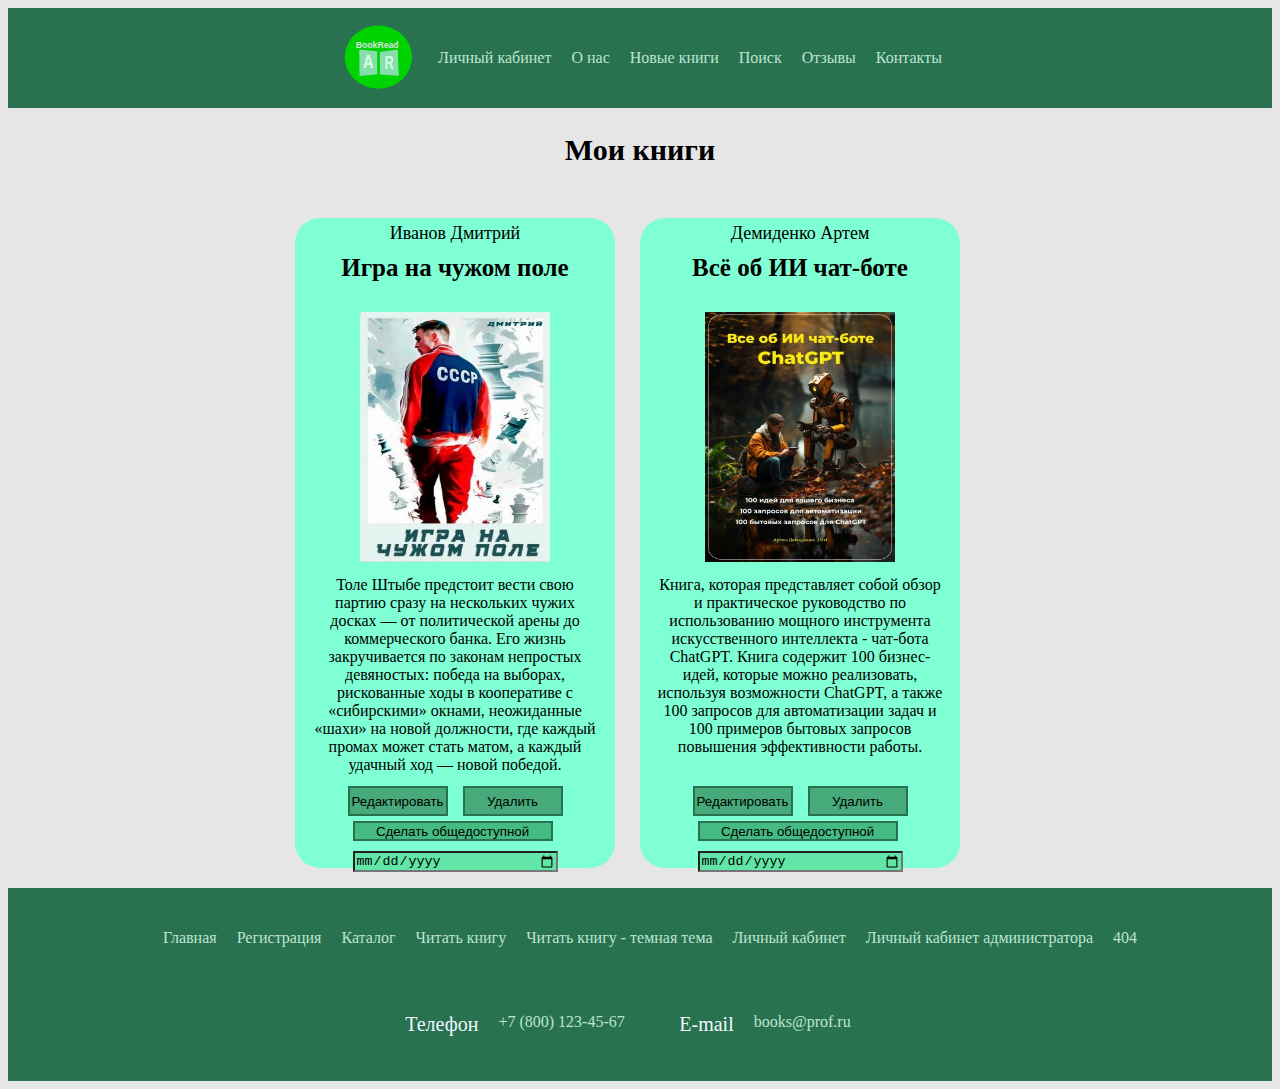
<file: admin.html>
<!DOCTYPE html>
<html lang="en">
<head>
    <meta charset="UTF-8">
    <meta name="viewport" content="width=device-width, initial-scale=1.0">
    <link rel="stylesheet" href="style/style.css">
    <title>Личный кабинет администратора</title>
</head>
<body>
    <nav class="navTop">
        <div class="navTop2">
        <div class="linknavTop"><img class="logoImgNav" src="logo.svg" alt="logo"></div>
        <div class="linknavTop">
            <a class="alinknavTop" href="profile.html">Личный кабинет</a>
            <a class="alinknavTop" href="index.html#AboutUs">О нас</a>
            <a class="alinknavTop" href="index.html#NewBooks">Новые книги</a>
            <a class="alinknavTop" href="index.html#Search">Поиск</a>
            <a class="alinknavTop" href="index.html#Reviews">Отзывы</a>
            <a class="alinknavTop" href="index.html#Contacts">Контакты</a>
        </div>                
        </div>
    </nav>
    <div class="zagrBooksConyeiner" style="margin-bottom: 20px;">
        <div class="zagrBooks">
            <div><h2  class="conteinerh2" style="font-size: 30px;">Мои книги</h2></div>
            <div class="blockWithBook">
                <div class="author">Иванов Дмитрий</div>
                <div class="nameNewBook">Игра на чужом поле</div>
                
                <div class="imgNewBookConteiner"><img class="imgNewBook" src="media А/img/Игра на чужом поле.jpg" alt="book1"></div>
                <div class="descriptionNewBook">Толе Штыбе предстоит вести свою партию сразу на нескольких чужих досках — от политической арены до 
                    коммерческого банка. Его жизнь закручивается по законам непростых девяностых: победа на выборах, рискованные ходы 
                    в кооперативе с «сибирскими» окнами, неожиданные «шахи» на новой должности, где каждый промах может стать матом, 
                    а каждый удачный ход — новой победой.
                </div>
                    <div class="conteinerLinkAndButtonNewBook">
                        <button class="linkButtonNewBook" style="margin-right: 15px;">Редактировать</button>
                        <button class="linkButtonNewBook">Удалить</button>
                        <div>
                            <button class="buttonDostypn">Сделать общедоступной</button>
                            <div><input class="inpDate" type="date" min="2025-02-26"></div>
                        </div>
                    </div>
            </div>
            <div class="blockWithBook">
                <div class="author">Демиденко Артем</div>
                <div class="nameNewBook">Всё об ИИ чат-боте</div>
                <div class="imgNewBookConteiner"><img class="imgNewBook" src="media А/img/Всё об ИИ чат-боте ChatGPT.jpg" alt="book2"></div>
                <div class="descriptionNewBook">Книга, которая представляет собой обзор и практическое руководство по использованию 
                    мощного инструмента искусственного интеллекта - чат-бота ChatGPT. Книга содержит 100 бизнес-	идей, которые можно 
                    реализовать, используя возможности ChatGPT, а также 100 запросов для автоматизации задач и 100 примеров бытовых 
                    запросов повышения эффективности 	работы.
                </div>
                            <button style="margin-right: 15px;" class="linkButtonNewBook">Редактировать</button>
                            <button class="linkButtonNewBook">Удалить</button>
                            <div>
                                <button class="buttonDostypn">Сделать общедоступной</button>
                                <div><input class="inpDate" type="date" min="2025-02-26"></div>
                            </div>
                        </div>

            </div>
        </div>
    <footer id="Contacts">
        <div class="navigationFootert">
            <a class="alinknavTop" href="index.html">Главная</a>
            <a class="alinknavTop" href="registration.html">Регистрация</a>
            <a class="alinknavTop" href="catalog.html">Каталог</a>
            <a class="alinknavTop" href="read.html">Читать книгу</a>
            <a class="alinknavTop" href="read-dark.html">Читать книгу - темная тема</a>
            <a class="alinknavTop" href="profile.html">Личный кабинет</a>
            <a class="alinknavTop" href="admin.html">Личный кабинет администратора</a>
            <a class="alinknavTop" href="not-found.html">404</a>
        </div>
        <div class="conteinerContacts">
            <div class="conteinerContacts1">
                <div class="titleConteinerContacts">Телефон</div>
                <a class="alinknavTop" href="#">+7 (800) 123-45-67</a>            
            </div>
            <div class="conteinerContacts1">
                <div class="titleConteinerContacts">E-mail</div>
                <a class="alinknavTop" href="#">books@prof.ru</a>              
            </div>
        </div>
    </footer>
</body>
</html>
</file>
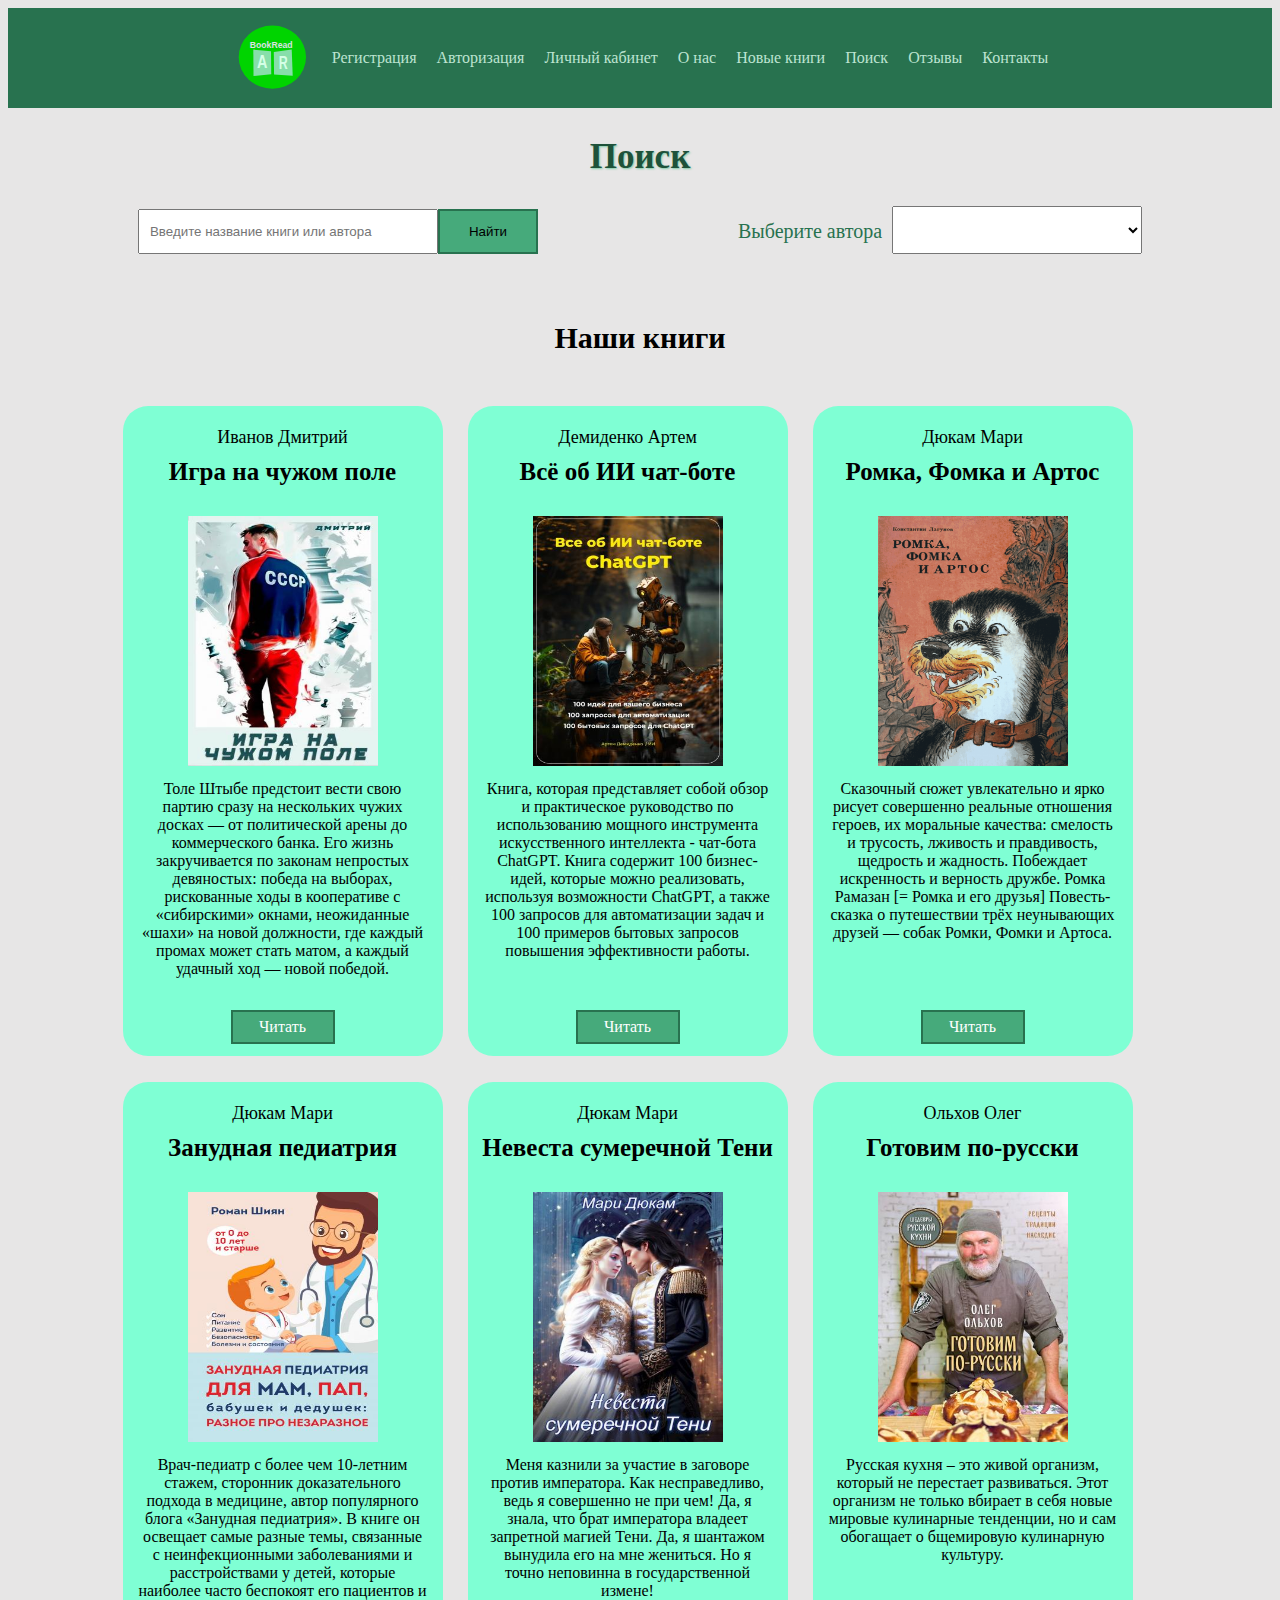
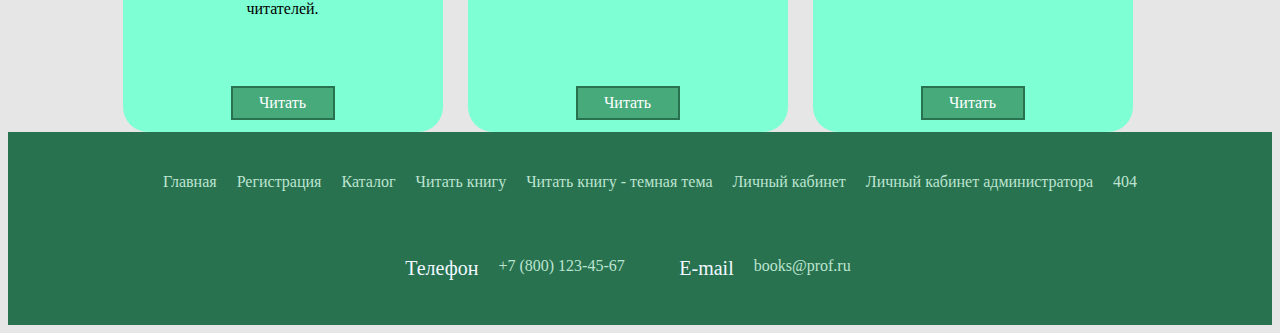
<file: catalog.html>
<!DOCTYPE html>
<html lang="en">
<head>
    <meta charset="UTF-8">
    <meta name="viewport" content="width=device-width, initial-scale=1.0">
    <link rel="stylesheet" href="style/style.css">
    <title>Каталог книг</title>
</head>
<body>
    <nav class="navTop">
        <div class="navTop2">
        <div class="linknavTop"><img class="logoImgNav" src="logo.svg" alt="logo"></div>
        <div class="linknavTop">
            <a class="alinknavTop" href="registration.html">Регистрация</a>
            <a class="alinknavTop" href="index.html#authorization">Авторизация</a>
            <a class="alinknavTop" href="profile.html">Личный кабинет</a>
            <a class="alinknavTop" href="index.html#AboutUs">О нас</a>
            <a class="alinknavTop" href="index.html#NewBooks">Новые книги</a>
            <a class="alinknavTop" href="index.html#Search">Поиск</a>
            <a class="alinknavTop" href="index.html#Reviews">Отзывы</a>
            <a class="alinknavTop" href="index.html#Contacts">Контакты</a>
        </div>                
        </div>
    </nav>
    <div class="conteinerSearchElementCatalog">
        <div class="searchElementCatalog">
            <div><h2 class="titleSearchFast">Поиск</h2></div>
            <div class="searchFast">
                <div class="conteinerButtonSearch">
                    <div class="conteinerButtonSearch"><input class="inputSearch" type="search" placeholder="Введите название книги или автора"></div>
                    <div class="conteinerButtonSearch"><button class="buttonSearch">Найти</button></div>                    
                </div>
                <div class="searchAuthors">
                    <div class="labelRegistrationSearchFast">Выберите автора</div>  
                        <div><select name="authors" class="inputRegistrationSearchFast" required>
                            <option value="Не выбрано" disabled selected></option>
                            <option value="s1">Пушкин</option>
                            <option value="s2">Лермонтов</option>
                            <option value="s3">Блок</option>
                            <option value="s4">Толстой</option>
                        </select>
                    </div>
                </div>
            </div>
        </div>
    </div>

    <div class="conteinerVainNewBooks" id="NewBooks">
        <div class="newBooks">
            <div><h2  class="conteinerh2" style="font-size: 30px;">Наши книги</h2></div>
            <div class="blockWithBook">
                <div class="author">Иванов Дмитрий</div>
                <div class="nameNewBook">Игра на чужом поле</div>
                
                <div class="imgNewBookConteiner"><img class="imgNewBook" src="media А/img/Игра на чужом поле.jpg" alt="book1"></div>
                <div class="descriptionNewBook">Толе Штыбе предстоит вести свою партию сразу на нескольких чужих досках — от политической арены до 
                    коммерческого банка. Его жизнь закручивается по законам непростых девяностых: победа на выборах, рискованные ходы 
                    в кооперативе с «сибирскими» окнами, неожиданные «шахи» на новой должности, где каждый промах может стать матом, 
                    а каждый удачный ход — новой победой.
                </div>
                    <div class="conteinerLinkAndButtonNewBooks">
                        <div class="linkButtonNewBook"><a class="linkButtonNewBooks" href="read.html">Читать</a></div>
                     
                    </div>
            </div>
            <div class="blockWithBook">
                <div class="author">Демиденко Артем</div>
                <div class="nameNewBook">Всё об ИИ чат-боте</div>
                <div class="imgNewBookConteiner"><img class="imgNewBook" src="media А/img/Всё об ИИ чат-боте ChatGPT.jpg" alt="book2"></div>
                <div class="descriptionNewBook">Книга, которая представляет собой обзор и практическое руководство по использованию 
                    мощного инструмента искусственного интеллекта - чат-бота ChatGPT. Книга содержит 100 бизнес-	идей, которые можно 
                    реализовать, используя возможности ChatGPT, а также 100 запросов для автоматизации задач и 100 примеров бытовых 
                    запросов повышения эффективности 	работы.
                </div>
                    <div class="conteinerLinkAndButtonNewBooks">
                        <div class="linkButtonNewBook"><a class="linkButtonNewBooks" href="read.html">Читать</a></div>
                   
                    </div>
            </div>
            <div class="blockWithBook">
                <div class="author">Дюкам Мари</div>
                <div class="nameNewBook">Ромка, Фомка и Артос</div>
                <div class="imgNewBookConteiner"><img class="imgNewBook" src="media А/img/Ромка, Фомка и Артос.jpg" alt="book3"></div>
                <div class="descriptionNewBook">Сказочный сюжет увлекательно и ярко рисует совершенно реальные отношения героев, 
                    их моральные качества: смелость и трусость, лживость и правдивость, щедрость и жадность. Побеждает 	искренность и верность дружбе.
                    Ромка Рамазан [= Ромка и его друзья]
                    Повесть-сказка о путешествии трёх неунывающих друзей — собак Ромки, Фомки и Артоса.
                </div>
                    <div class="conteinerLinkAndButtonNewBooks">
                        <div class="linkButtonNewBook"><a class="linkButtonNewBooks" href="read.html">Читать</a></div>
                       
                    </div>
            </div>
            <div class="blockWithBook">
                <div class="author">Дюкам Мари</div>
                <div class="nameNewBook">Занудная педиатрия</div>
                <div class="imgNewBookConteiner"><img class="imgNewBook" src="media А/img/Занудная педиатрия для мам, пап, бабушек и дедушек_Разное про незаразное.jpg" alt="book4"></div>
                <div class="descriptionNewBook">Врач-педиатр с более чем 10-летним стажем, сторонник доказательного подхода 
                    в медицине, автор популярного блога «Занудная педиатрия». В книге он освещает самые разные 	темы, связанные
                     с неинфекционными заболеваниями и расстройствами у детей, которые наиболее часто беспокоят его пациентов и 
                     читателей. 
                </div>
                    <div class="conteinerLinkAndButtonNewBooks">
                        <div class="linkButtonNewBook"><a class="linkButtonNewBooks" href="read.html">Читать</a></div>
                       
                    </div>
            </div>
            <div class="blockWithBook">
                <div class="author">Дюкам Мари</div>
                <div class="nameNewBook">Невеста сумеречной Тени</div>
                <div class="imgNewBookConteiner"><img class="imgNewBook" src="media А/img/Невеста сумеречной Тени.jpg" alt="book5"></div>
                <div class="descriptionNewBook">Меня казнили за участие в заговоре против императора. Как несправедливо, 
                    ведь я совершенно не при чем! Да, я знала, что брат императора владеет запретной магией Тени. Да, я 
                    шантажом вынудила его на мне жениться. Но я точно неповинна в государственной измене!
                </div>
                    <div class="conteinerLinkAndButtonNewBooks">
                        <div class="linkButtonNewBook"><a class="linkButtonNewBooks" href="read.html">Читать</a></div>
                     
                    </div>
            </div>
            <div class="blockWithBook">
                <div class="author">Ольхов Олег</div>
                <div class="nameNewBook">Готовим по-русски</div>
                <div class="imgNewBookConteiner"><img class="imgNewBook" src="media А/img/Готовим по-русски. Рецепты, традиции, наследие.jpg" alt="book5"></div>
                <div class="descriptionNewBook">Русская кухня – это живой организм, который не перестает развиваться.
                     Этот организм не только вбирает в себя новые мировые кулинарные тенденции, но и сам обогащает о
                     бщемировую 	кулинарную культуру.
                </div>
                    <div class="conteinerLinkAndButtonNewBooks">
                        <div class="linkButtonNewBook"><a class="linkButtonNewBooks" href="read.html">Читать</a></div>
                     
                    </div>
            </div>
        </div>
        </div>
    <footer id="Contacts">
        <div class="navigationFootert">
            <a class="alinknavTop" href="index.html">Главная</a>
            <a class="alinknavTop" href="registration.html">Регистрация</a>
            <a class="alinknavTop" href="catalog.html">Каталог</a>
            <a class="alinknavTop" href="read.html">Читать книгу</a>
            <a class="alinknavTop" href="read-dark.html">Читать книгу - темная тема</a>
            <a class="alinknavTop" href="profile.html">Личный кабинет</a>
            <a class="alinknavTop" href="admin.html">Личный кабинет администратора</a>
            <a class="alinknavTop" href="not-found.html">404</a>
        </div>
        <div class="conteinerContacts">
            <div class="conteinerContacts1">
                <div class="titleConteinerContacts">Телефон</div>
                <a class="alinknavTop" href="#">+7 (800) 123-45-67</a>            
            </div>
            <div class="conteinerContacts1">
                <div class="titleConteinerContacts">E-mail</div>
                <a class="alinknavTop" href="#">books@prof.ru</a>              
            </div>
        </div>
    </footer>
</body>
</html>
</file>
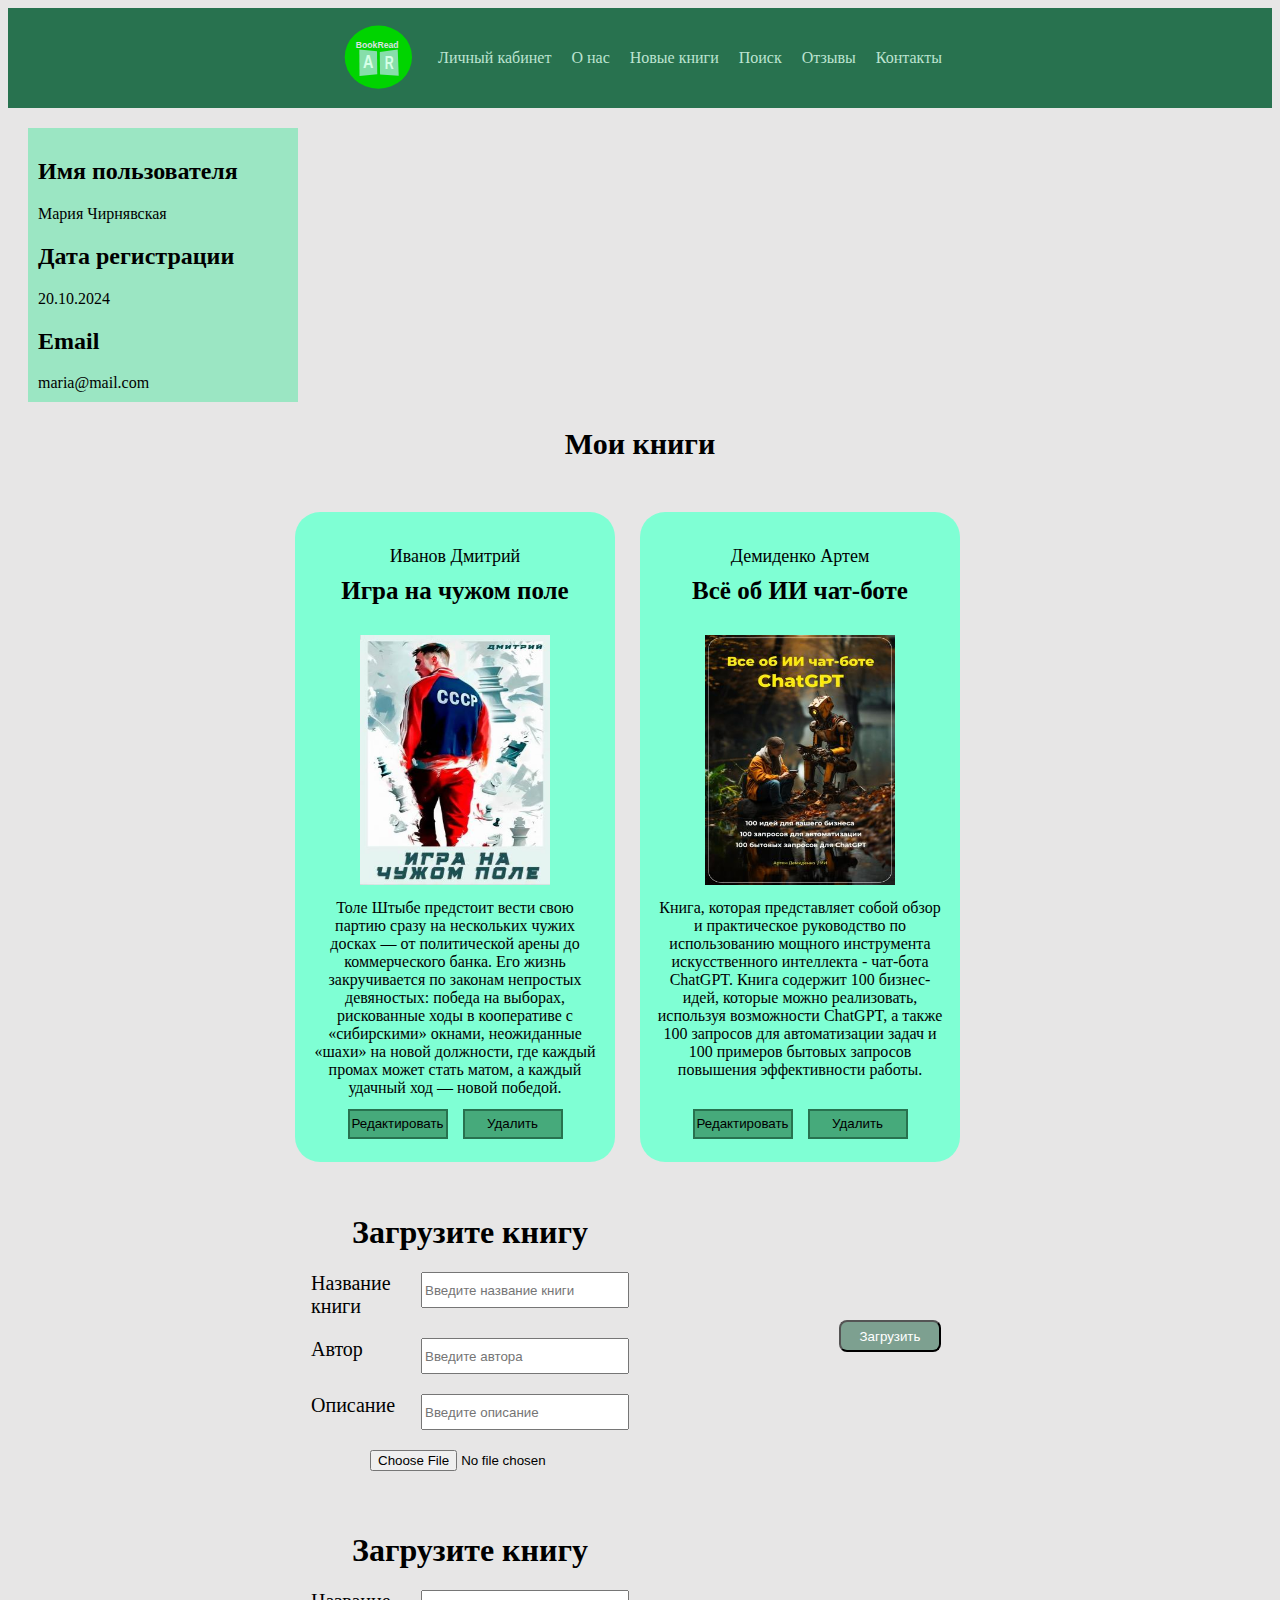
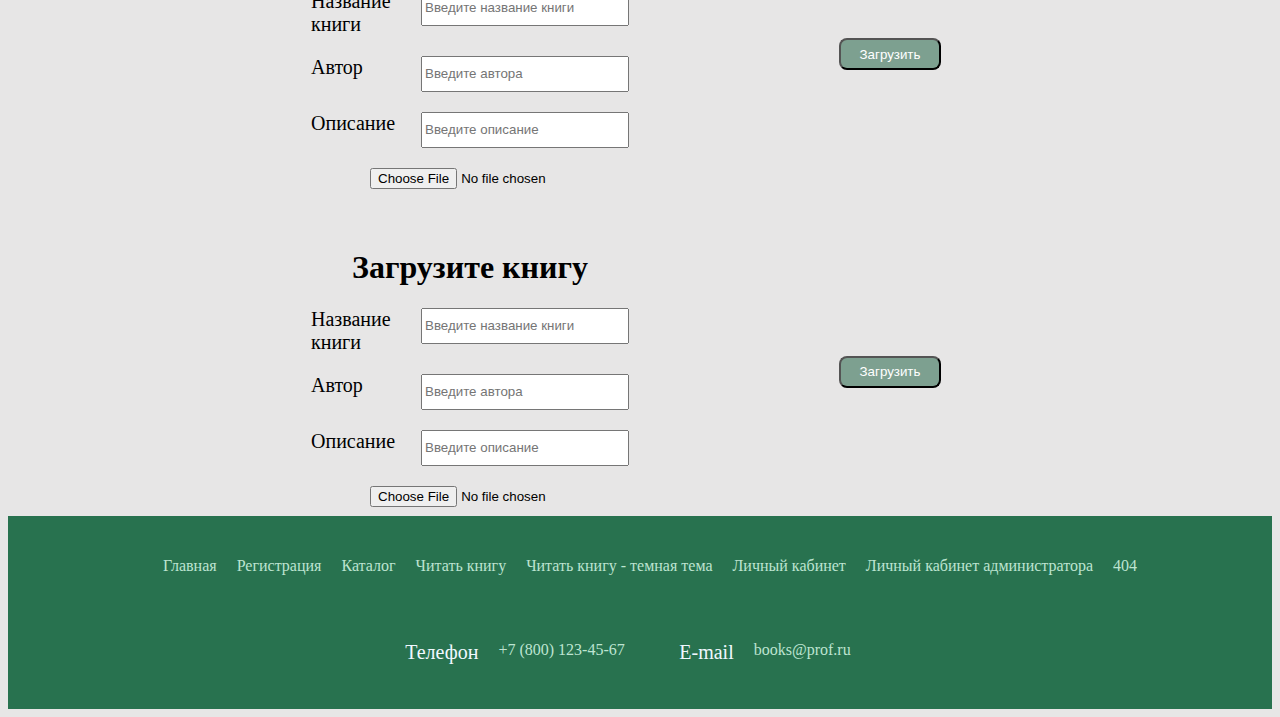
<file: profile.html>
<!DOCTYPE html>
<html lang="en">
<head>
    <meta charset="UTF-8">
    <meta name="viewport" content="width=device-width, initial-scale=1.0">
    <link rel="stylesheet" href="style/style.css">
    <title>Личный кабинет пользователя</title>
</head>
<body>
    <nav class="navTop">
        <div class="navTop2">
        <div class="linknavTop"><img class="logoImgNav" src="logo.svg" alt="logo"></div>
        <div class="linknavTop">
            <a class="alinknavTop" href="profile.html">Личный кабинет</a>
            <a class="alinknavTop" href="index.html#AboutUs">О нас</a>
            <a class="alinknavTop" href="index.html#NewBooks">Новые книги</a>
            <a class="alinknavTop" href="index.html#Search">Поиск</a>
            <a class="alinknavTop" href="index.html#Reviews">Отзывы</a>
            <a class="alinknavTop" href="index.html#Contacts">Контакты</a>
        </div>                
        </div>
    </nav>
    <div class="profile">
        <div><h2>Имя пользователя</h2> </div>
        <div>Мария Чирнявская</div>
        <div><h2>Дата регистрации</h2> </div>
        <div>20.10.2024</div>
        <div><h2>Email</h2> </div>
        <div>maria@mail.com</div>
    </div>

    <div class="zagrBooksConyeiner">
        <div class="zagrBooks">
            <div><h2  class="conteinerh2" style="font-size: 30px;">Мои книги</h2></div>
            <div class="blockWithBook">
                <div class="author">Иванов Дмитрий</div>
                <div class="nameNewBook">Игра на чужом поле</div>
                
                <div class="imgNewBookConteiner"><img class="imgNewBook" src="media А/img/Игра на чужом поле.jpg" alt="book1"></div>
                <div class="descriptionNewBook">Толе Штыбе предстоит вести свою партию сразу на нескольких чужих досках — от политической арены до 
                    коммерческого банка. Его жизнь закручивается по законам непростых девяностых: победа на выборах, рискованные ходы 
                    в кооперативе с «сибирскими» окнами, неожиданные «шахи» на новой должности, где каждый промах может стать матом, 
                    а каждый удачный ход — новой победой.
                </div>
                    <div class="conteinerLinkAndButtonNewBook">
                        <button class="linkButtonNewBook" style="margin-right: 15px;">Редактировать</button>
                        <button class="linkButtonNewBook">Удалить</button>
                    </div>
            </div>
            <div class="blockWithBook">
                <div class="author">Демиденко Артем</div>
                <div class="nameNewBook">Всё об ИИ чат-боте</div>
                <div class="imgNewBookConteiner"><img class="imgNewBook" src="media А/img/Всё об ИИ чат-боте ChatGPT.jpg" alt="book2"></div>
                <div class="descriptionNewBook">Книга, которая представляет собой обзор и практическое руководство по использованию 
                    мощного инструмента искусственного интеллекта - чат-бота ChatGPT. Книга содержит 100 бизнес-	идей, которые можно 
                    реализовать, используя возможности ChatGPT, а также 100 запросов для автоматизации задач и 100 примеров бытовых 
                    запросов повышения эффективности 	работы.
                </div>
                            <button style="margin-right: 15px;" class="linkButtonNewBook">Редактировать</button>
                            <button class="linkButtonNewBook">Удалить</button>
                        </div>
            </div>
        </div>

        <div class="conteinerzagrKnigi">
            <div class="ZagrKnigi">
                <h1 class="titleRegistrationForm">Загрузите книгу</h1>
                <div class="continputRegistration">
                    <div class="labelRegistration">Название книги</div>
                    <div><input class="inputRegistration" type="text" placeholder="Введите название книги" required>
                    </div>
                </div>
                <div class="continputRegistration">
                    <div class="labelRegistration">Автор</div>
                    <div><input class="inputRegistration" type="text" placeholder="Введите автора" required>   
                    </div>
                </div>
                <div class="continputRegistration">
                    <div class="labelRegistration">Описание</div>
                    <div><input class="inputRegistration" type="text" placeholder="Введите описание" required>
                    </div> 
                </div>
                <input class="inputRegistration" type="file">
            </div>
            <div class="conteinerbuttonFormSubmit"><button class="buttonFormSubmit">Загрузить</button></div>
        </div>

        <div class="conteinerzagrKnigi">
            <div class="ZagrKnigi">
                <h1 class="titleRegistrationForm">Загрузите книгу</h1>
                <div class="continputRegistration">
                    <div class="labelRegistration">Название книги</div>
                    <div><input class="inputRegistration" type="text" placeholder="Введите название книги" required>
                    </div>
                </div>
                <div class="continputRegistration">
                    <div class="labelRegistration">Автор</div>
                    <div><input class="inputRegistration" type="text" placeholder="Введите автора" required>   
                    </div>
                </div>
                <div class="continputRegistration">
                    <div class="labelRegistration">Описание</div>
                    <div><input class="inputRegistration" type="text" placeholder="Введите описание" required>
                    </div> 
                </div>
                <input class="inputRegistration" type="file">
            </div>
            <div class="conteinerbuttonFormSubmit"><button class="buttonFormSubmit">Загрузить</button></div>
        </div>
        <div class="conteinerzagrKnigi">
            <div class="ZagrKnigi">
                <h1 class="titleRegistrationForm">Загрузите книгу</h1>
                <div class="continputRegistration">
                    <div class="labelRegistration">Название книги</div>
                    <div><input class="inputRegistration" type="text" placeholder="Введите название книги" required>
                    </div>
                </div>
                <div class="continputRegistration">
                    <div class="labelRegistration">Автор</div>
                    <div><input class="inputRegistration" type="text" placeholder="Введите автора" required>   
                    </div>
                </div>
                <div class="continputRegistration">
                    <div class="labelRegistration">Описание</div>
                    <div><input class="inputRegistration" type="text" placeholder="Введите описание" required>
                    </div> 
                </div>
                <input class="inputRegistration" type="file">
            </div>
            <div class="conteinerbuttonFormSubmit"><button class="buttonFormSubmit">Загрузить</button></div>
        </div>
    <footer id="Contacts">
        <div class="navigationFootert">
            <a class="alinknavTop" href="index.html">Главная</a>
            <a class="alinknavTop" href="registration.html">Регистрация</a>
            <a class="alinknavTop" href="catalog.html">Каталог</a>
            <a class="alinknavTop" href="read.html">Читать книгу</a>
            <a class="alinknavTop" href="read-dark.html">Читать книгу - темная тема</a>
            <a class="alinknavTop" href="profile.html">Личный кабинет</a>
            <a class="alinknavTop" href="admin.html">Личный кабинет администратора</a>
            <a class="alinknavTop" href="not-found.html">404</a>
        </div>
        <div class="conteinerContacts">
            <div class="conteinerContacts1">
                <div class="titleConteinerContacts">Телефон</div>
                <a class="alinknavTop" href="#">+7 (800) 123-45-67</a>            
            </div>
            <div class="conteinerContacts1">
                <div class="titleConteinerContacts">E-mail</div>
                <a class="alinknavTop" href="#">books@prof.ru</a>              
            </div>
        </div>
    </footer>
</body>
</html>
</file>
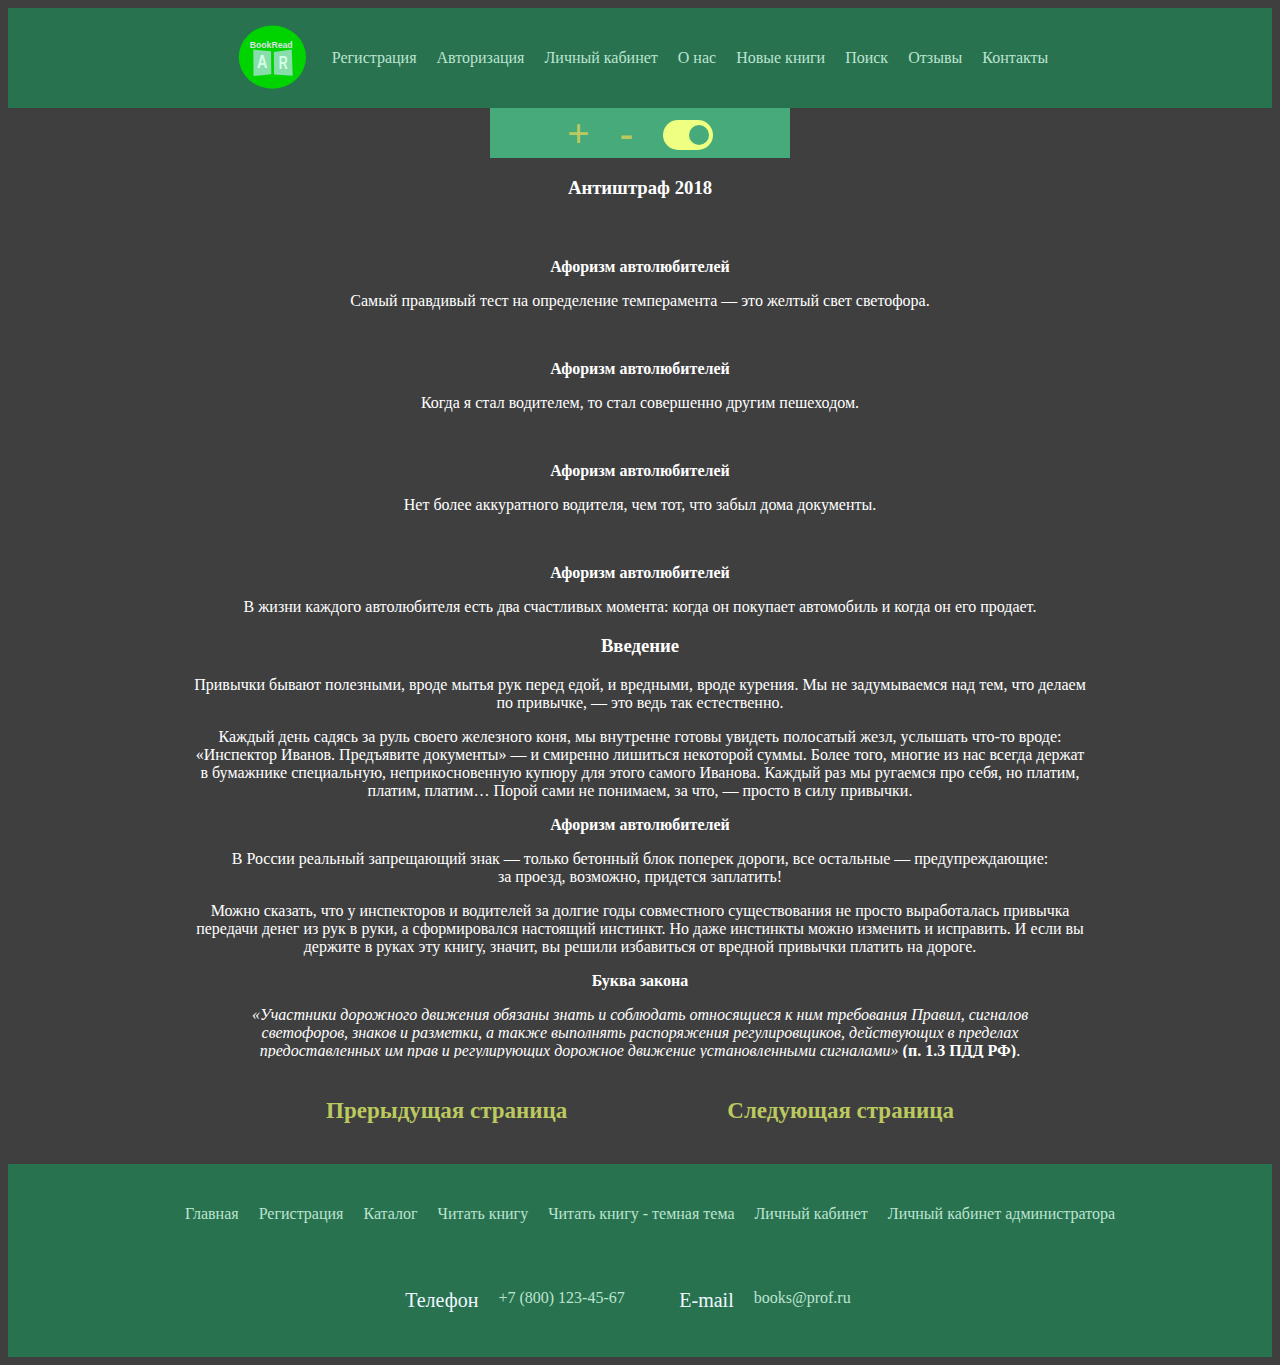
<file: read-dark.html>
<!DOCTYPE html>
<html lang="en">
<head>
    <meta charset="UTF-8">
    <meta name="viewport" content="width=device-width, initial-scale=1.0">
    <link rel="stylesheet" href="style/style.css">
    <title>Чтение книги-темная тема</title>
</head>
<body class="dark">
    <nav class="navTop">
        <div class="navTop2">
        <div class="linknavTop"><img class="logoImgNav" src="logo.svg" alt="logo"></div>
        <div class="linknavTop">
            <a class="alinknavTop" href="registration.html">Регистрация</a>
            <a class="alinknavTop" href="index.html#authorization">Авторизация</a>
            <a class="alinknavTop" href="profile.html">Личный кабинет</a>
            <a class="alinknavTop" href="index.html#AboutUs">О нас</a>
            <a class="alinknavTop" href="index.html#NewBooks">Новые книги</a>
            <a class="alinknavTop" href="index.html#Search">Поиск</a>
            <a class="alinknavTop" href="index.html#Reviews">Отзывы</a>
            <a class="alinknavTop" href="index.html#Contacts">Контакты</a>
        </div>                
        </div>
    </nav>
    <div class="conteinerElementsReadPage">
        <div class="elementsReadPage">
            <div class="elementReadPage">+</div>
            <div class="elementReadPage">-</div>
            <div class="square" style="margin-top: 10px;">
                <div class="rectangle"></div>
            </div>
        </div>
    </div>
    <div class="mainTextConteiner">
        <div class="textConteiner">
            <h3 class=book>
                Антиштраф 2018<br/>
               </h3>
               
                <a name=t1></a><h3 class=book>
                 <br>
                </h3>
                <blockquote class=book>
                 <p class="book"><b>Афоризм автолюбителей</b></p>
                 <p class="book">Самый правдивый тест на определение темперамента — это желтый свет светофора.</p>
                </blockquote>
                <br>
                <blockquote class=book>
                 <p class="book"><b>Афоризм автолюбителей</b></p>
                 <p class="book">Когда я стал водителем, то стал совершенно другим пешеходом.</p>
                </blockquote>
                <br>
                <blockquote class=book>
                 <p class="book"><b>Афоризм автолюбителей</b></p>
                 <p class="book">Нет более аккуратного водителя, чем тот, что забыл дома документы.</p>
                </blockquote>
                <br>
                <blockquote class=book>
                 <p class="book"><b>Афоризм автолюбителей</b></p>
                 <p class="book">В жизни каждого автолюбителя есть два счастливых момента: когда он покупает автомобиль и когда он его продает.</p>
                </blockquote>
               
               
                <a name=t2></a><h3 class=book>
                 <b>Введение</b><br/>
                </h3>
                <p class="book">Привычки бывают полезными, вроде мытья рук перед едой, и вредными, вроде курения. Мы не задумываемся над тем, что делаем по привычке, — это ведь так естественно.</p>
                <p class="book">Каждый день садясь за руль своего железного коня, мы внутренне готовы увидеть полосатый жезл, услышать что-то вроде: «Инспектор Иванов. Предъявите документы» — и смиренно лишиться некоторой суммы. Более того, многие из нас всегда держат в бумажнике специальную, неприкосновенную купюру для этого самого Иванова. Каждый раз мы ругаемся про себя, но платим, платим, платим… Порой сами не понимаем, за что, — просто в силу привычки.</p>
                <blockquote class=book>
                 <p class="book"><b>Афоризм автолюбителей</b></p>
                 <p class="book">В России реальный запрещающий знак — только бетонный блок поперек дороги, все остальные — предупреждающие: за проезд, возможно, придется заплатить!</p>
                </blockquote>
                <p class="book">Можно сказать, что у инспекторов и водителей за долгие годы совместного существования не просто выработалась привычка передачи денег из рук в руки, а сформировался настоящий инстинкт. Но даже инстинкты можно изменить и исправить. И если вы держите в руках эту книгу, значит, вы решили избавиться от вредной привычки платить на дороге.</p>
                <blockquote class=book>
                 <p class="book"><b>Буква закона</b></p>
                 <p class="book"><i>«Участники дорожного движения обязаны знать и соблюдать относящиеся к ним требования Правил, сигналов светофоров, знаков и разметки, а также выполнять распоряжения регулировщиков, действующих в пределах предоставленных им прав и регулирующих дорожное движение установленными сигналами»</i><b> (п. 1.3 ПДД РФ)</b>.</p>
                </blockquote>
                <p class="book">Вместо набившего оскомину «Незнание закона не освобождает от ответственности» мы предлагаем другой девиз: «Знание закона бережет ваши силы и средства!» Мы не хотим заставить вас изучать множество законов и инструкций — это уже сделано. Для вас выбраны и разложены по полочкам все необходимые сведения, которые максимально умерят аппетиты дорожного инспектора и помогут побороть вашу общую привычку вступать в денежные отношения. Иметь с собой такого карманного адвоката не помешает никому.</p>
                <p class="book">Давайте же окончательно разберемся с полезными и вредными привычками на дороге.</p>
               
               
                <a name=t3></a><h3 class=book>
                 <b>Поговорим о главном</b><br/>
                 <b>или Что нyжно знать в любой ситуации</b><br/>
                </h3>
                
                 <a name=t4></a><h3 class=book>
                  <b>Что должно быть у водителя в соответствии с ПДД</b><br/>
                 </h3>
                 <p class="book">Итак, прежде чем сесть за руль, давайте вспомним, что у вас всегда должны быть с собой оригиналы следующих документов.</p>
                 <p class="book">1. <i>Водительское удостоверение</i> или <i>временное разрешение</i> на право управления транспортным средством соответствующей категории или подкатегории.</p>
                 <p class="book">2. <i>Регистрационные документы на транспортное средство (кроме мопедов), а при наличии прицепа — и на прицеп (кроме прицепов к мопедам)</i>.</p>
                 <blockquote class=book>
                  <p class="book"><b>Буква закона</b></p>
                  <p class="book"><i>«Управление транспортным средством водителем, не имеющим при себе регистрационных документов на транспортное средство, а в установленных случаях документов, предусмотренных таможенным законодательством Таможенного союза, с отметками таможенных органов, подтверждающими временный ввоз транспортного средства, влечет предупреждение или наложение административного штрафа в размере пятисот рублей»</i><b> (ч. 1 ст. 12.3 КоАП)</b>.</p>
                 </blockquote>
                 <p class="book">Если вы только что купили машину, то их заменят все документы по сделке, которые вам вручили в магазине.</p>
                 <blockquote class=book>
                  <p class="book"><b>Aнeкдoт в тему</b></p>
                  <p class="book">Среди новых знаков ГИБДД предусмотрела и знак «Конец действия ПДД».</p>
                  <br>
                 </blockquote>
                 <p class="book"><i>Страховое свидетельство ОСАГО.</i> Обратите внимание на то, чтобы на бланке стояли все необходимые подписи, включая вашу собственную, — в противном случае страховое свидетельство считается недействительным. И не забывайте вовремя продлевать полис. Если вы управляете чужой машиной, ваша фамилия должна быть вписана в ОСАГО. Будьте уверены, что инспектор ГИБДД обязательно заметит, если это не будет сделано. Согласно ч. 2 ст. 12.37 КоАП, если водитель не вписан в полис ОСАГО, на него налагается штраф в размере 800 руб. С 1 января 2017 года все страховые компании обязаны оформлять полисы ОСАГО в электронном виде.</p>
                 <p class="book">Для этого потребуется: 1) заполнить заявление по предлагаемой форме; 2) ввести все необходимые сведения; 3) дождаться проверки сведений и регистрации договора в АИС; 4) оплатить счет; 5) получить полис в электронном виде; 6) распечатать и возить с собой.</p>
                 <p class="book">Полезным будет распечатать и положить в автомобиль бланки извещения о ДТП.</p>
                 <blockquote class=book>
                  <p class="book"><b>Обратите внимание!</b></p>
                  <p class="book">Диагностическая карта дает право на участие в дорожном движении не только на территории РФ, но и за ее пределами: отныне при поездке за границу получать международный сертификат техосмотра не потребуется.</p>
                 </blockquote>
                 <p class="book">Официальным документом о прохождении техосмотра является диагностическая карта. Она считается действующей до указанного в ней срока, даже если в течение этого срока сменился владелец автомобиля. При проверке документов вы не обязаны предъявлять карту инспектору ДПС, однако без нее вы не сможете оформить полис ОСАГО. Таким образом, наличие у вас полиса и является подтверждением того, что техосмотр пройден.</p>
                 <p class="book">Диагностическая карта составляется в письменном виде в 2 экземплярах, один выдается вам на руки, второй — хранится в течение 3 лет у оператора. Электронный вариант отправляется в единую информационную систему технического осмотра (ЕАИСТО), где хранится в течение 5 лет. Дубликат при потере или утрате можно получить у любого аккредитованного оператора ТО в день обращения на основании сведений, которые содержатся в электронной базе данных, и после уплаты госпошлины. Срок действия карты зависит от возраста автомобиля.</p>
                 <blockquote class=book>
                  <p class="book"><b>Буква закона</b></p>
                  <p class="book"><i>«Управление транспортным средством водителем, не имеющим при себе документов на право управления им, страхового полиса обязательного страхования гражданской ответственности владельцев транспортного средства, за исключением случая, предусмотренного частью 2 статьи 12.37 Кодекса, а в случаях, предусмотренных законодательством, путевого листа или товарно-транспортных документов, влечет предупреждение или наложение административного штрафа в размере пятисот рублей» </i><b>(ч. 2 ст. 12.3 КоАП)</b>.</p>
                 </blockquote>
                 <p class="book">Если вы управляете автомобилем, не являясь его собственником, помните, что вам не обойтись без рукописной доверенности от владельца при осуществлении нижеперечисленных действий:</p>
                 <p class="book">• прохождение техосмотра;</p>
                 <p class="book">• снятие и постановка автомобиля на учет;</p>
                 <p class="book">• вызволение машины со штрафстоянки.</p>
                 <p class="book">Если нужно оформить полис ОСАГО на себя и чужой автомобиль, у владельца потребуется взять доверенность на представление его интересов в страховой компании.</p>
                 <p class="book">Нотариально заверенная доверенность потребуется в следующих случаях:</p>
                 <p class="book">• при поездке на чужом автомобиле за границу (кроме стран Таможенного союза — Беларуси и Казахстана);</p>
                 <p class="book">• при получении в страховой компании денежной компенсации ущерба, причиненного транспортному средству владельца, указанного в полисе ОСАГО.</p>
                 <blockquote class=book>
                  <p class="book"><b>На заметку</b></p>
                  <p class="book">В полисе ОСАГО без ограничения допущенных к управлению лиц перечисление всех возможных водителей не делается.</p>
                  <p class="book">Инспектор не вправе применить к вам санкции за отсутствие вашей фамилии в таком полисе, если вы не являетесь владельцем автомобиля.</p>
                  <p class="book">Однако стоит полис ОСАГО без ограничения допущенных к управлению лиц почтив два раза дороже обычного.</p>
                 </blockquote>
                 <p class="book">Кроме того, в автомобиле, осуществляющем маршрутные перевозки, должна быть схема маршрута и передвижения, а в случае перевозки крупногабаритных или опасных грузов — разрешение на их перевозку и движение, а также свидетельство о допуске водителя к дорожной перевозке.</p>
                 <blockquote class=book>
                  <p class="book"><b>Буква закона</b></p>
                  <p class="book"><i>«Водитель механического транспортного средства обязан иметь при себе и по требованию сотрудников полиции передавать им для проверки: в установленных случаях разрешение на осуществление деятельности по перевозке пассажиров и багажа легковым такси, путевой лист, лицензионную карточку и документы на перевозимый груз, а при перевозке крупногабаритных, тяжеловесных и опасных грузов — документы, предусмотренные правилами перевозки этих грузов»</i><b> (п. 2.1.1 ПДД).</b></p>
                 </blockquote>
                 <p class="book">Если говорить о коммерческих перевозках, то к указанному списку прибавится путевой лист. Но если вы везете к себе домой или на дачу диван, стол или пару мешков картошки с садового участка, то в этом случае ни о каком путевом листе не может быть и речи. Смело сообщайте, что перевозите личные вещи, для которых путевых листов не требуется.</p>

                 <br>
                 <p class="book">При управлении автомобилем, на котором установлен опознавательный знак «Инвалид», вы обязаны иметь при себе документ, подтверждающий инвалидность.</p>
                 <h5 class=book><b>Что подсказывает иметь с собой здравый смысл</b></h5>
                 <p class="book">Теперь о том, что должно постоянно находиться в вашей машине, — и не из-за того, что так предписывает закон, а потому, что так подсказывает здравый смысл.</p>
                 <p class="book">• Блокнот.</p>
                 <p class="book">• Карандаш.</p>
                 <p class="book">• Диктофон (он может быть встроенным в ваш мобильный телефон, а еще лучше, если у вас есть встроенная в телефон видеокамера).</p>
                 <p class="book">• Действующая редакция Правил дорожного движения.</p>
                 <p class="book">• И на самом видном месте — приведенная ниже таблица.</p>
                 <blockquote class=book>
                  <p class="book"><b>История из жизни</b></p>
                  <p class="book">Еду как-то летом на велосипеде, изрядно навеселе. Впереди перекресток, на нем автоинспектор. Стараюсь ехать как можно ровнее, чтобы не привлекать его внимания. Тут слышу:</p>
                  <p class="book">— Молодой человек!</p>
                  <p class="book">Ну, думаю, все, попался…</p>
                  <p class="book">— Молодой человек, подойдите! Именно «подойдите»! Ладно, в лучшем случае он выпустит воздух из колес, а что в худшем? Подхожу, опираясь на своего «коня», чтобы не очень качаться…</p>
                  <p class="book">— Так!.. Ваши фамилия, имя… Распишитесь вот здесь!</p>
                  <p class="book">Вздохнув, расписываюсь.</p>
                  <p class="book">Спрашиваю:</p>
                  <p class="book">— И что мне теперь будет?</p>
                  <p class="book">— Вам? Ничего.</p>
                  <p class="book">— Ничего?</p>
                  <p class="book">— Видите «Жигули» и парня?</p>
                  <p class="book">Он ехал пьяным за рулем, а вы — свидетель…</p>
                 </blockquote>
                 <p class="book"><b>Телефоны, которые пригодятся водителю</b></p>
                 <p class="book"><b>Служба Номер телефона</b></p>
                 <p class="book">Экстренный вызов с мобильного телефона 112 (круглосуточно)</p>
                 <p class="book">Управление ГИБДД ГУ МВД России по г. Москве 8 (495) 623-70-70</p>
                 <p class="book">Телефон доверия ГИБДД Московской области 8 (495) 692-70-66</p>
                 <p class="book">Единый телефон доверия ГУВД г. Москвы 8 (495) 694-92-29 (круглосуточно)</p>
                 <p class="book">Главное управление собственной безопасности ГУВД г. Москвы 8 (495) 667-07-30</p>
                 <p class="book">Телефон доверия ФСБ России 8 (800) 224-22-228 (495) 224-22-22 для СМС сообщений: 8-916-240-24-84</p>
                 <blockquote class=book>
                  <p class="book"><b>Буква закона</b></p>
                  <p class="book"><i>«Взаимоотношения сотрудников с участниками дорожного движения должны основываться на строгом соблюдении законности, четком исполнении своих обязанностей, сочетании решительности и принципиальности в предупреждении и пресечении правонарушений с внимательным и уважительным отношением к участникам дорожного движения»</i></p>
                  <p class="book"><b>(п. 42 Административного регламента)</b>.</p>
                 </blockquote>
                 <p class="book">Эти данные будут полезны жителям Москвы и Московской области. Если вы живете в другом регионе, сделайте такую же табличку для своего города, а отправляясь в дальнюю дорогу, внесите в нее аналогичные телефоны каждого региона, через который собираетесь проезжать.</p>
                 <p class="book">При остановке вне зоны стационарного поста вы сами имеете полное право потребовать у инспектора предъявить личное служебное удостоверение и карту. Последний документ особенно интересен тем, что там указан не только маршрут наряда, но и его продолжительность, границы перемещения, время несения службы и графики передвижения. Такие карты в обязательном порядке выдаются перед выходом на дежурство и сдаются сразу после его окончания.</p>
                 <blockquote class=book>
                  <p class="book"><b>Помните!</b></p>
                  <p class="book">Требовать у вас талоны токсичности, различные лицензии, сертификаты, свидетельства налогоплательщика, экологические паспорта, военный билет или свидетельство о рождении и т. д. при всем своем желании инспектор не имеет права.</p>
                 </blockquote>
                 <p class="book">Карты нет или информация в ней не совпадает с местом вашей остановки? Скорее всего, экипаж просто решил поживиться. В этом случае сообщите инспекторам, что собираетесь немедленно позвонить по вышеуказанным телефонам и сообщить о необходимости принять меры к конкретному экипажу, занимающемуся вымогательством.</p>
                 <blockquote class=book>
                  <p class="book"><b>Aнeкдoт в тему</b></p>
                  <p class="book">Древнерусское ГИБДД: — Водитель сивой кобылы, 13–14 лет от роду, прижмите телегу к обочине! Так, почему в аптечке нет подорожника? Где драконотушитель? Все — телегу на штрафконюшню!</p>
                 </blockquote>
                 <p class="book">Однако мы полагаем, что, если с картой у наряда не все в порядке, вы сразу после того, как ее потребуете, услышите: «Проезжайте». А звонить по этому поводу или нет — ваше личное дело. Но разве не стоит лишний раз проучить обнаглевших вымогателей?</p>
                 <blockquote class=book>
                  <p class="book"><b>Буква закона</b></p>
                  <p class="book"><i>«При подаче сигналов об остановке должно быть указано место остановки транспортного средства»</i></p>
                  <p class="book"><b>(п. 86 Административного регламента)</b>.</p>
                 </blockquote>
                
                
                 <a name=t5></a><h3 class=book>
                  <b>Как лучше вести разговор с представителем ГИБДД</b><br/>
                 </h3>
                 <p class="book">Полностью избежать общения с дорожными инспекторами не удалось еще никому. Вот только у одного водителя при этом возникает масса неприятностей, а другой, разговаривая с тем же инспектором, уезжает без каких-либо последствий. Попробуем разобраться, в чем же здесь секрет. При общении с инспектором нужно придерживаться элементарных правил вежливости. Даже если вы совершенно уверены в собственной непогрешимости, не стоит опускаться до грубости и хамства. Такое поведение может повлечь серьезные последствия, например инспектор сгоряча решит применить к вам ст. 319 Уголовного кодекса РФ «Оскорбление представителя власти».</p>
                 <blockquote class=book>
                  <p class="book"><b>Буква закона</b></p>
                  <p class="book"><i>«В разговоре с участниками дорожного движения сотрудник обязан быть вежливым, тактичным, обращаться к ним на «Вы», проявлять спокойствие и выдержку, свои требования и замечания излагать в убедительной и понятной форме, исключая возможность ошибочного или двоякого их понимания»</i></p>
                  <p class="book"><b>(п. 43 Административного регламента)</b>.</p>
                 </blockquote>
                 <p class="book">Запомните один важный момент. Еще до того как инспектор подойдет к вашей машине, приготовьте к работе диктофон (вот он и пригодился). Еще лучше, если вы попросите своего пассажира вести видеозапись происходящего.</p>
                 <p class="book">Не выходите из машины. Не вы должны идти к остановившему вас инспектору, а он обязан подойти к вам.</p>
                 <blockquote class=book>
                  <p class="book"><b>Буква закона</b></p>
                  <p class="book"><i>«Остановив транспортное средство, сотрудник должен без промедления подойти к водителю, представиться в соответствии с требованиями пункта 45 Административного регламента, кратко сообщить причину остановки, изложить требование о передаче необходимых для проверки или оформления правонарушения документов, при привлечении водителя или пассажира в качестве свидетеля либо понятого — разъяснить им права и обязанности, предусмотренные законодательством Российской Федерации»</i></p>
                  <p class="book"><b>(п. 89 Административного регламента)</b>.</p>
                 </blockquote>
                 <p class="book">Более того, опустите фиксаторы дверей. <i>До тех пор пока человек с жезлом не представится по полной форме, вы не можете быть уверены в том, что это не мошенник.</i></p>
                 <p class="book">Лучше всего начать общение с инспектором с вежливого требования показать удостоверение. Помните, что свое служебное удостоверение сотрудник ДПС обязан предъявить вам по первому требованию. Новый Административный регламент (п. 45; приказ МВД РФ от 23 августа 2017 г. N 664) не запрещает сотруднику ДПС передавать удостоверение вам.</p>
                 <p class="book">Однако не стоит брать удостоверение в руки — пусть инспектор держит «корочку» сам, пока вы не перепишете все данные, включая номер удостоверения (вот и карандаш с блокнотом пригодились).</p>
                 <blockquote class=book>
                  <p class="book"><b>Буква закона</b></p>
                  <p class="book"><i>«При обращении к участнику дорожного движения сотрудник обязан представиться, назвав свою должность, звание и фамилию, предъявить по требованию гражданина служебное удостоверение, после чего сообщить причину и цель обращения. Во всех случаях применения мер, ограничивающих права и свободы участника дорожного движения, сотрудник обязан разъяснить ему причину и основание применения таких мер, а также возникающие в связи с этим права и обязанности участника дорожного движения»</i></p>
                  <p class="book"><b>(п. 45 Административного регламента)</b>.</p>
                 </blockquote>
                 <p class="book">Теперь инспектор перестал быть абстрактным сотрудником ГИБДД, а стал конкретным человеком. И поэтому, будьте уверены, общаться с вами он будет уже иначе, так как в данный момент вы имеете возможность обжаловать действия не ГИБДД вообще, а ее конкретного сотрудника.</p>
                 <p class="book">Обязательно обратите внимание на наличие у сотрудника ГИБДД нагрудного знака. Если его нет, то остановивший вас инспектор, скорее всего, не исполняет служебные обязанности, а уже сдал смену и просто решил поправить свое материальное положение. Поэтому мило поинтересуйтесь, куда подевалась нагрудная бляха с номером. Скорее всего, на этом ваше знакомство закончится коротким «Проезжайте!».</p>
                 <p class="book">Инспектор не сообщил вам причину остановки? Он обязан сделать это сразу же. Напомните ему о том, что нехорошо нарушать п. 89 Административного регламента, и попросите исправить ошибку (о возможных причинах остановки мы поговорим чуть позже).</p>
                 <blockquote class=book>
                  <p class="book"><b>Буква закона</b></p>
                  <p class="book"><i>«Во всех случаях применения мер, ограничивающих права и свободы участника дорожного движения, сотрудник обязан разъяснить ему причину и основание применения таких мер, а также возникающие в связи с этим права и обязанности участника дорожного движения»</i></p>
                  <p class="book"><b>(п. 45 Административного регламента)</b>.</p>
                 </blockquote>
                 <p class="book">А вот если инспектор сообщил вам о том, что причина остановки — нарушение ПДД, то тут нам пригодится собственный свежий выпуск ПДД, лежащий в автомобиле. Дело в том, что инспектор ДПС при остановке транспортного средства обязан не просто буркнуть что-то типа «Нарушаете», а указать, какой конкретно пункт ПДД вы нарушили и по какой статье КоАП он собирается привлечь вас к административной ответственности.</p>
                 <p class="book">Поскольку ПДД у вас под рукой, необязательно помнить все номера пунктов — просто возьмите свой экземпляр и проверьте, в чем конкретно вас обвиняют. А то ведь может сложиться курьезная ситуация: вы за рулем, а инспектор собирается обвинить вас в переходе улицы в неположенном месте. Получилось именно так? Вежливо сообщите инспектору о недостатках в его работе.</p>
                 <blockquote class=book>
                  <p class="book"><b>История из жизни</b></p>
                  <p class="book">Еду как-то в своей тонированной BMW домой с работы. Останавливают сотрудники ГИБДД (один машет палкой, а другой в машине сидит), на улице проверяют документы. Поводом для остановки послужили передние тонированные стекла. Тот гибэдэдэшник, что был на улице, говорит:</p>
                  <p class="book">— Пройдите, пожалуйста, в машину…</p>
                  <p class="book">Сажусь в автомобиль инспектора. Сотрудник, который был на улице, также садится и отдает молча документы второму. Тот смотрит документы и, не отрываясь, говорит:</p>
                  <p class="book">— Так, Иван Иванович, почему за рулем не пристегнутый?</p>
                  <p class="book">Первый гибэдэдэшник толкает его в бок и говорит:</p>
                  <p class="book">— Я его за тонировку остановил.</p>
                 </blockquote>
                 <p class="book">В результате этих нехитрых действий вы можете завершить общение с инспектором без последствий или получить великолепную аудио- или видеозапись, которая потом может послужить весомым приложением к жалобе или дополнительным материалом при рассмотрении дела в суде.</p>
                
                
                 <a name=t6></a><h3 class=book>
                  <b>Запись беседы, или Сам себе режиссер</b><br/>
                 </h3>
                 <p class="book">К сожалению, в России водители должны сами доказывать свою невиновность в суде и при общении с ГИБДД. Облегчить этот процесс поможет аудио- или видеозапись вашего разговора с инспектором. Сделать ее можно с помощью установленного в автомобиле видеорегистратора с функцией аудиозаписи либо используя MP3-плеер, мобильный телефон, диктофон, фотоаппарат, видеокамеру. Для этого подходит практически любое устройство, главное, правильно выбрать ракурс, чтобы было понятно, где и когда была сделана съемка или запись и что именно происходило в этот момент.</p>
                 <blockquote class=book>
                  <p class="book"><b>Aнeкдoт в тему</b></p>
                  <p class="book">Московские власти наконец-то придумали, как с помощью эвакуаторов бороться с неправильно припаркованными автомобилями: в местах, где запрещена парковка, теперь стоят эвакуаторы!</p>
                 </blockquote>
                 <p class="book">Итак, небольшой экскурс в секреты режиссерского мастерства.</p>
                 <p class="book">• Независимо от того, нарушали вы ПДД или нет, <i>включайте записывающее устройство сразу после остановки</i>. Начать запись можно словами о времени и месте происходящего («Сейчас 13 часов 25 минут, 15 января 2018 года. Мы находимся на перекрестке улиц Пушкинской и Гоголя. Инспектор ДПС, нагрудный знак…»).</p>
                 <p class="book">• Во время записи <i>проговаривайте каждое действие</i>, свое и инспектора («Инспектор, передаю вам для проверки водительское удостоверение, страховку, свидетельство о регистрации»).</p>
                 <p class="book">• <i>Записывайте беседу от начала до конца</i>, без пропусков. При этом сами решайте, стоит ли демонстрировать сотруднику ГИБДД, что вы ведете запись.</p>
                 <p class="book">• <i>Сохраняйте оригинал записи на аппарате до окончательного решения вашего дела</i>, а для суда или органа ГИБДД скопируйте данные на диск.</p>
                 <p class="book">• При рассмотрении дела в суде <i>вы можете записывать и само судебное заседание</i>: закон предоставляет всем присутствующим в суде право вести аудиозапись и протокол без дополнительных разрешений, а фото-и видеосъемку — с разрешения судьи <b>(ч. 3 ст. 24.3 КоАП)</b>.</p>
                 <blockquote class=book>
                  <p class="book"><b>Буква закона</b></p>
                  <p class="book"><i>«Лица, участвующие в производстве по делу об административном правонарушении, и граждане, присутствующие при открытом рассмотрении дела об административном правонарушении, имеют право в письменной форме, а также с помощью средств аудиозаписи фиксировать ход рассмотрения дела об административном правонарушении. Фотосъемка, видеозапись, трансляция открытого рассмотрения дела об административном правонарушении по радио, телевидению и в информационно-телекоммуникационной сети «Интернет» допускаются с разрешения судьи, органа, должностного лица, рассматривающих дело об административном правонарушении»</i><b> (ч. 3 ст. 24.3 КоАП)</b>.</p>
                 </blockquote>
                 <p class="book">Может ли сотрудник ГИБДД запретить водителю записывать разговор? Может, но только если сошлется на конкретный закон, запрещающий вести запись в конкретных обстоятельствах (это его пояснение также должно быть записано). Если же инспектору сослаться не на что, вступает в силу принцип: «Разрешено все, кроме прямо запрещенного законом».</p>
                 <blockquote class=book>
                  <p class="book"><b>Буква закона</b></p>
                  <p class="book"><i>«Правовое регулирование отношений, возникающих в сфере информации, информационных технологий и защиты информации, основывается на следующих принципах:</i></p>
                  <p class="book"><i>&lt;…&gt;</i></p>
                  <p class="book"><i>открытость информации о деятельности государственных органов и органов местного самоуправления и свободный доступ к такой информации, кроме случаев, установленных федеральными законами»</i></p>
                  <p class="book"><b>(ст. 3 Федерального закона от 27.07.2006 № 149-ФЗ)</b>.</p>
                 </blockquote>
                 <p class="book">Возможно, ГИБДД попытается оспорить законность записи на основании того, что водитель не продемонстрировал инспектору записывающее устройство и вел запись скрыто. Однако этот случай подпадает под действие ст. 3 Федерального закона от 27.07.2006 № 149-ФЗ «Об информации, информационных технологиях и о защите информации». Согласно этой статье информация о деятельности государственных органов считается открытой и к ней должен быть обеспечен свободный доступ, кроме случаев, установленных федеральными законами.</p>
                 <p class="book">Защита водителей от самоуправства работников ГИБДД давно стала заботой самих водителей, и вовремя предупредить фальсификации и подлоги помогает именно грамотное ведение записи.</p>
                
                
                 <a name=t7></a><h3 class=book>
                  <b>Постановление и протокол: смотри, что подписываешь</b><br/>
                 </h3>
                 <p class="book">Итак, инспектор сообщает вам о том, что вы нарушили ПДД, и вы с этим полностью соглашаетесь. Только в этом случае сотрудник ГИБДД имеет право выписывать постановление. Но помните, что сколь бы незначительным ни было правонарушение, если вы с ним не согласны, выписывая постановление, инспектор ДПС нарушает ваши гражданские права — как минимум право на защиту, предусмотренное ст. 25.5 КоАП. Более того, в этой ситуации нарушается и ст. 48 Конституции РФ, гарантирующая право на юридическую помощь, ведь инспектор, признавая вас виновным на месте, фактически лишает вас этого конституционного права. Это связано с тем, что постановление по делу означает фактическое признание вашей вины.</p>
                 <blockquote class=book>
                  <p class="book"><b>Буква закона</b></p>
                  <p class="book"><i>«Участнику дорожного движения должна быть предоставлена возможность дать объяснение по поводу его действий, после чего сотрудником дополнительно разъясняется суть правонарушения и осуществляется производство по делу об административном правонарушении»</i></p>
                  <p class="book"><b>(п. 51 Административного регламента)</b>.</p>
                  <p class="book"><b>Буква закона</b></p>
                  <p class="book"><i>«Защитник и представитель допускаются к участию в производстве по делу об административном правонарушении с момента возбуждения дела об административном правонарушении»</i><b> (ч. 4 ст. 25.5 КоАП).</b></p>
                 </blockquote>

                 <br>
                 <h5 class=book><b>Выражаем нecoглacиe</b></h5>
                 <p class="book">Вынося постановление, инспектор обязан выяснить, правильно ли составлен документ <b>(ч. 3 ст. 29.1 КоАП)</b>. Ваше несогласие с фактом нарушения ПДД уже является основанием для сомнений в правильности постановления. Такое несогласие прямо указывает на нарушение установленного порядка рассмотрения дела и может стать причиной отмены решения о наказании.</p>
                 <p class="book">Поэтому, если вы оспариваете постановление и намерены обжаловать его, в графе «С нарушением согласен» напишите фразу: <i>«ПДД не нарушал»</i> — и поставьте подпись рядом с этой фразой, а не на соответствующей линии.</p>
                 <blockquote class=book>

                 </blockquote>
                 <p class="book">Обращаем ваше внимание на то, что протокол об административном правонарушении, составленный с существенными ошибками, не только может быть обжалован, но и в некоторых случаях автоматически аннулируется.</p>
                 <blockquote class=book>
                  <p class="book"><b>Анекдот в тему</b></p>
                  <p class="book">Гибэдэдэшник останавливает блондинку:</p>
                  <p class="book">— Вы проехали на красный свет. — Ну и что? Зато сколько раз я на зеленый останавливалась!</p>
                 </blockquote>
                 <p class="book">При составлении протокола необходимо помнить, что: лицо, привлекаемое к ответственности, подлежит ответственности только за те административные правонарушения, в отношении которых установлена его вина. Лицо считается невиновным, пока его вина не будет доказана. Кроме случаев, когда нарушения были зафиксированы «работающими в автоматическом режиме специальными техническими средствами, имеющими функции фото- и киносъемки, видеозаписи, или средствами фото- и киносъемки, видеозаписи» <b>(примечание к ст. 1.5 КоАП)</b>. Также необходимо вспомнить уже упомянутую ст. 29.1 КоАП.</p>
                 <h5 class=book><b>Оформление протокола</b></h5>
                 <p class="book">Полный перечень требований к оформлению протокола об административном правонарушении можно найти в ч. 2 ст. 28.2 КоАП. Подробнее о правилах составления протокола мы поговорим позднее, но отметим любопытную деталь: зачастую произвести на месте все предписанные законом действия практически невозможно, поэтому большинство сотрудников ДПС заполняют протокол автоматически, рассчитывая на то, что водитель не будет оспаривать принятое решение.</p>
                 <p class="book">Однако мы советуем обращать внимание на любое несоответствие протокола КоАП, но не сообщать об этом инспектору. Забыл указать пункт Правил или статью Кодекса — хорошо. Ошибся в вашей фамилии или имени — отлично! В результате вы получаете на руки крупный козырь: протокол, оформленный с процессуальными нарушениями, то есть недействительный протокол.</p>
                 <blockquote class=book>
                  <p class="book"><b>Обратите внимание!</b></p>
                  <p class="book">Важно помнить и о том, что достаточным основанием для отмены наказания является постановление, вынесенное с нарушением процессуальных норм.</p>
                 </blockquote>
                 <p class="book">И последнее. Инспектор, составивший административный протокол или постановление, обязан вручить вам копии этих документов.</p>
                 <blockquote class=book>
                  <p class="book"><b>Aнeкдoт в тему</b></p>
                  <p class="book">Тридцать три года без штрафа ездит по дорогам Владимир Федоров, генерал-лейтенант полиции, начальник Главного управления ГИБДД МВД России.</p>
                 </blockquote>
                 <p class="book">Однако ставить свою подпись в графе «Копию получил» следует только после того, как вы действительно получите копию, — это позволит избежать возможных фальсификаций со стороны инспектора.</p>
                
                
                 <a name=t8></a><h3 class=book>
                  <b>Составление протокола: тонкости</b><br/>
                 </h3>
                 <p class="book">Каждый водитель может нарушить правила — это факт. Что же делать, если вы действительно совершили правонарушение и вас остановил патруль ДПС? Как в этом случае обойтись минимальными последствиями?</p>
                 <p class="book">Как мы уже советовали, сразу после остановки начинайте вести запись беседы с инспектором.</p>
                 <p class="book">Если речь идет о незначительном правонарушении, предложите сотруднику ГИБДД ограничиться замечанием — возможно, получится обойтись без составления протокола. Если же инспектор не идет на компромисс и горит желанием наказать нарушителя, возьмите себя в руки и старайтесь следовать нашим рекомендациям.</p>
                 <p class="book">В соответствии со ст. 28.1 КоАП составлять протокол вправе не только должностное лицо, которое обнаружило правонарушение, но и другое должностное лицо, уполномоченное составлять такие протоколы. Поэтому инспектор, остановивший вас на дороге, может передать своему коллеге в патрульной машине все обвинительные материалы, например видеозапись или рапорт <b>(чч. 1–2 ст. 28.1 КоАП)</b>. Сразу же после этого должен быть составлен протокол.</p>
                 <blockquote class=book>
                  <p class="book"><b>Буква закона</b></p>
                  <p class="book"><i>«Физическому лицу или законному представителю юридического лица, в отношении которых возбуждено дело об административном правонарушении, а также потерпевшему вручается под расписку копия протокола об административном правонарушении»</i><b> (ч. 6 ст. 28.2 КоАП)</b>.</p>
                 </blockquote>
                 <p class="book">При этом учтите, что инспектор, который будет составлять протокол, также должен быть свидетелем вашего нарушения. Однако на практике это требование практически никогда не выполняется: один сотрудник ГИБДД сидит в машине и составляет протоколы, не обращая внимания на происходящее на дороге, а второй в это время ловит нарушителей.</p>
                 <blockquote class=book>
                  <p class="book"><b>Буква закона</b></p>
                  <p class="book"><i>«Дело об административном правонарушении может быть возбуждено должностным лицом, уполномоченным составлять протоколы об административных правонарушениях, только при наличии хотя бы одного из поводов, предусмотренных чч. 1, 1.1 и 1.3 настоящей статьи, и достаточных данных, указывающих на наличие события административного правонарушения»</i></p>
                  <p class="book"><b>(ч. 3 ст. 28.1 КоАП)</b>.</p>
                 </blockquote>
                 <p class="book">Если так и было в вашем случае, обязательно обратите внимание ваших пассажиров или других свидетелей (напоминаем: запись всего сказанного уже ведется) на то, что инспектор не видел вашего нарушения, ведь он был занят составлением протокола на другого водителя.</p>
                 <h5 class=book><b>Садиться ли в машину ДПС при оформлении протокола?</b></h5>
                 <p class="book">Вы сами вправе решать это — обязать вас никто не может. Более того, если в машине есть пассажир, пусть он присутствует при вашем общении с инспектором в качестве свидетеля. Если вы все же решите сесть в машину к инспектору, оставьте открытой ее дверь или окно, чтобы свидетель слышал весь разговор.</p>
                 <p class="book">Сотрудник ГИБДД может предложить «посторонним» удалиться — тут-то вы можете и напомнить ему, что в соответствии с Указом от 31.12.1993 № 2334 «О дополнительных гарантиях права граждан на информацию» (в ред. указа Президента РФ от 01.09.2000 № 1606) вы имеете право на присутствие свидетеля. Присутствие третьего лица заставит инспектора ДПС лишний раз подумать, прежде чем что-либо сказать. Более того, таким образом вы можете избежать наказания даже за совершенное мелкое правонарушение.</p>
                 <h5 class=book><b>Презумпция нeвинoвнocти</b></h5>
                 <p class="book">В соответствии с принципом презумпции невиновности государственные органы и должностные лица обязаны доказать вашу вину. При этом «неустранимые сомнения в виновности лица, привлекаемого к административной ответственности, толкуются в пользу этого лица» <b>(ч. 4 ст. 1.5 КоАП)</b>.</p>
                 <blockquote class=book>
                  <p class="book"><b>Буква закона</b></p>
                  <p class="book"><i>«При малозначительности совершенного административного правонарушения судья, орган, должностное лицо, уполномоченные решить дело об административном правонарушении, могут освободить лицо, совершившее административное правонарушение, от административной ответственности и ограничиться устным замечанием»</i><b> (ст. 2.9 КоАП)</b>.</p>
                 </blockquote>
                 <p class="book">Однако на практике довольно часто свидетелями по делу проходят инспекторы ДПС, в том числе и инспектор, составивший протокол. В связи с этим положение водителя в суде настолько шаткое, что стало предметом поговорки: «Презумпция невиновности — это право гражданина доказывать свою невиновность в суде». Однако от того, как составлен протокол, во многом зависит, какое наказание вы понесете и понесете ли его вообще.</p>
                 <blockquote class=book>
                  <p class="book"><b>Буква закона</b></p>
                  <p class="book"><i>«Протокол об административном правонарушении составляется немедленно после выявления совершения административного правонарушения» </i><b>(ч. 1 ст. 28.5 КоАП)</b>.</p>
                 </blockquote>
                 <h5 class=book><b>Что обязательно должно входить в протокол об административном правонарушении</b></h5>
                 <p class="book">Статья 28.2 КоАП подробно описывает основные реквизиты протокола об административном правонарушении:</p>
                 <p class="book">• дата и место составления протокола;</p>
                 <p class="book">• должность, фамилия и инициалы лица, составившего протокол;</p>
                 <p class="book">• сведения о лице, в отношении которого возбуждается дело об административном правонарушении;</p>
                 <p class="book">• фамилии, имена, отчества, адреса свидетелей и потерпевших (всех без исключения);</p>
                 <p class="book">• место, время совершения и суть правонарушения (нормативный акт, который был вами нарушен);</p>
                 <p class="book">• статья КоАП или закона, в которой предусмотрена административная ответственность за данное правонарушение;</p>
                 <p class="book">• объяснение физического лица или законного представителя юридического лица, в отношении которых возбуждено дело;</p>
                 <p class="book">• другие сведения, необходимые для рассмотрения дела.</p>
                 <p class="book">Как видите, в числе обязательных реквизитов протокола нет даты и времени рассмотрения дела в ГИБДД.</p>
                 <blockquote class=book>
                  <p class="book"><b>Aнeкдoт в тему</b></p>
                  <p class="book">На перекрестке столкнулись три автомобиля: автомобиль ГИБДД, автомобиль ФСБ, автомобиль администрации Президента. Все автомобили ехали с включенными проблесковыми маячками и сиренами.</p>
                  <p class="book">Вопрос. Водитель какого транспортного средства нарушил ПДД?</p>
                  <p class="book">Варианты ответов.</p>
                  <p class="book">1. Автомобиля ГИБДД.</p>
                  <p class="book">2. Автомобиля ФСБ.</p>
                  <p class="book">3. Автомобиля администрации Президента.</p>
                  <p class="book">4. Правила нарушились сами.</p>
                 </blockquote>
                 <p class="book">Связано это с тем, что конкретное время определяется на этапе подготовки к рассмотрению дела, и имеют на это право лишь инспекторы, находящиеся на определенных должностях, и только по конкретным статьям (должности и статьи перечислены в ч. 2 ст. 23.3 КоАП).</p>
                 <blockquote class=book>
                  <p class="book"><b>Анекдоты в тему</b></p>
                  <p class="book">В Москве вводится четвертый сегмент светофора — очень красный свет.</p>
                  <p class="book">Он означает «все-таки стоп!».</p>
                  <p class="book">***</p>
                  <p class="book">Водитель нервно говорит полицейскому, который проверяет его документы:</p>
                  <p class="book">— Только быстрее, пожалуйста, за мной гонятся Ваши коллеги!</p>
                 </blockquote>
                 <p class="book">Возможно, должность инспектора, составляющего протокол, указана в этом перечне — тогда он вправе совместить составление протокола с подготовкой к рассмотрению правонарушения и сразу же установить время рассмотрения. В ином случае орган ГИБДД должен будет уведомить вас о дате и сроке рассмотрения позднее.</p>
                 <h5 class=book><b>Пишем объяснения</b></h5>
                 <p class="book">У вас есть два способа заполнить графу «Объяснения лица». Если вы пока не знаете, что туда вписать, просто отметьте: <i>«Не согласен»</i>. Позже вместе с адвокатом разберетесь, какие объяснения лучше представить. Если же вы можете очень подробно объяснить свои действия и для ваших объяснений не хватает места, напишите их на отдельном листе (желательно под копирку, она также должна быть в машине), а в самом протоколе в графе «Объяснения лица» напишите: <i>«Не согласен. Объяснения прилагаются на отдельном листе»</i>. Но учтите — вы должны быть полностью уверены в своих словах и действиях, ведь что написано пером… При заполнении протокола никогда и ничего не пишите под диктовку сотрудника ГИБДД.</p>
                 <blockquote class=book>
                  <p class="book"><b>Буква закона</b></p>
                  <p class="book"><i>«При подготовке к рассмотрению дела об административном правонарушении разрешаются следующие вопросы, по которым в случае необходимости выносится определение:</i></p>
 о вызове лиц, указанных в ст. 25.1-25.10 настоящего Кодекса, об истребовании необходимых дополнительных материалов по делу, о назначении экспертизы &lt;…&gt;»</i></p>
                  <p class="book"><b>(ч. 1 ст. 29.4 КоАП)</b>.</p>
                 </blockquote>
                 <p class="book">Если к протоколу не прилагаются никакие схемы или рисунки, припишите: <i>«Схема не составлялась»</i>. В результате органы ГИБДД не смогут приложить к протоколу составленные позже схемы с надписью «Водитель от подписи отказался». Если схемы составлялись, вы имеете право получить копию. Этого не произошло? Так и пишите: <i>«Копия схемы не выдана»</i>.</p>
                 <blockquote class=book>
                  <p class="book"><b>Обратите внимание!</b></p>
                  <p class="book">КоАП допускает применение сотрудниками ГИБДД видеозаписи для фиксации совершения процессуальных действий, например при задержании транспортного средства, освидетельствовании водителя на предмет опьянения.</p>
                  <p class="book">Исключение составляет лишь личный досмотр. Если процессуальные действия совершаются с применением видеозаписи, необходимость в привлечении понятых отпадает, и об этом делается запись в соответствующем протоколе либо акте освидетельствования на состояние алкогольного опьянения. Материалы, полученные при совершении процессуальных действий с применением видеозаписи, прилагаются к соответствующему протоколу либо акту освидетельствования.</p>
                 </blockquote>
                 <p class="book">Перед тем как подписать схему, напишите на ней: <i>«Не согласен»</i>, ведь такие схемы составляются «на глазок», без привязки к местности и соблюдения масштаба. В результате погрешность в расстояниях на рисунке может составлять десятки метров, и это может стать важным доказательством вашей невиновности.</p>
                 <h5 class=book><b>Свидетели</b></h5>
                 <p class="book">Проследите, чтобы инспектор внес в протокол данные свидетелей, например ваших пассажиров. Если сотрудник ГИБДД отказывается делать это, ссылаясь на то, что ваши пассажиры — заинтересованные лица, впишите свидетелей в протокол самостоятельно, поскольку заинтересованность не является основанием для отвода свидетеля. В графе с объяснениями отметьте, что инспектор отказался вносить свидетелей в протокол. Если же вы в автомобиле один и свидетелей нет, поставьте в соответствующей графе Z, чтобы потом не встретиться на суде с нежданными очевидцами. Советуем вам поставить <i>Z и во всех пустых графах</i>.</p>
                 <blockquote class=book>
                  <p class="book"><b>Буква закона</b></p>
                  <p class="book"><i>«В качестве свидетеля по делу об административном правонарушении может быть вызвано лицо, которому могут быть известны обстоятельства дела, подлежащие установлению.</i></p>
                  <p class="book"><i>Свидетель обязан явиться по вызову судьи, органа, должностного лица, в производстве которых находится дело об административном право нарушении, и дать правдивые показания: сообщить все известное ему по делу, ответить на поставленные вопросы и удостоверить своей подписью в соответствующем протоколе правильность занесения его показаний»</i></p>
                  <p class="book"><b>(чч. 1–2 ст. 25.6 КоАП)</b>.</p>
                 </blockquote>
                 <h5 class=book><b>Вы нaxoдитecь в чужом городе или дальней поездке</b></h5>
                 <p class="book">При составлении протокола вы можете ходатайствовать, чтобы дело рассматривалось по месту регистрации автомобиля или по месту вашего жительства, — для этого используются специальные бланки ходатайства, которые лучше возить с собой. Рассмотрение дела по месту регистрации автомобиля и по месту жительства водителя имеет различия, подробнее о них мы расскажем чуть позже.</p>
                 <h5 class=book><b>Ваши права и обязанности</b></h5>
                 <p class="book">Если перед составлением протокола инспектор не разъяснил вам ваши права и обязанности, в соответствующем месте протокола не расписывайтесь, а напишите <i>«Нет»</i> или поставьте прочерк. При этом учтите, что предложение инспектора прочитать ваши права на обороте бланка протокола разъяснением не считается. Если инспектор зачитал права по памяти или с листка, вы можете поинтересоваться, что именно входит в перечень «иных процессуальных прав», а также вписать в протокол <i>«Требую защитника»</i>.</p>
                 <blockquote class=book>
                  <p class="book"><b>Буква закона</b></p>
                  <p class="book"><i>«Лицо, в отношении которого ведется производство по делу об административном правонарушении, вправе знакомиться со всеми материалами дела, давать объяснения, представлять доказательства, заявлять ходатайства и отводы, пользоваться юридической помощью защитника, а также иными процессуальными правами в соответствии с настоящим Кодексом»</i><b> (ч. 1 ст. 25.1 КоАП)</b>.</p>
                 </blockquote>
                 <p class="book">Требовать защитника можно лишь в том случае, если инспектор разъяснил ваши права, фраза об этом поможет оспорить в суде постановление. Этот документ может выписать второй инспектор в машине, прочитав ваши пометки к протоколу. <i>Учтите, протокол должен составлять один инспектор, а выписывать постановление — другой.</i></p>
                 <h5 class=book><b>Прилагаем документы</b></h5>
                 <p class="book">Водитель имеет право приложить к протоколу любые документы: собственную схему, показания свидетелей, ходатайства, в том числе и о переносе сроков рассмотрения дела в отделе административной практики ГИБДД. Для того чтобы эти документы потом не «затерялись», перечислите в протоколе все прилагаемые документы. Отметим, что опытный инспектор может сразу же написать отказ в ходатайстве с соблюдением формы, установленной ст. 29.12 КоАП. Если этого не произойдет, водитель должен ждать письменного уведомления либо об отказе в удовлетворении ходатайства, либо о новой дате рассмотрения дела об административном правонарушении.</p>
                 <blockquote class=book>
                  <p class="book"><b>Aнeкдoт в тему</b></p>
                  <p class="book">Разговаривают два водителя:</p>
                  <p class="book">— Слушай, — говорит один, — чего это ты покрасил свою машину с одной стороны в красный цвет, а с другой — в синий?</p>
                  <p class="book">— А ты бы послушал показания свидетелей, когда я попадаю в аварию.</p>
                 </blockquote>
                 <h5 class=book><b>Подписываем протокол</b></h5>
                 <p class="book">Внимательно прочитайте протокол, даже если инспектор вас торопит и спешит выхватить документ из рук. Спокойно объясните сотруднику ГИБДД, что такие его действия являются нарушением ваших законных прав. При чтении исправляйте любые неправильно записанные сведения — чем больше исправлений, тем лучше.</p>
                 <blockquote class=book>
                  <p class="book"><b>Анекдот в тему</b></p>
                  <p class="book">Экзамен на получение прав, инспектор спрашивает будущего водителя:</p>
                  <p class="book">— Какое из колес меньше всего поворачивается во время поворота налево?</p>
                  <p class="book">Тот, задумавшись: — Наверное, запасное!</p>
                 </blockquote>
                 <p class="book">Подписав документ, вы имеете право забрать его копию. Если вам отказываются отдать протокол, уточните, почему нельзя это сделать, ведь документ уже составлен и подписан вами и самим инспектором.</p>
                 <p class="book">Найдите на обороте протокола слова «Объяснение нарушителя» и исправьте «нарушителя» на <i>«водителя»</i>. Таким образом вы официально дадите понять, что не считаете себя виновным. В словах «Подпись нарушителя» также замените «нарушителя» на <i>«водителя»</i> и только после этого ставьте свою подпись.</p>
                 <blockquote class=book>
                  <p class="book"><b>История из жизни</b></p>
                  <p class="book">Иду по двору. Вижу — грязная машина. На ней — стандартная надпись: «Помой меня!» Ничего интересного. На следующий день вижу тот же автомобиль, а на месте надписи белеет одно чистое пятно. Надпись рядом: «Нет! Помой меня всю!»</p>
                 </blockquote>
                 <p class="book">И последний совет. Помните, каким бы ни было мнение инспектора ГИБДД, ваша подпись под протоколом совсем не означает, что вы признаете свою вину, особенно если в самом протоколе нет слов <i>«Нарушение признаю»</i>. Вы вообще имеете право не подписывать протокол, а если обнаружите, что подпись подделана, то должны обратиться с заявлением в прокуратуру, чтобы к сотруднику ГИБДД, расписавшемуся за вас, было применено уголовное наказание.</p>
                 <blockquote class=book>
                  <p class="book"><b>Буква закона</b></p>
                  <p class="book"><i>«Поскольку лицу, в отношении которого ведется производство по делу об административном правонарушении, законом предоставлено право на рассмотрение дела по месту его жительства, а по делу об административном правонарушении, влекущем лишение права управления транспортным средством, — также право на рассмотрение дела по месту учета транспортного средства, право лица должно быть реализовано и соответству ющее ходатайство лица должно быть судом удовлетворено»</i><b>(обзор судебной практики Верховного Суда Российской Федерации за III квартал 2006 г.)</b>.</p>
                 </blockquote>
                
                
                 <a name=t9></a><h3 class=book>
                  <b>Что делать, если вас остановили вдалеке от дома</b><br/>
                 </h3>
                 <p class="book">Что чаще всего происходит, когда инспектор останавливает водителя вдалеке от дома? Мы стараемся как можно скорее откупиться, так как твердо уверены в том, что в любом случае рассматривать дело об административном правонарушении будут здесь же. А ездить лишний раз за три-четыре сотни километров по столь неприятному поводу совершенно не хочется. Не этим ли нашим заблуждением пользуются инспекторы ДПС, когда вылавливают в потоке машины с номерами другого региона с одной целью — выявить любое, даже самое незначительное нарушение, доведя ситуацию до составления административного протокола? И вот уже звучит долгожданное: «Может, решим вопрос на месте?», а водитель достает заветную купюру, чтобы не ездить в суд за тридевять земель.</p>
                 <p class="book">А между тем ваше право на рассмотрение дела об административном правонарушении по месту жительства предусмотрено законом.</p>
                 <blockquote class=book>
                  <p class="book"><b>Буква закона</b></p>
                  <p class="book"><i>«Дело об административном правонарушении рассматривается по месту его совершения. По ходатайству лица, в отношении которого ведется производство по делу об административном правонарушении, дело может быть рассмотрено по месту жительства данного лица»</i><b> (ч. 1 ст. 29.5 КоАП)</b>.</p>
                 </blockquote>
                 <p class="book">Сотрудник ГИБДД может сам переслать дело для рассмотрения в соответствующий суд.</p>
                 <p class="book">Таким образом, в случае остановки и составления протокола в другом городе нужно обязательно заявить ходатайство о рассмотрении дела в суде по месту жительства, чтобы избавиться от необходимости ездить туда для разбирательства. Однако инспектор ДПС может сослаться на п. 14 «О сроках рассмотрения судами Российской Федерации уголовных, гражданских дел и дел об административных правонарушениях», в котором установлено, что ходатайство, которое приводит к переносу даты рассмотрения дела с пропуском срока давности, не должно быть удовлетворено. Но это уже личное мнение инспектора — и только.</p>
                 <blockquote class=book>
                  <p class="book"><b>Буква закона</b></p>
                  <p class="book"><i>«Лица, участвующие в производстве по делу об административном правонарушении, имеют право заявлять ходатайства, подлежащие обязательному рассмотрению судьей, органом, должностным лицом, в производстве которых находится данное дело»</i></p>
                  <p class="book"><b>(ч. 1 ст. 24.4 КоАП)</b>.</p>
                 </blockquote>
                 <p class="book">Отметим, что рассматривать ваше ходатайство может только должностное лицо, имеющее право рассматривать административное дело по вменяемой вам статье. В случае штрафа это может быть только командир или заместитель командира роты, батальона или полка. Если же речь идет о лишении водительских прав, то рассматривать ваше ходатайство может только суд.</p>
                 <p class="book">А вот <i>инспектор ДПС не имеет права решать, удовлетворить ваше ходатайство или отклонить его</i>. Так что, если он вдруг решит вручить вам определение об отказе рассмотрения дела по месту жительства (месту регистрации транспортного средства), обязательно отметьте это в протоколе (или на листе с вашими объяснениями) с пометкой о превышении инспектором своих должностных полномочий.</p>
                 <blockquote class=book>
                  <p class="book"><b>Aнeкдoты в тему</b></p>
                  <p class="book">У железнодорожного переезда пробка. Машины сигналят, водители волнуются. Из будки выходит дедуля:</p>
                  <p class="book">— Наберитесь терпения, мужики! Поезд опаздывает на пять часов.</p>
                  <p class="book">***</p>
                  <p class="book">Инспектор останавливает автомобиль и спрашивает:</p>
                  <p class="book">— Вы любите водить машину? — Люблю.</p>
                  <p class="book">— А почему не научитесь?</p>
                 </blockquote>
                 <p class="book">Вполне вероятно, что в бланке протокола вы не найдете графы для ходатайства. В таком случае его следует написать на отдельных листах в двух экземплярах (один оставить себе), а в графе с перечислением приложений к протоколу указать, что ходатайство прилагается. Существуют стандартные бланки ходатайств, вы можете распечатать их и возить с собой. В любом случае <i>при написании ходатайства следует обязательно делать ссылку на ч. 1 ст. 29.5 КоАП</i>. При этом лучше указать, что рассмотрение дела по месту жительства необходимо для обеспечения вашего права на защиту.</p>
                 <p class="book">Итак, вы заявили ходатайство о переносе рассмотрения дела по месту жительства. Помните, что ходатайство должно быть рассмотрено, и если в нем отказано, то сообщить об этом вам обязаны <b>(ч. 2 ст. 24.4, ч. 3 ст. 29.12 КоАП)</b>, и исключительно в письменной форме.</p>
                 <blockquote class=book>
                  <p class="book"><b>Буква закона</b></p>
                  <p class="book"><i>«Ходатайство заявляется в письменной форме и подлежит немедленному рассмотрению.</i></p>
                  <p class="book"><i>Решение об отказе в удовлетворении ходатайства выносится судьей, органом, должностным лицом, в производстве которых находится дело об административном правонарушении, в виде определения»</i></p>
                  <p class="book"><b>(ч. 2 ст. 24.4 КоАП)</b>.</p>
                 </blockquote>
                 <p class="book">Данное ходатайство может быть удовлетворено или в нем может быть отказано. Соответствующее определение вам должны выдать на руки или выслать почтой. Заметим, что, если вы не получили почтового уведомления об отказе, это автоматически означает, что ходатайство было удовлетворено и дело о вашем административном правонарушении передано для рассмотрения в суд по месту жительства или регистрации транспортного средства (туда, куда вы и просили его перенести в своем ходатайстве).</p>
                 <p class="book">Если вы получите отказ в рассмотрении ходатайства, то, скорее всего, он будет состоять из переписанных из КоАП стандартных фраз. В таком случае вы имеете полное право направить повторное ходатайство. Это лучше всего сделать телеграммой, чтобы вас не могли уличить в преднамеренном затягивании сроков рассмотрения дела.</p>
                 <blockquote class=book>
                  <p class="book"><b>Буква закона</b></p>
                  <p class="book"><i>«Дело об административном правонарушении, предусмотренном главой 12 КоАП &lt;…&gt;, совершенном с использованием транспортного средства &lt;…&gt;, зафиксированном с применением работающих в автоматическом режиме специальных технических средств, имеющих функции фото- и кино съемки, видеозаписи, или средств фото- и киносъемки, видеозаписи, рассматривается по месту нахождения органа, в который поступили материалы, полученные с применением работающих в автоматическом режиме специальных технических средств, имеющих функции фото- и киносъемки, видеозаписи, или средств фото-и кино съемки, видеозаписи»</i></p>
                  <p class="book"><b>(ч. 5 ст. 29.5 КоАП)</b>.</p>
                 </blockquote>
                 <p class="book">Возможна ситуация, когда дело будет рассмотрено по месту совершения правонарушения без вас. Но этот вариант при наличии ходатайства и отсутствии письменного определения о его отклонении является совершенно проигрышным для ГИБДД.</p>
                
                
                 <a name=t10></a><h3 class=book>
                  <b>Что считать повесткой в суд</b><br/>
                 </h3>
                 <p class="book">Инспектор ГИБДД, остановивший ваш автомобиль, может попытаться сразу же вручить вам повестку в суд. Давайте разберемся, каким должен быть этот документ, а также кто и когда имеет право его вручать.</p>
                 <p class="book">Какой должна быть повестка? Этот документ должен соответствовать форме 52, утвержденной Временной инструкцией по делопроизводству в районном суде от 29.01.1999 № 8, и лицо, вручившее повестку, должно вернуть ее корешок в суд. Разумеется, <i>повесткой не считается запись в протоколе о самом правонарушении, а также времени и месте его судебного рассмотрения</i>.</p>
                 <blockquote class=book>
                  <p class="book"><b>История из жизни</b></p>
                  <p class="book">Иду недавно по городу, вижу, стоит маленький старенький «Опель» с большой вмятиной сбоку. И в этой вмятине надпись: «Здесь была “Хонда”».</p>
                 </blockquote>
                 <p class="book">Кто же имеет право вручать повестки? С одной стороны, Верховный Суд РФ подтверждает, что инспектор ГИБДД вправе вручать повестки в суд на дороге. Однако вручается повестка лишь после того, как в ГИБДД принято решение о передаче дела в суд, а принять такое решение может как минимум заместитель командира роты. Поэтому, если простой инспектор вначале получит в суде пачку повесток, а затем начнет раздавать их водителям, он превысит свои полномочия, и такую повестку после указания в ней времени и места получения можно будет признать недействительной.</p>
                 <p class="book">Обратите внимание, что серьезным поводом для жалобы будет и тот случай, когда во всех повестках у инспектора ГИБДД указано одинаковое время.</p>
                 <p class="book">Однако даже если вам сразу после остановки на дороге повестку вручает заместитель командира роты или начальник ГИБДД области, эти действия противоречат Инструкции по работе судов и подпадают под определение ненадлежащего уведомления. Действительно, согласно судебной практике повестку может выписать не только судья или по его поручению секретарь, но и другое должностное лицо. Однако касается это лишь дел, которые уже находятся на рассмотрении в суде. Само собой разумеется, что, если водитель только что остановлен на дороге, дело по его правонарушению еще никак не может находиться у судьи.</p>
                 <blockquote class=book>
                  <p class="book"><b>Буква закона</b></p>
                  <p class="book"><i>«Судья, орган, должностное лицо при подготовке к рассмотрению дела об административном правонарушении выясняют, относится ли к их компетенции рассмотрение данного дела»</i></p>
                  <p class="book"><b>(ч. 1 ст. 29.1 КоАП)</b>.</p>
                 </blockquote>
                 <p class="book">Именно поэтому, если сотрудник ДПС вручает вам повестку или настаивает на том, чтобы такой повесткой считалось указание в протоколе времени и места рассмотрения дела, вы имеете все основания для обжалования протокола.</p>
                 <blockquote class=book>
                  <p class="book"><b>Буква закона</b></p>
                  <p class="book"><i>«Несовместимы с требованиями закона и профессиональной этики назначение в судах первой инстанции рассмотрения нескольких дел на одно и то же время, а также безосновательные отложения рассмотрения дел, в том числе в связи с их ненадлежащей подготовкой к судебному разбирательству»</i><b>(п. 8 постановления Пленума Верховного Суда РФ от 31.05.2007 № 27)</b>.</p>
                 </blockquote>
                 <p class="book">Рассмотрим конкретные ситуации.</p>
                 <p class="book"><i>Ситуация 1.</i> Инспектор ГИБДД в должности не ниже заместителя командира роты прямо на дороге вписывает вашу фамилию в повестку и вручает ее вам. В этом случае вы, обжалуя протокол, можете ходатайствовать о выяснении следующих обстоятельств:</p>
                 <p class="book">• у инспектора ГИБДД — откуда у него повестка, если ваше дело еще не передано на рассмотрение в суд;</p>
                 <p class="book">• у подписавшего повестку секретаря суда — как он мог подписать повестку без данных водителя.</p>
                 <p class="book"><i>Ситуация 2.</i> Повестку вручает простой инспектор до принятия ГИБДД решения о передаче дела в суд. В этом случае на повестке будет указана более ранняя дата, чем на определении о передаче дела, и, соответственно, это также будет нарушением правил уведомления.</p>
                 <p class="book"><i>Ситуация 3.</i> Вам не вручают повестку, а дают ознакомиться со штампом на обратной стороне протокола, где указана дата рассмотрения дела. Такая форма уведомления также не считается надлежащей, поскольку к делу невозможно приложить корешок повестки.</p>
                 <blockquote class=book>
                  <p class="book"><b>Буква закона</b></p>
                  <p class="book"><i>«Судья, орган, должностное лицо при подготовке к рассмотрению дела об административном правонарушении выясняют, имеются ли обстоятельства, исключающие производство по делу»</i><b> (ч. 4 ст. 29.1 КоАП)</b>.</p>
                 </blockquote>
                 <p class="book">Существует единственный случай, когда инспектор ГИБДД имеет право законным образом вручить вам повестку в суд. Ваш автомобиль подъезжает к стационарному посту ДПС, номер авто сканируется, определяются фамилия и адрес его владельца, и эти данные сопоставляются с базой данных о выписанных повестках. В случае совпадения вас останавливают, например для проверки документов, и тут же вручают повестку в суд.</p>
                
                
        </div>
    </div>

    <div class="conteinerElementsRead">
        <div class="elementsRead">
            <div class="elementRea">Прерыдущая страница</div>
            <div class="elementRea1">Следующая страница</div>
            </div>
        </div>
    <footer id="Contacts">
        <div class="navigationFootert">
            <a class="alinknavTop" href="index.html">Главная</a>
            <a class="alinknavTop" href="registration.html">Регистрация</a>
            <a class="alinknavTop" href="catalog.html">Каталог</a>
            <a class="alinknavTop" href="read.html">Читать книгу</a>
            <a class="alinknavTop" href="read-dark.html">Читать книгу - темная тема</a>
            <a class="alinknavTop" href="profile.html">Личный кабинет</a>
            <a class="alinknavTop" href="admin.html">Личный кабинет администратора</a>
        </div>
        <div class="conteinerContacts">
            <div class="conteinerContacts1">
                <div class="titleConteinerContacts">Телефон</div>
                <a class="alinknavTop" href="#">+7 (800) 123-45-67</a>            
            </div>
            <div class="conteinerContacts1">
                <div class="titleConteinerContacts">E-mail</div>
                <a class="alinknavTop" href="#">books@prof.ru</a>              
            </div>
        </div>
    </footer>
</body>
</html>
</file>
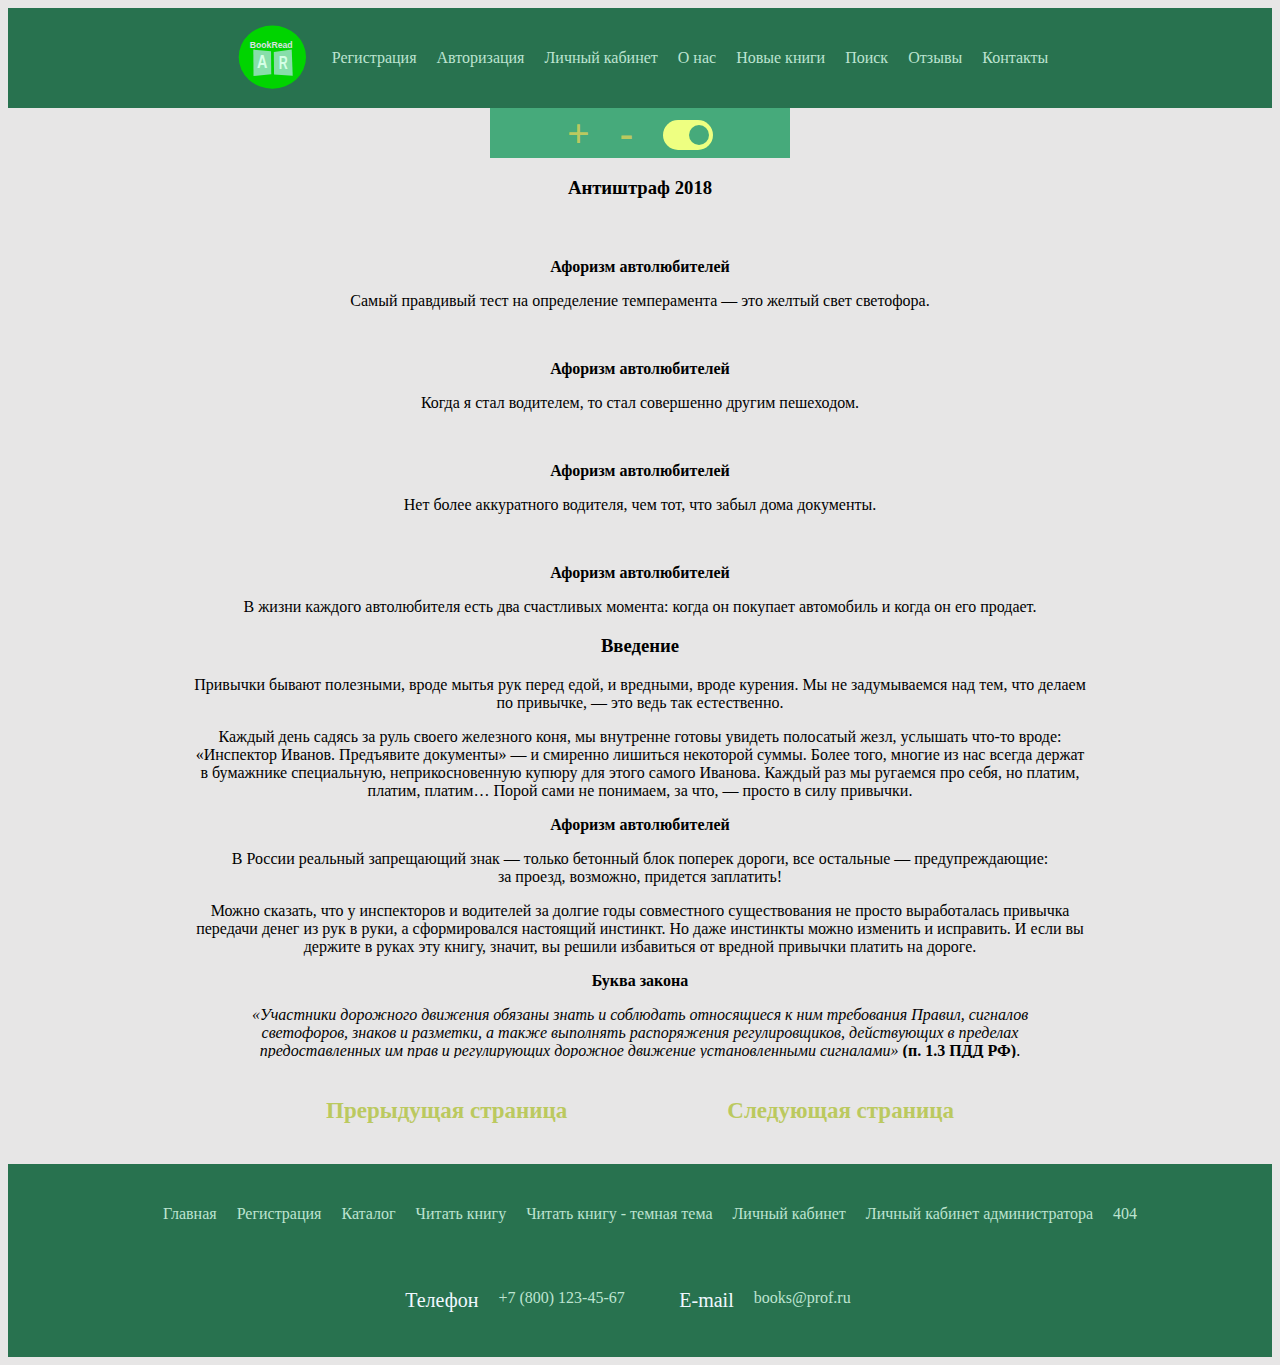
<file: read.html>
<!DOCTYPE html>
<html lang="en">
<head>
    <meta charset="UTF-8">
    <meta name="viewport" content="width=device-width, initial-scale=1.0">
    <link rel="stylesheet" href="style/style.css">
    <title>Чтение книги</title>
</head>
<body>
    <nav class="navTop">
        <div class="navTop2">
        <div class="linknavTop"><img class="logoImgNav" src="logo.svg" alt="logo"></div>
        <div class="linknavTop">
            <a class="alinknavTop" href="registration.html">Регистрация</a>
            <a class="alinknavTop" href="index.html#authorization">Авторизация</a>
            <a class="alinknavTop" href="profile.html">Личный кабинет</a>
            <a class="alinknavTop" href="index.html#AboutUs">О нас</a>
            <a class="alinknavTop" href="index.html#Newbooks">Новые книги</a>
            <a class="alinknavTop" href="index.html#Search">Поиск</a>
            <a class="alinknavTop" href="index.html#Reviews">Отзывы</a>
            <a class="alinknavTop" href="index.html#Contacts">Контакты</a>
        </div>                
        </div>
    </nav>
    <div class="conteinerElementsReadPage">
        <div class="elementsReadPage">
            <div class="elementReadPage">+</div>
            <div class="elementReadPage">-</div>
            <div class="square" style="margin-top: 10px;">
                <div class="rectangle"></div>
            </div>
        </div>
    </div>
    <div class="mainTextConteiner">
        <div class="textConteiner">
            <h3 class=books>
                Антиштраф 2018<br/>
               </h3>
               
                <a name=t1></a><h3 class=books>
                 <br>
                </h3>
                <blockquote class=books>
                 <p class="books"><b>Афоризм автолюбителей</b></p>
                 <p class="books">Самый правдивый тест на определение темперамента — это желтый свет светофора.</p>
                </blockquote>
                <br>
                <blockquote class=books>
                 <p class="books"><b>Афоризм автолюбителей</b></p>
                 <p class="books">Когда я стал водителем, то стал совершенно другим пешеходом.</p>
                </blockquote>
                <br>
                <blockquote class=books>
                 <p class="books"><b>Афоризм автолюбителей</b></p>
                 <p class="books">Нет более аккуратного водителя, чем тот, что забыл дома документы.</p>
                </blockquote>
                <br>
                <blockquote class=books>
                 <p class="books"><b>Афоризм автолюбителей</b></p>
                 <p class="books">В жизни каждого автолюбителя есть два счастливых момента: когда он покупает автомобиль и когда он его продает.</p>
                </blockquote>
               
               
                <a name=t2></a><h3 class=books>
                 <b>Введение</b><br/>
                </h3>
                <p class="books">Привычки бывают полезными, вроде мытья рук перед едой, и вредными, вроде курения. Мы не задумываемся над тем, что делаем по привычке, — это ведь так естественно.</p>
                <p class="books">Каждый день садясь за руль своего железного коня, мы внутренне готовы увидеть полосатый жезл, услышать что-то вроде: «Инспектор Иванов. Предъявите документы» — и смиренно лишиться некоторой суммы. Более того, многие из нас всегда держат в бумажнике специальную, неприкосновенную купюру для этого самого Иванова. Каждый раз мы ругаемся про себя, но платим, платим, платим… Порой сами не понимаем, за что, — просто в силу привычки.</p>
                <blockquote class=books>
                 <p class="books"><b>Афоризм автолюбителей</b></p>
                 <p class="books">В России реальный запрещающий знак — только бетонный блок поперек дороги, все остальные — предупреждающие: за проезд, возможно, придется заплатить!</p>
                </blockquote>
                <p class="books">Можно сказать, что у инспекторов и водителей за долгие годы совместного существования не просто выработалась привычка передачи денег из рук в руки, а сформировался настоящий инстинкт. Но даже инстинкты можно изменить и исправить. И если вы держите в руках эту книгу, значит, вы решили избавиться от вредной привычки платить на дороге.</p>
                <blockquote class=books>
                 <p class="books"><b>Буква закона</b></p>
                 <p class="books"><i>«Участники дорожного движения обязаны знать и соблюдать относящиеся к ним требования Правил, сигналов светофоров, знаков и разметки, а также выполнять распоряжения регулировщиков, действующих в пределах предоставленных им прав и регулирующих дорожное движение установленными сигналами»</i><b> (п. 1.3 ПДД РФ)</b>.</p>
                </blockquote>
                <p class="books">Вместо набившего оскомину «Незнание закона не освобождает от ответственности» мы предлагаем другой девиз: «Знание закона бережет ваши силы и средства!» Мы не хотим заставить вас изучать множество законов и инструкций — это уже сделано. Для вас выбраны и разложены по полочкам все необходимые сведения, которые максимально умерят аппетиты дорожного инспектора и помогут побороть вашу общую привычку вступать в денежные отношения. Иметь с собой такого карманного адвоката не помешает никому.</p>
                <p class="books">Давайте же окончательно разберемся с полезными и вредными привычками на дороге.</p>
               
               
                <a name=t3></a><h3 class=books>
                 <b>Поговорим о главном</b><br/>
                 <b>или Что нyжно знать в любой ситуации</b><br/>
                </h3>
                
                 <a name=t4></a><h3 class=books>
                  <b>Что должно быть у водителя в соответствии с ПДД</b><br/>
                 </h3>
                 <p class="books">Итак, прежде чем сесть за руль, давайте вспомним, что у вас всегда должны быть с собой оригиналы следующих документов.</p>
                 <p class="books">1. <i>Водительское удостоверение</i> или <i>временное разрешение</i> на право управления транспортным средством соответствующей категории или подкатегории.</p>
                 <p class="books">2. <i>Регистрационные документы на транспортное средство (кроме мопедов), а при наличии прицепа — и на прицеп (кроме прицепов к мопедам)</i>.</p>
                 <blockquote class=books>
                  <p class="books"><b>Буква закона</b></p>
                  <p class="books"><i>«Управление транспортным средством водителем, не имеющим при себе регистрационных документов на транспортное средство, а в установленных случаях документов, предусмотренных таможенным законодательством Таможенного союза, с отметками таможенных органов, подтверждающими временный ввоз транспортного средства, влечет предупреждение или наложение административного штрафа в размере пятисот рублей»</i><b> (ч. 1 ст. 12.3 КоАП)</b>.</p>
                 </blockquote>
                 <p class="books">Если вы только что купили машину, то их заменят все документы по сделке, которые вам вручили в магазине.</p>
                 <blockquote class=books>
                  <p class="books"><b>Aнeкдoт в тему</b></p>
                  <p class="books">Среди новых знаков ГИБДД предусмотрела и знак «Конец действия ПДД».</p>
                  <br>
                 </blockquote>
                 <p class="books"><i>Страховое свидетельство ОСАГО.</i> Обратите внимание на то, чтобы на бланке стояли все необходимые подписи, включая вашу собственную, — в противном случае страховое свидетельство считается недействительным. И не забывайте вовремя продлевать полис. Если вы управляете чужой машиной, ваша фамилия должна быть вписана в ОСАГО. Будьте уверены, что инспектор ГИБДД обязательно заметит, если это не будет сделано. Согласно ч. 2 ст. 12.37 КоАП, если водитель не вписан в полис ОСАГО, на него налагается штраф в размере 800 руб. С 1 января 2017 года все страховые компании обязаны оформлять полисы ОСАГО в электронном виде.</p>
                 <p class="books">Для этого потребуется: 1) заполнить заявление по предлагаемой форме; 2) ввести все необходимые сведения; 3) дождаться проверки сведений и регистрации договора в АИС; 4) оплатить счет; 5) получить полис в электронном виде; 6) распечатать и возить с собой.</p>
                 <p class="books">Полезным будет распечатать и положить в автомобиль бланки извещения о ДТП.</p>
                 <blockquote class=books>
                  <p class="books"><b>Обратите внимание!</b></p>
                  <p class="books">Диагностическая карта дает право на участие в дорожном движении не только на территории РФ, но и за ее пределами: отныне при поездке за границу получать международный сертификат техосмотра не потребуется.</p>
                 </blockquote>
                 <p class="books">Официальным документом о прохождении техосмотра является диагностическая карта. Она считается действующей до указанного в ней срока, даже если в течение этого срока сменился владелец автомобиля. При проверке документов вы не обязаны предъявлять карту инспектору ДПС, однако без нее вы не сможете оформить полис ОСАГО. Таким образом, наличие у вас полиса и является подтверждением того, что техосмотр пройден.</p>
                 <p class="books">Диагностическая карта составляется в письменном виде в 2 экземплярах, один выдается вам на руки, второй — хранится в течение 3 лет у оператора. Электронный вариант отправляется в единую информационную систему технического осмотра (ЕАИСТО), где хранится в течение 5 лет. Дубликат при потере или утрате можно получить у любого аккредитованного оператора ТО в день обращения на основании сведений, которые содержатся в электронной базе данных, и после уплаты госпошлины. Срок действия карты зависит от возраста автомобиля.</p>
                 <blockquote class=books>
                  <p class="books"><b>Буква закона</b></p>
                  <p class="books"><i>«Управление транспортным средством водителем, не имеющим при себе документов на право управления им, страхового полиса обязательного страхования гражданской ответственности владельцев транспортного средства, за исключением случая, предусмотренного частью 2 статьи 12.37 Кодекса, а в случаях, предусмотренных законодательством, путевого листа или товарно-транспортных документов, влечет предупреждение или наложение административного штрафа в размере пятисот рублей» </i><b>(ч. 2 ст. 12.3 КоАП)</b>.</p>
                 </blockquote>
                 <p class="books">Если вы управляете автомобилем, не являясь его собственником, помните, что вам не обойтись без рукописной доверенности от владельца при осуществлении нижеперечисленных действий:</p>
                 <p class="books">• прохождение техосмотра;</p>
                 <p class="books">• снятие и постановка автомобиля на учет;</p>
                 <p class="books">• вызволение машины со штрафстоянки.</p>
                 <p class="books">Если нужно оформить полис ОСАГО на себя и чужой автомобиль, у владельца потребуется взять доверенность на представление его интересов в страховой компании.</p>
                 <p class="books">Нотариально заверенная доверенность потребуется в следующих случаях:</p>
                 <p class="books">• при поездке на чужом автомобиле за границу (кроме стран Таможенного союза — Беларуси и Казахстана);</p>
                 <p class="books">• при получении в страховой компании денежной компенсации ущерба, причиненного транспортному средству владельца, указанного в полисе ОСАГО.</p>
                 <blockquote class=books>
                  <p class="books"><b>На заметку</b></p>
                  <p class="books">В полисе ОСАГО без ограничения допущенных к управлению лиц перечисление всех возможных водителей не делается.</p>
                  <p class="books">Инспектор не вправе применить к вам санкции за отсутствие вашей фамилии в таком полисе, если вы не являетесь владельцем автомобиля.</p>
                  <p class="books">Однако стоит полис ОСАГО без ограничения допущенных к управлению лиц почтив два раза дороже обычного.</p>
                 </blockquote>
                 <p class="books">Кроме того, в автомобиле, осуществляющем маршрутные перевозки, должна быть схема маршрута и передвижения, а в случае перевозки крупногабаритных или опасных грузов — разрешение на их перевозку и движение, а также свидетельство о допуске водителя к дорожной перевозке.</p>
                 <blockquote class=books>
                  <p class="books"><b>Буква закона</b></p>
                  <p class="books"><i>«Водитель механического транспортного средства обязан иметь при себе и по требованию сотрудников полиции передавать им для проверки: в установленных случаях разрешение на осуществление деятельности по перевозке пассажиров и багажа легковым такси, путевой лист, лицензионную карточку и документы на перевозимый груз, а при перевозке крупногабаритных, тяжеловесных и опасных грузов — документы, предусмотренные правилами перевозки этих грузов»</i><b> (п. 2.1.1 ПДД).</b></p>
                 </blockquote>
                 <p class="books">Если говорить о коммерческих перевозках, то к указанному списку прибавится путевой лист. Но если вы везете к себе домой или на дачу диван, стол или пару мешков картошки с садового участка, то в этом случае ни о каком путевом листе не может быть и речи. Смело сообщайте, что перевозите личные вещи, для которых путевых листов не требуется.</p>

                 <br>
                 <p class="books">При управлении автомобилем, на котором установлен опознавательный знак «Инвалид», вы обязаны иметь при себе документ, подтверждающий инвалидность.</p>
                 <h5 class=books><b>Что подсказывает иметь с собой здравый смысл</b></h5>
                 <p class="books">Теперь о том, что должно постоянно находиться в вашей машине, — и не из-за того, что так предписывает закон, а потому, что так подсказывает здравый смысл.</p>
                 <p class="books">• Блокнот.</p>
                 <p class="books">• Карандаш.</p>
                 <p class="books">• Диктофон (он может быть встроенным в ваш мобильный телефон, а еще лучше, если у вас есть встроенная в телефон видеокамера).</p>
                 <p class="books">• Действующая редакция Правил дорожного движения.</p>
                 <p class="books">• И на самом видном месте — приведенная ниже таблица.</p>
                 <blockquote class=books>
                  <p class="books"><b>История из жизни</b></p>
                  <p class="books">Еду как-то летом на велосипеде, изрядно навеселе. Впереди перекресток, на нем автоинспектор. Стараюсь ехать как можно ровнее, чтобы не привлекать его внимания. Тут слышу:</p>
                  <p class="books">— Молодой человек!</p>
                  <p class="books">Ну, думаю, все, попался…</p>
                  <p class="books">— Молодой человек, подойдите! Именно «подойдите»! Ладно, в лучшем случае он выпустит воздух из колес, а что в худшем? Подхожу, опираясь на своего «коня», чтобы не очень качаться…</p>
                  <p class="books">— Так!.. Ваши фамилия, имя… Распишитесь вот здесь!</p>
                  <p class="books">Вздохнув, расписываюсь.</p>
                  <p class="books">Спрашиваю:</p>
                  <p class="books">— И что мне теперь будет?</p>
                  <p class="books">— Вам? Ничего.</p>
                  <p class="books">— Ничего?</p>
                  <p class="books">— Видите «Жигули» и парня?</p>
                  <p class="books">Он ехал пьяным за рулем, а вы — свидетель…</p>
                 </blockquote>
                 <p class="books"><b>Телефоны, которые пригодятся водителю</b></p>
                 <p class="books"><b>Служба Номер телефона</b></p>
                 <p class="books">Экстренный вызов с мобильного телефона 112 (круглосуточно)</p>
                 <p class="books">Управление ГИБДД ГУ МВД России по г. Москве 8 (495) 623-70-70</p>
                 <p class="books">Телефон доверия ГИБДД Московской области 8 (495) 692-70-66</p>
                 <p class="books">Единый телефон доверия ГУВД г. Москвы 8 (495) 694-92-29 (круглосуточно)</p>
                 <p class="books">Главное управление собственной безопасности ГУВД г. Москвы 8 (495) 667-07-30</p>
                 <p class="books">Телефон доверия ФСБ России 8 (800) 224-22-228 (495) 224-22-22 для СМС сообщений: 8-916-240-24-84</p>
                 <blockquote class=books>
                  <p class="books"><b>Буква закона</b></p>
                  <p class="books"><i>«Взаимоотношения сотрудников с участниками дорожного движения должны основываться на строгом соблюдении законности, четком исполнении своих обязанностей, сочетании решительности и принципиальности в предупреждении и пресечении правонарушений с внимательным и уважительным отношением к участникам дорожного движения»</i></p>
                  <p class="books"><b>(п. 42 Административного регламента)</b>.</p>
                 </blockquote>
                 <p class="books">Эти данные будут полезны жителям Москвы и Московской области. Если вы живете в другом регионе, сделайте такую же табличку для своего города, а отправляясь в дальнюю дорогу, внесите в нее аналогичные телефоны каждого региона, через который собираетесь проезжать.</p>
                 <p class="books">При остановке вне зоны стационарного поста вы сами имеете полное право потребовать у инспектора предъявить личное служебное удостоверение и карту. Последний документ особенно интересен тем, что там указан не только маршрут наряда, но и его продолжительность, границы перемещения, время несения службы и графики передвижения. Такие карты в обязательном порядке выдаются перед выходом на дежурство и сдаются сразу после его окончания.</p>
                 <blockquote class=books>
                  <p class="books"><b>Помните!</b></p>
                  <p class="books">Требовать у вас талоны токсичности, различные лицензии, сертификаты, свидетельства налогоплательщика, экологические паспорта, военный билет или свидетельство о рождении и т. д. при всем своем желании инспектор не имеет права.</p>
                 </blockquote>
                 <p class="books">Карты нет или информация в ней не совпадает с местом вашей остановки? Скорее всего, экипаж просто решил поживиться. В этом случае сообщите инспекторам, что собираетесь немедленно позвонить по вышеуказанным телефонам и сообщить о необходимости принять меры к конкретному экипажу, занимающемуся вымогательством.</p>
                 <blockquote class=books>
                  <p class="books"><b>Aнeкдoт в тему</b></p>
                  <p class="books">Древнерусское ГИБДД: — Водитель сивой кобылы, 13–14 лет от роду, прижмите телегу к обочине! Так, почему в аптечке нет подорожника? Где драконотушитель? Все — телегу на штрафконюшню!</p>
                 </blockquote>
                 <p class="books">Однако мы полагаем, что, если с картой у наряда не все в порядке, вы сразу после того, как ее потребуете, услышите: «Проезжайте». А звонить по этому поводу или нет — ваше личное дело. Но разве не стоит лишний раз проучить обнаглевших вымогателей?</p>
                 <blockquote class=books>
                  <p class="books"><b>Буква закона</b></p>
                  <p class="books"><i>«При подаче сигналов об остановке должно быть указано место остановки транспортного средства»</i></p>
                  <p class="books"><b>(п. 86 Административного регламента)</b>.</p>
                 </blockquote>
                
                
                 <a name=t5></a><h3 class=books>
                  <b>Как лучше вести разговор с представителем ГИБДД</b><br/>
                 </h3>
                 <p class="books">Полностью избежать общения с дорожными инспекторами не удалось еще никому. Вот только у одного водителя при этом возникает масса неприятностей, а другой, разговаривая с тем же инспектором, уезжает без каких-либо последствий. Попробуем разобраться, в чем же здесь секрет. При общении с инспектором нужно придерживаться элементарных правил вежливости. Даже если вы совершенно уверены в собственной непогрешимости, не стоит опускаться до грубости и хамства. Такое поведение может повлечь серьезные последствия, например инспектор сгоряча решит применить к вам ст. 319 Уголовного кодекса РФ «Оскорбление представителя власти».</p>
                 <blockquote class=books>
                  <p class="books"><b>Буква закона</b></p>
                  <p class="books"><i>«В разговоре с участниками дорожного движения сотрудник обязан быть вежливым, тактичным, обращаться к ним на «Вы», проявлять спокойствие и выдержку, свои требования и замечания излагать в убедительной и понятной форме, исключая возможность ошибочного или двоякого их понимания»</i></p>
                  <p class="books"><b>(п. 43 Административного регламента)</b>.</p>
                 </blockquote>
                 <p class="books">Запомните один важный момент. Еще до того как инспектор подойдет к вашей машине, приготовьте к работе диктофон (вот он и пригодился). Еще лучше, если вы попросите своего пассажира вести видеозапись происходящего.</p>
                 <p class="books">Не выходите из машины. Не вы должны идти к остановившему вас инспектору, а он обязан подойти к вам.</p>
                 <blockquote class=books>
                  <p class="books"><b>Буква закона</b></p>
                  <p class="books"><i>«Остановив транспортное средство, сотрудник должен без промедления подойти к водителю, представиться в соответствии с требованиями пункта 45 Административного регламента, кратко сообщить причину остановки, изложить требование о передаче необходимых для проверки или оформления правонарушения документов, при привлечении водителя или пассажира в качестве свидетеля либо понятого — разъяснить им права и обязанности, предусмотренные законодательством Российской Федерации»</i></p>
                  <p class="books"><b>(п. 89 Административного регламента)</b>.</p>
                 </blockquote>
                 <p class="books">Более того, опустите фиксаторы дверей. <i>До тех пор пока человек с жезлом не представится по полной форме, вы не можете быть уверены в том, что это не мошенник.</i></p>
                 <p class="books">Лучше всего начать общение с инспектором с вежливого требования показать удостоверение. Помните, что свое служебное удостоверение сотрудник ДПС обязан предъявить вам по первому требованию. Новый Административный регламент (п. 45; приказ МВД РФ от 23 августа 2017 г. N 664) не запрещает сотруднику ДПС передавать удостоверение вам.</p>
                 <p class="books">Однако не стоит брать удостоверение в руки — пусть инспектор держит «корочку» сам, пока вы не перепишете все данные, включая номер удостоверения (вот и карандаш с блокнотом пригодились).</p>
                 <blockquote class=books>
                  <p class="books"><b>Буква закона</b></p>
                  <p class="books"><i>«При обращении к участнику дорожного движения сотрудник обязан представиться, назвав свою должность, звание и фамилию, предъявить по требованию гражданина служебное удостоверение, после чего сообщить причину и цель обращения. Во всех случаях применения мер, ограничивающих права и свободы участника дорожного движения, сотрудник обязан разъяснить ему причину и основание применения таких мер, а также возникающие в связи с этим права и обязанности участника дорожного движения»</i></p>
                  <p class="books"><b>(п. 45 Административного регламента)</b>.</p>
                 </blockquote>
                 <p class="books">Теперь инспектор перестал быть абстрактным сотрудником ГИБДД, а стал конкретным человеком. И поэтому, будьте уверены, общаться с вами он будет уже иначе, так как в данный момент вы имеете возможность обжаловать действия не ГИБДД вообще, а ее конкретного сотрудника.</p>
                 <p class="books">Обязательно обратите внимание на наличие у сотрудника ГИБДД нагрудного знака. Если его нет, то остановивший вас инспектор, скорее всего, не исполняет служебные обязанности, а уже сдал смену и просто решил поправить свое материальное положение. Поэтому мило поинтересуйтесь, куда подевалась нагрудная бляха с номером. Скорее всего, на этом ваше знакомство закончится коротким «Проезжайте!».</p>
                 <p class="books">Инспектор не сообщил вам причину остановки? Он обязан сделать это сразу же. Напомните ему о том, что нехорошо нарушать п. 89 Административного регламента, и попросите исправить ошибку (о возможных причинах остановки мы поговорим чуть позже).</p>
                 <blockquote class=books>
                  <p class="books"><b>Буква закона</b></p>
                  <p class="books"><i>«Во всех случаях применения мер, ограничивающих права и свободы участника дорожного движения, сотрудник обязан разъяснить ему причину и основание применения таких мер, а также возникающие в связи с этим права и обязанности участника дорожного движения»</i></p>
                  <p class="books"><b>(п. 45 Административного регламента)</b>.</p>
                 </blockquote>
                 <p class="books">А вот если инспектор сообщил вам о том, что причина остановки — нарушение ПДД, то тут нам пригодится собственный свежий выпуск ПДД, лежащий в автомобиле. Дело в том, что инспектор ДПС при остановке транспортного средства обязан не просто буркнуть что-то типа «Нарушаете», а указать, какой конкретно пункт ПДД вы нарушили и по какой статье КоАП он собирается привлечь вас к административной ответственности.</p>
                 <p class="books">Поскольку ПДД у вас под рукой, необязательно помнить все номера пунктов — просто возьмите свой экземпляр и проверьте, в чем конкретно вас обвиняют. А то ведь может сложиться курьезная ситуация: вы за рулем, а инспектор собирается обвинить вас в переходе улицы в неположенном месте. Получилось именно так? Вежливо сообщите инспектору о недостатках в его работе.</p>
                 <blockquote class=books>
                  <p class="books"><b>История из жизни</b></p>
                  <p class="books">Еду как-то в своей тонированной BMW домой с работы. Останавливают сотрудники ГИБДД (один машет палкой, а другой в машине сидит), на улице проверяют документы. Поводом для остановки послужили передние тонированные стекла. Тот гибэдэдэшник, что был на улице, говорит:</p>
                  <p class="books">— Пройдите, пожалуйста, в машину…</p>
                  <p class="books">Сажусь в автомобиль инспектора. Сотрудник, который был на улице, также садится и отдает молча документы второму. Тот смотрит документы и, не отрываясь, говорит:</p>
                  <p class="books">— Так, Иван Иванович, почему за рулем не пристегнутый?</p>
                  <p class="books">Первый гибэдэдэшник толкает его в бок и говорит:</p>
                  <p class="books">— Я его за тонировку остановил.</p>
                 </blockquote>
                 <p class="books">В результате этих нехитрых действий вы можете завершить общение с инспектором без последствий или получить великолепную аудио- или видеозапись, которая потом может послужить весомым приложением к жалобе или дополнительным материалом при рассмотрении дела в суде.</p>
                
                
                 <a name=t6></a><h3 class=books>
                  <b>Запись беседы, или Сам себе режиссер</b><br/>
                 </h3>
                 <p class="books">К сожалению, в России водители должны сами доказывать свою невиновность в суде и при общении с ГИБДД. Облегчить этот процесс поможет аудио- или видеозапись вашего разговора с инспектором. Сделать ее можно с помощью установленного в автомобиле видеорегистратора с функцией аудиозаписи либо используя MP3-плеер, мобильный телефон, диктофон, фотоаппарат, видеокамеру. Для этого подходит практически любое устройство, главное, правильно выбрать ракурс, чтобы было понятно, где и когда была сделана съемка или запись и что именно происходило в этот момент.</p>
                 <blockquote class=books>
                  <p class="books"><b>Aнeкдoт в тему</b></p>
                  <p class="books">Московские власти наконец-то придумали, как с помощью эвакуаторов бороться с неправильно припаркованными автомобилями: в местах, где запрещена парковка, теперь стоят эвакуаторы!</p>
                 </blockquote>
                 <p class="books">Итак, небольшой экскурс в секреты режиссерского мастерства.</p>
                 <p class="books">• Независимо от того, нарушали вы ПДД или нет, <i>включайте записывающее устройство сразу после остановки</i>. Начать запись можно словами о времени и месте происходящего («Сейчас 13 часов 25 минут, 15 января 2018 года. Мы находимся на перекрестке улиц Пушкинской и Гоголя. Инспектор ДПС, нагрудный знак…»).</p>
                 <p class="books">• Во время записи <i>проговаривайте каждое действие</i>, свое и инспектора («Инспектор, передаю вам для проверки водительское удостоверение, страховку, свидетельство о регистрации»).</p>
                 <p class="books">• <i>Записывайте беседу от начала до конца</i>, без пропусков. При этом сами решайте, стоит ли демонстрировать сотруднику ГИБДД, что вы ведете запись.</p>
                 <p class="books">• <i>Сохраняйте оригинал записи на аппарате до окончательного решения вашего дела</i>, а для суда или органа ГИБДД скопируйте данные на диск.</p>
                 <p class="books">• При рассмотрении дела в суде <i>вы можете записывать и само судебное заседание</i>: закон предоставляет всем присутствующим в суде право вести аудиозапись и протокол без дополнительных разрешений, а фото-и видеосъемку — с разрешения судьи <b>(ч. 3 ст. 24.3 КоАП)</b>.</p>
                 <blockquote class=books>
                  <p class="books"><b>Буква закона</b></p>
                  <p class="books"><i>«Лица, участвующие в производстве по делу об административном правонарушении, и граждане, присутствующие при открытом рассмотрении дела об административном правонарушении, имеют право в письменной форме, а также с помощью средств аудиозаписи фиксировать ход рассмотрения дела об административном правонарушении. Фотосъемка, видеозапись, трансляция открытого рассмотрения дела об административном правонарушении по радио, телевидению и в информационно-телекоммуникационной сети «Интернет» допускаются с разрешения судьи, органа, должностного лица, рассматривающих дело об административном правонарушении»</i><b> (ч. 3 ст. 24.3 КоАП)</b>.</p>
                 </blockquote>
                 <p class="books">Может ли сотрудник ГИБДД запретить водителю записывать разговор? Может, но только если сошлется на конкретный закон, запрещающий вести запись в конкретных обстоятельствах (это его пояснение также должно быть записано). Если же инспектору сослаться не на что, вступает в силу принцип: «Разрешено все, кроме прямо запрещенного законом».</p>
                 <blockquote class=books>
                  <p class="books"><b>Буква закона</b></p>
                  <p class="books"><i>«Правовое регулирование отношений, возникающих в сфере информации, информационных технологий и защиты информации, основывается на следующих принципах:</i></p>
                  <p class="books"><i>&lt;…&gt;</i></p>
                  <p class="books"><i>открытость информации о деятельности государственных органов и органов местного самоуправления и свободный доступ к такой информации, кроме случаев, установленных федеральными законами»</i></p>
                  <p class="books"><b>(ст. 3 Федерального закона от 27.07.2006 № 149-ФЗ)</b>.</p>
                 </blockquote>
                 <p class="books">Возможно, ГИБДД попытается оспорить законность записи на основании того, что водитель не продемонстрировал инспектору записывающее устройство и вел запись скрыто. Однако этот случай подпадает под действие ст. 3 Федерального закона от 27.07.2006 № 149-ФЗ «Об информации, информационных технологиях и о защите информации». Согласно этой статье информация о деятельности государственных органов считается открытой и к ней должен быть обеспечен свободный доступ, кроме случаев, установленных федеральными законами.</p>
                 <p class="books">Защита водителей от самоуправства работников ГИБДД давно стала заботой самих водителей, и вовремя предупредить фальсификации и подлоги помогает именно грамотное ведение записи.</p>
                
                
                 <a name=t7></a><h3 class=books>
                  <b>Постановление и протокол: смотри, что подписываешь</b><br/>
                 </h3>
                 <p class="books">Итак, инспектор сообщает вам о том, что вы нарушили ПДД, и вы с этим полностью соглашаетесь. Только в этом случае сотрудник ГИБДД имеет право выписывать постановление. Но помните, что сколь бы незначительным ни было правонарушение, если вы с ним не согласны, выписывая постановление, инспектор ДПС нарушает ваши гражданские права — как минимум право на защиту, предусмотренное ст. 25.5 КоАП. Более того, в этой ситуации нарушается и ст. 48 Конституции РФ, гарантирующая право на юридическую помощь, ведь инспектор, признавая вас виновным на месте, фактически лишает вас этого конституционного права. Это связано с тем, что постановление по делу означает фактическое признание вашей вины.</p>
                 <blockquote class=books>
                  <p class="books"><b>Буква закона</b></p>
                  <p class="books"><i>«Участнику дорожного движения должна быть предоставлена возможность дать объяснение по поводу его действий, после чего сотрудником дополнительно разъясняется суть правонарушения и осуществляется производство по делу об административном правонарушении»</i></p>
                  <p class="books"><b>(п. 51 Административного регламента)</b>.</p>
                  <p class="books"><b>Буква закона</b></p>
                  <p class="books"><i>«Защитник и представитель допускаются к участию в производстве по делу об административном правонарушении с момента возбуждения дела об административном правонарушении»</i><b> (ч. 4 ст. 25.5 КоАП).</b></p>
                 </blockquote>

                 <br>
                 <h5 class=books><b>Выражаем нecoглacиe</b></h5>
                 <p class="books">Вынося постановление, инспектор обязан выяснить, правильно ли составлен документ <b>(ч. 3 ст. 29.1 КоАП)</b>. Ваше несогласие с фактом нарушения ПДД уже является основанием для сомнений в правильности постановления. Такое несогласие прямо указывает на нарушение установленного порядка рассмотрения дела и может стать причиной отмены решения о наказании.</p>
                 <p class="books">Поэтому, если вы оспариваете постановление и намерены обжаловать его, в графе «С нарушением согласен» напишите фразу: <i>«ПДД не нарушал»</i> — и поставьте подпись рядом с этой фразой, а не на соответствующей линии.</p>
                 <blockquote class=books>

                 </blockquote>
                 <p class="books">Обращаем ваше внимание на то, что протокол об административном правонарушении, составленный с существенными ошибками, не только может быть обжалован, но и в некоторых случаях автоматически аннулируется.</p>
                 <blockquote class=books>
                  <p class="books"><b>Анекдот в тему</b></p>
                  <p class="books">Гибэдэдэшник останавливает блондинку:</p>
                  <p class="books">— Вы проехали на красный свет. — Ну и что? Зато сколько раз я на зеленый останавливалась!</p>
                 </blockquote>
                 <p class="books">При составлении протокола необходимо помнить, что: лицо, привлекаемое к ответственности, подлежит ответственности только за те административные правонарушения, в отношении которых установлена его вина. Лицо считается невиновным, пока его вина не будет доказана. Кроме случаев, когда нарушения были зафиксированы «работающими в автоматическом режиме специальными техническими средствами, имеющими функции фото- и киносъемки, видеозаписи, или средствами фото- и киносъемки, видеозаписи» <b>(примечание к ст. 1.5 КоАП)</b>. Также необходимо вспомнить уже упомянутую ст. 29.1 КоАП.</p>
                 <h5 class=books><b>Оформление протокола</b></h5>
                 <p class="books">Полный перечень требований к оформлению протокола об административном правонарушении можно найти в ч. 2 ст. 28.2 КоАП. Подробнее о правилах составления протокола мы поговорим позднее, но отметим любопытную деталь: зачастую произвести на месте все предписанные законом действия практически невозможно, поэтому большинство сотрудников ДПС заполняют протокол автоматически, рассчитывая на то, что водитель не будет оспаривать принятое решение.</p>
                 <p class="books">Однако мы советуем обращать внимание на любое несоответствие протокола КоАП, но не сообщать об этом инспектору. Забыл указать пункт Правил или статью Кодекса — хорошо. Ошибся в вашей фамилии или имени — отлично! В результате вы получаете на руки крупный козырь: протокол, оформленный с процессуальными нарушениями, то есть недействительный протокол.</p>
                 <blockquote class=books>
                  <p class="books"><b>Обратите внимание!</b></p>
                  <p class="books">Важно помнить и о том, что достаточным основанием для отмены наказания является постановление, вынесенное с нарушением процессуальных норм.</p>
                 </blockquote>
                 <p class="books">И последнее. Инспектор, составивший административный протокол или постановление, обязан вручить вам копии этих документов.</p>
                 <blockquote class=books>
                  <p class="books"><b>Aнeкдoт в тему</b></p>
                  <p class="books">Тридцать три года без штрафа ездит по дорогам Владимир Федоров, генерал-лейтенант полиции, начальник Главного управления ГИБДД МВД России.</p>
                 </blockquote>
                 <p class="books">Однако ставить свою подпись в графе «Копию получил» следует только после того, как вы действительно получите копию, — это позволит избежать возможных фальсификаций со стороны инспектора.</p>
                
                
                 <a name=t8></a><h3 class=books>
                  <b>Составление протокола: тонкости</b><br/>
                 </h3>
                 <p class="books">Каждый водитель может нарушить правила — это факт. Что же делать, если вы действительно совершили правонарушение и вас остановил патруль ДПС? Как в этом случае обойтись минимальными последствиями?</p>
                 <p class="books">Как мы уже советовали, сразу после остановки начинайте вести запись беседы с инспектором.</p>
                 <p class="books">Если речь идет о незначительном правонарушении, предложите сотруднику ГИБДД ограничиться замечанием — возможно, получится обойтись без составления протокола. Если же инспектор не идет на компромисс и горит желанием наказать нарушителя, возьмите себя в руки и старайтесь следовать нашим рекомендациям.</p>
                 <p class="books">В соответствии со ст. 28.1 КоАП составлять протокол вправе не только должностное лицо, которое обнаружило правонарушение, но и другое должностное лицо, уполномоченное составлять такие протоколы. Поэтому инспектор, остановивший вас на дороге, может передать своему коллеге в патрульной машине все обвинительные материалы, например видеозапись или рапорт <b>(чч. 1–2 ст. 28.1 КоАП)</b>. Сразу же после этого должен быть составлен протокол.</p>
                 <blockquote class=books>
                  <p class="books"><b>Буква закона</b></p>
                  <p class="books"><i>«Физическому лицу или законному представителю юридического лица, в отношении которых возбуждено дело об административном правонарушении, а также потерпевшему вручается под расписку копия протокола об административном правонарушении»</i><b> (ч. 6 ст. 28.2 КоАП)</b>.</p>
                 </blockquote>
                 <p class="books">При этом учтите, что инспектор, который будет составлять протокол, также должен быть свидетелем вашего нарушения. Однако на практике это требование практически никогда не выполняется: один сотрудник ГИБДД сидит в машине и составляет протоколы, не обращая внимания на происходящее на дороге, а второй в это время ловит нарушителей.</p>
                 <blockquote class=books>
                  <p class="books"><b>Буква закона</b></p>
                  <p class="books"><i>«Дело об административном правонарушении может быть возбуждено должностным лицом, уполномоченным составлять протоколы об административных правонарушениях, только при наличии хотя бы одного из поводов, предусмотренных чч. 1, 1.1 и 1.3 настоящей статьи, и достаточных данных, указывающих на наличие события административного правонарушения»</i></p>
                  <p class="books"><b>(ч. 3 ст. 28.1 КоАП)</b>.</p>
                 </blockquote>
                 <p class="books">Если так и было в вашем случае, обязательно обратите внимание ваших пассажиров или других свидетелей (напоминаем: запись всего сказанного уже ведется) на то, что инспектор не видел вашего нарушения, ведь он был занят составлением протокола на другого водителя.</p>
                 <h5 class=books><b>Садиться ли в машину ДПС при оформлении протокола?</b></h5>
                 <p class="books">Вы сами вправе решать это — обязать вас никто не может. Более того, если в машине есть пассажир, пусть он присутствует при вашем общении с инспектором в качестве свидетеля. Если вы все же решите сесть в машину к инспектору, оставьте открытой ее дверь или окно, чтобы свидетель слышал весь разговор.</p>
                 <p class="books">Сотрудник ГИБДД может предложить «посторонним» удалиться — тут-то вы можете и напомнить ему, что в соответствии с Указом от 31.12.1993 № 2334 «О дополнительных гарантиях права граждан на информацию» (в ред. указа Президента РФ от 01.09.2000 № 1606) вы имеете право на присутствие свидетеля. Присутствие третьего лица заставит инспектора ДПС лишний раз подумать, прежде чем что-либо сказать. Более того, таким образом вы можете избежать наказания даже за совершенное мелкое правонарушение.</p>
                 <h5 class=books><b>Презумпция нeвинoвнocти</b></h5>
                 <p class="books">В соответствии с принципом презумпции невиновности государственные органы и должностные лица обязаны доказать вашу вину. При этом «неустранимые сомнения в виновности лица, привлекаемого к административной ответственности, толкуются в пользу этого лица» <b>(ч. 4 ст. 1.5 КоАП)</b>.</p>
                 <blockquote class=books>
                  <p class="books"><b>Буква закона</b></p>
                  <p class="books"><i>«При малозначительности совершенного административного правонарушения судья, орган, должностное лицо, уполномоченные решить дело об административном правонарушении, могут освободить лицо, совершившее административное правонарушение, от административной ответственности и ограничиться устным замечанием»</i><b> (ст. 2.9 КоАП)</b>.</p>
                 </blockquote>
                 <p class="books">Однако на практике довольно часто свидетелями по делу проходят инспекторы ДПС, в том числе и инспектор, составивший протокол. В связи с этим положение водителя в суде настолько шаткое, что стало предметом поговорки: «Презумпция невиновности — это право гражданина доказывать свою невиновность в суде». Однако от того, как составлен протокол, во многом зависит, какое наказание вы понесете и понесете ли его вообще.</p>
                 <blockquote class=books>
                  <p class="books"><b>Буква закона</b></p>
                  <p class="books"><i>«Протокол об административном правонарушении составляется немедленно после выявления совершения административного правонарушения» </i><b>(ч. 1 ст. 28.5 КоАП)</b>.</p>
                 </blockquote>
                 <h5 class=books><b>Что обязательно должно входить в протокол об административном правонарушении</b></h5>
                 <p class="books">Статья 28.2 КоАП подробно описывает основные реквизиты протокола об административном правонарушении:</p>
                 <p class="books">• дата и место составления протокола;</p>
                 <p class="books">• должность, фамилия и инициалы лица, составившего протокол;</p>
                 <p class="books">• сведения о лице, в отношении которого возбуждается дело об административном правонарушении;</p>
                 <p class="books">• фамилии, имена, отчества, адреса свидетелей и потерпевших (всех без исключения);</p>
                 <p class="books">• место, время совершения и суть правонарушения (нормативный акт, который был вами нарушен);</p>
                 <p class="books">• статья КоАП или закона, в которой предусмотрена административная ответственность за данное правонарушение;</p>
                 <p class="books">• объяснение физического лица или законного представителя юридического лица, в отношении которых возбуждено дело;</p>
                 <p class="books">• другие сведения, необходимые для рассмотрения дела.</p>
                 <p class="books">Как видите, в числе обязательных реквизитов протокола нет даты и времени рассмотрения дела в ГИБДД.</p>
                 <blockquote class=books>
                  <p class="books"><b>Aнeкдoт в тему</b></p>
                  <p class="books">На перекрестке столкнулись три автомобиля: автомобиль ГИБДД, автомобиль ФСБ, автомобиль администрации Президента. Все автомобили ехали с включенными проблесковыми маячками и сиренами.</p>
                  <p class="books">Вопрос. Водитель какого транспортного средства нарушил ПДД?</p>
                  <p class="books">Варианты ответов.</p>
                  <p class="books">1. Автомобиля ГИБДД.</p>
                  <p class="books">2. Автомобиля ФСБ.</p>
                  <p class="books">3. Автомобиля администрации Президента.</p>
                  <p class="books">4. Правила нарушились сами.</p>
                 </blockquote>
                 <p class="books">Связано это с тем, что конкретное время определяется на этапе подготовки к рассмотрению дела, и имеют на это право лишь инспекторы, находящиеся на определенных должностях, и только по конкретным статьям (должности и статьи перечислены в ч. 2 ст. 23.3 КоАП).</p>
                 <blockquote class=books>
                  <p class="books"><b>Анекдоты в тему</b></p>
                  <p class="books">В Москве вводится четвертый сегмент светофора — очень красный свет.</p>
                  <p class="books">Он означает «все-таки стоп!».</p>
                  <p class="books">***</p>
                  <p class="books">Водитель нервно говорит полицейскому, который проверяет его документы:</p>
                  <p class="books">— Только быстрее, пожалуйста, за мной гонятся Ваши коллеги!</p>
                 </blockquote>
                 <p class="books">Возможно, должность инспектора, составляющего протокол, указана в этом перечне — тогда он вправе совместить составление протокола с подготовкой к рассмотрению правонарушения и сразу же установить время рассмотрения. В ином случае орган ГИБДД должен будет уведомить вас о дате и сроке рассмотрения позднее.</p>
                 <h5 class=books><b>Пишем объяснения</b></h5>
                 <p class="books">У вас есть два способа заполнить графу «Объяснения лица». Если вы пока не знаете, что туда вписать, просто отметьте: <i>«Не согласен»</i>. Позже вместе с адвокатом разберетесь, какие объяснения лучше представить. Если же вы можете очень подробно объяснить свои действия и для ваших объяснений не хватает места, напишите их на отдельном листе (желательно под копирку, она также должна быть в машине), а в самом протоколе в графе «Объяснения лица» напишите: <i>«Не согласен. Объяснения прилагаются на отдельном листе»</i>. Но учтите — вы должны быть полностью уверены в своих словах и действиях, ведь что написано пером… При заполнении протокола никогда и ничего не пишите под диктовку сотрудника ГИБДД.</p>
                 <blockquote class=books>
                  <p class="books"><b>Буква закона</b></p>
                  <p class="books"><i>«При подготовке к рассмотрению дела об административном правонарушении разрешаются следующие вопросы, по которым в случае необходимости выносится определение:</i></p>
 о вызове лиц, указанных в ст. 25.1-25.10 настоящего Кодекса, об истребовании необходимых дополнительных материалов по делу, о назначении экспертизы &lt;…&gt;»</i></p>
                  <p class="books"><b>(ч. 1 ст. 29.4 КоАП)</b>.</p>
                 </blockquote>
                 <p class="books">Если к протоколу не прилагаются никакие схемы или рисунки, припишите: <i>«Схема не составлялась»</i>. В результате органы ГИБДД не смогут приложить к протоколу составленные позже схемы с надписью «Водитель от подписи отказался». Если схемы составлялись, вы имеете право получить копию. Этого не произошло? Так и пишите: <i>«Копия схемы не выдана»</i>.</p>
                 <blockquote class=books>
                  <p class="books"><b>Обратите внимание!</b></p>
                  <p class="books">КоАП допускает применение сотрудниками ГИБДД видеозаписи для фиксации совершения процессуальных действий, например при задержании транспортного средства, освидетельствовании водителя на предмет опьянения.</p>
                  <p class="books">Исключение составляет лишь личный досмотр. Если процессуальные действия совершаются с применением видеозаписи, необходимость в привлечении понятых отпадает, и об этом делается запись в соответствующем протоколе либо акте освидетельствования на состояние алкогольного опьянения. Материалы, полученные при совершении процессуальных действий с применением видеозаписи, прилагаются к соответствующему протоколу либо акту освидетельствования.</p>
                 </blockquote>
                 <p class="books">Перед тем как подписать схему, напишите на ней: <i>«Не согласен»</i>, ведь такие схемы составляются «на глазок», без привязки к местности и соблюдения масштаба. В результате погрешность в расстояниях на рисунке может составлять десятки метров, и это может стать важным доказательством вашей невиновности.</p>
                 <h5 class=books><b>Свидетели</b></h5>
                 <p class="books">Проследите, чтобы инспектор внес в протокол данные свидетелей, например ваших пассажиров. Если сотрудник ГИБДД отказывается делать это, ссылаясь на то, что ваши пассажиры — заинтересованные лица, впишите свидетелей в протокол самостоятельно, поскольку заинтересованность не является основанием для отвода свидетеля. В графе с объяснениями отметьте, что инспектор отказался вносить свидетелей в протокол. Если же вы в автомобиле один и свидетелей нет, поставьте в соответствующей графе Z, чтобы потом не встретиться на суде с нежданными очевидцами. Советуем вам поставить <i>Z и во всех пустых графах</i>.</p>
                 <blockquote class=books>
                  <p class="books"><b>Буква закона</b></p>
                  <p class="books"><i>«В качестве свидетеля по делу об административном правонарушении может быть вызвано лицо, которому могут быть известны обстоятельства дела, подлежащие установлению.</i></p>
                  <p class="books"><i>Свидетель обязан явиться по вызову судьи, органа, должностного лица, в производстве которых находится дело об административном право нарушении, и дать правдивые показания: сообщить все известное ему по делу, ответить на поставленные вопросы и удостоверить своей подписью в соответствующем протоколе правильность занесения его показаний»</i></p>
                  <p class="books"><b>(чч. 1–2 ст. 25.6 КоАП)</b>.</p>
                 </blockquote>
                 <h5 class=books><b>Вы нaxoдитecь в чужом городе или дальней поездке</b></h5>
                 <p class="books">При составлении протокола вы можете ходатайствовать, чтобы дело рассматривалось по месту регистрации автомобиля или по месту вашего жительства, — для этого используются специальные бланки ходатайства, которые лучше возить с собой. Рассмотрение дела по месту регистрации автомобиля и по месту жительства водителя имеет различия, подробнее о них мы расскажем чуть позже.</p>
                 <h5 class=books><b>Ваши права и обязанности</b></h5>
                 <p class="books">Если перед составлением протокола инспектор не разъяснил вам ваши права и обязанности, в соответствующем месте протокола не расписывайтесь, а напишите <i>«Нет»</i> или поставьте прочерк. При этом учтите, что предложение инспектора прочитать ваши права на обороте бланка протокола разъяснением не считается. Если инспектор зачитал права по памяти или с листка, вы можете поинтересоваться, что именно входит в перечень «иных процессуальных прав», а также вписать в протокол <i>«Требую защитника»</i>.</p>
                 <blockquote class=books>
                  <p class="books"><b>Буква закона</b></p>
                  <p class="books"><i>«Лицо, в отношении которого ведется производство по делу об административном правонарушении, вправе знакомиться со всеми материалами дела, давать объяснения, представлять доказательства, заявлять ходатайства и отводы, пользоваться юридической помощью защитника, а также иными процессуальными правами в соответствии с настоящим Кодексом»</i><b> (ч. 1 ст. 25.1 КоАП)</b>.</p>
                 </blockquote>
                 <p class="books">Требовать защитника можно лишь в том случае, если инспектор разъяснил ваши права, фраза об этом поможет оспорить в суде постановление. Этот документ может выписать второй инспектор в машине, прочитав ваши пометки к протоколу. <i>Учтите, протокол должен составлять один инспектор, а выписывать постановление — другой.</i></p>
                 <h5 class=books><b>Прилагаем документы</b></h5>
                 <p class="books">Водитель имеет право приложить к протоколу любые документы: собственную схему, показания свидетелей, ходатайства, в том числе и о переносе сроков рассмотрения дела в отделе административной практики ГИБДД. Для того чтобы эти документы потом не «затерялись», перечислите в протоколе все прилагаемые документы. Отметим, что опытный инспектор может сразу же написать отказ в ходатайстве с соблюдением формы, установленной ст. 29.12 КоАП. Если этого не произойдет, водитель должен ждать письменного уведомления либо об отказе в удовлетворении ходатайства, либо о новой дате рассмотрения дела об административном правонарушении.</p>
                 <blockquote class=books>
                  <p class="books"><b>Aнeкдoт в тему</b></p>
                  <p class="books">Разговаривают два водителя:</p>
                  <p class="books">— Слушай, — говорит один, — чего это ты покрасил свою машину с одной стороны в красный цвет, а с другой — в синий?</p>
                  <p class="books">— А ты бы послушал показания свидетелей, когда я попадаю в аварию.</p>
                 </blockquote>
                 <h5 class=books><b>Подписываем протокол</b></h5>
                 <p class="books">Внимательно прочитайте протокол, даже если инспектор вас торопит и спешит выхватить документ из рук. Спокойно объясните сотруднику ГИБДД, что такие его действия являются нарушением ваших законных прав. При чтении исправляйте любые неправильно записанные сведения — чем больше исправлений, тем лучше.</p>
                 <blockquote class=books>
                  <p class="books"><b>Анекдот в тему</b></p>
                  <p class="books">Экзамен на получение прав, инспектор спрашивает будущего водителя:</p>
                  <p class="books">— Какое из колес меньше всего поворачивается во время поворота налево?</p>
                  <p class="books">Тот, задумавшись: — Наверное, запасное!</p>
                 </blockquote>
                 <p class="books">Подписав документ, вы имеете право забрать его копию. Если вам отказываются отдать протокол, уточните, почему нельзя это сделать, ведь документ уже составлен и подписан вами и самим инспектором.</p>
                 <p class="books">Найдите на обороте протокола слова «Объяснение нарушителя» и исправьте «нарушителя» на <i>«водителя»</i>. Таким образом вы официально дадите понять, что не считаете себя виновным. В словах «Подпись нарушителя» также замените «нарушителя» на <i>«водителя»</i> и только после этого ставьте свою подпись.</p>
                 <blockquote class=books>
                  <p class="books"><b>История из жизни</b></p>
                  <p class="books">Иду по двору. Вижу — грязная машина. На ней — стандартная надпись: «Помой меня!» Ничего интересного. На следующий день вижу тот же автомобиль, а на месте надписи белеет одно чистое пятно. Надпись рядом: «Нет! Помой меня всю!»</p>
                 </blockquote>
                 <p class="books">И последний совет. Помните, каким бы ни было мнение инспектора ГИБДД, ваша подпись под протоколом совсем не означает, что вы признаете свою вину, особенно если в самом протоколе нет слов <i>«Нарушение признаю»</i>. Вы вообще имеете право не подписывать протокол, а если обнаружите, что подпись подделана, то должны обратиться с заявлением в прокуратуру, чтобы к сотруднику ГИБДД, расписавшемуся за вас, было применено уголовное наказание.</p>
                 <blockquote class=books>
                  <p class="books"><b>Буква закона</b></p>
                  <p class="books"><i>«Поскольку лицу, в отношении которого ведется производство по делу об административном правонарушении, законом предоставлено право на рассмотрение дела по месту его жительства, а по делу об административном правонарушении, влекущем лишение права управления транспортным средством, — также право на рассмотрение дела по месту учета транспортного средства, право лица должно быть реализовано и соответству ющее ходатайство лица должно быть судом удовлетворено»</i><b>(обзор судебной практики Верховного Суда Российской Федерации за III квартал 2006 г.)</b>.</p>
                 </blockquote>
                
                
                 <a name=t9></a><h3 class=books>
                  <b>Что делать, если вас остановили вдалеке от дома</b><br/>
                 </h3>
                 <p class="books">Что чаще всего происходит, когда инспектор останавливает водителя вдалеке от дома? Мы стараемся как можно скорее откупиться, так как твердо уверены в том, что в любом случае рассматривать дело об административном правонарушении будут здесь же. А ездить лишний раз за три-четыре сотни километров по столь неприятному поводу совершенно не хочется. Не этим ли нашим заблуждением пользуются инспекторы ДПС, когда вылавливают в потоке машины с номерами другого региона с одной целью — выявить любое, даже самое незначительное нарушение, доведя ситуацию до составления административного протокола? И вот уже звучит долгожданное: «Может, решим вопрос на месте?», а водитель достает заветную купюру, чтобы не ездить в суд за тридевять земель.</p>
                 <p class="books">А между тем ваше право на рассмотрение дела об административном правонарушении по месту жительства предусмотрено законом.</p>
                 <blockquote class=books>
                  <p class="books"><b>Буква закона</b></p>
                  <p class="books"><i>«Дело об административном правонарушении рассматривается по месту его совершения. По ходатайству лица, в отношении которого ведется производство по делу об административном правонарушении, дело может быть рассмотрено по месту жительства данного лица»</i><b> (ч. 1 ст. 29.5 КоАП)</b>.</p>
                 </blockquote>
                 <p class="books">Сотрудник ГИБДД может сам переслать дело для рассмотрения в соответствующий суд.</p>
                 <p class="books">Таким образом, в случае остановки и составления протокола в другом городе нужно обязательно заявить ходатайство о рассмотрении дела в суде по месту жительства, чтобы избавиться от необходимости ездить туда для разбирательства. Однако инспектор ДПС может сослаться на п. 14 «О сроках рассмотрения судами Российской Федерации уголовных, гражданских дел и дел об административных правонарушениях», в котором установлено, что ходатайство, которое приводит к переносу даты рассмотрения дела с пропуском срока давности, не должно быть удовлетворено. Но это уже личное мнение инспектора — и только.</p>
                 <blockquote class=books>
                  <p class="books"><b>Буква закона</b></p>
                  <p class="books"><i>«Лица, участвующие в производстве по делу об административном правонарушении, имеют право заявлять ходатайства, подлежащие обязательному рассмотрению судьей, органом, должностным лицом, в производстве которых находится данное дело»</i></p>
                  <p class="books"><b>(ч. 1 ст. 24.4 КоАП)</b>.</p>
                 </blockquote>
                 <p class="books">Отметим, что рассматривать ваше ходатайство может только должностное лицо, имеющее право рассматривать административное дело по вменяемой вам статье. В случае штрафа это может быть только командир или заместитель командира роты, батальона или полка. Если же речь идет о лишении водительских прав, то рассматривать ваше ходатайство может только суд.</p>
                 <p class="books">А вот <i>инспектор ДПС не имеет права решать, удовлетворить ваше ходатайство или отклонить его</i>. Так что, если он вдруг решит вручить вам определение об отказе рассмотрения дела по месту жительства (месту регистрации транспортного средства), обязательно отметьте это в протоколе (или на листе с вашими объяснениями) с пометкой о превышении инспектором своих должностных полномочий.</p>
                 <blockquote class=books>
                  <p class="books"><b>Aнeкдoты в тему</b></p>
                  <p class="books">У железнодорожного переезда пробка. Машины сигналят, водители волнуются. Из будки выходит дедуля:</p>
                  <p class="books">— Наберитесь терпения, мужики! Поезд опаздывает на пять часов.</p>
                  <p class="books">***</p>
                  <p class="books">Инспектор останавливает автомобиль и спрашивает:</p>
                  <p class="books">— Вы любите водить машину? — Люблю.</p>
                  <p class="books">— А почему не научитесь?</p>
                 </blockquote>
                 <p class="books">Вполне вероятно, что в бланке протокола вы не найдете графы для ходатайства. В таком случае его следует написать на отдельных листах в двух экземплярах (один оставить себе), а в графе с перечислением приложений к протоколу указать, что ходатайство прилагается. Существуют стандартные бланки ходатайств, вы можете распечатать их и возить с собой. В любом случае <i>при написании ходатайства следует обязательно делать ссылку на ч. 1 ст. 29.5 КоАП</i>. При этом лучше указать, что рассмотрение дела по месту жительства необходимо для обеспечения вашего права на защиту.</p>
                 <p class="books">Итак, вы заявили ходатайство о переносе рассмотрения дела по месту жительства. Помните, что ходатайство должно быть рассмотрено, и если в нем отказано, то сообщить об этом вам обязаны <b>(ч. 2 ст. 24.4, ч. 3 ст. 29.12 КоАП)</b>, и исключительно в письменной форме.</p>
                 <blockquote class=books>
                  <p class="books"><b>Буква закона</b></p>
                  <p class="books"><i>«Ходатайство заявляется в письменной форме и подлежит немедленному рассмотрению.</i></p>
                  <p class="books"><i>Решение об отказе в удовлетворении ходатайства выносится судьей, органом, должностным лицом, в производстве которых находится дело об административном правонарушении, в виде определения»</i></p>
                  <p class="books"><b>(ч. 2 ст. 24.4 КоАП)</b>.</p>
                 </blockquote>
                 <p class="books">Данное ходатайство может быть удовлетворено или в нем может быть отказано. Соответствующее определение вам должны выдать на руки или выслать почтой. Заметим, что, если вы не получили почтового уведомления об отказе, это автоматически означает, что ходатайство было удовлетворено и дело о вашем административном правонарушении передано для рассмотрения в суд по месту жительства или регистрации транспортного средства (туда, куда вы и просили его перенести в своем ходатайстве).</p>
                 <p class="books">Если вы получите отказ в рассмотрении ходатайства, то, скорее всего, он будет состоять из переписанных из КоАП стандартных фраз. В таком случае вы имеете полное право направить повторное ходатайство. Это лучше всего сделать телеграммой, чтобы вас не могли уличить в преднамеренном затягивании сроков рассмотрения дела.</p>
                 <blockquote class=books>
                  <p class="books"><b>Буква закона</b></p>
                  <p class="books"><i>«Дело об административном правонарушении, предусмотренном главой 12 КоАП &lt;…&gt;, совершенном с использованием транспортного средства &lt;…&gt;, зафиксированном с применением работающих в автоматическом режиме специальных технических средств, имеющих функции фото- и кино съемки, видеозаписи, или средств фото- и киносъемки, видеозаписи, рассматривается по месту нахождения органа, в который поступили материалы, полученные с применением работающих в автоматическом режиме специальных технических средств, имеющих функции фото- и киносъемки, видеозаписи, или средств фото-и кино съемки, видеозаписи»</i></p>
                  <p class="books"><b>(ч. 5 ст. 29.5 КоАП)</b>.</p>
                 </blockquote>
                 <p class="books">Возможна ситуация, когда дело будет рассмотрено по месту совершения правонарушения без вас. Но этот вариант при наличии ходатайства и отсутствии письменного определения о его отклонении является совершенно проигрышным для ГИБДД.</p>
                
                
                 <a name=t10></a><h3 class=books>
                  <b>Что считать повесткой в суд</b><br/>
                 </h3>
                 <p class="books">Инспектор ГИБДД, остановивший ваш автомобиль, может попытаться сразу же вручить вам повестку в суд. Давайте разберемся, каким должен быть этот документ, а также кто и когда имеет право его вручать.</p>
                 <p class="books">Какой должна быть повестка? Этот документ должен соответствовать форме 52, утвержденной Временной инструкцией по делопроизводству в районном суде от 29.01.1999 № 8, и лицо, вручившее повестку, должно вернуть ее корешок в суд. Разумеется, <i>повесткой не считается запись в протоколе о самом правонарушении, а также времени и месте его судебного рассмотрения</i>.</p>
                 <blockquote class=books>
                  <p class="books"><b>История из жизни</b></p>
                  <p class="books">Иду недавно по городу, вижу, стоит маленький старенький «Опель» с большой вмятиной сбоку. И в этой вмятине надпись: «Здесь была “Хонда”».</p>
                 </blockquote>
                 <p class="books">Кто же имеет право вручать повестки? С одной стороны, Верховный Суд РФ подтверждает, что инспектор ГИБДД вправе вручать повестки в суд на дороге. Однако вручается повестка лишь после того, как в ГИБДД принято решение о передаче дела в суд, а принять такое решение может как минимум заместитель командира роты. Поэтому, если простой инспектор вначале получит в суде пачку повесток, а затем начнет раздавать их водителям, он превысит свои полномочия, и такую повестку после указания в ней времени и места получения можно будет признать недействительной.</p>
                 <p class="books">Обратите внимание, что серьезным поводом для жалобы будет и тот случай, когда во всех повестках у инспектора ГИБДД указано одинаковое время.</p>
                 <p class="books">Однако даже если вам сразу после остановки на дороге повестку вручает заместитель командира роты или начальник ГИБДД области, эти действия противоречат Инструкции по работе судов и подпадают под определение ненадлежащего уведомления. Действительно, согласно судебной практике повестку может выписать не только судья или по его поручению секретарь, но и другое должностное лицо. Однако касается это лишь дел, которые уже находятся на рассмотрении в суде. Само собой разумеется, что, если водитель только что остановлен на дороге, дело по его правонарушению еще никак не может находиться у судьи.</p>
                 <blockquote class=books>
                  <p class="books"><b>Буква закона</b></p>
                  <p class="books"><i>«Судья, орган, должностное лицо при подготовке к рассмотрению дела об административном правонарушении выясняют, относится ли к их компетенции рассмотрение данного дела»</i></p>
                  <p class="books"><b>(ч. 1 ст. 29.1 КоАП)</b>.</p>
                 </blockquote>
                 <p class="books">Именно поэтому, если сотрудник ДПС вручает вам повестку или настаивает на том, чтобы такой повесткой считалось указание в протоколе времени и места рассмотрения дела, вы имеете все основания для обжалования протокола.</p>
                 <blockquote class=books>
                  <p class="books"><b>Буква закона</b></p>
                  <p class="books"><i>«Несовместимы с требованиями закона и профессиональной этики назначение в судах первой инстанции рассмотрения нескольких дел на одно и то же время, а также безосновательные отложения рассмотрения дел, в том числе в связи с их ненадлежащей подготовкой к судебному разбирательству»</i><b>(п. 8 постановления Пленума Верховного Суда РФ от 31.05.2007 № 27)</b>.</p>
                 </blockquote>
                 <p class="books">Рассмотрим конкретные ситуации.</p>
                 <p class="books"><i>Ситуация 1.</i> Инспектор ГИБДД в должности не ниже заместителя командира роты прямо на дороге вписывает вашу фамилию в повестку и вручает ее вам. В этом случае вы, обжалуя протокол, можете ходатайствовать о выяснении следующих обстоятельств:</p>
                 <p class="books">• у инспектора ГИБДД — откуда у него повестка, если ваше дело еще не передано на рассмотрение в суд;</p>
                 <p class="books">• у подписавшего повестку секретаря суда — как он мог подписать повестку без данных водителя.</p>
                 <p class="books"><i>Ситуация 2.</i> Повестку вручает простой инспектор до принятия ГИБДД решения о передаче дела в суд. В этом случае на повестке будет указана более ранняя дата, чем на определении о передаче дела, и, соответственно, это также будет нарушением правил уведомления.</p>
                 <p class="books"><i>Ситуация 3.</i> Вам не вручают повестку, а дают ознакомиться со штампом на обратной стороне протокола, где указана дата рассмотрения дела. Такая форма уведомления также не считается надлежащей, поскольку к делу невозможно приложить корешок повестки.</p>
                 <blockquote class=books>
                  <p class="books"><b>Буква закона</b></p>
                  <p class="books"><i>«Судья, орган, должностное лицо при подготовке к рассмотрению дела об административном правонарушении выясняют, имеются ли обстоятельства, исключающие производство по делу»</i><b> (ч. 4 ст. 29.1 КоАП)</b>.</p>
                 </blockquote>
                 <p class="books">Существует единственный случай, когда инспектор ГИБДД имеет право законным образом вручить вам повестку в суд. Ваш автомобиль подъезжает к стационарному посту ДПС, номер авто сканируется, определяются фамилия и адрес его владельца, и эти данные сопоставляются с базой данных о выписанных повестках. В случае совпадения вас останавливают, например для проверки документов, и тут же вручают повестку в суд.</p>
                
                
        </div>
    </div>

    <div class="conteinerElementsRead">
        <div class="elementsRead">
            <div class="elementRea">Прерыдущая страница</div>
            <div class="elementRea1">Следующая страница</div>
            </div>
        </div>
    <footer id="Contacts">
        <div class="navigationFootert">
            <a class="alinknavTop" href="index.html">Главная</a>
            <a class="alinknavTop" href="registration.html">Регистрация</a>
            <a class="alinknavTop" href="catalog.html">Каталог</a>
            <a class="alinknavTop" href="read.html">Читать книгу</a>
            <a class="alinknavTop" href="read-dark.html">Читать книгу - темная тема</a>
            <a class="alinknavTop" href="profile.html">Личный кабинет</a>
            <a class="alinknavTop" href="admin.html">Личный кабинет администратора</a>
            <a class="alinknavTop" href="not-found.html">404</a>
        </div>
        <div class="conteinerContacts">
            <div class="conteinerContacts1">
                <div class="titleConteinerContacts">Телефон</div>
                <a class="alinknavTop" href="#">+7 (800) 123-45-67</a>            
            </div>
            <div class="conteinerContacts1">
                <div class="titleConteinerContacts">E-mail</div>
                <a class="alinknavTop" href="#">books@prof.ru</a>              
            </div>
        </div>
    </footer>
</body>
</html>
</file>
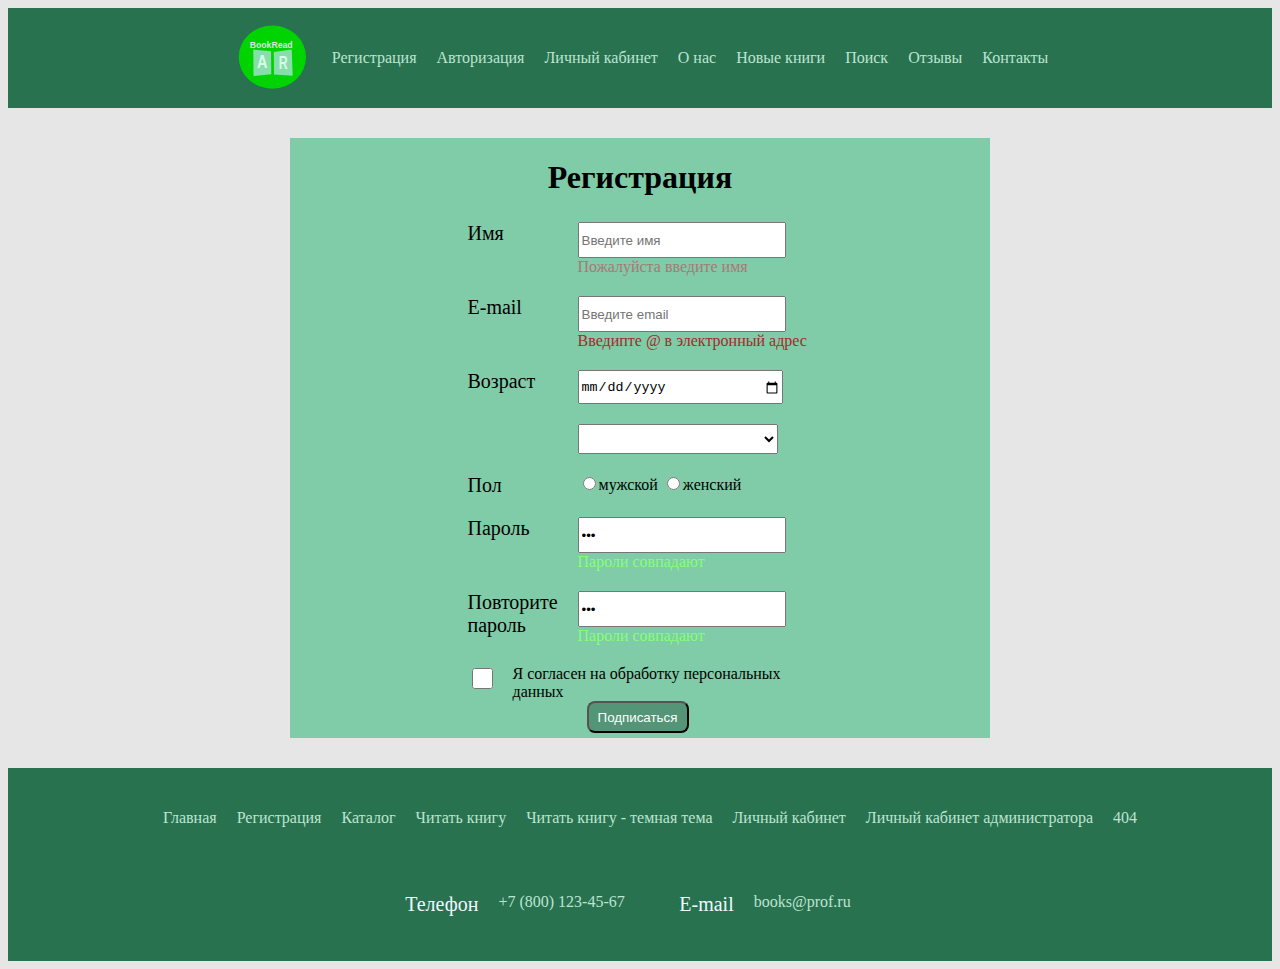
<file: registration.html>
<!DOCTYPE html>
<html lang="en">
<head>
    <meta charset="UTF-8">
    <meta name="viewport" content="width=device-width, initial-scale=1.0">
    <link rel="stylesheet" href="style/style.css">
    <title>Регистрация</title>
</head>
<body>
    <nav class="navTop">
        <div class="navTop2">
        <div class="linknavTop"><img class="logoImgNav" src="logo.svg" alt="logo"></div>
        <div class="linknavTop">
            <a class="alinknavTop" href="registration.html">Регистрация</a>
            <a class="alinknavTop" href="index.html#authorization">Авторизация</a>
            <a class="alinknavTop" href="profile.html">Личный кабинет</a>
            <a class="alinknavTop" href="index.html#AboutUs">О нас</a>
            <a class="alinknavTop" href="index.html#NewBooks">Новые книги</a>
            <a class="alinknavTop" href="index.html#Search">Поиск</a>
            <a class="alinknavTop" href="index.html#Reviews">Отзывы</a>
            <a class="alinknavTop" href="index.html#Contacts">Контакты</a>
        </div>                
        </div>
    </nav>
    <div class="conteinerInputRegistration">
        <div class="inputRegistrationConteiner">
            <h1 class="titleRegistrationForm">Регистрация</h1>
            <form>
                <div class="continputRegistration">
                    <div class="labelRegistration">Имя</div>
                    <div><input class="inputRegistration" type="text" placeholder="Введите имя" required>
                     <div class="warningTextRegistration">Пожалуйста введите имя</div>   
                    </div>
                    
                </div>
                <div class="continputRegistration">
                    <div class="labelRegistration">E-mail</div>
                    <div><input class="inputRegistration" type="email" placeholder="Введите email" required>
                        <div style="color: brown;">Введипте @ в электронный адрес</div>  
                    </div>
                </div>
                <div class="continputRegistration">
                    <div class="labelRegistration">Возраст</div>
                    <div>
                      <div><input type="date" class="inputRegistration" required></div>  
                      <div><select name="age" class="inputRegistration" style="margin-top: 20px;" required>
                        <option value="Не выбрано" disabled selected></option>
                        <option value="s1">0-18 лет</option>
                        <option value="s2">19-25 лет</option>
                        <option value="s3">26-45 лет</option>
                        <option value="s4">46-60 лет</option>
                        <option value="s5">61 и выше</option>
                      </select></div>
                    </div>
                </div>
                <div class="continputRegistration">
                    <div class="labelRegistration">Пол</div>
                    <div><input type="radio" name="sex" value="sex" required>мужской
                    <input type="radio" name="sex" value="sex">женский</div>
                </div>
                <div class="continputRegistration">
                    <div class="labelRegistration">Пароль</div>
                    <div><input class="inputRegistration" type="password" placeholder="Введите пароль" value="aaa" required>
                        <div style="color: rgb(132, 255, 121);">Пароли совпадают</div>
                    </div>
                </div>
                <div class="continputRegistration">
                    <div class="labelRegistration">Повторите пароль</div>
                    <div><input class="inputRegistration" type="password" placeholder="Введите еще раз пароль" value="aaa" required>
                        <div style="color: rgb(132, 255, 121);">Пароли совпадают</div>
                    </div>
                </div>
                <div class="inputAndYesCheckboxRegistration">
                    <div><input class="inputCheckbox" type="checkbox" required></div>
                    <div class="yesTextFormRegistartion">Я согласен на обработку персональных данных</div>
                </div>
                <div class="conteinerbuttonFormSubmit"><button class="buttonFormSubmit">Подписаться</button></div>
            </form>
        </div>
    </div>
    <footer id="Contacts">
        <div class="navigationFootert">
            <a class="alinknavTop" href="index.html">Главная</a>
            <a class="alinknavTop" href="registration.html">Регистрация</a>
            <a class="alinknavTop" href="catalog.html">Каталог</a>
            <a class="alinknavTop" href="read.html">Читать книгу</a>
            <a class="alinknavTop" href="read-dark.html">Читать книгу - темная тема</a>
            <a class="alinknavTop" href="profile.html">Личный кабинет</a>
            <a class="alinknavTop" href="admin.html">Личный кабинет администратора</a>
            <a class="alinknavTop" href="not-found.html">404</a>
        </div>
        <div class="conteinerContacts">
            <div class="conteinerContacts1">
                <div class="titleConteinerContacts">Телефон</div>
                <a class="alinknavTop" href="#">+7 (800) 123-45-67</a>            
            </div>
            <div class="conteinerContacts1">
                <div class="titleConteinerContacts">E-mail</div>
                <a class="alinknavTop" href="#">books@prof.ru</a>              
            </div>
        </div>
    </footer>
</body>
</html>
</file>
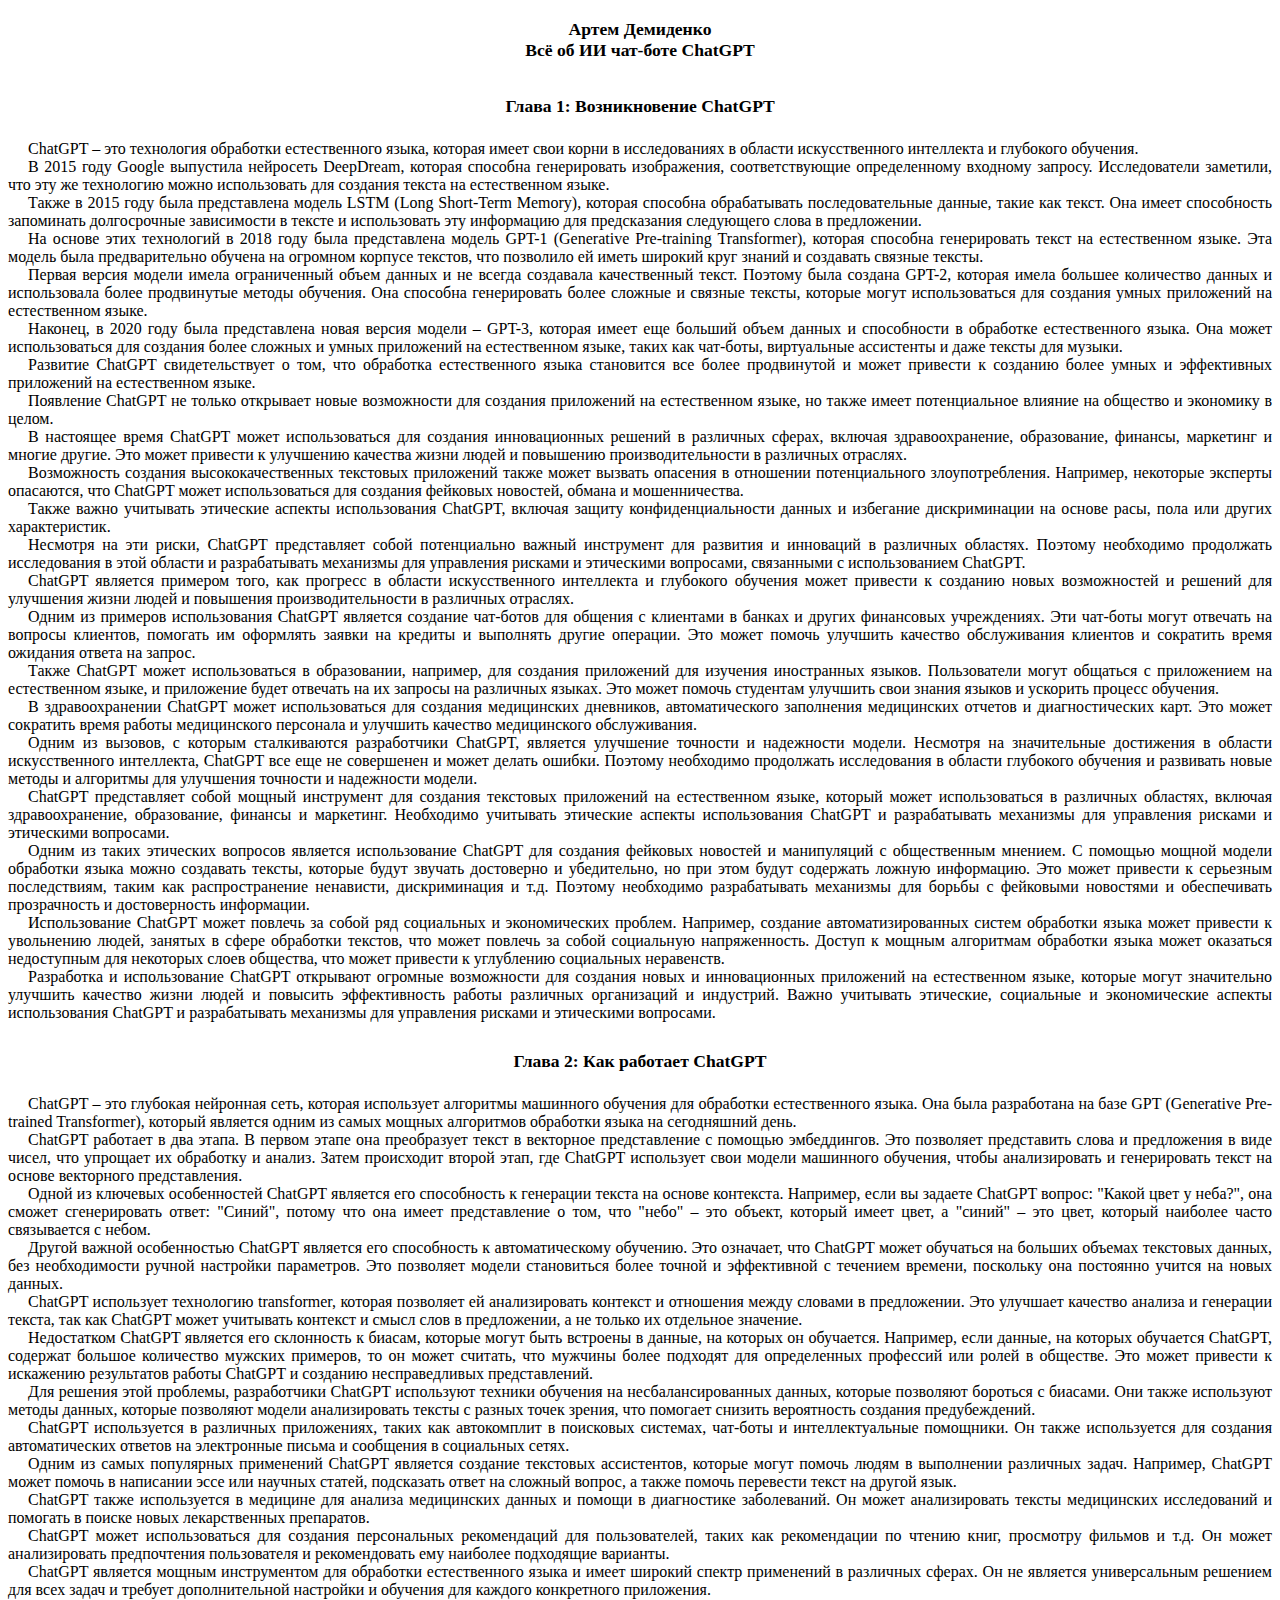
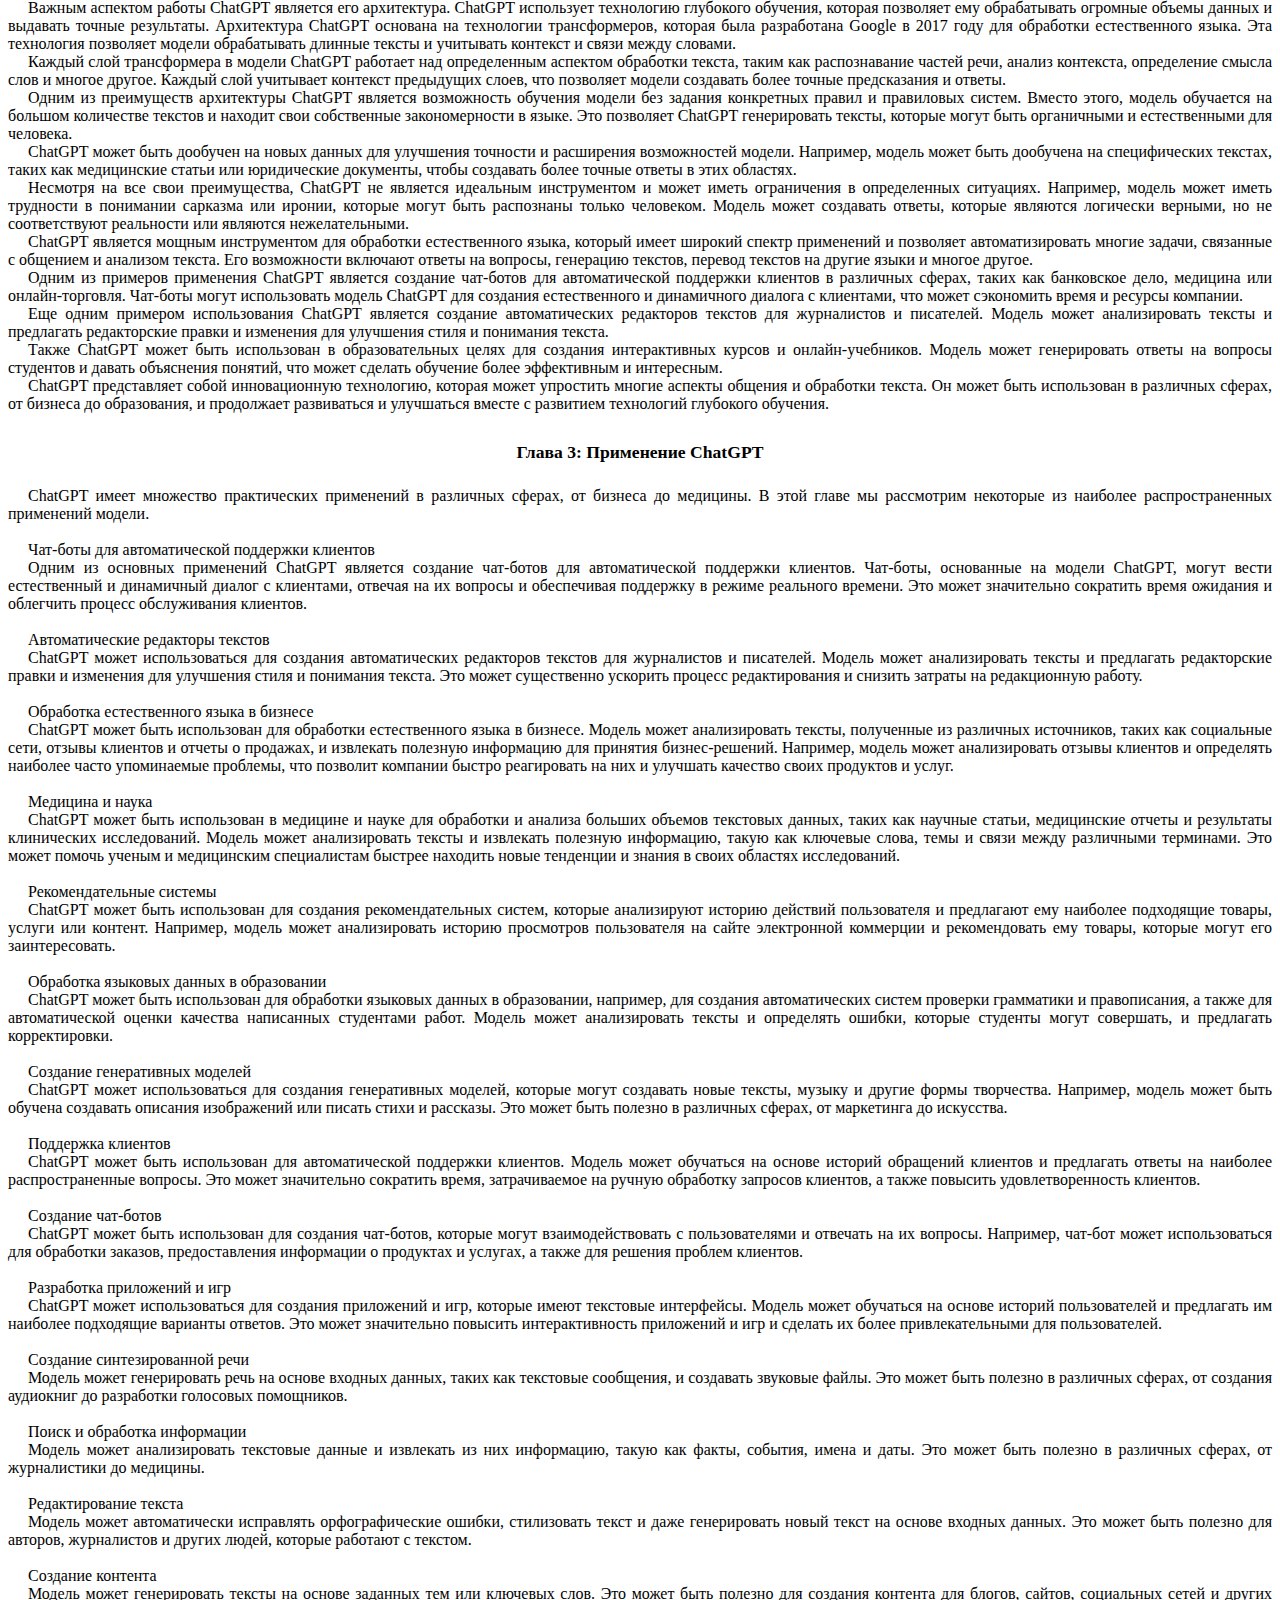
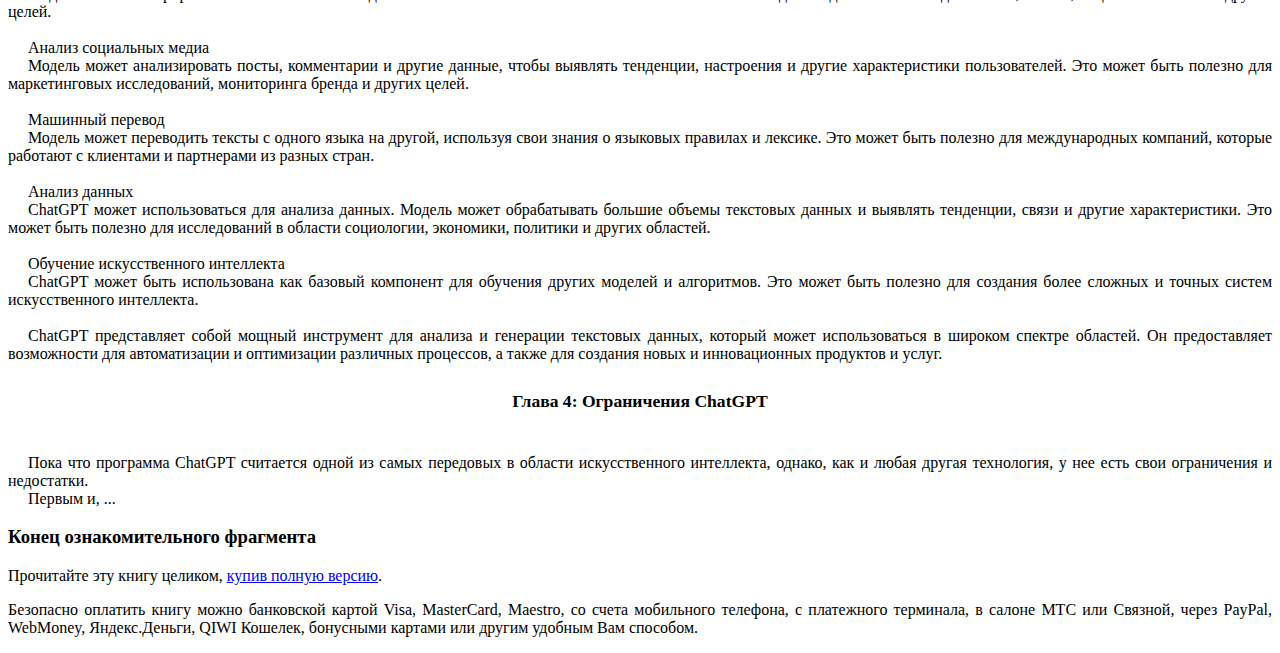
<file: media А/books/Всё об ИИ чат-боте ChatGPT.html>
<html><head><meta http-equiv='Content-Type' content='text/html; charset=utf8'>
<style>
BODY {text-align : justify }
p.book {text-indent:20px;  margin-bottom: 0pt; margin-top: 0pt;}
H1.book{ /* Book title */ font-size : 160%; font-style : normal; font-weight : bold; text-align : left; }
H2.book{ /* Avtor */ font-size : 100%; font-style : normal; font-weight : bold; text-align : left; padding-left : 1em; }
H3.book{ /* Title */  font-size : 110%; font-style : normal; font-weight : bold; text-align : center; padding-top : 11px;padding-bottom : 6px;}
H4.book{ /* Subtitle */ font-size : 100%; font-style : italic; font-weight : bold; text-align : left; }
.epigraph{margin-right:5em; margin-left : 25%;}
BLOCKQUOTE.book{ margin : 0 1em 0.2em 4em }
H5.book{ font-size : 100%; font-style : italic; font-weight : bold; padding-left : 2.5em;text-align : center; padding-top : 9px;}
DIV.book{text-align : justify}
DIV.poem{margin: 0.6em 0 0.6em 50px}
DIV.stanza{margin: 0.6em 0}
</style><title>Всё об ИИ чат-боте ChatGPT - Флибуста</title>
</head>
<body>

    <h3 class=book>
    Артем Демиденко<br/>
    Всё об ИИ чат-боте ChatGPT<br/>
</h3>
    <a name="toc_id_1"></a><h3 class=book>Глава 1: Возникновение ChatGPT<br/>
</h3><p class="book">ChatGPT – это технология обработки естественного языка, которая имеет свои корни в исследованиях в области искусственного интеллекта и глубокого обучения.</p>
<p class="book">В 2015 году Google выпустила нейросеть DeepDream, которая способна генерировать изображения, соответствующие определенному входному запросу. Исследователи заметили, что эту же технологию можно использовать для создания текста на естественном языке.</p>
<p class="book">Также в 2015 году была представлена модель LSTM (Long Short-Term Memory), которая способна обрабатывать последовательные данные, такие как текст. Она имеет способность запоминать долгосрочные зависимости в тексте и использовать эту информацию для предсказания следующего слова в предложении.</p>
<p class="book">На основе этих технологий в 2018 году была представлена модель GPT-1 (Generative Pre-training Transformer), которая способна генерировать текст на естественном языке. Эта модель была предварительно обучена на огромном корпусе текстов, что позволило ей иметь широкий круг знаний и создавать связные тексты.</p>
<p class="book">Первая версия модели имела ограниченный объем данных и не всегда создавала качественный текст. Поэтому была создана GPT-2, которая имела большее количество данных и использовала более продвинутые методы обучения. Она способна генерировать более сложные и связные тексты, которые могут использоваться для создания умных приложений на естественном языке.</p>
<p class="book">Наконец, в 2020 году была представлена новая версия модели – GPT-3, которая имеет еще больший объем данных и способности в обработке естественного языка. Она может использоваться для создания более сложных и умных приложений на естественном языке, таких как чат-боты, виртуальные ассистенты и даже тексты для музыки.</p>
<p class="book">Развитие ChatGPT свидетельствует о том, что обработка естественного языка становится все более продвинутой и может привести к созданию более умных и эффективных приложений на естественном языке.</p>
<p class="book">Появление ChatGPT не только открывает новые возможности для создания приложений на естественном языке, но также имеет потенциальное влияние на общество и экономику в целом.</p>
<p class="book">В настоящее время ChatGPT может использоваться для создания инновационных решений в различных сферах, включая здравоохранение, образование, финансы, маркетинг и многие другие. Это может привести к улучшению качества жизни людей и повышению производительности в различных отраслях.</p>
<p class="book">Возможность создания высококачественных текстовых приложений также может вызвать опасения в отношении потенциального злоупотребления. Например, некоторые эксперты опасаются, что ChatGPT может использоваться для создания фейковых новостей, обмана и мошенничества.</p>
<p class="book">Также важно учитывать этические аспекты использования ChatGPT, включая защиту конфиденциальности данных и избегание дискриминации на основе расы, пола или других характеристик.</p>
<p class="book">Несмотря на эти риски, ChatGPT представляет собой потенциально важный инструмент для развития и инноваций в различных областях. Поэтому необходимо продолжать исследования в этой области и разрабатывать механизмы для управления рисками и этическими вопросами, связанными с использованием ChatGPT.</p>
<p class="book">ChatGPT является примером того, как прогресс в области искусственного интеллекта и глубокого обучения может привести к созданию новых возможностей и решений для улучшения жизни людей и повышения производительности в различных отраслях.</p>
<p class="book">Одним из примеров использования ChatGPT является создание чат-ботов для общения с клиентами в банках и других финансовых учреждениях. Эти чат-боты могут отвечать на вопросы клиентов, помогать им оформлять заявки на кредиты и выполнять другие операции. Это может помочь улучшить качество обслуживания клиентов и сократить время ожидания ответа на запрос.</p>
<p class="book">Также ChatGPT может использоваться в образовании, например, для создания приложений для изучения иностранных языков. Пользователи могут общаться с приложением на естественном языке, и приложение будет отвечать на их запросы на различных языках. Это может помочь студентам улучшить свои знания языков и ускорить процесс обучения.</p>
<p class="book">В здравоохранении ChatGPT может использоваться для создания медицинских дневников, автоматического заполнения медицинских отчетов и диагностических карт. Это может сократить время работы медицинского персонала и улучшить качество медицинского обслуживания.</p>
<p class="book">Одним из вызовов, с которым сталкиваются разработчики ChatGPT, является улучшение точности и надежности модели. Несмотря на значительные достижения в области искусственного интеллекта, ChatGPT все еще не совершенен и может делать ошибки. Поэтому необходимо продолжать исследования в области глубокого обучения и развивать новые методы и алгоритмы для улучшения точности и надежности модели.</p>
<p class="book">ChatGPT представляет собой мощный инструмент для создания текстовых приложений на естественном языке, который может использоваться в различных областях, включая здравоохранение, образование, финансы и маркетинг. Необходимо учитывать этические аспекты использования ChatGPT и разрабатывать механизмы для управления рисками и этическими вопросами.</p>
<p class="book">Одним из таких этических вопросов является использование ChatGPT для создания фейковых новостей и манипуляций с общественным мнением. С помощью мощной модели обработки языка можно создавать тексты, которые будут звучать достоверно и убедительно, но при этом будут содержать ложную информацию. Это может привести к серьезным последствиям, таким как распространение ненависти, дискриминация и т.д. Поэтому необходимо разрабатывать механизмы для борьбы с фейковыми новостями и обеспечивать прозрачность и достоверность информации.</p>
<p class="book">Использование ChatGPT может повлечь за собой ряд социальных и экономических проблем. Например, создание автоматизированных систем обработки языка может привести к увольнению людей, занятых в сфере обработки текстов, что может повлечь за собой социальную напряженность. Доступ к мощным алгоритмам обработки языка может оказаться недоступным для некоторых слоев общества, что может привести к углублению социальных неравенств.</p>
<p class="book">Разработка и использование ChatGPT открывают огромные возможности для создания новых и инновационных приложений на естественном языке, которые могут значительно улучшить качество жизни людей и повысить эффективность работы различных организаций и индустрий. Важно учитывать этические, социальные и экономические аспекты использования ChatGPT и разрабатывать механизмы для управления рисками и этическими вопросами.</p>

    <a name="toc_id_2"></a><h3 class=book>Глава 2: Как работает ChatGPT<br/>
</h3><p class="book">ChatGPT – это глубокая нейронная сеть, которая использует алгоритмы машинного обучения для обработки естественного языка. Она была разработана на базе GPT (Generative Pre-trained Transformer), который является одним из самых мощных алгоритмов обработки языка на сегодняшний день.</p>
<p class="book">ChatGPT работает в два этапа. В первом этапе она преобразует текст в векторное представление с помощью эмбеддингов. Это позволяет представить слова и предложения в виде чисел, что упрощает их обработку и анализ. Затем происходит второй этап, где ChatGPT использует свои модели машинного обучения, чтобы анализировать и генерировать текст на основе векторного представления.</p>
<p class="book">Одной из ключевых особенностей ChatGPT является его способность к генерации текста на основе контекста. Например, если вы задаете ChatGPT вопрос: "Какой цвет у неба?", она сможет сгенерировать ответ: "Синий", потому что она имеет представление о том, что "небо" – это объект, который имеет цвет, а "синий" – это цвет, который наиболее часто связывается с небом.</p>
<p class="book">Другой важной особенностью ChatGPT является его способность к автоматическому обучению. Это означает, что ChatGPT может обучаться на больших объемах текстовых данных, без необходимости ручной настройки параметров. Это позволяет модели становиться более точной и эффективной с течением времени, поскольку она постоянно учится на новых данных.</p>
<p class="book">ChatGPT использует технологию transformer, которая позволяет ей анализировать контекст и отношения между словами в предложении. Это улучшает качество анализа и генерации текста, так как ChatGPT может учитывать контекст и смысл слов в предложении, а не только их отдельное значение.</p>
<p class="book">Недостатком ChatGPT является его склонность к биасам, которые могут быть встроены в данные, на которых он обучается. Например, если данные, на которых обучается ChatGPT, содержат большое количество мужских примеров, то он может считать, что мужчины более подходят для определенных профессий или ролей в обществе. Это может привести к искажению результатов работы ChatGPT и созданию несправедливых представлений.</p>
<p class="book">Для решения этой проблемы, разработчики ChatGPT используют техники обучения на несбалансированных данных, которые позволяют бороться с биасами. Они также используют методы данных, которые позволяют модели анализировать тексты с разных точек зрения, что помогает снизить вероятность создания предубеждений.</p>
<p class="book">ChatGPT используется в различных приложениях, таких как автокомплит в поисковых системах, чат-боты и интеллектуальные помощники. Он также используется для создания автоматических ответов на электронные письма и сообщения в социальных сетях.</p>
<p class="book">Одним из самых популярных применений ChatGPT является создание текстовых ассистентов, которые могут помочь людям в выполнении различных задач. Например, ChatGPT может помочь в написании эссе или научных статей, подсказать ответ на сложный вопрос, а также помочь перевести текст на другой язык.</p>
<p class="book">ChatGPT также используется в медицине для анализа медицинских данных и помощи в диагностике заболеваний. Он может анализировать тексты медицинских исследований и помогать в поиске новых лекарственных препаратов.</p>
<p class="book">ChatGPT может использоваться для создания персональных рекомендаций для пользователей, таких как рекомендации по чтению книг, просмотру фильмов и т.д. Он может анализировать предпочтения пользователя и рекомендовать ему наиболее подходящие варианты.</p>
<p class="book">ChatGPT является мощным инструментом для обработки естественного языка и имеет широкий спектр применений в различных сферах. Он не является универсальным решением для всех задач и требует дополнительной настройки и обучения для каждого конкретного приложения.</p>
<p class="book">Важным аспектом работы ChatGPT является его архитектура. ChatGPT использует технологию глубокого обучения, которая позволяет ему обрабатывать огромные объемы данных и выдавать точные результаты. Архитектура ChatGPT основана на технологии трансформеров, которая была разработана Google в 2017 году для обработки естественного языка. Эта технология позволяет модели обрабатывать длинные тексты и учитывать контекст и связи между словами.</p>
<p class="book">Каждый слой трансформера в модели ChatGPT работает над определенным аспектом обработки текста, таким как распознавание частей речи, анализ контекста, определение смысла слов и многое другое. Каждый слой учитывает контекст предыдущих слоев, что позволяет модели создавать более точные предсказания и ответы.</p>
<p class="book">Одним из преимуществ архитектуры ChatGPT является возможность обучения модели без задания конкретных правил и правиловых систем. Вместо этого, модель обучается на большом количестве текстов и находит свои собственные закономерности в языке. Это позволяет ChatGPT генерировать тексты, которые могут быть органичными и естественными для человека.</p>
<p class="book">ChatGPT может быть дообучен на новых данных для улучшения точности и расширения возможностей модели. Например, модель может быть дообучена на специфических текстах, таких как медицинские статьи или юридические документы, чтобы создавать более точные ответы в этих областях.</p>
<p class="book">Несмотря на все свои преимущества, ChatGPT не является идеальным инструментом и может иметь ограничения в определенных ситуациях. Например, модель может иметь трудности в понимании сарказма или иронии, которые могут быть распознаны только человеком. Модель может создавать ответы, которые являются логически верными, но не соответствуют реальности или являются нежелательными.</p>
<p class="book">ChatGPT является мощным инструментом для обработки естественного языка, который имеет широкий спектр применений и позволяет автоматизировать многие задачи, связанные с общением и анализом текста. Его возможности включают ответы на вопросы, генерацию текстов, перевод текстов на другие языки и многое другое.</p>
<p class="book">Одним из примеров применения ChatGPT является создание чат-ботов для автоматической поддержки клиентов в различных сферах, таких как банковское дело, медицина или онлайн-торговля. Чат-боты могут использовать модель ChatGPT для создания естественного и динамичного диалога с клиентами, что может сэкономить время и ресурсы компании.</p>
<p class="book">Еще одним примером использования ChatGPT является создание автоматических редакторов текстов для журналистов и писателей. Модель может анализировать тексты и предлагать редакторские правки и изменения для улучшения стиля и понимания текста.</p>
<p class="book">Также ChatGPT может быть использован в образовательных целях для создания интерактивных курсов и онлайн-учебников. Модель может генерировать ответы на вопросы студентов и давать объяснения понятий, что может сделать обучение более эффективным и интересным.</p>
<p class="book">ChatGPT представляет собой инновационную технологию, которая может упростить многие аспекты общения и обработки текста. Он может быть использован в различных сферах, от бизнеса до образования, и продолжает развиваться и улучшаться вместе с развитием технологий глубокого обучения.</p>

    <a name="toc_id_3"></a><h3 class=book>Глава 3: Применение ChatGPT<br/>
</h3><p class="book">ChatGPT имеет множество практических применений в различных сферах, от бизнеса до медицины. В этой главе мы рассмотрим некоторые из наиболее распространенных применений модели.</p>
<br><p class="book">Чат-боты для автоматической поддержки клиентов</p>
<p class="book">Одним из основных применений ChatGPT является создание чат-ботов для автоматической поддержки клиентов. Чат-боты, основанные на модели ChatGPT, могут вести естественный и динамичный диалог с клиентами, отвечая на их вопросы и обеспечивая поддержку в режиме реального времени. Это может значительно сократить время ожидания и облегчить процесс обслуживания клиентов.</p>
<br><p class="book">Автоматические редакторы текстов</p>
<p class="book">ChatGPT может использоваться для создания автоматических редакторов текстов для журналистов и писателей. Модель может анализировать тексты и предлагать редакторские правки и изменения для улучшения стиля и понимания текста. Это может существенно ускорить процесс редактирования и снизить затраты на редакционную работу.</p>
<br><p class="book">Обработка естественного языка в бизнесе</p>
<p class="book">ChatGPT может быть использован для обработки естественного языка в бизнесе. Модель может анализировать тексты, полученные из различных источников, таких как социальные сети, отзывы клиентов и отчеты о продажах, и извлекать полезную информацию для принятия бизнес-решений. Например, модель может анализировать отзывы клиентов и определять наиболее часто упоминаемые проблемы, что позволит компании быстро реагировать на них и улучшать качество своих продуктов и услуг.</p>
<br><p class="book">Медицина и наука</p>
<p class="book">ChatGPT может быть использован в медицине и науке для обработки и анализа больших объемов текстовых данных, таких как научные статьи, медицинские отчеты и результаты клинических исследований. Модель может анализировать тексты и извлекать полезную информацию, такую как ключевые слова, темы и связи между различными терминами. Это может помочь ученым и медицинским специалистам быстрее находить новые тенденции и знания в своих областях исследований.</p>
<br><p class="book">Рекомендательные системы</p>
<p class="book">ChatGPT может быть использован для создания рекомендательных систем, которые анализируют историю действий пользователя и предлагают ему наиболее подходящие товары, услуги или контент. Например, модель может анализировать историю просмотров пользователя на сайте электронной коммерции и рекомендовать ему товары, которые могут его заинтересовать.</p>
<br><p class="book">Обработка языковых данных в образовании</p>
<p class="book">ChatGPT может быть использован для обработки языковых данных в образовании, например, для создания автоматических систем проверки грамматики и правописания, а также для автоматической оценки качества написанных студентами работ. Модель может анализировать тексты и определять ошибки, которые студенты могут совершать, и предлагать корректировки.</p>
<br><p class="book">Создание генеративных моделей</p>
<p class="book">ChatGPT может использоваться для создания генеративных моделей, которые могут создавать новые тексты, музыку и другие формы творчества. Например, модель может быть обучена создавать описания изображений или писать стихи и рассказы. Это может быть полезно в различных сферах, от маркетинга до искусства.</p>
<br><p class="book">Поддержка клиентов</p>
<p class="book">ChatGPT может быть использован для автоматической поддержки клиентов. Модель может обучаться на основе историй обращений клиентов и предлагать ответы на наиболее распространенные вопросы. Это может значительно сократить время, затрачиваемое на ручную обработку запросов клиентов, а также повысить удовлетворенность клиентов.</p>
<br><p class="book">Создание чат-ботов</p>
<p class="book">ChatGPT может быть использован для создания чат-ботов, которые могут взаимодействовать с пользователями и отвечать на их вопросы. Например, чат-бот может использоваться для обработки заказов, предоставления информации о продуктах и услугах, а также для решения проблем клиентов.</p>
<br><p class="book">Разработка приложений и игр</p>
<p class="book">ChatGPT может использоваться для создания приложений и игр, которые имеют текстовые интерфейсы. Модель может обучаться на основе историй пользователей и предлагать им наиболее подходящие варианты ответов. Это может значительно повысить интерактивность приложений и игр и сделать их более привлекательными для пользователей.</p>
<br><p class="book">Создание синтезированной речи</p>
<p class="book">Модель может генерировать речь на основе входных данных, таких как текстовые сообщения, и создавать звуковые файлы. Это может быть полезно в различных сферах, от создания аудиокниг до разработки голосовых помощников.</p>
<br><p class="book">Поиск и обработка информации</p>
<p class="book">Модель может анализировать текстовые данные и извлекать из них информацию, такую как факты, события, имена и даты. Это может быть полезно в различных сферах, от журналистики до медицины.</p>
<br><p class="book">Редактирование текста</p>
<p class="book">Модель может автоматически исправлять орфографические ошибки, стилизовать текст и даже генерировать новый текст на основе входных данных. Это может быть полезно для авторов, журналистов и других людей, которые работают с текстом.</p>
<br><p class="book">Создание контента</p>
<p class="book">Модель может генерировать тексты на основе заданных тем или ключевых слов. Это может быть полезно для создания контента для блогов, сайтов, социальных сетей и других целей.</p>
<br><p class="book">Анализ социальных медиа</p>
<p class="book">Модель может анализировать посты, комментарии и другие данные, чтобы выявлять тенденции, настроения и другие характеристики пользователей. Это может быть полезно для маркетинговых исследований, мониторинга бренда и других целей.</p>
<br><p class="book">Машинный перевод</p>
<p class="book">Модель может переводить тексты с одного языка на другой, используя свои знания о языковых правилах и лексике. Это может быть полезно для международных компаний, которые работают с клиентами и партнерами из разных стран.</p>
<br><p class="book">Анализ данных</p>
<p class="book">ChatGPT может использоваться для анализа данных. Модель может обрабатывать большие объемы текстовых данных и выявлять тенденции, связи и другие характеристики. Это может быть полезно для исследований в области социологии, экономики, политики и других областей.</p>
<br><p class="book">Обучение искусственного интеллекта</p>
<p class="book">ChatGPT может быть использована как базовый компонент для обучения других моделей и алгоритмов. Это может быть полезно для создания более сложных и точных систем искусственного интеллекта.</p>
<br><p class="book">ChatGPT представляет собой мощный инструмент для анализа и генерации текстовых данных, который может использоваться в широком спектре областей. Он предоставляет возможности для автоматизации и оптимизации различных процессов, а также для создания новых и инновационных продуктов и услуг.</p>

    <a name="toc_id_4"></a><h3 class=book>Глава 4: Ограничения ChatGPT<br/>
</h3><br><p class="book">Пока что программа ChatGPT считается одной из самых передовых в области искусственного интеллекта, однако, как и любая другая технология, у нее есть свои ограничения и недостатки.</p>
<p class="book">Первым и, ...</p><h3><p>Конец ознакомительного фрагмента</p></h3><p>Прочитайте эту книгу целиком, <a href="http://www.litres.ru/pages/biblio_book/?art=69144952&lfrom=163868212">купив полную версию</a>.</p><p>Безопасно оплатить книгу можно банковской картой Visa, MasterCard, Maestro, со счета мобильного телефона, с платежного терминала, в салоне МТС или Связной, через PayPal, WebMoney, Яндекс.Деньги, QIWI Кошелек, бонусными картами или другим удобным Вам способом.</p></body></html>
</file>
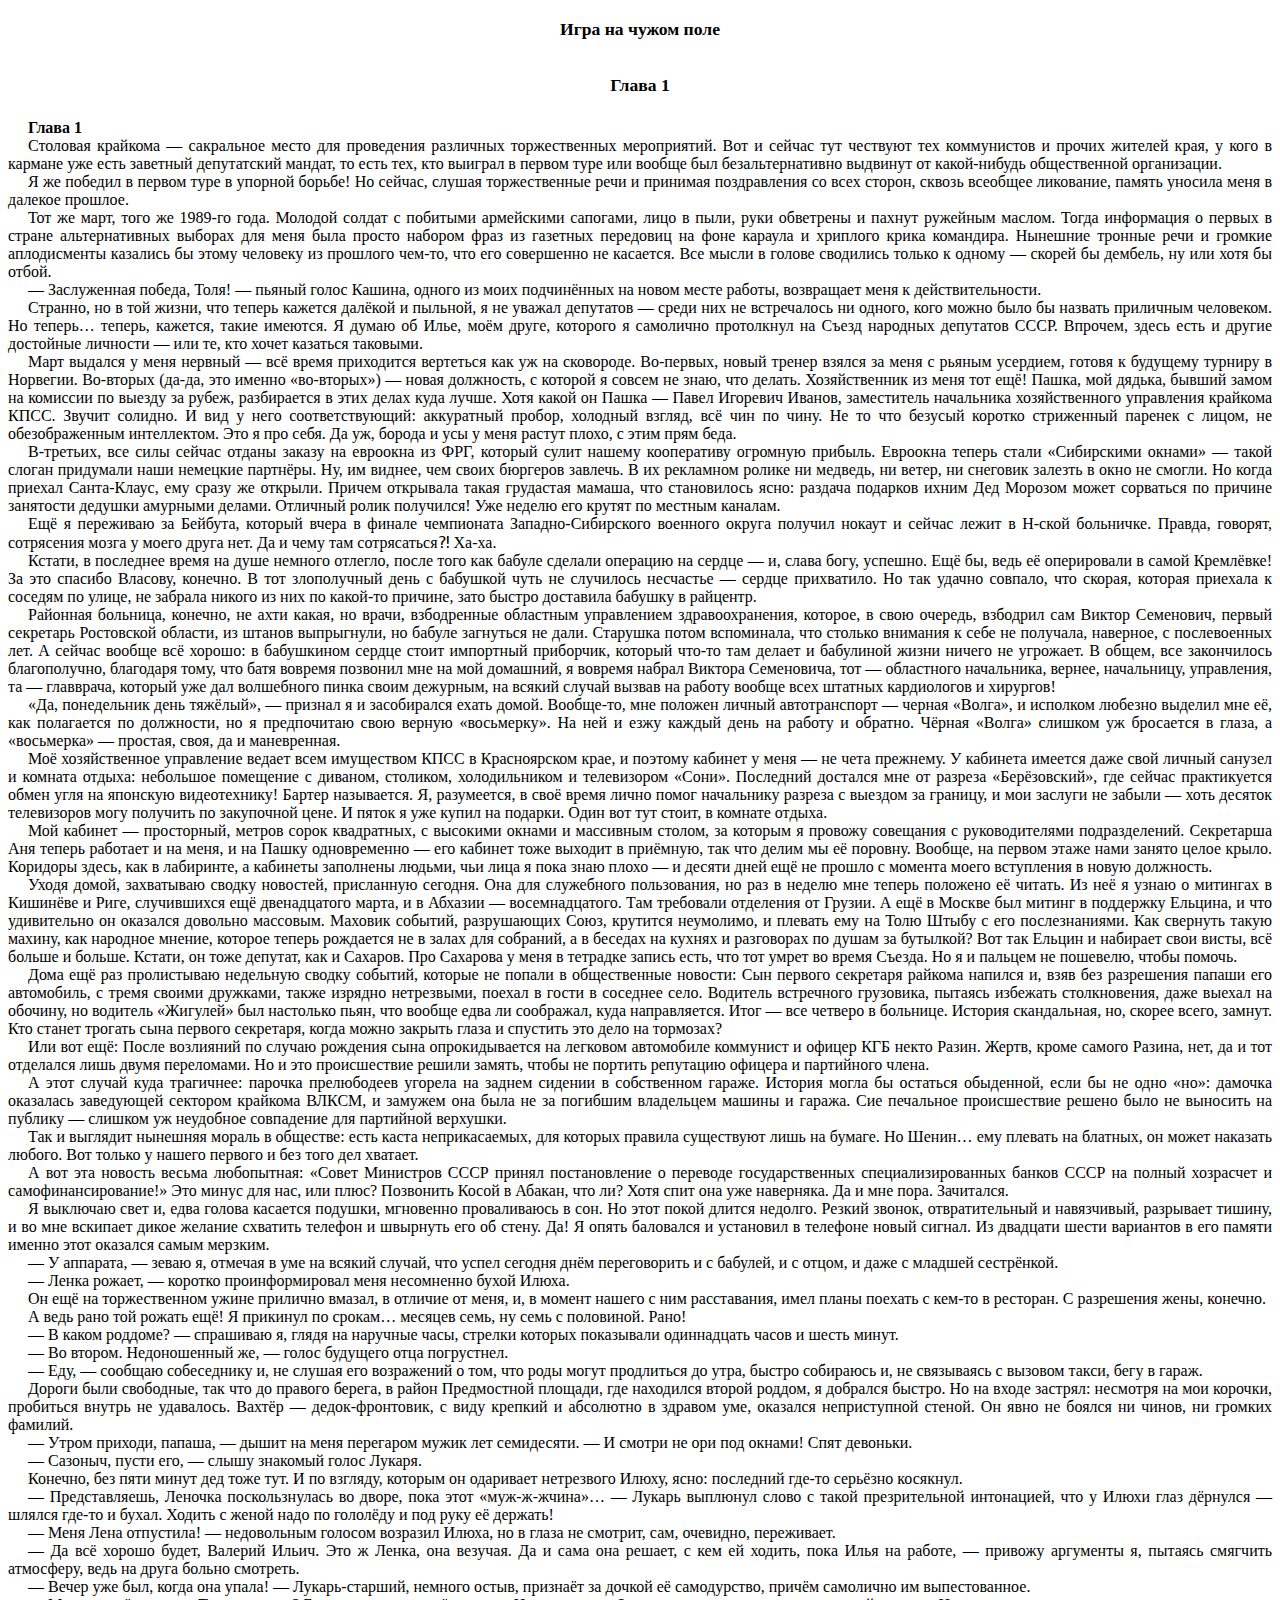
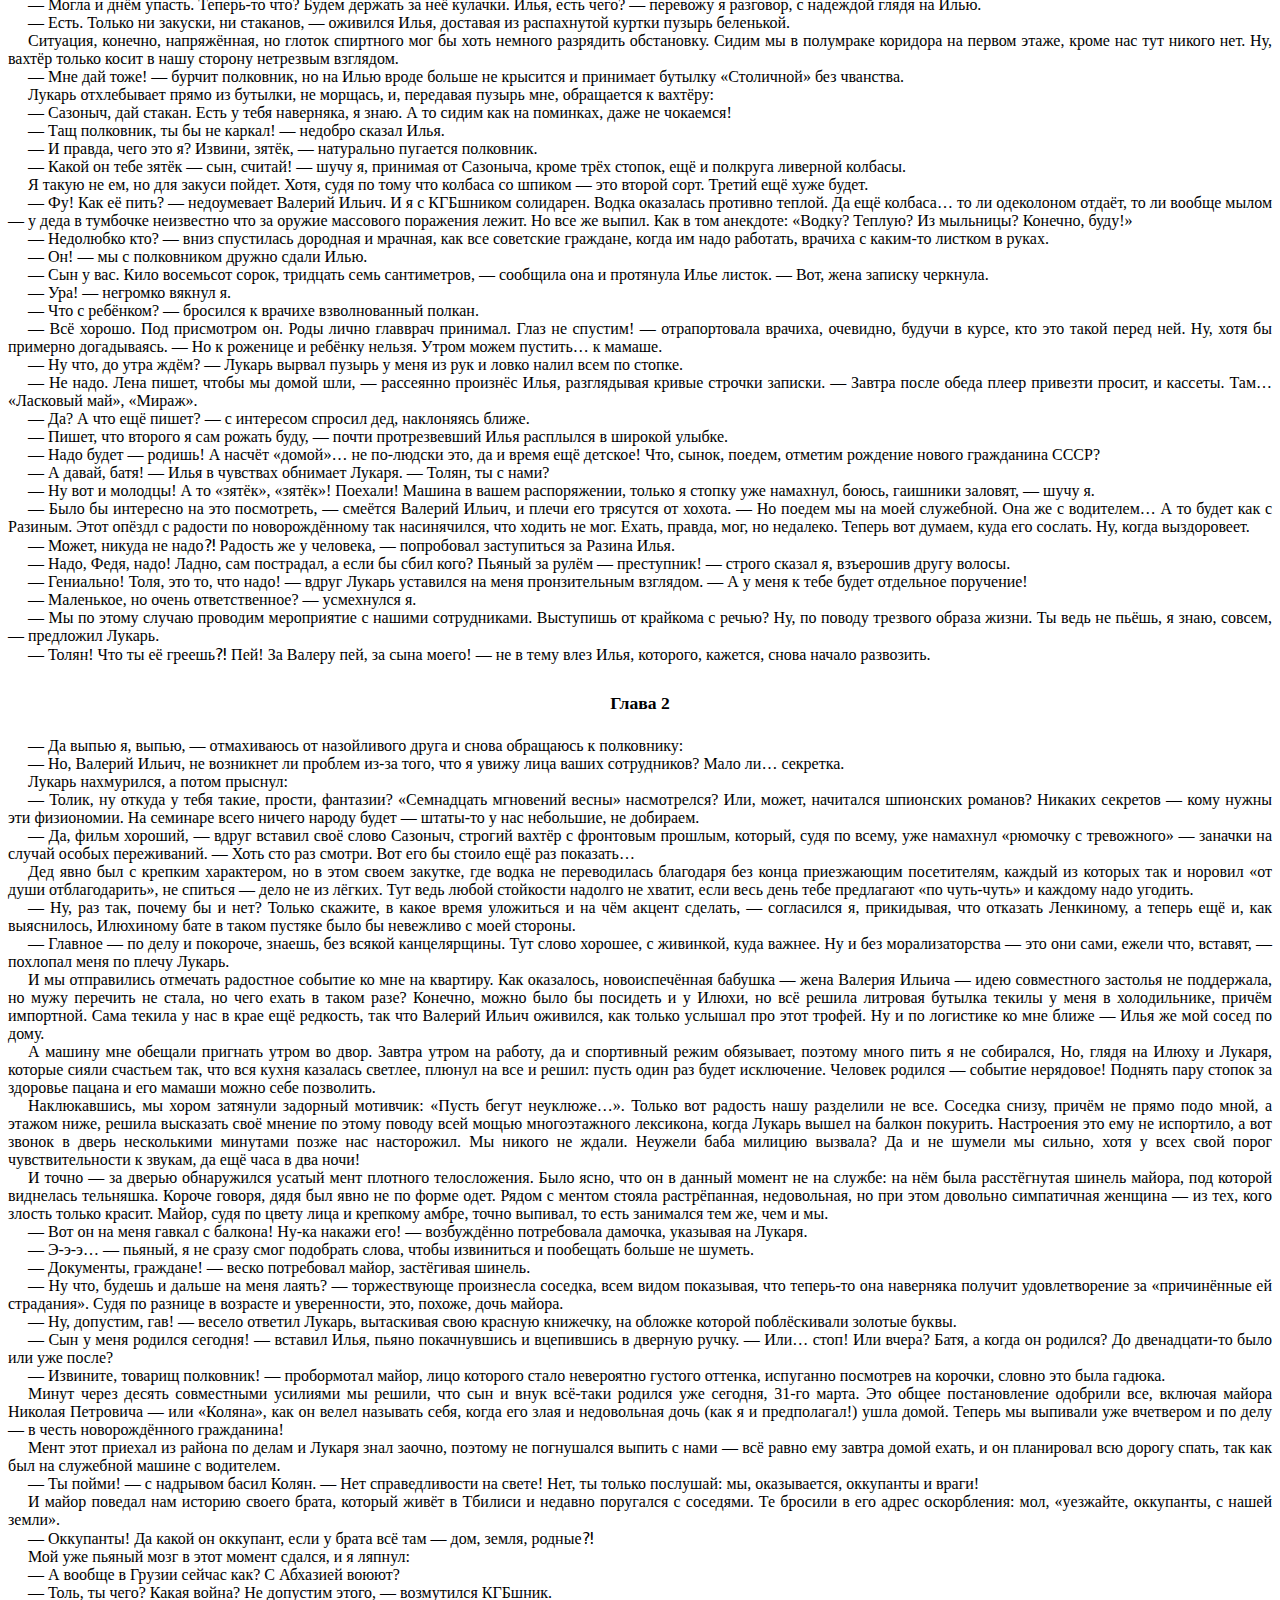
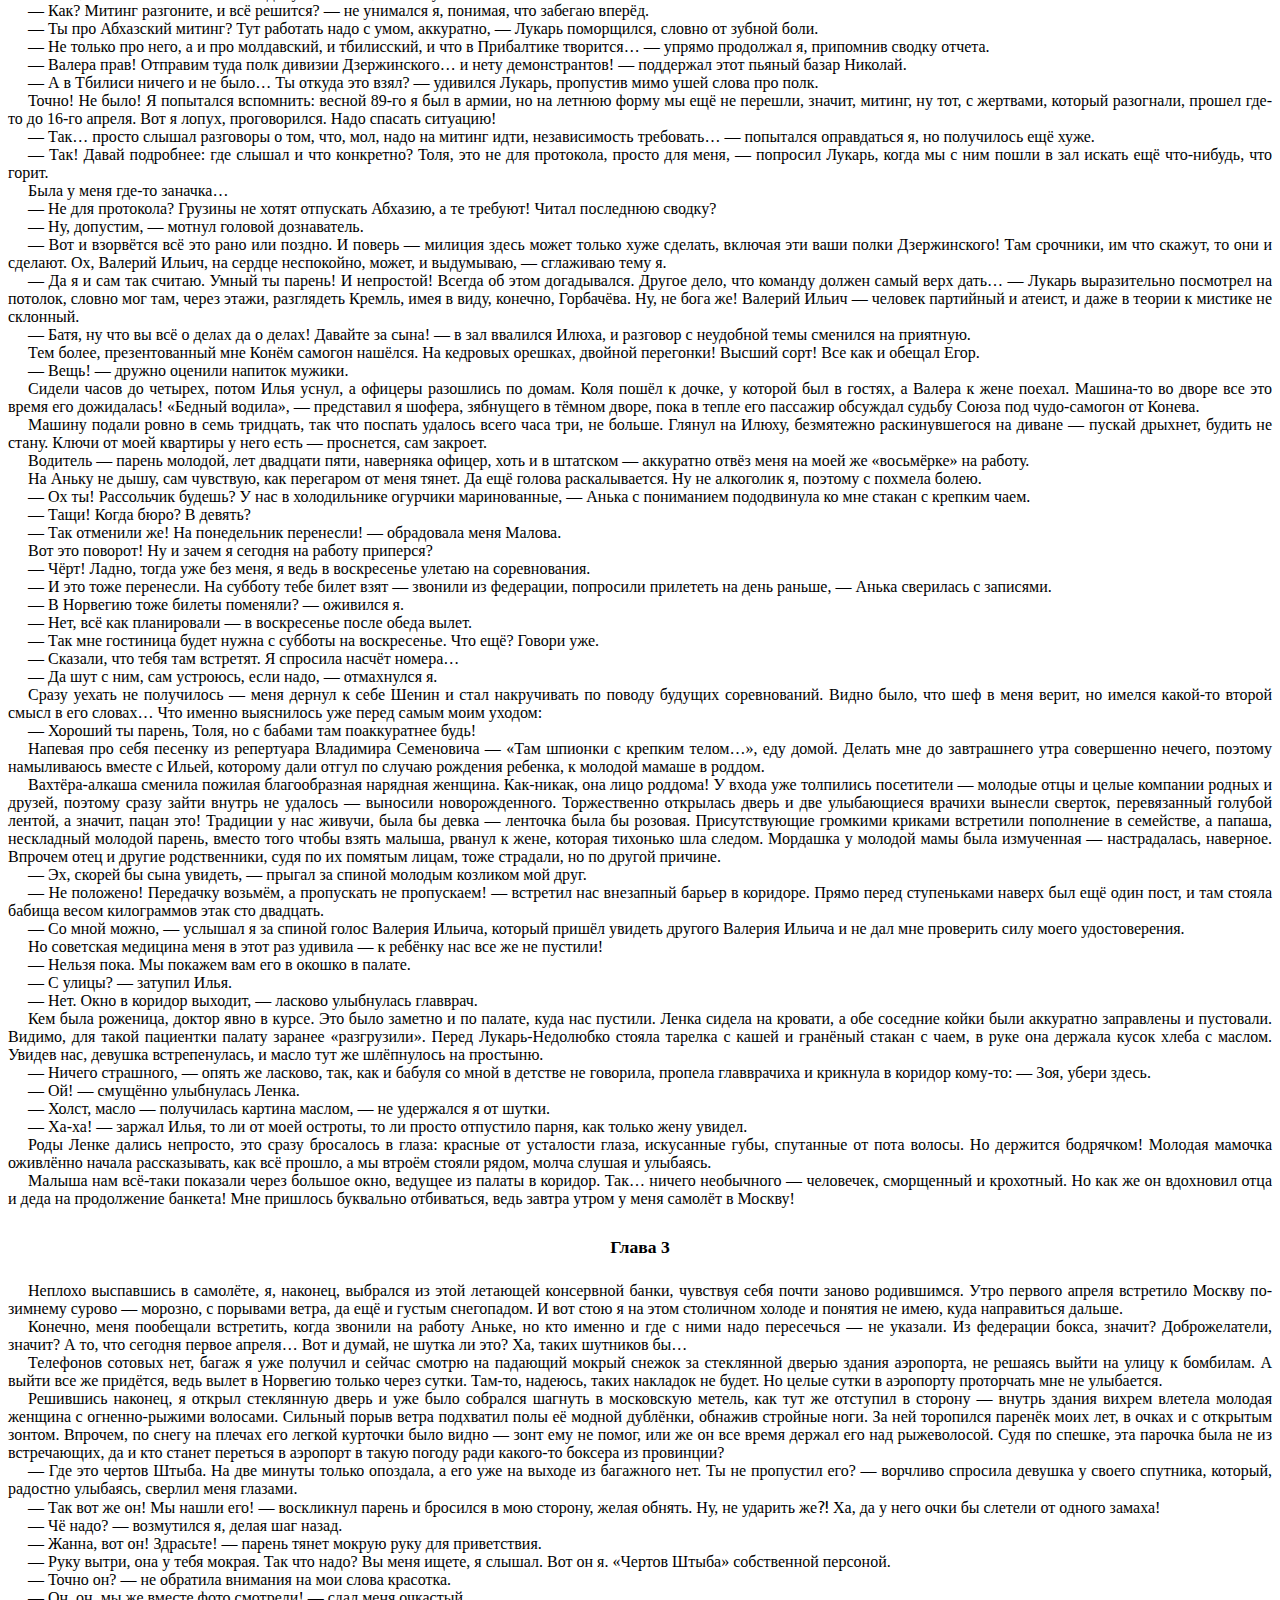
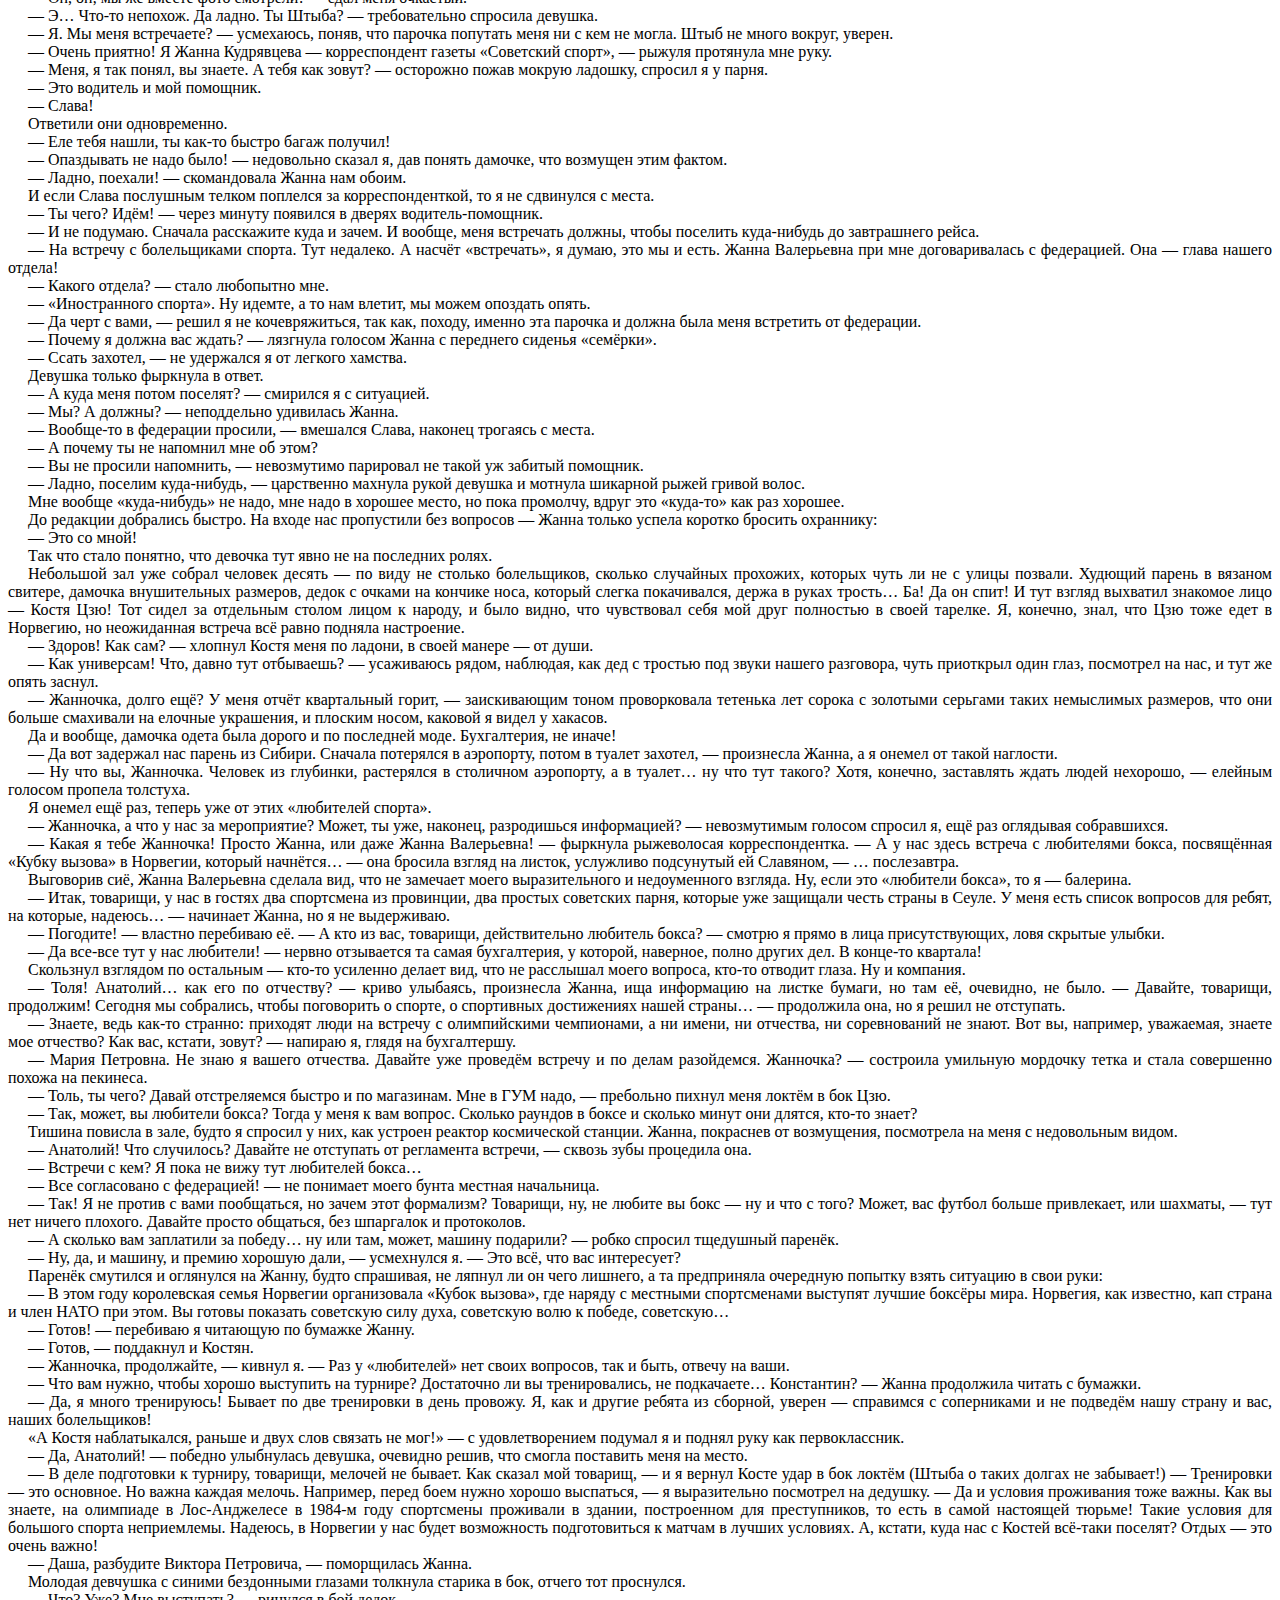
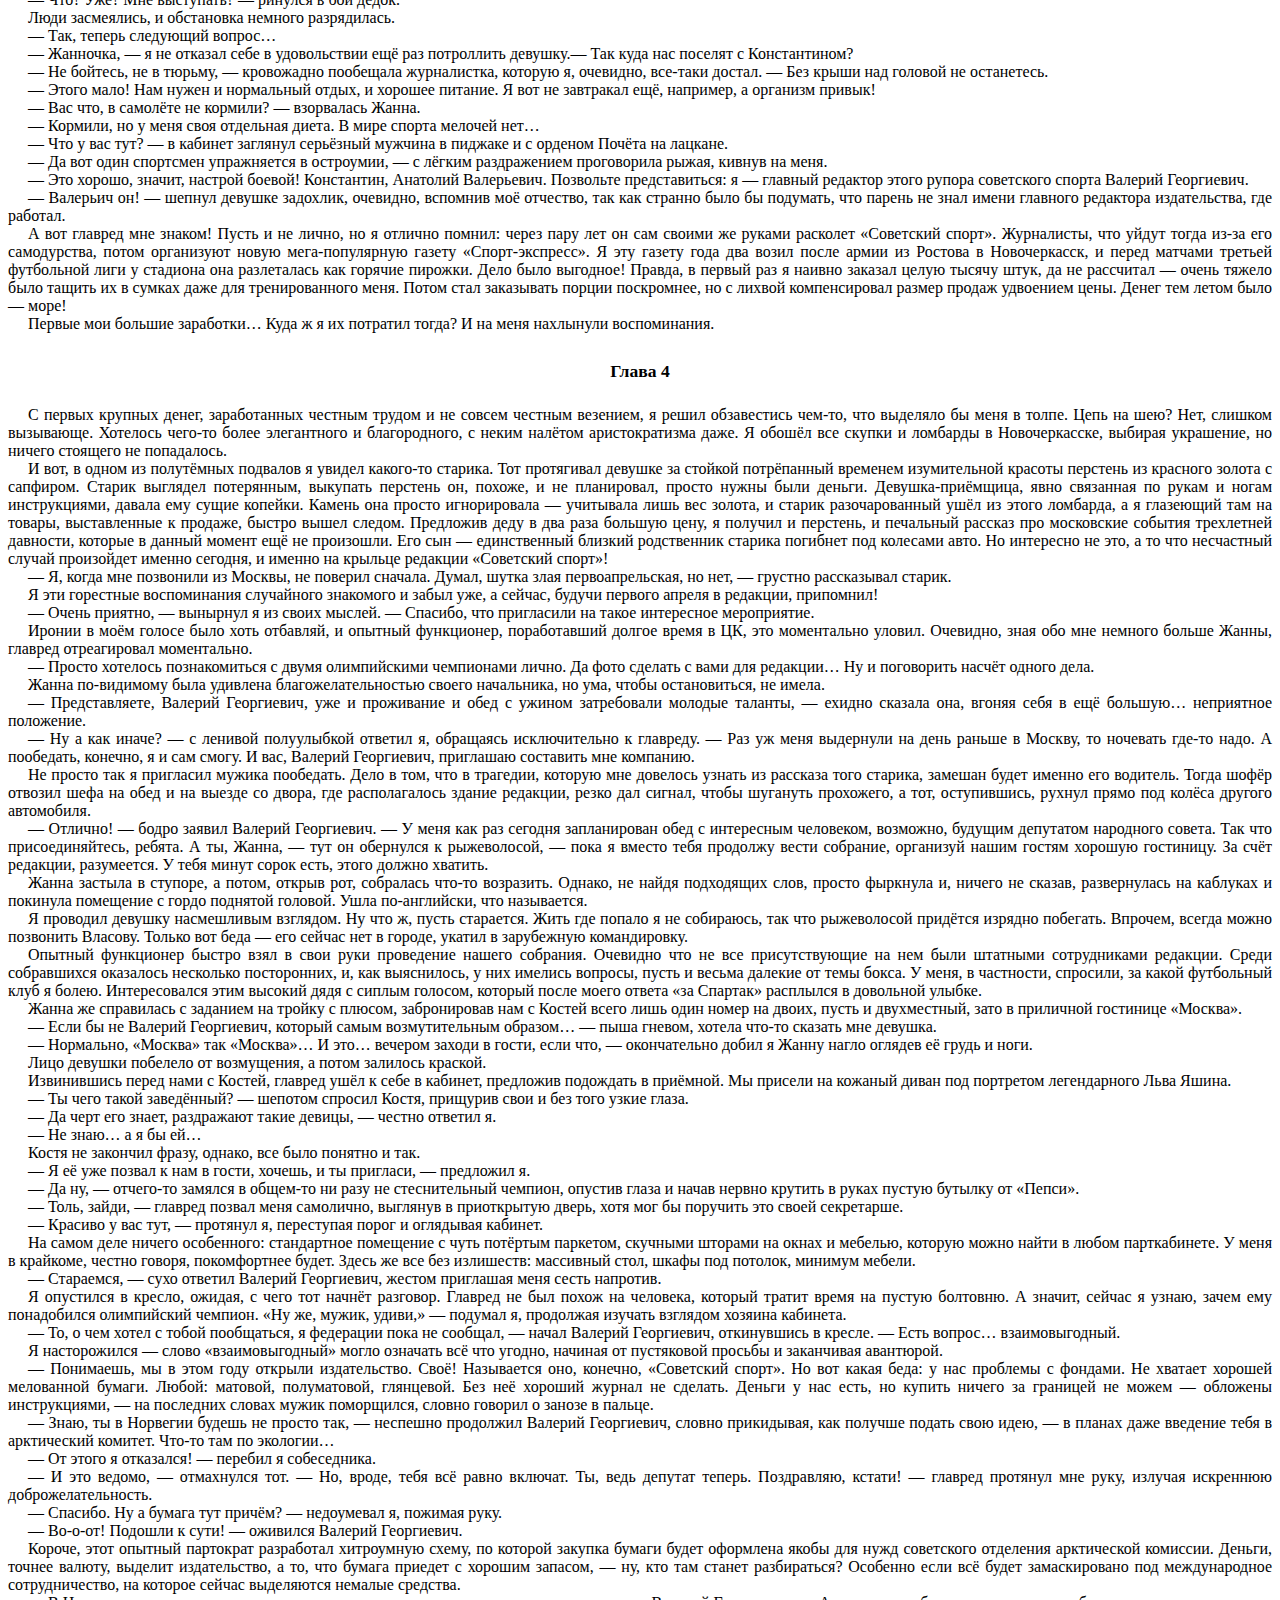
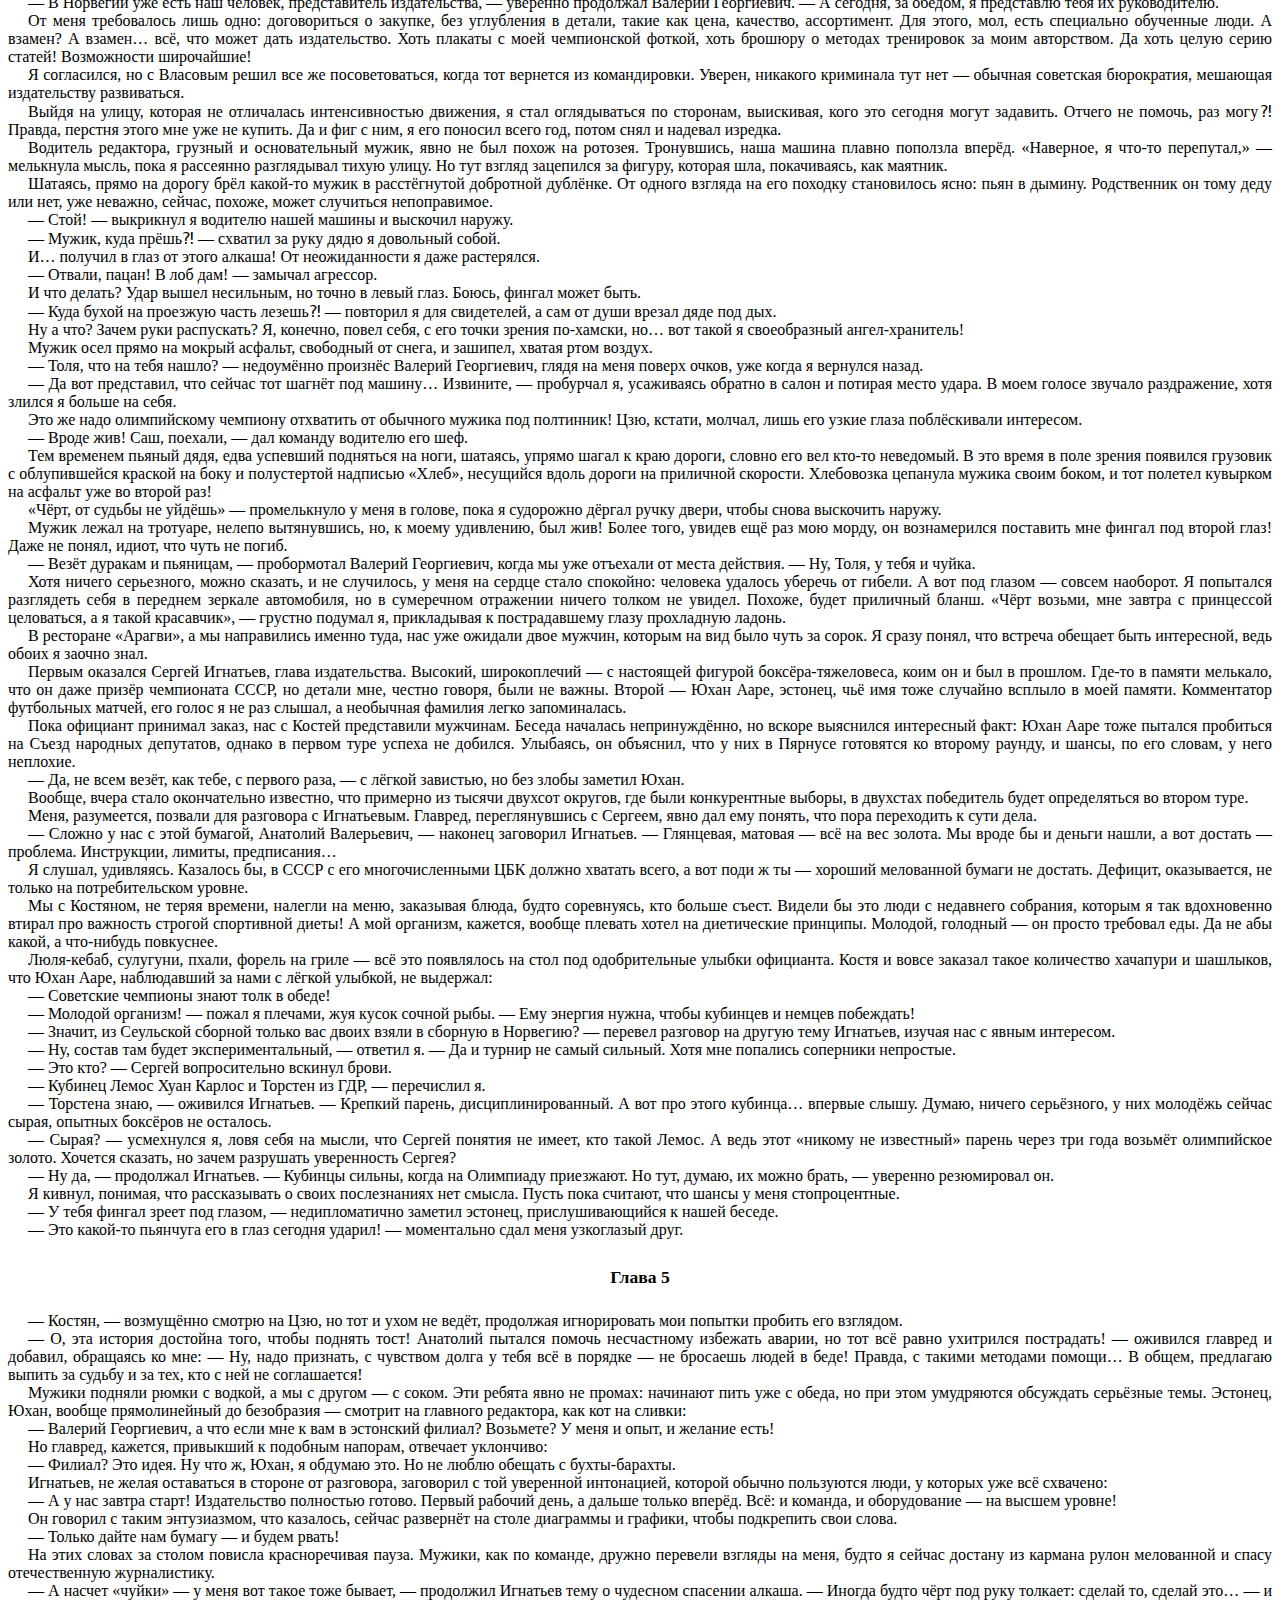
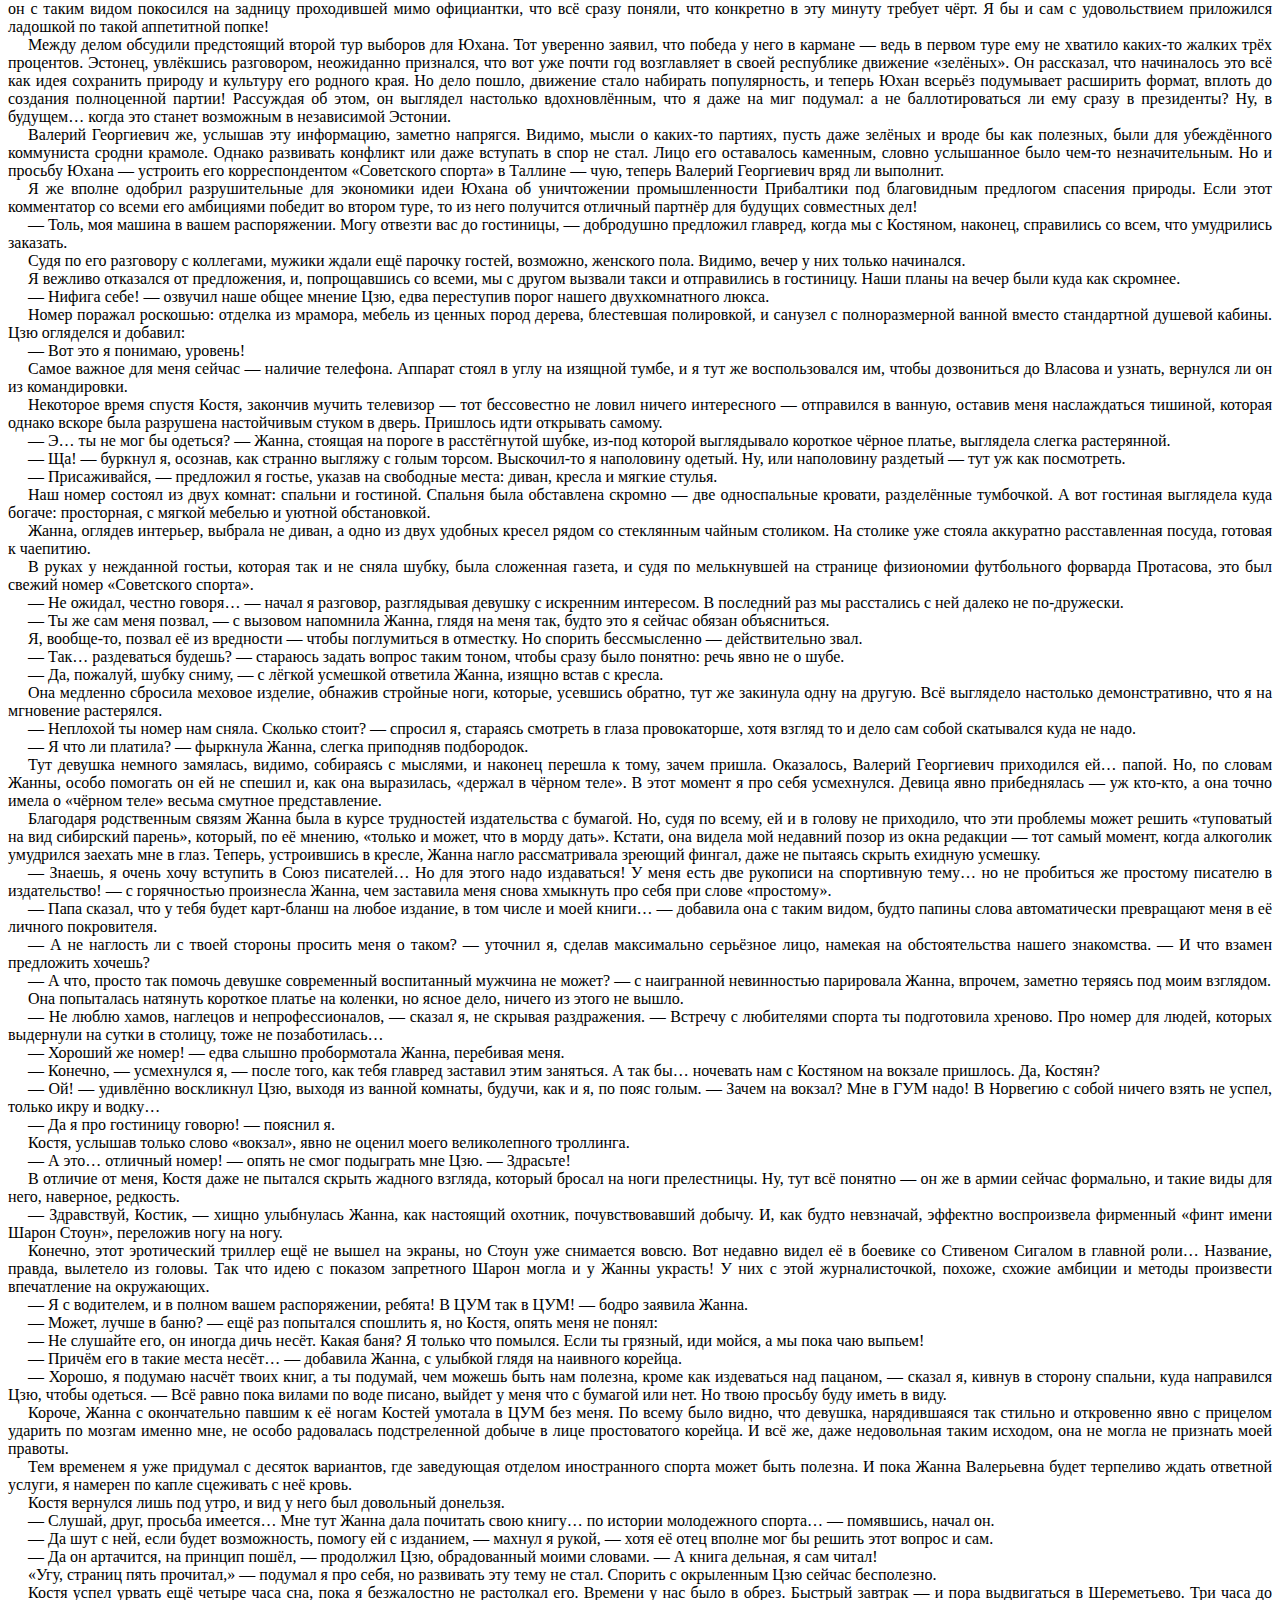
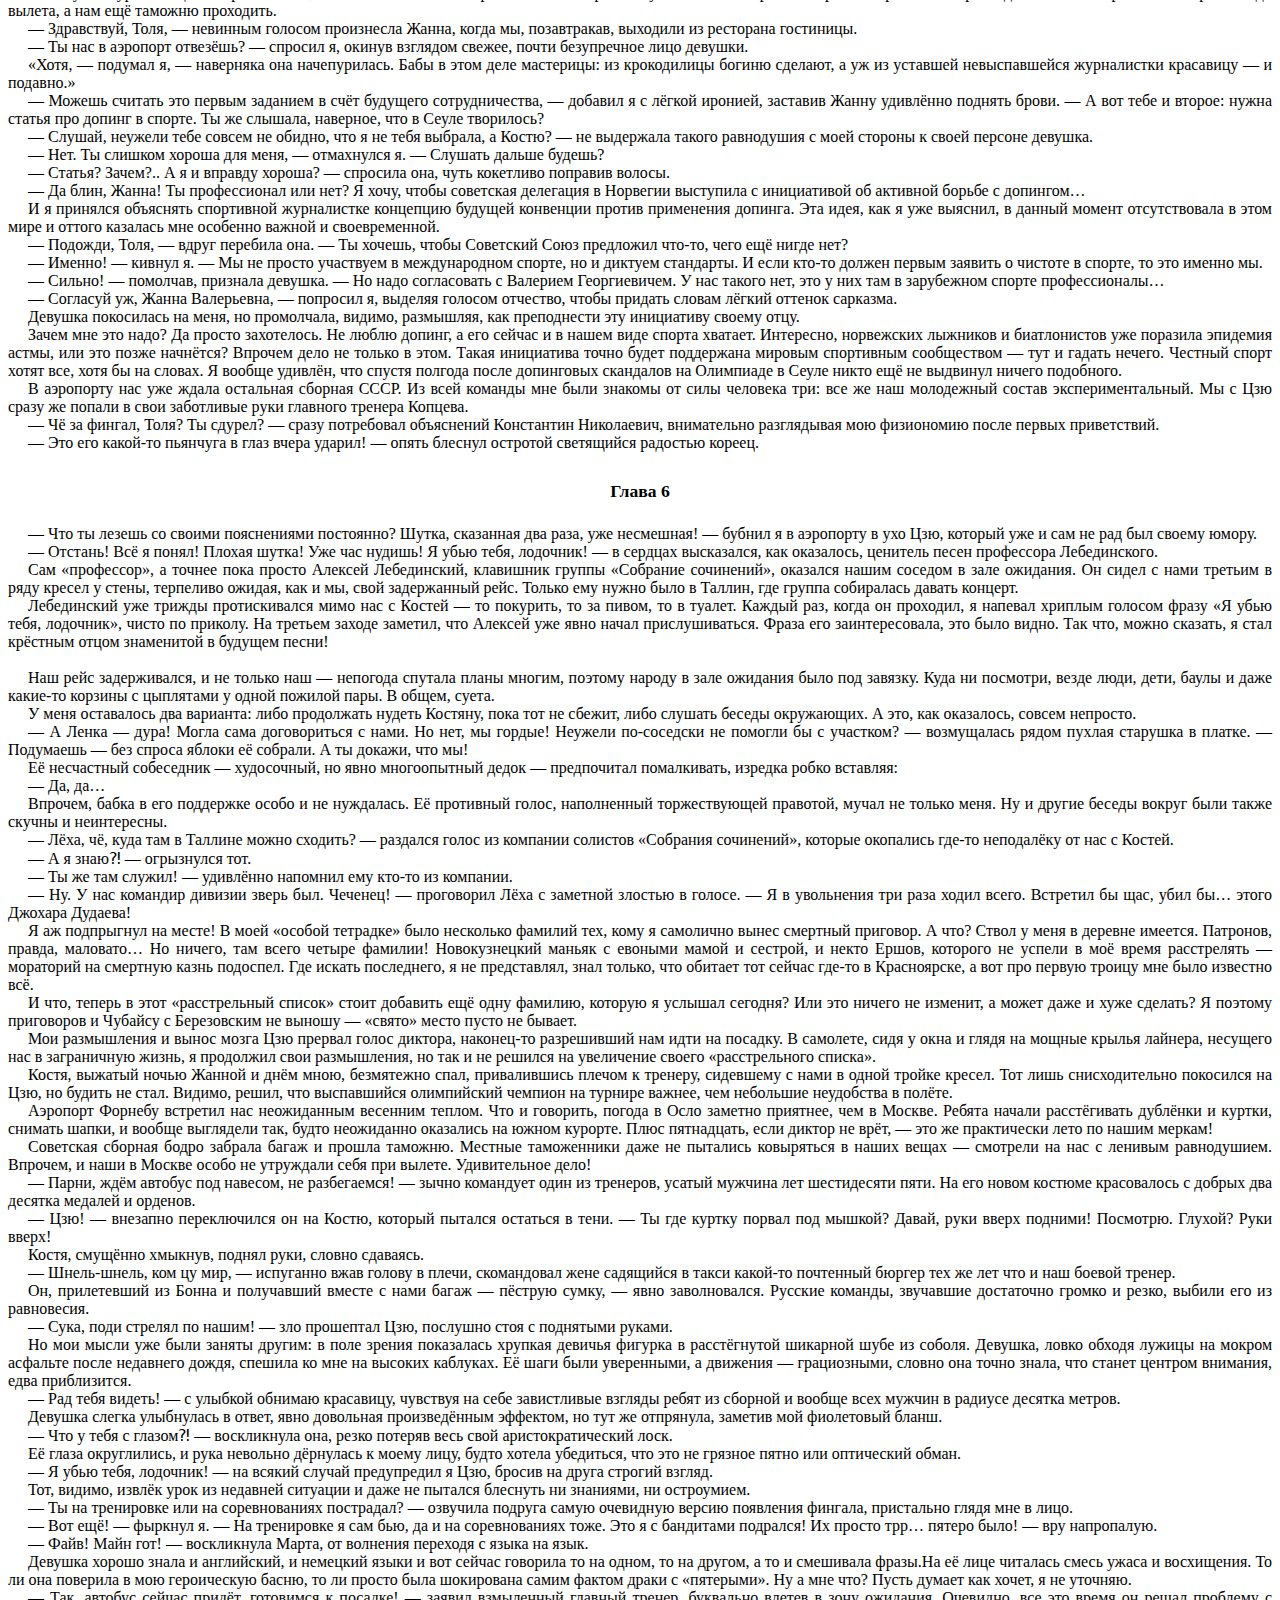
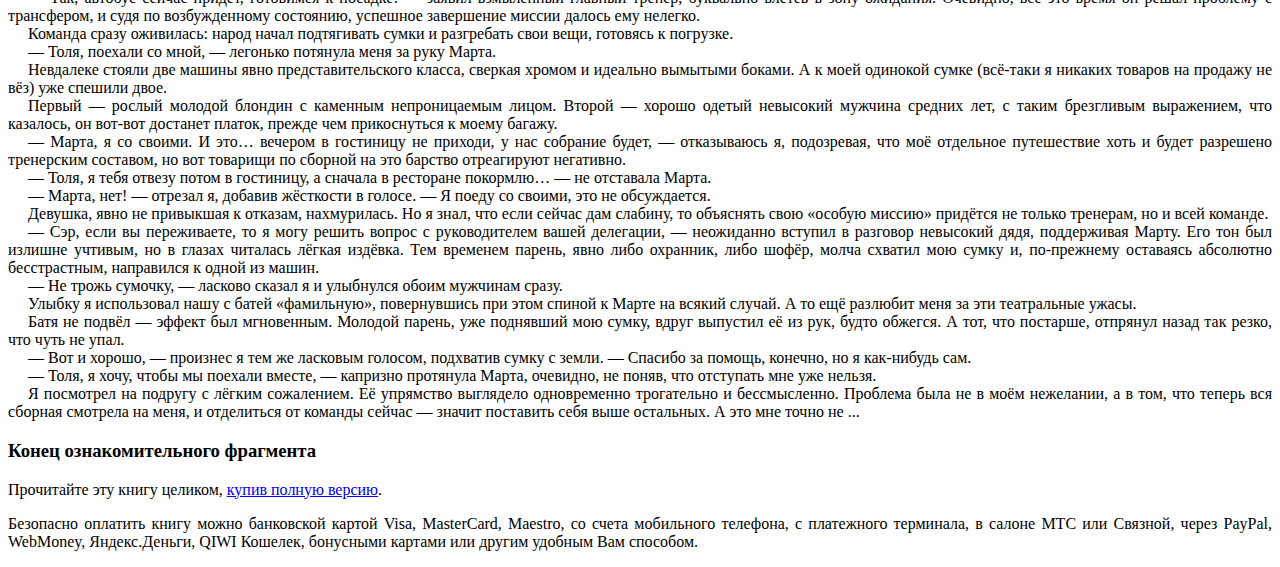
<file: media А/books/Игра на чужом поле.html>
<html><head><meta http-equiv='Content-Type' content='text/html; charset=utf8'>
<style>
BODY {text-align : justify }
p.book {text-indent:20px;  margin-bottom: 0pt; margin-top: 0pt;}
H1.book{ /* Book title */ font-size : 160%; font-style : normal; font-weight : bold; text-align : left; }
H2.book{ /* Avtor */ font-size : 100%; font-style : normal; font-weight : bold; text-align : left; padding-left : 1em; }
H3.book{ /* Title */  font-size : 110%; font-style : normal; font-weight : bold; text-align : center; padding-top : 11px;padding-bottom : 6px;}
H4.book{ /* Subtitle */ font-size : 100%; font-style : italic; font-weight : bold; text-align : left; }
.epigraph{margin-right:5em; margin-left : 25%;}
BLOCKQUOTE.book{ margin : 0 1em 0.2em 4em }
H5.book{ font-size : 100%; font-style : italic; font-weight : bold; padding-left : 2.5em;text-align : center; padding-top : 9px;}
DIV.book{text-align : justify}
DIV.poem{margin: 0.6em 0 0.6em 50px}
DIV.stanza{margin: 0.6em 0}
</style><title>Игра на чужом поле - Флибуста</title>
</head>
<body>

  <h3 class=book>
   Игра на чужом поле<br/>
  </h3>
  
   <a name=t1></a><h3 class=book>
    Глава 1<br/>
   </h3>
   <p class="book"><b>Глава 1</b></p>
   <p class="book">Столовая крайкома — сакральное место для проведения различных торжественных мероприятий. Вот и сейчас тут чествуют тех коммунистов и прочих жителей края, у кого в кармане уже есть заветный депутатский мандат, то есть тех, кто выиграл в первом туре или вообще был безальтернативно выдвинут от какой-нибудь общественной организации.</p>
   <p class="book">Я же победил в первом туре в упорной борьбе! Но сейчас, слушая торжественные речи и принимая поздравления со всех сторон, сквозь всеобщее ликование, память уносила меня в далекое прошлое.</p>
   <p class="book">Тот же март, того же 1989-го года. Молодой солдат с побитыми армейскими сапогами, лицо в пыли, руки обветрены и пахнут ружейным маслом. Тогда информация о первых в стране альтернативных выборах для меня была просто набором фраз из газетных передовиц на фоне караула и хриплого крика командира. Нынешние тронные речи и громкие аплодисменты казались бы этому человеку из прошлого чем-то, что его совершенно не касается. Все мысли в голове сводились только к одному — скорей бы дембель, ну или хотя бы отбой.</p>
   <p class="book">— Заслуженная победа, Толя! — пьяный голос Кашина, одного из моих подчинённых на новом месте работы, возвращает меня к действительности.</p>
   <p class="book">Странно, но в той жизни, что теперь кажется далёкой и пыльной, я не уважал депутатов — среди них не встречалось ни одного, кого можно было бы назвать приличным человеком. Но теперь… теперь, кажется, такие имеются. Я думаю об Илье, моём друге, которого я самолично протолкнул на Съезд народных депутатов СССР. Впрочем, здесь есть и другие достойные личности — или те, кто хочет казаться таковыми.</p>
   <p class="book">Март выдался у меня нервный — всё время приходится вертеться как уж на сковороде. Во-первых, новый тренер взялся за меня с рьяным усердием, готовя к будущему турниру в Норвегии. Во-вторых (да-да, это именно «во-вторых») — новая должность, с которой я совсем не знаю, что делать. Хозяйственник из меня тот ещё! Пашка, мой дядька, бывший замом на комиссии по выезду за рубеж, разбирается в этих делах куда лучше. Хотя какой он Пашка — Павел Игоревич Иванов, заместитель начальника хозяйственного управления крайкома КПСС. Звучит солидно. И вид у него соответствующий: аккуратный пробор, холодный взгляд, всё чин по чину. Не то что безусый коротко стриженный паренек с лицом, не обезображенным интеллектом. Это я про себя. Да уж, борода и усы у меня растут плохо, с этим прям беда.</p>
   <p class="book">В-третьих, все силы сейчас отданы заказу на евроокна из ФРГ, который сулит нашему кооперативу огромную прибыль. Евроокна теперь стали «Сибирскими окнами» — такой слоган придумали наши немецкие партнёры. Ну, им виднее, чем своих бюргеров завлечь. В их рекламном ролике ни медведь, ни ветер, ни снеговик залезть в окно не смогли. Но когда приехал Санта-Клаус, ему сразу же открыли. Причем открывала такая грудастая мамаша, что становилось ясно: раздача подарков ихним Дед Морозом может сорваться по причине занятости дедушки амурными делами. Отличный ролик получился! Уже неделю его крутят по местным каналам.</p>
   <p class="book">Ещё я переживаю за Бейбута, который вчера в финале чемпионата Западно-Сибирского военного округа получил нокаут и сейчас лежит в Н-ской больничке. Правда, говорят, сотрясения мозга у моего друга нет. Да и чему там сотрясаться⁈ Ха-ха.</p>
   <p class="book">Кстати, в последнее время на душе немного отлегло, после того как бабуле сделали операцию на сердце — и, слава богу, успешно. Ещё бы, ведь её оперировали в самой Кремлёвке! За это спасибо Власову, конечно. В тот злополучный день с бабушкой чуть не случилось несчастье — сердце прихватило. Но так удачно совпало, что скорая, которая приехала к соседям по улице, не забрала никого из них по какой-то причине, зато быстро доставила бабушку в райцентр.</p>
   <p class="book">Районная больница, конечно, не ахти какая, но врачи, взбодренные областным управлением здравоохранения, которое, в свою очередь, взбодрил сам Виктор Семенович, первый секретарь Ростовской области, из штанов выпрыгнули, но бабуле загнуться не дали. Старушка потом вспоминала, что столько внимания к себе не получала, наверное, с послевоенных лет. А сейчас вообще всё хорошо: в бабушкином сердце стоит импортный приборчик, который что-то там делает и бабулиной жизни ничего не угрожает. В общем, все закончилось благополучно, благодаря тому, что батя вовремя позвонил мне на мой домашний, я вовремя набрал Виктора Семеновича, тот — областного начальника, вернее, начальницу, управления, та — главврача, который уже дал волшебного пинка своим дежурным, на всякий случай вызвав на работу вообще всех штатных кардиологов и хирургов!</p>
   <p class="book">«Да, понедельник день тяжёлый», — признал я и засобирался ехать домой. Вообще-то, мне положен личный автотранспорт — черная «Волга», и исполком любезно выделил мне её, как полагается по должности, но я предпочитаю свою верную «восьмерку». На ней и езжу каждый день на работу и обратно. Чёрная «Волга» слишком уж бросается в глаза, а «восьмерка» — простая, своя, да и маневренная.</p>
   <p class="book">Моё хозяйственное управление ведает всем имуществом КПСС в Красноярском крае, и поэтому кабинет у меня — не чета прежнему. У кабинета имеется даже свой личный санузел и комната отдыха: небольшое помещение с диваном, столиком, холодильником и телевизором «Сони». Последний достался мне от разреза «Берёзовский», где сейчас практикуется обмен угля на японскую видеотехнику! Бартер называется. Я, разумеется, в своё время лично помог начальнику разреза с выездом за границу, и мои заслуги не забыли — хоть десяток телевизоров могу получить по закупочной цене. И пяток я уже купил на подарки. Один вот тут стоит, в комнате отдыха.</p>
   <p class="book">Мой кабинет — просторный, метров сорок квадратных, с высокими окнами и массивным столом, за которым я провожу совещания с руководителями подразделений. Секретарша Аня теперь работает и на меня, и на Пашку одновременно — его кабинет тоже выходит в приёмную, так что делим мы её поровну. Вообще, на первом этаже нами занято целое крыло. Коридоры здесь, как в лабиринте, а кабинеты заполнены людьми, чьи лица я пока знаю плохо — и десяти дней ещё не прошло с момента моего вступления в новую должность.</p>
   <p class="book">Уходя домой, захватываю сводку новостей, присланную сегодня. Она для служебного пользования, но раз в неделю мне теперь положено её читать. Из неё я узнаю о митингах в Кишинёве и Риге, случившихся ещё двенадцатого марта, и в Абхазии — восемнадцатого. Там требовали отделения от Грузии. А ещё в Москве был митинг в поддержку Ельцина, и что удивительно он оказался довольно массовым. Маховик событий, разрушающих Союз, крутится неумолимо, и плевать ему на Толю Штыбу с его послезнаниями. Как свернуть такую махину, как народное мнение, которое теперь рождается не в залах для собраний, а в беседах на кухнях и разговорах по душам за бутылкой? Вот так Ельцин и набирает свои висты, всё больше и больше. Кстати, он тоже депутат, как и Сахаров. Про Сахарова у меня в тетрадке запись есть, что тот умрет во время Съезда. Но я и пальцем не пошевелю, чтобы помочь.</p>
   <p class="book">Дома ещё раз пролистываю недельную сводку событий, которые не попали в общественные новости: Сын первого секретаря райкома напился и, взяв без разрешения папаши его автомобиль, с тремя своими дружками, также изрядно нетрезвыми, поехал в гости в соседнее село. Водитель встречного грузовика, пытаясь избежать столкновения, даже выехал на обочину, но водитель «Жигулей» был настолько пьян, что вообще едва ли соображал, куда направляется. Итог — все четверо в больнице. История скандальная, но, скорее всего, замнут. Кто станет трогать сына первого секретаря, когда можно закрыть глаза и спустить это дело на тормозах?</p>
   <p class="book">Или вот ещё: После возлияний по случаю рождения сына опрокидывается на легковом автомобиле коммунист и офицер КГБ некто Разин. Жертв, кроме самого Разина, нет, да и тот отделался лишь двумя переломами. Но и это происшествие решили замять, чтобы не портить репутацию офицера и партийного члена.</p>
   <p class="book">А этот случай куда трагичнее: парочка прелюбодеев угорела на заднем сидении в собственном гараже. История могла бы остаться обыденной, если бы не одно «но»: дамочка оказалась заведующей сектором крайкома ВЛКСМ, и замужем она была не за погибшим владельцем машины и гаража. Сие печальное происшествие решено было не выносить на публику — слишком уж неудобное совпадение для партийной верхушки.</p>
   <p class="book">Так и выглядит нынешняя мораль в обществе: есть каста неприкасаемых, для которых правила существуют лишь на бумаге. Но Шенин… ему плевать на блатных, он может наказать любого. Вот только у нашего первого и без того дел хватает.</p>
   <p class="book">А вот эта новость весьма любопытная: «Совет Министров СССР принял постановление о переводе государственных специализированных банков СССР на полный хозрасчет и самофинансирование!» Это минус для нас, или плюс? Позвонить Косой в Абакан, что ли? Хотя спит она уже наверняка. Да и мне пора. Зачитался.</p>
   <p class="book">Я выключаю свет и, едва голова касается подушки, мгновенно проваливаюсь в сон. Но этот покой длится недолго. Резкий звонок, отвратительный и навязчивый, разрывает тишину, и во мне вскипает дикое желание схватить телефон и швырнуть его об стену. Да! Я опять баловался и установил в телефоне новый сигнал. Из двадцати шести вариантов в его памяти именно этот оказался самым мерзким.</p>
   <p class="book">— У аппарата, — зеваю я, отмечая в уме на всякий случай, что успел сегодня днём переговорить и с бабулей, и с отцом, и даже с младшей сестрёнкой.</p>
   <p class="book">— Ленка рожает, — коротко проинформировал меня несомненно бухой Илюха.</p>
   <p class="book">Он ещё на торжественном ужине прилично вмазал, в отличие от меня, и, в момент нашего с ним расставания, имел планы поехать с кем-то в ресторан. С разрешения жены, конечно.</p>
   <p class="book">А ведь рано той рожать ещё! Я прикинул по срокам… месяцев семь, ну семь с половиной. Рано!</p>
   <p class="book">— В каком роддоме? — спрашиваю я, глядя на наручные часы, стрелки которых показывали одиннадцать часов и шесть минут.</p>
   <p class="book">— Во втором. Недоношенный же, — голос будущего отца погрустнел.</p>
   <p class="book">— Еду, — сообщаю собеседнику и, не слушая его возражений о том, что роды могут продлиться до утра, быстро собираюсь и, не связываясь с вызовом такси, бегу в гараж.</p>
   <p class="book">Дороги были свободные, так что до правого берега, в район Предмостной площади, где находился второй роддом, я добрался быстро. Но на входе застрял: несмотря на мои корочки, пробиться внутрь не удавалось. Вахтёр — дедок-фронтовик, с виду крепкий и абсолютно в здравом уме, оказался неприступной стеной. Он явно не боялся ни чинов, ни громких фамилий.</p>
   <p class="book">— Утром приходи, папаша, — дышит на меня перегаром мужик лет семидесяти. — И смотри не ори под окнами! Спят девоньки.</p>
   <p class="book">— Сазоныч, пусти его, — слышу знакомый голос Лукаря.</p>
   <p class="book">Конечно, без пяти минут дед тоже тут. И по взгляду, которым он одаривает нетрезвого Илюху, ясно: последний где-то серьёзно косякнул.</p>
   <p class="book">— Представляешь, Леночка поскользнулась во дворе, пока этот «муж-ж-жчина»… — Лукарь выплюнул слово с такой презрительной интонацией, что у Илюхи глаз дёрнулся — шлялся где-то и бухал. Ходить с женой надо по гололёду и под руку её держать!</p>
   <p class="book">— Меня Лена отпустила! — недовольным голосом возразил Илюха, но в глаза не смотрит, сам, очевидно, переживает.</p>
   <p class="book">— Да всё хорошо будет, Валерий Ильич. Это ж Ленка, она везучая. Да и сама она решает, с кем ей ходить, пока Илья на работе, — привожу аргументы я, пытаясь смягчить атмосферу, ведь на друга больно смотреть.</p>
   <p class="book">— Вечер уже был, когда она упала! — Лукарь-старший, немного остыв, признаёт за дочкой её самодурство, причём самолично им выпестованное.</p>
   <p class="book">— Могла и днём упасть. Теперь-то что? Будем держать за неё кулачки. Илья, есть чего? — перевожу я разговор, с надеждой глядя на Илью.</p>
   <p class="book">— Есть. Только ни закуски, ни стаканов, — оживился Илья, доставая из распахнутой куртки пузырь беленькой.</p>
   <p class="book">Ситуация, конечно, напряжённая, но глоток спиртного мог бы хоть немного разрядить обстановку. Сидим мы в полумраке коридора на первом этаже, кроме нас тут никого нет. Ну, вахтёр только косит в нашу сторону нетрезвым взглядом.</p>
   <p class="book">— Мне дай тоже! — бурчит полковник, но на Илью вроде больше не крысится и принимает бутылку «Столичной» без чванства.</p>
   <p class="book">Лукарь отхлебывает прямо из бутылки, не морщась, и, передавая пузырь мне, обращается к вахтёру:</p>
   <p class="book">— Сазоныч, дай стакан. Есть у тебя наверняка, я знаю. А то сидим как на поминках, даже не чокаемся!</p>
   <p class="book">— Тащ полковник, ты бы не каркал! — недобро сказал Илья.</p>
   <p class="book">— И правда, чего это я? Извини, зятёк, — натурально пугается полковник.</p>
   <p class="book">— Какой он тебе зятёк — сын, считай! — шучу я, принимая от Сазоныча, кроме трёх стопок, ещё и полкруга ливерной колбасы.</p>
   <p class="book">Я такую не ем, но для закуси пойдет. Хотя, судя по тому что колбаса со шпиком — это второй сорт. Третий ещё хуже будет.</p>
   <p class="book">— Фу! Как её пить? — недоумевает Валерий Ильич. И я с КГБшником солидарен. Водка оказалась противно теплой. Да ещё колбаса… то ли одеколоном отдаёт, то ли вообще мылом — у деда в тумбочке неизвестно что за оружие массового поражения лежит. Но все же выпил. Как в том анекдоте: «Водку? Теплую? Из мыльницы? Конечно, буду!»</p>
   <p class="book">— Недолюбко кто? — вниз спустилась дородная и мрачная, как все советские граждане, когда им надо работать, врачиха с каким-то листком в руках.</p>
   <p class="book">— Он! — мы с полковником дружно сдали Илью.</p>
   <p class="book">— Сын у вас. Кило восемьсот сорок, тридцать семь сантиметров, — сообщила она и протянула Илье листок. — Вот, жена записку черкнула.</p>
   <p class="book">— Ура! — негромко вякнул я.</p>
   <p class="book">— Что с ребёнком? — бросился к врачихе взволнованный полкан.</p>
   <p class="book">— Всё хорошо. Под присмотром он. Роды лично главврач принимал. Глаз не спустим! — отрапортовала врачиха, очевидно, будучи в курсе, кто это такой перед ней. Ну, хотя бы примерно догадываясь. — Но к роженице и ребёнку нельзя. Утром можем пустить… к мамаше.</p>
   <p class="book">— Ну что, до утра ждём? — Лукарь вырвал пузырь у меня из рук и ловко налил всем по стопке.</p>
   <p class="book">— Не надо. Лена пишет, чтобы мы домой шли, — рассеянно произнёс Илья, разглядывая кривые строчки записки. — Завтра после обеда плеер привезти просит, и кассеты. Там… «Ласковый май», «Мираж».</p>
   <p class="book">— Да? А что ещё пишет? — с интересом спросил дед, наклоняясь ближе.</p>
   <p class="book">— Пишет, что второго я сам рожать буду, — почти протрезвевший Илья расплылся в широкой улыбке.</p>
   <p class="book">— Надо будет — родишь! А насчёт «домой»… не по-людски это, да и время ещё детское! Что, сынок, поедем, отметим рождение нового гражданина СССР?</p>
   <p class="book">— А давай, батя! — Илья в чувствах обнимает Лукаря. — Толян, ты с нами?</p>
   <p class="book">— Ну вот и молодцы! А то «зятёк», «зятёк»! Поехали! Машина в вашем распоряжении, только я стопку уже намахнул, боюсь, гаишники заловят, — шучу я.</p>
   <p class="book">— Было бы интересно на это посмотреть, — смеётся Валерий Ильич, и плечи его трясутся от хохота. — Но поедем мы на моей служебной. Она же с водителем… А то будет как с Разиным. Этот опёздл с радости по новорождённому так насинячился, что ходить не мог. Ехать, правда, мог, но недалеко. Теперь вот думаем, куда его сослать. Ну, когда выздоровеет.</p>
   <p class="book">— Может, никуда не надо⁈ Радость же у человека, — попробовал заступиться за Разина Илья.</p>
   <p class="book">— Надо, Федя, надо! Ладно, сам пострадал, а если бы сбил кого? Пьяный за рулём — преступник! — строго сказал я, взъерошив другу волосы.</p>
   <p class="book">— Гениально! Толя, это то, что надо! — вдруг Лукарь уставился на меня пронзительным взглядом. — А у меня к тебе будет отдельное поручение!</p>
   <p class="book">— Маленькое, но очень ответственное? — усмехнулся я.</p>
   <p class="book">— Мы по этому случаю проводим мероприятие с нашими сотрудниками. Выступишь от крайкома с речью? Ну, по поводу трезвого образа жизни. Ты ведь не пьёшь, я знаю, совсем, — предложил Лукарь.</p>
   <p class="book">— Толян! Что ты её греешь⁈ Пей! За Валеру пей, за сына моего! — не в тему влез Илья, которого, кажется, снова начало развозить.</p>
  
  
   <a name=t2></a><h3 class=book>
    Глава 2<br/>
   </h3>
   <p class="book">— Да выпью я, выпью, — отмахиваюсь от назойливого друга и снова обращаюсь к полковнику:</p>
   <p class="book">— Но, Валерий Ильич, не возникнет ли проблем из-за того, что я увижу лица ваших сотрудников? Мало ли… секретка.</p>
   <p class="book">Лукарь нахмурился, а потом прыснул:</p>
   <p class="book">— Толик, ну откуда у тебя такие, прости, фантазии? «Семнадцать мгновений весны» насмотрелся? Или, может, начитался шпионских романов? Никаких секретов — кому нужны эти физиономии. На семинаре всего ничего народу будет — штаты-то у нас небольшие, не добираем.</p>
   <p class="book">— Да, фильм хороший, — вдруг вставил своё слово Сазоныч, строгий вахтёр с фронтовым прошлым, который, судя по всему, уже намахнул «рюмочку с тревожного» — заначки на случай особых переживаний. — Хоть сто раз смотри. Вот его бы стоило ещё раз показать…</p>
   <p class="book">Дед явно был с крепким характером, но в этом своем закутке, где водка не переводилась благодаря без конца приезжающим посетителям, каждый из которых так и норовил «от души отблагодарить», не спиться — дело не из лёгких. Тут ведь любой стойкости надолго не хватит, если весь день тебе предлагают «по чуть-чуть» и каждому надо угодить.</p>
   <p class="book">— Ну, раз так, почему бы и нет? Только скажите, в какое время уложиться и на чём акцент сделать, — согласился я, прикидывая, что отказать Ленкиному, а теперь ещё и, как выяснилось, Илюхиному бате в таком пустяке было бы невежливо с моей стороны.</p>
   <p class="book">— Главное — по делу и покороче, знаешь, без всякой канцелярщины. Тут слово хорошее, с живинкой, куда важнее. Ну и без морализаторства — это они сами, ежели что, вставят, — похлопал меня по плечу Лукарь.</p>
   <p class="book">И мы отправились отмечать радостное событие ко мне на квартиру. Как оказалось, новоиспечённая бабушка — жена Валерия Ильича — идею совместного застолья не поддержала, но мужу перечить не стала, но чего ехать в таком разе? Конечно, можно было бы посидеть и у Илюхи, но всё решила литровая бутылка текилы у меня в холодильнике, причём импортной. Сама текила у нас в крае ещё редкость, так что Валерий Ильич оживился, как только услышал про этот трофей. Ну и по логистике ко мне ближе — Илья же мой сосед по дому.</p>
   <p class="book">А машину мне обещали пригнать утром во двор. Завтра утром на работу, да и спортивный режим обязывает, поэтому много пить я не собирался, Но, глядя на Илюху и Лукаря, которые сияли счастьем так, что вся кухня казалась светлее, плюнул на все и решил: пусть один раз будет исключение. Человек родился — событие нерядовое! Поднять пару стопок за здоровье пацана и его мамаши можно себе позволить.</p>
   <p class="book">Наклюкавшись, мы хором затянули задорный мотивчик: «Пусть бегут неуклюже…». Только вот радость нашу разделили не все. Соседка снизу, причём не прямо подо мной, а этажом ниже, решила высказать своё мнение по этому поводу всей мощью многоэтажного лексикона, когда Лукарь вышел на балкон покурить. Настроения это ему не испортило, а вот звонок в дверь несколькими минутами позже нас насторожил. Мы никого не ждали. Неужели баба милицию вызвала? Да и не шумели мы сильно, хотя у всех свой порог чувствительности к звукам, да ещё часа в два ночи!</p>
   <p class="book">И точно — за дверью обнаружился усатый мент плотного телосложения. Было ясно, что он в данный момент не на службе: на нём была расстёгнутая шинель майора, под которой виднелась тельняшка. Короче говоря, дядя был явно не по форме одет. Рядом с ментом стояла растрёпанная, недовольная, но при этом довольно симпатичная женщина — из тех, кого злость только красит. Майор, судя по цвету лица и крепкому амбре, точно выпивал, то есть занимался тем же, чем и мы.</p>
   <p class="book">— Вот он на меня гавкал с балкона! Ну-ка накажи его! — возбуждённо потребовала дамочка, указывая на Лукаря.</p>
   <p class="book">— Э-э-э… — пьяный, я не сразу смог подобрать слова, чтобы извиниться и пообещать больше не шуметь.</p>
   <p class="book">— Документы, граждане! — веско потребовал майор, застёгивая шинель.</p>
   <p class="book">— Ну что, будешь и дальше на меня лаять? — торжествующе произнесла соседка, всем видом показывая, что теперь-то она наверняка получит удовлетворение за «причинённые ей страдания». Судя по разнице в возрасте и уверенности, это, похоже, дочь майора.</p>
   <p class="book">— Ну, допустим, гав! — весело ответил Лукарь, вытаскивая свою красную книжечку, на обложке которой поблёскивали золотые буквы.</p>
   <p class="book">— Сын у меня родился сегодня! — вставил Илья, пьяно покачнувшись и вцепившись в дверную ручку. — Или… стоп! Или вчера? Батя, а когда он родился? До двенадцати-то было или уже после?</p>
   <p class="book">— Извините, товарищ полковник! — пробормотал майор, лицо которого стало невероятно густого оттенка, испуганно посмотрев на корочки, словно это была гадюка.</p>
   <p class="book">Минут через десять совместными усилиями мы решили, что сын и внук всё-таки родился уже сегодня, 31-го марта. Это общее постановление одобрили все, включая майора Николая Петровича — или «Коляна», как он велел называть себя, когда его злая и недовольная дочь (как я и предполагал!) ушла домой. Теперь мы выпивали уже вчетвером и по делу — в честь новорождённого гражданина!</p>
   <p class="book">Мент этот приехал из района по делам и Лукаря знал заочно, поэтому не погнушался выпить с нами — всё равно ему завтра домой ехать, и он планировал всю дорогу спать, так как был на служебной машине с водителем.</p>
   <p class="book">— Ты пойми! — с надрывом басил Колян. — Нет справедливости на свете! Нет, ты только послушай: мы, оказывается, оккупанты и враги!</p>
   <p class="book">И майор поведал нам историю своего брата, который живёт в Тбилиси и недавно поругался с соседями. Те бросили в его адрес оскорбления: мол, «уезжайте, оккупанты, с нашей земли».</p>
   <p class="book">— Оккупанты! Да какой он оккупант, если у брата всё там — дом, земля, родные⁈</p>
   <p class="book">Мой уже пьяный мозг в этот момент сдался, и я ляпнул:</p>
   <p class="book">— А вообще в Грузии сейчас как? С Абхазией воюют?</p>
   <p class="book">— Толь, ты чего? Какая война? Не допустим этого, — возмутился КГБшник.</p>
   <p class="book">— Как? Митинг разгоните, и всё решится? — не унимался я, понимая, что забегаю вперёд.</p>
   <p class="book">— Ты про Абхазский митинг? Тут работать надо с умом, аккуратно, — Лукарь поморщился, словно от зубной боли.</p>
   <p class="book">— Не только про него, а и про молдавский, и тбилисский, и что в Прибалтике творится… — упрямо продолжал я, припомнив сводку отчета.</p>
   <p class="book">— Валера прав! Отправим туда полк дивизии Дзержинского… и нету демонстрантов! — поддержал этот пьяный базар Николай.</p>
   <p class="book">— А в Тбилиси ничего и не было… Ты откуда это взял? — удивился Лукарь, пропустив мимо ушей слова про полк.</p>
   <p class="book">Точно! Не было! Я попытался вспомнить: весной 89-го я был в армии, но на летнюю форму мы ещё не перешли, значит, митинг, ну тот, с жертвами, который разогнали, прошел где-то до 16-го апреля. Вот я лопух, проговорился. Надо спасать ситуацию!</p>
   <p class="book">— Так… просто слышал разговоры о том, что, мол, надо на митинг идти, независимость требовать… — попытался оправдаться я, но получилось ещё хуже.</p>
   <p class="book">— Так! Давай подробнее: где слышал и что конкретно? Толя, это не для протокола, просто для меня, — попросил Лукарь, когда мы с ним пошли в зал искать ещё что-нибудь, что горит.</p>
   <p class="book">Была у меня где-то заначка…</p>
   <p class="book">— Не для протокола? Грузины не хотят отпускать Абхазию, а те требуют! Читал последнюю сводку?</p>
   <p class="book">— Ну, допустим, — мотнул головой дознаватель.</p>
   <p class="book">— Вот и взорвётся всё это рано или поздно. И поверь — милиция здесь может только хуже сделать, включая эти ваши полки Дзержинского! Там срочники, им что скажут, то они и сделают. Ох, Валерий Ильич, на сердце неспокойно, может, и выдумываю, — сглаживаю тему я.</p>
   <p class="book">— Да я и сам так считаю. Умный ты парень! И непростой! Всегда об этом догадывался. Другое дело, что команду должен самый верх дать… — Лукарь выразительно посмотрел на потолок, словно мог там, через этажи, разглядеть Кремль, имея в виду, конечно, Горбачёва. Ну, не бога же! Валерий Ильич — человек партийный и атеист, и даже в теории к мистике не склонный.</p>
   <p class="book">— Батя, ну что вы всё о делах да о делах! Давайте за сына! — в зал ввалился Илюха, и разговор с неудобной темы сменился на приятную.</p>
   <p class="book">Тем более, презентованный мне Конём самогон нашёлся. На кедровых орешках, двойной перегонки! Высший сорт! Все как и обещал Егор.</p>
   <p class="book">— Вещь! — дружно оценили напиток мужики.</p>
   <p class="book">Сидели часов до четырех, потом Илья уснул, а офицеры разошлись по домам. Коля пошёл к дочке, у которой был в гостях, а Валера к жене поехал. Машина-то во дворе все это время его дожидалась! «Бедный водила», — представил я шофера, зябнущего в тёмном дворе, пока в тепле его пассажир обсуждал судьбу Союза под чудо-самогон от Конева.</p>
   <p class="book">Машину подали ровно в семь тридцать, так что поспать удалось всего часа три, не больше. Глянул на Илюху, безмятежно раскинувшегося на диване — пускай дрыхнет, будить не стану. Ключи от моей квартиры у него есть — проснется, сам закроет.</p>
   <p class="book">Водитель — парень молодой, лет двадцати пяти, наверняка офицер, хоть и в штатском — аккуратно отвёз меня на моей же «восьмёрке» на работу.</p>
   <p class="book">На Аньку не дышу, сам чувствую, как перегаром от меня тянет. Да ещё голова раскалывается. Ну не алкоголик я, поэтому с похмела болею.</p>
   <p class="book">— Ох ты! Рассольчик будешь? У нас в холодильнике огурчики маринованные, — Анька с пониманием пододвинула ко мне стакан с крепким чаем.</p>
   <p class="book">— Тащи! Когда бюро? В девять?</p>
   <p class="book">— Так отменили же! На понедельник перенесли! — обрадовала меня Малова.</p>
   <p class="book">Вот это поворот! Ну и зачем я сегодня на работу приперся?</p>
   <p class="book">— Чёрт! Ладно, тогда уже без меня, я ведь в воскресенье улетаю на соревнования.</p>
   <p class="book">— И это тоже перенесли. На субботу тебе билет взят — звонили из федерации, попросили прилететь на день раньше, — Анька сверилась с записями.</p>
   <p class="book">— В Норвегию тоже билеты поменяли? — оживился я.</p>
   <p class="book">— Нет, всё как планировали — в воскресенье после обеда вылет.</p>
   <p class="book">— Так мне гостиница будет нужна с субботы на воскресенье. Что ещё? Говори уже.</p>
   <p class="book">— Сказали, что тебя там встретят. Я спросила насчёт номера…</p>
   <p class="book">— Да шут с ним, сам устроюсь, если надо, — отмахнулся я.</p>
   <p class="book">Сразу уехать не получилось — меня дернул к себе Шенин и стал накручивать по поводу будущих соревнований. Видно было, что шеф в меня верит, но имелся какой-то второй смысл в его словах… Что именно выяснилось уже перед самым моим уходом:</p>
   <p class="book">— Хороший ты парень, Толя, но с бабами там поаккуратнее будь!</p>
   <p class="book">Напевая про себя песенку из репертуара Владимира Семеновича — «Там шпионки с крепким телом…», еду домой. Делать мне до завтрашнего утра совершенно нечего, поэтому намыливаюсь вместе с Ильей, которому дали отгул по случаю рождения ребенка, к молодой мамаше в роддом.</p>
   <p class="book">Вахтёра-алкаша сменила пожилая благообразная нарядная женщина. Как-никак, она лицо роддома! У входа уже толпились посетители — молодые отцы и целые компании родных и друзей, поэтому сразу зайти внутрь не удалось — выносили новорожденного. Торжественно открылась дверь и две улыбающиеся врачихи вынесли сверток, перевязанный голубой лентой, а значит, пацан это! Традиции у нас живучи, была бы девка — ленточка была бы розовая. Присутствующие громкими криками встретили пополнение в семействе, а папаша, нескладный молодой парень, вместо того чтобы взять малыша, рванул к жене, которая тихонько шла следом. Мордашка у молодой мамы была измученная — настрадалась, наверное. Впрочем отец и другие родственники, судя по их помятым лицам, тоже страдали, но по другой причине.</p>
   <p class="book">— Эх, скорей бы сына увидеть, — прыгал за спиной молодым козликом мой друг.</p>
   <p class="book">— Не положено! Передачку возьмём, а пропускать не пропускаем! — встретил нас внезапный барьер в коридоре. Прямо перед ступеньками наверх был ещё один пост, и там стояла бабища весом килограммов этак сто двадцать.</p>
   <p class="book">— Со мной можно, — услышал я за спиной голос Валерия Ильича, который пришёл увидеть другого Валерия Ильича и не дал мне проверить силу моего удостоверения.</p>
   <p class="book">Но советская медицина меня в этот раз удивила — к ребёнку нас все же не пустили!</p>
   <p class="book">— Нельзя пока. Мы покажем вам его в окошко в палате.</p>
   <p class="book">— С улицы? — затупил Илья.</p>
   <p class="book">— Нет. Окно в коридор выходит, — ласково улыбнулась главврач.</p>
   <p class="book">Кем была роженица, доктор явно в курсе. Это было заметно и по палате, куда нас пустили. Ленка сидела на кровати, а обе соседние койки были аккуратно заправлены и пустовали. Видимо, для такой пациентки палату заранее «разгрузили». Перед Лукарь-Недолюбко стояла тарелка с кашей и гранёный стакан с чаем, в руке она держала кусок хлеба с маслом. Увидев нас, девушка встрепенулась, и масло тут же шлёпнулось на простыню.</p>
   <p class="book">— Ничего страшного, — опять же ласково, так, как и бабуля со мной в детстве не говорила, пропела главврачиха и крикнула в коридор кому-то: — Зоя, убери здесь.</p>
   <p class="book">— Ой! — смущённо улыбнулась Ленка.</p>
   <p class="book">— Холст, масло — получилась картина маслом, — не удержался я от шутки.</p>
   <p class="book">— Ха-ха! — заржал Илья, то ли от моей остроты, то ли просто отпустило парня, как только жену увидел.</p>
   <p class="book">Роды Ленке дались непросто, это сразу бросалось в глаза: красные от усталости глаза, искусанные губы, спутанные от пота волосы. Но держится бодрячком! Молодая мамочка оживлённо начала рассказывать, как всё прошло, а мы втроём стояли рядом, молча слушая и улыбаясь.</p>
   <p class="book">Малыша нам всё-таки показали через большое окно, ведущее из палаты в коридор. Так… ничего необычного — человечек, сморщенный и крохотный. Но как же он вдохновил отца и деда на продолжение банкета! Мне пришлось буквально отбиваться, ведь завтра утром у меня самолёт в Москву!</p>
  
  
   <a name=t3></a><h3 class=book>
    Глава 3<br/>
   </h3>
   <p class="book">Неплохо выспавшись в самолёте, я, наконец, выбрался из этой летающей консервной банки, чувствуя себя почти заново родившимся. Утро первого апреля встретило Москву по-зимнему сурово — морозно, с порывами ветра, да ещё и густым снегопадом. И вот стою я на этом столичном холоде и понятия не имею, куда направиться дальше.</p>
   <p class="book">Конечно, меня пообещали встретить, когда звонили на работу Аньке, но кто именно и где с ними надо пересечься — не указали. Из федерации бокса, значит? Доброжелатели, значит? А то, что сегодня первое апреля… Вот и думай, не шутка ли это? Ха, таких шутников бы…</p>
   <p class="book">Телефонов сотовых нет, багаж я уже получил и сейчас смотрю на падающий мокрый снежок за стеклянной дверью здания аэропорта, не решаясь выйти на улицу к бомбилам. А выйти все же придётся, ведь вылет в Норвегию только через сутки. Там-то, надеюсь, таких накладок не будет. Но целые сутки в аэропорту проторчать мне не улыбается.</p>
   <p class="book">Решившись наконец, я открыл стеклянную дверь и уже было собрался шагнуть в московскую метель, как тут же отступил в сторону — внутрь здания вихрем влетела молодая женщина с огненно-рыжими волосами. Сильный порыв ветра подхватил полы её модной дублёнки, обнажив стройные ноги. За ней торопился паренёк моих лет, в очках и с открытым зонтом. Впрочем, по снегу на плечах его легкой курточки было видно — зонт ему не помог, или же он все время держал его над рыжеволосой. Судя по спешке, эта парочка была не из встречающих, да и кто станет переться в аэропорт в такую погоду ради какого-то боксера из провинции?</p>
   <p class="book">— Где это чертов Штыба. На две минуты только опоздала, а его уже на выходе из багажного нет. Ты не пропустил его? — ворчливо спросила девушка у своего спутника, который, радостно улыбаясь, сверлил меня глазами.</p>
   <p class="book">— Так вот же он! Мы нашли его! — воскликнул парень и бросился в мою сторону, желая обнять. Ну, не ударить же⁈ Ха, да у него очки бы слетели от одного замаха!</p>
   <p class="book">— Чё надо? — возмутился я, делая шаг назад.</p>
   <p class="book">— Жанна, вот он! Здрасьте! — парень тянет мокрую руку для приветствия.</p>
   <p class="book">— Руку вытри, она у тебя мокрая. Так что надо? Вы меня ищете, я слышал. Вот он я. «Чертов Штыба» собственной персоной.</p>
   <p class="book">— Точно он? — не обратила внимания на мои слова красотка.</p>
   <p class="book">— Он, он, мы же вместе фото смотрели! — сдал меня очкастый.</p>
   <p class="book">— Э… Что-то непохож. Да ладно. Ты Штыба? — требовательно спросила девушка.</p>
   <p class="book">— Я. Мы меня встречаете? — усмехаюсь, поняв, что парочка попутать меня ни с кем не могла. Штыб не много вокруг, уверен.</p>
   <p class="book">— Очень приятно! Я Жанна Кудрявцева — корреспондент газеты «Советский спорт», — рыжуля протянула мне руку.</p>
   <p class="book">— Меня, я так понял, вы знаете. А тебя как зовут? — осторожно пожав мокрую ладошку, спросил я у парня.</p>
   <p class="book">— Это водитель и мой помощник.</p>
   <p class="book">— Слава!</p>
   <p class="book">Ответили они одновременно.</p>
   <p class="book">— Еле тебя нашли, ты как-то быстро багаж получил!</p>
   <p class="book">— Опаздывать не надо было! — недовольно сказал я, дав понять дамочке, что возмущен этим фактом.</p>
   <p class="book">— Ладно, поехали! — скомандовала Жанна нам обоим.</p>
   <p class="book">И если Слава послушным телком поплелся за корреспонденткой, то я не сдвинулся с места.</p>
   <p class="book">— Ты чего? Идём! — через минуту появился в дверях водитель-помощник.</p>
   <p class="book">— И не подумаю. Сначала расскажите куда и зачем. И вообще, меня встречать должны, чтобы поселить куда-нибудь до завтрашнего рейса.</p>
   <p class="book">— На встречу с болельщиками спорта. Тут недалеко. А насчёт «встречать», я думаю, это мы и есть. Жанна Валерьевна при мне договаривалась с федерацией. Она — глава нашего отдела!</p>
   <p class="book">— Какого отдела? — стало любопытно мне.</p>
   <p class="book">— «Иностранного спорта». Ну идемте, а то нам влетит, мы можем опоздать опять.</p>
   <p class="book">— Да черт с вами, — решил я не кочевряжиться, так как, походу, именно эта парочка и должна была меня встретить от федерации.</p>
   <p class="book">— Почему я должна вас ждать? — лязгнула голосом Жанна с переднего сиденья «семёрки».</p>
   <p class="book">— Ссать захотел, — не удержался я от легкого хамства.</p>
   <p class="book">Девушка только фыркнула в ответ.</p>
   <p class="book">— А куда меня потом поселят? — смирился я с ситуацией.</p>
   <p class="book">— Мы? А должны? — неподдельно удивилась Жанна.</p>
   <p class="book">— Вообще-то в федерации просили, — вмешался Слава, наконец трогаясь с места.</p>
   <p class="book">— А почему ты не напомнил мне об этом?</p>
   <p class="book">— Вы не просили напомнить, — невозмутимо парировал не такой уж забитый помощник.</p>
   <p class="book">— Ладно, поселим куда-нибудь, — царственно махнула рукой девушка и мотнула шикарной рыжей гривой волос.</p>
   <p class="book">Мне вообще «куда-нибудь» не надо, мне надо в хорошее место, но пока промолчу, вдруг это «куда-то» как раз хорошее.</p>
   <p class="book">До редакции добрались быстро. На входе нас пропустили без вопросов — Жанна только успела коротко бросить охраннику:</p>
   <p class="book">— Это со мной!</p>
   <p class="book">Так что стало понятно, что девочка тут явно не на последних ролях.</p>
   <p class="book">Небольшой зал уже собрал человек десять — по виду не столько болельщиков, сколько случайных прохожих, которых чуть ли не с улицы позвали. Худющий парень в вязаном свитере, дамочка внушительных размеров, дедок с очками на кончике носа, который слегка покачивался, держа в руках трость… Ба! Да он спит! И тут взгляд выхватил знакомое лицо — Костя Цзю! Тот сидел за отдельным столом лицом к народу, и было видно, что чувствовал себя мой друг полностью в своей тарелке. Я, конечно, знал, что Цзю тоже едет в Норвегию, но неожиданная встреча всё равно подняла настроение.</p>
   <p class="book">— Здоров! Как сам? — хлопнул Костя меня по ладони, в своей манере — от души.</p>
   <p class="book">— Как универсам! Что, давно тут отбываешь? — усаживаюсь рядом, наблюдая, как дед с тростью под звуки нашего разговора, чуть приоткрыл один глаз, посмотрел на нас, и тут же опять заснул.</p>
   <p class="book">— Жанночка, долго ещё? У меня отчёт квартальный горит, — заискивающим тоном проворковала тетенька лет сорока с золотыми серьгами таких немыслимых размеров, что они больше смахивали на елочные украшения, и плоским носом, каковой я видел у хакасов.</p>
   <p class="book">Да и вообще, дамочка одета была дорого и по последней моде. Бухгалтерия, не иначе!</p>
   <p class="book">— Да вот задержал нас парень из Сибири. Сначала потерялся в аэропорту, потом в туалет захотел, — произнесла Жанна, а я онемел от такой наглости.</p>
   <p class="book">— Ну что вы, Жанночка. Человек из глубинки, растерялся в столичном аэропорту, а в туалет… ну что тут такого? Хотя, конечно, заставлять ждать людей нехорошо, — елейным голосом пропела толстуха.</p>
   <p class="book">Я онемел ещё раз, теперь уже от этих «любителей спорта».</p>
   <p class="book">— Жанночка, а что у нас за мероприятие? Может, ты уже, наконец, разродишься информацией? — невозмутимым голосом спросил я, ещё раз оглядывая собравшихся.</p>
   <p class="book">— Какая я тебе Жанночка! Просто Жанна, или даже Жанна Валерьевна! — фыркнула рыжеволосая корреспондентка. — А у нас здесь встреча с любителями бокса, посвящённая «Кубку вызова» в Норвегии, который начнётся… — она бросила взгляд на листок, услужливо подсунутый ей Славяном, — … послезавтра.</p>
   <p class="book">Выговорив сиё, Жанна Валерьевна сделала вид, что не замечает моего выразительного и недоуменного взгляда. Ну, если это «любители бокса», то я — балерина.</p>
   <p class="book">— Итак, товарищи, у нас в гостях два спортсмена из провинции, два простых советских парня, которые уже защищали честь страны в Сеуле. У меня есть список вопросов для ребят, на которые, надеюсь… — начинает Жанна, но я не выдерживаю.</p>
   <p class="book">— Погодите! — властно перебиваю её. — А кто из вас, товарищи, действительно любитель бокса? — смотрю я прямо в лица присутствующих, ловя скрытые улыбки.</p>
   <p class="book">— Да все-все тут у нас любители! — нервно отзывается та самая бухгалтерия, у которой, наверное, полно других дел. В конце-то квартала!</p>
   <p class="book">Скользнул взглядом по остальным — кто-то усиленно делает вид, что не расслышал моего вопроса, кто-то отводит глаза. Ну и компания.</p>
   <p class="book">— Толя! Анатолий… как его по отчеству? — криво улыбаясь, произнесла Жанна, ища информацию на листке бумаги, но там её, очевидно, не было. — Давайте, товарищи, продолжим! Сегодня мы собрались, чтобы поговорить о спорте, о спортивных достижениях нашей страны… — продолжила она, но я решил не отступать.</p>
   <p class="book">— Знаете, ведь как-то странно: приходят люди на встречу с олимпийскими чемпионами, а ни имени, ни отчества, ни соревнований не знают. Вот вы, например, уважаемая, знаете мое отчество? Как вас, кстати, зовут? — напираю я, глядя на бухгалтершу.</p>
   <p class="book">— Мария Петровна. Не знаю я вашего отчества. Давайте уже проведём встречу и по делам разойдемся. Жанночка? — состроила умильную мордочку тетка и стала совершенно похожа на пекинеса.</p>
   <p class="book">— Толь, ты чего? Давай отстреляемся быстро и по магазинам. Мне в ГУМ надо, — пребольно пихнул меня локтём в бок Цзю.</p>
   <p class="book">— Так, может, вы любители бокса? Тогда у меня к вам вопрос. Сколько раундов в боксе и сколько минут они длятся, кто-то знает?</p>
   <p class="book">Тишина повисла в зале, будто я спросил у них, как устроен реактор космической станции. Жанна, покраснев от возмущения, посмотрела на меня с недовольным видом.</p>
   <p class="book">— Анатолий! Что случилось? Давайте не отступать от регламента встречи, — сквозь зубы процедила она.</p>
   <p class="book">— Встречи с кем? Я пока не вижу тут любителей бокса…</p>
   <p class="book">— Все согласовано с федерацией! — не понимает моего бунта местная начальница.</p>
   <p class="book">— Так! Я не против с вами пообщаться, но зачем этот формализм? Товарищи, ну, не любите вы бокс — ну и что с того? Может, вас футбол больше привлекает, или шахматы, — тут нет ничего плохого. Давайте просто общаться, без шпаргалок и протоколов.</p>
   <p class="book">— А сколько вам заплатили за победу… ну или там, может, машину подарили? — робко спросил тщедушный паренёк.</p>
   <p class="book">— Ну, да, и машину, и премию хорошую дали, — усмехнулся я. — Это всё, что вас интересует?</p>
   <p class="book">Паренёк смутился и оглянулся на Жанну, будто спрашивая, не ляпнул ли он чего лишнего, а та предприняла очередную попытку взять ситуацию в свои руки:</p>
   <p class="book">— В этом году королевская семья Норвегии организовала «Кубок вызова», где наряду с местными спортсменами выступят лучшие боксёры мира. Норвегия, как известно, кап страна и член НАТО при этом. Вы готовы показать советскую силу духа, советскую волю к победе, советскую…</p>
   <p class="book">— Готов! — перебиваю я читающую по бумажке Жанну.</p>
   <p class="book">— Готов, — поддакнул и Костян.</p>
   <p class="book">— Жанночка, продолжайте, — кивнул я. — Раз у «любителей» нет своих вопросов, так и быть, отвечу на ваши.</p>
   <p class="book">— Что вам нужно, чтобы хорошо выступить на турнире? Достаточно ли вы тренировались, не подкачаете… Константин? — Жанна продолжила читать с бумажки.</p>
   <p class="book">— Да, я много тренируюсь! Бывает по две тренировки в день провожу. Я, как и другие ребята из сборной, уверен — справимся с соперниками и не подведём нашу страну и вас, наших болельщиков!</p>
   <p class="book">«А Костя наблатыкался, раньше и двух слов связать не мог!» — с удовлетворением подумал я и поднял руку как первоклассник.</p>
   <p class="book">— Да, Анатолий! — победно улыбнулась девушка, очевидно решив, что смогла поставить меня на место.</p>
   <p class="book">— В деле подготовки к турниру, товарищи, мелочей не бывает. Как сказал мой товарищ, — и я вернул Косте удар в бок локтём (Штыба о таких долгах не забывает!) — Тренировки — это основное. Но важна каждая мелочь. Например, перед боем нужно хорошо выспаться, — я выразительно посмотрел на дедушку. — Да и условия проживания тоже важны. Как вы знаете, на олимпиаде в Лос-Анджелесе в 1984-м году спортсмены проживали в здании, построенном для преступников, то есть в самой настоящей тюрьме! Такие условия для большого спорта неприемлемы. Надеюсь, в Норвегии у нас будет возможность подготовиться к матчам в лучших условиях. А, кстати, куда нас с Костей всё-таки поселят? Отдых — это очень важно!</p>
   <p class="book">— Даша, разбудите Виктора Петровича, — поморщилась Жанна.</p>
   <p class="book">Молодая девчушка с синими бездонными глазами толкнула старика в бок, отчего тот проснулся.</p>
   <p class="book">— Что? Уже? Мне выступать? — ринулся в бой дедок.</p>
   <p class="book">Люди засмеялись, и обстановка немного разрядилась.</p>
   <p class="book">— Так, теперь следующий вопрос…</p>
   <p class="book">— Жанночка, — я не отказал себе в удовольствии ещё раз потроллить девушку.— Так куда нас поселят с Константином?</p>
   <p class="book">— Не бойтесь, не в тюрьму, — кровожадно пообещала журналистка, которую я, очевидно, все-таки достал. — Без крыши над головой не останетесь.</p>
   <p class="book">— Этого мало! Нам нужен и нормальный отдых, и хорошее питание. Я вот не завтракал ещё, например, а организм привык!</p>
   <p class="book">— Вас что, в самолёте не кормили? — взорвалась Жанна.</p>
   <p class="book">— Кормили, но у меня своя отдельная диета. В мире спорта мелочей нет…</p>
   <p class="book">— Что у вас тут? — в кабинет заглянул серьёзный мужчина в пиджаке и с орденом Почёта на лацкане.</p>
   <p class="book">— Да вот один спортсмен упражняется в остроумии, — с лёгким раздражением проговорила рыжая, кивнув на меня.</p>
   <p class="book">— Это хорошо, значит, настрой боевой! Константин, Анатолий Валерьевич. Позвольте представиться: я — главный редактор этого рупора советского спорта Валерий Георгиевич.</p>
   <p class="book">— Валерьич он! — шепнул девушке задохлик, очевидно, вспомнив моё отчество, так как странно было бы подумать, что парень не знал имени главного редактора издательства, где работал.</p>
   <p class="book">А вот главред мне знаком! Пусть и не лично, но я отлично помнил: через пару лет он сам своими же руками расколет «Советский спорт». Журналисты, что уйдут тогда из-за его самодурства, потом организуют новую мега-популярную газету «Спорт-экспресс». Я эту газету года два возил после армии из Ростова в Новочеркасск, и перед матчами третьей футбольной лиги у стадиона она разлеталась как горячие пирожки. Дело было выгодное! Правда, в первый раз я наивно заказал целую тысячу штук, да не рассчитал — очень тяжело было тащить их в сумках даже для тренированного меня. Потом стал заказывать порции поскромнее, но с лихвой компенсировал размер продаж удвоением цены. Денег тем летом было — море!</p>
   <p class="book">Первые мои большие заработки… Куда ж я их потратил тогда? И на меня нахлынули воспоминания.</p>
  
  
   <a name=t4></a><h3 class=book>
    Глава 4<br/>
   </h3>
   <p class="book">С первых крупных денег, заработанных честным трудом и не совсем честным везением, я решил обзавестись чем-то, что выделяло бы меня в толпе. Цепь на шею? Нет, слишком вызывающе. Хотелось чего-то более элегантного и благородного, с неким налётом аристократизма даже. Я обошёл все скупки и ломбарды в Новочеркасске, выбирая украшение, но ничего стоящего не попадалось.</p>
   <p class="book">И вот, в одном из полутёмных подвалов я увидел какого-то старика. Тот протягивал девушке за стойкой потрёпанный временем изумительной красоты перстень из красного золота с сапфиром. Старик выглядел потерянным, выкупать перстень он, похоже, и не планировал, просто нужны были деньги. Девушка-приёмщица, явно связанная по рукам и ногам инструкциями, давала ему сущие копейки. Камень она просто игнорировала — учитывала лишь вес золота, и старик разочарованный ушёл из этого ломбарда, а я глазеющий там на товары, выставленные к продаже, быстро вышел следом. Предложив деду в два раза большую цену, я получил и перстень, и печальный рассказ про московские события трехлетней давности, которые в данный момент ещё не произошли. Его сын — единственный близкий родственник старика погибнет под колесами авто. Но интересно не это, а то что несчастный случай произойдет именно сегодня, и именно на крыльце редакции «Советский спорт»!</p>
   <p class="book">— Я, когда мне позвонили из Москвы, не поверил сначала. Думал, шутка злая первоапрельская, но нет, — грустно рассказывал старик.</p>
   <p class="book">Я эти горестные воспоминания случайного знакомого и забыл уже, а сейчас, будучи первого апреля в редакции, припомнил!</p>
   <p class="book">— Очень приятно, — вынырнул я из своих мыслей. — Спасибо, что пригласили на такое интересное мероприятие.</p>
   <p class="book">Иронии в моём голосе было хоть отбавляй, и опытный функционер, поработавший долгое время в ЦК, это моментально уловил. Очевидно, зная обо мне немного больше Жанны, главред отреагировал моментально.</p>
   <p class="book">— Просто хотелось познакомиться с двумя олимпийскими чемпионами лично. Да фото сделать с вами для редакции… Ну и поговорить насчёт одного дела.</p>
   <p class="book">Жанна по-видимому была удивлена благожелательностью своего начальника, но ума, чтобы остановиться, не имела.</p>
   <p class="book">— Представляете, Валерий Георгиевич, уже и проживание и обед с ужином затребовали молодые таланты, — ехидно сказала она, вгоняя себя в ещё большую… неприятное положение.</p>
   <p class="book">— Ну а как иначе? — с ленивой полуулыбкой ответил я, обращаясь исключительно к главреду. — Раз уж меня выдернули на день раньше в Москву, то ночевать где-то надо. А пообедать, конечно, я и сам смогу. И вас, Валерий Георгиевич, приглашаю составить мне компанию.</p>
   <p class="book">Не просто так я пригласил мужика пообедать. Дело в том, что в трагедии, которую мне довелось узнать из рассказа того старика, замешан будет именно его водитель. Тогда шофёр отвозил шефа на обед и на выезде со двора, где располагалось здание редакции, резко дал сигнал, чтобы шугануть прохожего, а тот, оступившись, рухнул прямо под колёса другого автомобиля.</p>
   <p class="book">— Отлично! — бодро заявил Валерий Георгиевич. — У меня как раз сегодня запланирован обед с интересным человеком, возможно, будущим депутатом народного совета. Так что присоединяйтесь, ребята. А ты, Жанна, — тут он обернулся к рыжеволосой, — пока я вместо тебя продолжу вести собрание, организуй нашим гостям хорошую гостиницу. За счёт редакции, разумеется. У тебя минут сорок есть, этого должно хватить.</p>
   <p class="book">Жанна застыла в ступоре, а потом, открыв рот, собралась что-то возразить. Однако, не найдя подходящих слов, просто фыркнула и, ничего не сказав, развернулась на каблуках и покинула помещение с гордо поднятой головой. Ушла по-английски, что называется.</p>
   <p class="book">Я проводил девушку насмешливым взглядом. Ну что ж, пусть старается. Жить где попало я не собираюсь, так что рыжеволосой придётся изрядно побегать. Впрочем, всегда можно позвонить Власову. Только вот беда — его сейчас нет в городе, укатил в зарубежную командировку.</p>
   <p class="book">Опытный функционер быстро взял в свои руки проведение нашего собрания. Очевидно что не все присутствующие на нем были штатными сотрудниками редакции. Среди собравшихся оказалось несколько посторонних, и, как выяснилось, у них имелись вопросы, пусть и весьма далекие от темы бокса. У меня, в частности, спросили, за какой футбольный клуб я болею. Интересовался этим высокий дядя с сиплым голосом, который после моего ответа «за Спартак» расплылся в довольной улыбке.</p>
   <p class="book">Жанна же справилась с заданием на тройку с плюсом, забронировав нам с Костей всего лишь один номер на двоих, пусть и двухместный, зато в приличной гостинице «Москва».</p>
   <p class="book">— Если бы не Валерий Георгиевич, который самым возмутительным образом… — пыша гневом, хотела что-то сказать мне девушка.</p>
   <p class="book">— Нормально, «Москва» так «Москва»… И это… вечером заходи в гости, если что, — окончательно добил я Жанну нагло оглядев её грудь и ноги.</p>
   <p class="book">Лицо девушки побелело от возмущения, а потом залилось краской.</p>
   <p class="book">Извинившись перед нами с Костей, главред ушёл к себе в кабинет, предложив подождать в приёмной. Мы присели на кожаный диван под портретом легендарного Льва Яшина.</p>
   <p class="book">— Ты чего такой заведённый? — шепотом спросил Костя, прищурив свои и без того узкие глаза.</p>
   <p class="book">— Да черт его знает, раздражают такие девицы, — честно ответил я.</p>
   <p class="book">— Не знаю… а я бы ей…</p>
   <p class="book">Костя не закончил фразу, однако, все было понятно и так.</p>
   <p class="book">— Я её уже позвал к нам в гости, хочешь, и ты пригласи, — предложил я.</p>
   <p class="book">— Да ну, — отчего-то замялся в общем-то ни разу не стеснительный чемпион, опустив глаза и начав нервно крутить в руках пустую бутылку от «Пепси».</p>
   <p class="book">— Толь, зайди, — главред позвал меня самолично, выглянув в приоткрытую дверь, хотя мог бы поручить это своей секретарше.</p>
   <p class="book">— Красиво у вас тут, — протянул я, переступая порог и оглядывая кабинет.</p>
   <p class="book">На самом деле ничего особенного: стандартное помещение с чуть потёртым паркетом, скучными шторами на окнах и мебелью, которую можно найти в любом парткабинете. У меня в крайкоме, честно говоря, покомфортнее будет. Здесь же все без излишеств: массивный стол, шкафы под потолок, минимум мебели.</p>
   <p class="book">— Стараемся, — сухо ответил Валерий Георгиевич, жестом приглашая меня сесть напротив.</p>
   <p class="book">Я опустился в кресло, ожидая, с чего тот начнёт разговор. Главред не был похож на человека, который тратит время на пустую болтовню. А значит, сейчас я узнаю, зачем ему понадобился олимпийский чемпион. «Ну же, мужик, удиви,» — подумал я, продолжая изучать взглядом хозяина кабинета.</p>
   <p class="book">— То, о чем хотел с тобой пообщаться, я федерации пока не сообщал, — начал Валерий Георгиевич, откинувшись в кресле. — Есть вопрос… взаимовыгодный.</p>
   <p class="book">Я насторожился — слово «взаимовыгодный» могло означать всё что угодно, начиная от пустяковой просьбы и заканчивая авантюрой.</p>
   <p class="book">— Понимаешь, мы в этом году открыли издательство. Своё! Называется оно, конечно, «Советский спорт». Но вот какая беда: у нас проблемы с фондами. Не хватает хорошей мелованной бумаги. Любой: матовой, полуматовой, глянцевой. Без неё хороший журнал не сделать. Деньги у нас есть, но купить ничего за границей не можем — обложены инструкциями, — на последних словах мужик поморщился, словно говорил о занозе в пальце.</p>
   <p class="book">— Знаю, ты в Норвегии будешь не просто так, — неспешно продолжил Валерий Георгиевич, словно прикидывая, как получше подать свою идею, — в планах даже введение тебя в арктический комитет. Что-то там по экологии…</p>
   <p class="book">— От этого я отказался! — перебил я собеседника.</p>
   <p class="book">— И это ведомо, — отмахнулся тот. — Но, вроде, тебя всё равно включат. Ты, ведь депутат теперь. Поздравляю, кстати! — главред протянул мне руку, излучая искреннюю доброжелательность.</p>
   <p class="book">— Спасибо. Ну а бумага тут причём? — недоумевал я, пожимая руку.</p>
   <p class="book">— Во-о-от! Подошли к сути! — оживился Валерий Георгиевич.</p>
   <p class="book">Короче, этот опытный партократ разработал хитроумную схему, по которой закупка бумаги будет оформлена якобы для нужд советского отделения арктической комиссии. Деньги, точнее валюту, выделит издательство, а то, что бумага приедет с хорошим запасом, — ну, кто там станет разбираться? Особенно если всё будет замаскировано под международное сотрудничество, на которое сейчас выделяются немалые средства.</p>
   <p class="book">— В Норвегии уже есть наш человек, представитель издательства, — уверенно продолжал Валерий Георгиевич. — А сегодня, за обедом, я представлю тебя их руководителю.</p>
   <p class="book">От меня требовалось лишь одно: договориться о закупке, без углубления в детали, такие как цена, качество, ассортимент. Для этого, мол, есть специально обученные люди. А взамен? А взамен… всё, что может дать издательство. Хоть плакаты с моей чемпионской фоткой, хоть брошюру о методах тренировок за моим авторством. Да хоть целую серию статей! Возможности широчайшие!</p>
   <p class="book">Я согласился, но с Власовым решил все же посоветоваться, когда тот вернется из командировки. Уверен, никакого криминала тут нет — обычная советская бюрократия, мешающая издательству развиваться.</p>
   <p class="book">Выйдя на улицу, которая не отличалась интенсивностью движения, я стал оглядываться по сторонам, выискивая, кого это сегодня могут задавить. Отчего не помочь, раз могу⁈ Правда, перстня этого мне уже не купить. Да и фиг с ним, я его поносил всего год, потом снял и надевал изредка.</p>
   <p class="book">Водитель редактора, грузный и основательный мужик, явно не был похож на ротозея. Тронувшись, наша машина плавно поползла вперёд. «Наверное, я что-то перепутал,» — мелькнула мысль, пока я рассеянно разглядывал тихую улицу. Но тут взгляд зацепился за фигуру, которая шла, покачиваясь, как маятник.</p>
   <p class="book">Шатаясь, прямо на дорогу брёл какой-то мужик в расстёгнутой добротной дублёнке. От одного взгляда на его походку становилось ясно: пьян в дымину. Родственник он тому деду или нет, уже неважно, сейчас, похоже, может случиться непоправимое.</p>
   <p class="book">— Стой! — выкрикнул я водителю нашей машины и выскочил наружу.</p>
   <p class="book">— Мужик, куда прёшь⁈ — схватил за руку дядю я довольный собой.</p>
   <p class="book">И… получил в глаз от этого алкаша! От неожиданности я даже растерялся.</p>
   <p class="book">— Отвали, пацан! В лоб дам! — замычал агрессор.</p>
   <p class="book">И что делать? Удар вышел несильным, но точно в левый глаз. Боюсь, фингал может быть.</p>
   <p class="book">— Куда бухой на проезжую часть лезешь⁈ — повторил я для свидетелей, а сам от души врезал дяде под дых.</p>
   <p class="book">Ну а что? Зачем руки распускать? Я, конечно, повел себя, с его точки зрения по-хамски, но… вот такой я своеобразный ангел-хранитель!</p>
   <p class="book">Мужик осел прямо на мокрый асфальт, свободный от снега, и зашипел, хватая ртом воздух.</p>
   <p class="book">— Толя, что на тебя нашло? — недоумённо произнёс Валерий Георгиевич, глядя на меня поверх очков, уже когда я вернулся назад.</p>
   <p class="book">— Да вот представил, что сейчас тот шагнёт под машину… Извините, — пробурчал я, усаживаясь обратно в салон и потирая место удара. В моем голосе звучало раздражение, хотя злился я больше на себя.</p>
   <p class="book">Это же надо олимпийскому чемпиону отхватить от обычного мужика под полтинник! Цзю, кстати, молчал, лишь его узкие глаза поблёскивали интересом.</p>
   <p class="book">— Вроде жив! Саш, поехали, — дал команду водителю его шеф.</p>
   <p class="book">Тем временем пьяный дядя, едва успевший подняться на ноги, шатаясь, упрямо шагал к краю дороги, словно его вел кто-то неведомый. В это время в поле зрения появился грузовик с облупившейся краской на боку и полустертой надписью «Хлеб», несущийся вдоль дороги на приличной скорости. Хлебовозка цепанула мужика своим боком, и тот полетел кувырком на асфальт уже во второй раз!</p>
   <p class="book">«Чёрт, от судьбы не уйдёшь» — промелькнуло у меня в голове, пока я судорожно дёргал ручку двери, чтобы снова выскочить наружу.</p>
   <p class="book">Мужик лежал на тротуаре, нелепо вытянувшись, но, к моему удивлению, был жив! Более того, увидев ещё раз мою морду, он вознамерился поставить мне фингал под второй глаз! Даже не понял, идиот, что чуть не погиб.</p>
   <p class="book">— Везёт дуракам и пьяницам, — пробормотал Валерий Георгиевич, когда мы уже отъехали от места действия. — Ну, Толя, у тебя и чуйка.</p>
   <p class="book">Хотя ничего серьезного, можно сказать, и не случилось, у меня на сердце стало спокойно: человека удалось уберечь от гибели. А вот под глазом — совсем наоборот. Я попытался разглядеть себя в переднем зеркале автомобиля, но в сумеречном отражении ничего толком не увидел. Похоже, будет приличный бланш. «Чёрт возьми, мне завтра с принцессой целоваться, а я такой красавчик», — грустно подумал я, прикладывая к пострадавшему глазу прохладную ладонь.</p>
   <p class="book">В ресторане «Арагви», а мы направились именно туда, нас уже ожидали двое мужчин, которым на вид было чуть за сорок. Я сразу понял, что встреча обещает быть интересной, ведь обоих я заочно знал.</p>
   <p class="book">Первым оказался Сергей Игнатьев, глава издательства. Высокий, широкоплечий — с настоящей фигурой боксёра-тяжеловеса, коим он и был в прошлом. Где-то в памяти мелькало, что он даже призёр чемпионата СССР, но детали мне, честно говоря, были не важны. Второй — Юхан Ааре, эстонец, чьё имя тоже случайно всплыло в моей памяти. Комментатор футбольных матчей, его голос я не раз слышал, а необычная фамилия легко запоминалась.</p>
   <p class="book">Пока официант принимал заказ, нас с Костей представили мужчинам. Беседа началась непринуждённо, но вскоре выяснился интересный факт: Юхан Ааре тоже пытался пробиться на Съезд народных депутатов, однако в первом туре успеха не добился. Улыбаясь, он объяснил, что у них в Пярнусе готовятся ко второму раунду, и шансы, по его словам, у него неплохие.</p>
   <p class="book">— Да, не всем везёт, как тебе, с первого раза, — с лёгкой завистью, но без злобы заметил Юхан.</p>
   <p class="book">Вообще, вчера стало окончательно известно, что примерно из тысячи двухсот округов, где были конкурентные выборы, в двухстах победитель будет определяться во втором туре.</p>
   <p class="book">Меня, разумеется, позвали для разговора с Игнатьевым. Главред, переглянувшись с Сергеем, явно дал ему понять, что пора переходить к сути дела.</p>
   <p class="book">— Сложно у нас с этой бумагой, Анатолий Валерьевич, — наконец заговорил Игнатьев. — Глянцевая, матовая — всё на вес золота. Мы вроде бы и деньги нашли, а вот достать — проблема. Инструкции, лимиты, предписания…</p>
   <p class="book">Я слушал, удивляясь. Казалось бы, в СССР с его многочисленными ЦБК должно хватать всего, а вот поди ж ты — хороший мелованной бумаги не достать. Дефицит, оказывается, не только на потребительском уровне.</p>
   <p class="book">Мы с Костяном, не теряя времени, налегли на меню, заказывая блюда, будто соревнуясь, кто больше съест. Видели бы это люди с недавнего собрания, которым я так вдохновенно втирал про важность строгой спортивной диеты! А мой организм, кажется, вообще плевать хотел на диетические принципы. Молодой, голодный — он просто требовал еды. Да не абы какой, а что-нибудь повкуснее.</p>
   <p class="book">Люля-кебаб, сулугуни, пхали, форель на гриле — всё это появлялось на стол под одобрительные улыбки официанта. Костя и вовсе заказал такое количество хачапури и шашлыков, что Юхан Ааре, наблюдавший за нами с лёгкой улыбкой, не выдержал:</p>
   <p class="book">— Советские чемпионы знают толк в обеде!</p>
   <p class="book">— Молодой организм! — пожал я плечами, жуя кусок сочной рыбы. — Ему энергия нужна, чтобы кубинцев и немцев побеждать!</p>
   <p class="book">— Значит, из Сеульской сборной только вас двоих взяли в сборную в Норвегию? — перевел разговор на другую тему Игнатьев, изучая нас с явным интересом.</p>
   <p class="book">— Ну, состав там будет экспериментальный, — ответил я. — Да и турнир не самый сильный. Хотя мне попались соперники непростые.</p>
   <p class="book">— Это кто? — Сергей вопросительно вскинул брови.</p>
   <p class="book">— Кубинец Лемос Хуан Карлос и Торстен из ГДР, — перечислил я.</p>
   <p class="book">— Торстена знаю, — оживился Игнатьев. — Крепкий парень, дисциплинированный. А вот про этого кубинца… впервые слышу. Думаю, ничего серьёзного, у них молодёжь сейчас сырая, опытных боксёров не осталось.</p>
   <p class="book">— Сырая? — усмехнулся я, ловя себя на мысли, что Сергей понятия не имеет, кто такой Лемос. А ведь этот «никому не известный» парень через три года возьмёт олимпийское золото. Хочется сказать, но зачем разрушать уверенность Сергея?</p>
   <p class="book">— Ну да, — продолжал Игнатьев. — Кубинцы сильны, когда на Олимпиаду приезжают. Но тут, думаю, их можно брать, — уверенно резюмировал он.</p>
   <p class="book">Я кивнул, понимая, что рассказывать о своих послезнаниях нет смысла. Пусть пока считают, что шансы у меня стопроцентные.</p>
   <p class="book">— У тебя фингал зреет под глазом, — недипломатично заметил эстонец, прислушивающийся к нашей беседе.</p>
   <p class="book">— Это какой-то пьянчуга его в глаз сегодня ударил! — моментально сдал меня узкоглазый друг.</p>
  
  
   <a name=t5></a><h3 class=book>
    Глава 5<br/>
   </h3>
   <p class="book">— Костян, — возмущённо смотрю на Цзю, но тот и ухом не ведёт, продолжая игнорировать мои попытки пробить его взглядом.</p>
   <p class="book">— О, эта история достойна того, чтобы поднять тост! Анатолий пытался помочь несчастному избежать аварии, но тот всё равно ухитрился пострадать! — оживился главред и добавил, обращаясь ко мне: — Ну, надо признать, с чувством долга у тебя всё в порядке — не бросаешь людей в беде! Правда, с такими методами помощи… В общем, предлагаю выпить за судьбу и за тех, кто с ней не соглашается!</p>
   <p class="book">Мужики подняли рюмки с водкой, а мы с другом — с соком. Эти ребята явно не промах: начинают пить уже с обеда, но при этом умудряются обсуждать серьёзные темы. Эстонец, Юхан, вообще прямолинейный до безобразия — смотрит на главного редактора, как кот на сливки:</p>
   <p class="book">— Валерий Георгиевич, а что если мне к вам в эстонский филиал? Возьмете? У меня и опыт, и желание есть!</p>
   <p class="book">Но главред, кажется, привыкший к подобным напорам, отвечает уклончиво:</p>
   <p class="book">— Филиал? Это идея. Ну что ж, Юхан, я обдумаю это. Но не люблю обещать с бухты-барахты.</p>
   <p class="book">Игнатьев, не желая оставаться в стороне от разговора, заговорил с той уверенной интонацией, которой обычно пользуются люди, у которых уже всё схвачено:</p>
   <p class="book">— А у нас завтра старт! Издательство полностью готово. Первый рабочий день, а дальше только вперёд. Всё: и команда, и оборудование — на высшем уровне!</p>
   <p class="book">Он говорил с таким энтузиазмом, что казалось, сейчас развернёт на столе диаграммы и графики, чтобы подкрепить свои слова.</p>
   <p class="book">— Только дайте нам бумагу — и будем рвать!</p>
   <p class="book">На этих словах за столом повисла красноречивая пауза. Мужики, как по команде, дружно перевели взгляды на меня, будто я сейчас достану из кармана рулон мелованной и спасу отечественную журналистику.</p>
   <p class="book">— А насчет «чуйки» — у меня вот такое тоже бывает, — продолжил Игнатьев тему о чудесном спасении алкаша. — Иногда будто чёрт под руку толкает: сделай то, сделай это… — и он с таким видом покосился на задницу проходившей мимо официантки, что всё сразу поняли, что конкретно в эту минуту требует чёрт. Я бы и сам с удовольствием приложился ладошкой по такой аппетитной попке!</p>
   <p class="book">Между делом обсудили предстоящий второй тур выборов для Юхана. Тот уверенно заявил, что победа у него в кармане — ведь в первом туре ему не хватило каких-то жалких трёх процентов. Эстонец, увлёкшись разговором, неожиданно признался, что вот уже почти год возглавляет в своей республике движение «зелёных». Он рассказал, что начиналось это всё как идея сохранить природу и культуру его родного края. Но дело пошло, движение стало набирать популярность, и теперь Юхан всерьёз подумывает расширить формат, вплоть до создания полноценной партии! Рассуждая об этом, он выглядел настолько вдохновлённым, что я даже на миг подумал: а не баллотироваться ли ему сразу в президенты? Ну, в будущем… когда это станет возможным в независимой Эстонии.</p>
   <p class="book">Валерий Георгиевич же, услышав эту информацию, заметно напрягся. Видимо, мысли о каких-то партиях, пусть даже зелёных и вроде бы как полезных, были для убеждённого коммуниста сродни крамоле. Однако развивать конфликт или даже вступать в спор не стал. Лицо его оставалось каменным, словно услышанное было чем-то незначительным. Но и просьбу Юхана — устроить его корреспондентом «Советского спорта» в Таллине — чую, теперь Валерий Георгиевич вряд ли выполнит.</p>
   <p class="book">Я же вполне одобрил разрушительные для экономики идеи Юхана об уничтожении промышленности Прибалтики под благовидным предлогом спасения природы. Если этот комментатор со всеми его амбициями победит во втором туре, то из него получится отличный партнёр для будущих совместных дел!</p>
   <p class="book">— Толь, моя машина в вашем распоряжении. Могу отвезти вас до гостиницы, — добродушно предложил главред, когда мы с Костяном, наконец, справились со всем, что умудрились заказать.</p>
   <p class="book">Судя по его разговору с коллегами, мужики ждали ещё парочку гостей, возможно, женского пола. Видимо, вечер у них только начинался.</p>
   <p class="book">Я вежливо отказался от предложения, и, попрощавшись со всеми, мы с другом вызвали такси и отправились в гостиницу. Наши планы на вечер были куда как скромнее.</p>
   <p class="book">— Нифига себе! — озвучил наше общее мнение Цзю, едва переступив порог нашего двухкомнатного люкса.</p>
   <p class="book">Номер поражал роскошью: отделка из мрамора, мебель из ценных пород дерева, блестевшая полировкой, и санузел с полноразмерной ванной вместо стандартной душевой кабины. Цзю огляделся и добавил:</p>
   <p class="book">— Вот это я понимаю, уровень!</p>
   <p class="book">Самое важное для меня сейчас — наличие телефона. Аппарат стоял в углу на изящной тумбе, и я тут же воспользовался им, чтобы дозвониться до Власова и узнать, вернулся ли он из командировки.</p>
   <p class="book">Некоторое время спустя Костя, закончив мучить телевизор — тот бессовестно не ловил ничего интересного — отправился в ванную, оставив меня наслаждаться тишиной, которая однако вскоре была разрушена настойчивым стуком в дверь. Пришлось идти открывать самому.</p>
   <p class="book">— Э… ты не мог бы одеться? — Жанна, стоящая на пороге в расстёгнутой шубке, из-под которой выглядывало короткое чёрное платье, выглядела слегка растерянной.</p>
   <p class="book">— Ща! — буркнул я, осознав, как странно выгляжу с голым торсом. Выскочил-то я наполовину одетый. Ну, или наполовину раздетый — тут уж как посмотреть.</p>
   <p class="book">— Присаживайся, — предложил я гостье, указав на свободные места: диван, кресла и мягкие стулья.</p>
   <p class="book">Наш номер состоял из двух комнат: спальни и гостиной. Спальня была обставлена скромно — две односпальные кровати, разделённые тумбочкой. А вот гостиная выглядела куда богаче: просторная, с мягкой мебелью и уютной обстановкой.</p>
   <p class="book">Жанна, оглядев интерьер, выбрала не диван, а одно из двух удобных кресел рядом со стеклянным чайным столиком. На столике уже стояла аккуратно расставленная посуда, готовая к чаепитию.</p>
   <p class="book">В руках у нежданной гостьи, которая так и не сняла шубку, была сложенная газета, и судя по мелькнувшей на странице физиономии футбольного форварда Протасова, это был свежий номер «Советского спорта».</p>
   <p class="book">— Не ожидал, честно говоря… — начал я разговор, разглядывая девушку с искренним интересом. В последний раз мы расстались с ней далеко не по-дружески.</p>
   <p class="book">— Ты же сам меня позвал, — с вызовом напомнила Жанна, глядя на меня так, будто это я сейчас обязан объясниться.</p>
   <p class="book">Я, вообще-то, позвал её из вредности — чтобы поглумиться в отместку. Но спорить бессмысленно — действительно звал.</p>
   <p class="book">— Так… раздеваться будешь? — стараюсь задать вопрос таким тоном, чтобы сразу было понятно: речь явно не о шубе.</p>
   <p class="book">— Да, пожалуй, шубку сниму, — с лёгкой усмешкой ответила Жанна, изящно встав с кресла.</p>
   <p class="book">Она медленно сбросила меховое изделие, обнажив стройные ноги, которые, усевшись обратно, тут же закинула одну на другую. Всё выглядело настолько демонстративно, что я на мгновение растерялся.</p>
   <p class="book">— Неплохой ты номер нам сняла. Сколько стоит? — спросил я, стараясь смотреть в глаза провокаторше, хотя взгляд то и дело сам собой скатывался куда не надо.</p>
   <p class="book">— Я что ли платила? — фыркнула Жанна, слегка приподняв подбородок.</p>
   <p class="book">Тут девушка немного замялась, видимо, собираясь с мыслями, и наконец перешла к тому, зачем пришла. Оказалось, Валерий Георгиевич приходился ей… папой. Но, по словам Жанны, особо помогать он ей не спешил и, как она выразилась, «держал в чёрном теле». В этот момент я про себя усмехнулся. Девица явно прибеднялась — уж кто-кто, а она точно имела о «чёрном теле» весьма смутное представление.</p>
   <p class="book">Благодаря родственным связям Жанна была в курсе трудностей издательства с бумагой. Но, судя по всему, ей и в голову не приходило, что эти проблемы может решить «туповатый на вид сибирский парень», который, по её мнению, «только и может, что в морду дать». Кстати, она видела мой недавний позор из окна редакции — тот самый момент, когда алкоголик умудрился заехать мне в глаз. Теперь, устроившись в кресле, Жанна нагло рассматривала зреющий фингал, даже не пытаясь скрыть ехидную усмешку.</p>
   <p class="book">— Знаешь, я очень хочу вступить в Союз писателей… Но для этого надо издаваться! У меня есть две рукописи на спортивную тему… но не пробиться же простому писателю в издательство! — с горячностью произнесла Жанна, чем заставила меня снова хмыкнуть про себя при слове «простому».</p>
   <p class="book">— Папа сказал, что у тебя будет карт-бланш на любое издание, в том числе и моей книги… — добавила она с таким видом, будто папины слова автоматически превращают меня в её личного покровителя.</p>
   <p class="book">— А не наглость ли с твоей стороны просить меня о таком? — уточнил я, сделав максимально серьёзное лицо, намекая на обстоятельства нашего знакомства. — И что взамен предложить хочешь?</p>
   <p class="book">— А что, просто так помочь девушке современный воспитанный мужчина не может? — с наигранной невинностью парировала Жанна, впрочем, заметно теряясь под моим взглядом.</p>
   <p class="book">Она попыталась натянуть короткое платье на коленки, но ясное дело, ничего из этого не вышло.</p>
   <p class="book">— Не люблю хамов, наглецов и непрофессионалов, — сказал я, не скрывая раздражения. — Встречу с любителями спорта ты подготовила хреново. Про номер для людей, которых выдернули на сутки в столицу, тоже не позаботилась…</p>
   <p class="book">— Хороший же номер! — едва слышно пробормотала Жанна, перебивая меня.</p>
   <p class="book">— Конечно, — усмехнулся я, — после того, как тебя главред заставил этим заняться. А так бы… ночевать нам с Костяном на вокзале пришлось. Да, Костян?</p>
   <p class="book">— Ой! — удивлённо воскликнул Цзю, выходя из ванной комнаты, будучи, как и я, по пояс голым. — Зачем на вокзал? Мне в ГУМ надо! В Норвегию с собой ничего взять не успел, только икру и водку…</p>
   <p class="book">— Да я про гостиницу говорю! — пояснил я.</p>
   <p class="book">Костя, услышав только слово «вокзал», явно не оценил моего великолепного троллинга.</p>
   <p class="book">— А это… отличный номер! — опять не смог подыграть мне Цзю. — Здрасьте!</p>
   <p class="book">В отличие от меня, Костя даже не пытался скрыть жадного взгляда, который бросал на ноги прелестницы. Ну, тут всё понятно — он же в армии сейчас формально, и такие виды для него, наверное, редкость.</p>
   <p class="book">— Здравствуй, Костик, — хищно улыбнулась Жанна, как настоящий охотник, почувствовавший добычу. И, как будто невзначай, эффектно воспроизвела фирменный «финт имени Шарон Стоун», переложив ногу на ногу.</p>
   <p class="book">Конечно, этот эротический триллер ещё не вышел на экраны, но Стоун уже снимается вовсю. Вот недавно видел её в боевике со Стивеном Сигалом в главной роли… Название, правда, вылетело из головы. Так что идею с показом запретного Шарон могла и у Жанны украсть! У них с этой журналисточкой, похоже, схожие амбиции и методы произвести впечатление на окружающих.</p>
   <p class="book">— Я с водителем, и в полном вашем распоряжении, ребята! В ЦУМ так в ЦУМ! — бодро заявила Жанна.</p>
   <p class="book">— Может, лучше в баню? — ещё раз попытался спошлить я, но Костя, опять меня не понял:</p>
   <p class="book">— Не слушайте его, он иногда дичь несёт. Какая баня? Я только что помылся. Если ты грязный, иди мойся, а мы пока чаю выпьем!</p>
   <p class="book">— Причём его в такие места несёт… — добавила Жанна, с улыбкой глядя на наивного корейца.</p>
   <p class="book">— Хорошо, я подумаю насчёт твоих книг, а ты подумай, чем можешь быть нам полезна, кроме как издеваться над пацаном, — сказал я, кивнув в сторону спальни, куда направился Цзю, чтобы одеться. — Всё равно пока вилами по воде писано, выйдет у меня что с бумагой или нет. Но твою просьбу буду иметь в виду.</p>
   <p class="book">Короче, Жанна с окончательно павшим к её ногам Костей умотала в ЦУМ без меня. По всему было видно, что девушка, нарядившаяся так стильно и откровенно явно с прицелом ударить по мозгам именно мне, не особо радовалась подстреленной добыче в лице простоватого корейца. И всё же, даже недовольная таким исходом, она не могла не признать моей правоты.</p>
   <p class="book">Тем временем я уже придумал с десяток вариантов, где заведующая отделом иностранного спорта может быть полезна. И пока Жанна Валерьевна будет терпеливо ждать ответной услуги, я намерен по капле сцеживать с неё кровь.</p>
   <p class="book">Костя вернулся лишь под утро, и вид у него был довольный донельзя.</p>
   <p class="book">— Слушай, друг, просьба имеется… Мне тут Жанна дала почитать свою книгу… по истории молодежного спорта… — помявшись, начал он.</p>
   <p class="book">— Да шут с ней, если будет возможность, помогу ей с изданием, — махнул я рукой, — хотя её отец вполне мог бы решить этот вопрос и сам.</p>
   <p class="book">— Да он артачится, на принцип пошёл, — продолжил Цзю, обрадованный моими словами. — А книга дельная, я сам читал!</p>
   <p class="book">«Угу, страниц пять прочитал,» — подумал я про себя, но развивать эту тему не стал. Спорить с окрыленным Цзю сейчас бесполезно.</p>
   <p class="book">Костя успел урвать ещё четыре часа сна, пока я безжалостно не растолкал его. Времени у нас было в обрез. Быстрый завтрак — и пора выдвигаться в Шереметьево. Три часа до вылета, а нам ещё таможню проходить.</p>
   <p class="book">— Здравствуй, Толя, — невинным голосом произнесла Жанна, когда мы, позавтракав, выходили из ресторана гостиницы.</p>
   <p class="book">— Ты нас в аэропорт отвезёшь? — спросил я, окинув взглядом свежее, почти безупречное лицо девушки.</p>
   <p class="book">«Хотя, — подумал я, — наверняка она начепурилась. Бабы в этом деле мастерицы: из крокодилицы богиню сделают, а уж из уставшей невыспавшейся журналистки красавицу — и подавно.»</p>
   <p class="book">— Можешь считать это первым заданием в счёт будущего сотрудничества, — добавил я с лёгкой иронией, заставив Жанну удивлённо поднять брови. — А вот тебе и второе: нужна статья про допинг в спорте. Ты же слышала, наверное, что в Сеуле творилось?</p>
   <p class="book">— Слушай, неужели тебе совсем не обидно, что я не тебя выбрала, а Костю? — не выдержала такого равнодушия с моей стороны к своей персоне девушка.</p>
   <p class="book">— Нет. Ты слишком хороша для меня, — отмахнулся я. — Слушать дальше будешь?</p>
   <p class="book">— Статья? Зачем?.. А я и вправду хороша? — спросила она, чуть кокетливо поправив волосы.</p>
   <p class="book">— Да блин, Жанна! Ты профессионал или нет? Я хочу, чтобы советская делегация в Норвегии выступила с инициативой об активной борьбе с допингом…</p>
   <p class="book">И я принялся объяснять спортивной журналистке концепцию будущей конвенции против применения допинга. Эта идея, как я уже выяснил, в данный момент отсутствовала в этом мире и оттого казалась мне особенно важной и своевременной.</p>
   <p class="book">— Подожди, Толя, — вдруг перебила она. — Ты хочешь, чтобы Советский Союз предложил что-то, чего ещё нигде нет?</p>
   <p class="book">— Именно! — кивнул я. — Мы не просто участвуем в международном спорте, но и диктуем стандарты. И если кто-то должен первым заявить о чистоте в спорте, то это именно мы.</p>
   <p class="book">— Сильно! — помолчав, признала девушка. — Но надо согласовать с Валерием Георгиевичем. У нас такого нет, это у них там в зарубежном спорте профессионалы…</p>
   <p class="book">— Согласуй уж, Жанна Валерьевна, — попросил я, выделяя голосом отчество, чтобы придать словам лёгкий оттенок сарказма.</p>
   <p class="book">Девушка покосилась на меня, но промолчала, видимо, размышляя, как преподнести эту инициативу своему отцу.</p>
   <p class="book">Зачем мне это надо? Да просто захотелось. Не люблю допинг, а его сейчас и в нашем виде спорта хватает. Интересно, норвежских лыжников и биатлонистов уже поразила эпидемия астмы, или это позже начнётся? Впрочем дело не только в этом. Такая инициатива точно будет поддержана мировым спортивным сообществом — тут и гадать нечего. Честный спорт хотят все, хотя бы на словах. Я вообще удивлён, что спустя полгода после допинговых скандалов на Олимпиаде в Сеуле никто ещё не выдвинул ничего подобного.</p>
   <p class="book">В аэропорту нас уже ждала остальная сборная СССР. Из всей команды мне были знакомы от силы человека три: все же наш молодежный состав экспериментальный. Мы с Цзю сразу же попали в свои заботливые руки главного тренера Копцева.</p>
   <p class="book">— Чё за фингал, Толя? Ты сдурел? — сразу потребовал объяснений Константин Николаевич, внимательно разглядывая мою физиономию после первых приветствий.</p>
   <p class="book">— Это его какой-то пьянчуга в глаз вчера ударил! — опять блеснул остротой светящийся радостью кореец.</p>
  
  
   <a name=t6></a><h3 class=book>
    Глава 6<br/>
   </h3>
   <p class="book">— Что ты лезешь со своими пояснениями постоянно? Шутка, сказанная два раза, уже несмешная! — бубнил я в аэропорту в ухо Цзю, который уже и сам не рад был своему юмору.</p>
   <p class="book">— Отстань! Всё я понял! Плохая шутка! Уже час нудишь! Я убью тебя, лодочник! — в сердцах высказался, как оказалось, ценитель песен профессора Лебединского.</p>
   <p class="book">Сам «профессор», а точнее пока просто Алексей Лебединский, клавишник группы «Собрание сочинений», оказался нашим соседом в зале ожидания. Он сидел с нами третьим в ряду кресел у стены, терпеливо ожидая, как и мы, свой задержанный рейс. Только ему нужно было в Таллин, где группа собиралась давать концерт.</p>
   <p class="book">Лебединский уже трижды протискивался мимо нас с Костей — то покурить, то за пивом, то в туалет. Каждый раз, когда он проходил, я напевал хриплым голосом фразу «Я убью тебя, лодочник», чисто по приколу. На третьем заходе заметил, что Алексей уже явно начал прислушиваться. Фраза его заинтересовала, это было видно. Так что, можно сказать, я стал крёстным отцом знаменитой в будущем песни!</p>
   <br>
   <p class="book">Наш рейс задерживался, и не только наш — непогода спутала планы многим, поэтому народу в зале ожидания было под завязку. Куда ни посмотри, везде люди, дети, баулы и даже какие-то корзины с цыплятами у одной пожилой пары. В общем, суета.</p>
   <p class="book">У меня оставалось два варианта: либо продолжать нудеть Костяну, пока тот не сбежит, либо слушать беседы окружающих. А это, как оказалось, совсем непросто.</p>
   <p class="book">— А Ленка — дура! Могла сама договориться с нами. Но нет, мы гордые! Неужели по-соседски не помогли бы с участком? — возмущалась рядом пухлая старушка в платке. — Подумаешь — без спроса яблоки её собрали. А ты докажи, что мы!</p>
   <p class="book">Её несчастный собеседник — худосочный, но явно многоопытный дедок — предпочитал помалкивать, изредка робко вставляя:</p>
   <p class="book">— Да, да…</p>
   <p class="book">Впрочем, бабка в его поддержке особо и не нуждалась. Её противный голос, наполненный торжествующей правотой, мучал не только меня. Ну и другие беседы вокруг были также скучны и неинтересны.</p>
   <p class="book">— Лёха, чё, куда там в Таллине можно сходить? — раздался голос из компании солистов «Собрания сочинений», которые окопались где-то неподалёку от нас с Костей.</p>
   <p class="book">— А я знаю⁈ — огрызнулся тот.</p>
   <p class="book">— Ты же там служил! — удивлённо напомнил ему кто-то из компании.</p>
   <p class="book">— Ну. У нас командир дивизии зверь был. Чеченец! — проговорил Лёха с заметной злостью в голосе. — Я в увольнения три раза ходил всего. Встретил бы щас, убил бы… этого Джохара Дудаева!</p>
   <p class="book">Я аж подпрыгнул на месте! В моей «особой тетрадке» было несколько фамилий тех, кому я самолично вынес смертный приговор. А что? Ствол у меня в деревне имеется. Патронов, правда, маловато… Но ничего, там всего четыре фамилии! Новокузнецкий маньяк с евоными мамой и сестрой, и некто Ершов, которого не успели в моё время расстрелять — мораторий на смертную казнь подоспел. Где искать последнего, я не представлял, знал только, что обитает тот сейчас где-то в Красноярске, а вот про первую троицу мне было известно всё.</p>
   <p class="book">И что, теперь в этот «расстрельный список» стоит добавить ещё одну фамилию, которую я услышал сегодня? Или это ничего не изменит, а может даже и хуже сделать? Я поэтому приговоров и Чубайсу с Березовским не выношу — «свято» место пусто не бывает.</p>
   <p class="book">Мои размышления и вынос мозга Цзю прервал голос диктора, наконец-то разрешивший нам идти на посадку. В самолете, сидя у окна и глядя на мощные крылья лайнера, несущего нас в заграничную жизнь, я продолжил свои размышления, но так и не решился на увеличение своего «расстрельного списка».</p>
   <p class="book">Костя, выжатый ночью Жанной и днём мною, безмятежно спал, привалившись плечом к тренеру, сидевшему с нами в одной тройке кресел. Тот лишь снисходительно покосился на Цзю, но будить не стал. Видимо, решил, что выспавшийся олимпийский чемпион на турнире важнее, чем небольшие неудобства в полёте.</p>
   <p class="book">Аэропорт Форнебу встретил нас неожиданным весенним теплом. Что и говорить, погода в Осло заметно приятнее, чем в Москве. Ребята начали расстёгивать дублёнки и куртки, снимать шапки, и вообще выглядели так, будто неожиданно оказались на южном курорте. Плюс пятнадцать, если диктор не врёт, — это же практически лето по нашим меркам!</p>
   <p class="book">Советская сборная бодро забрала багаж и прошла таможню. Местные таможенники даже не пытались ковыряться в наших вещах — смотрели на нас с ленивым равнодушием. Впрочем, и наши в Москве особо не утруждали себя при вылете. Удивительное дело!</p>
   <p class="book">— Парни, ждём автобус под навесом, не разбегаемся! — зычно командует один из тренеров, усатый мужчина лет шестидесяти пяти. На его новом костюме красовалось с добрых два десятка медалей и орденов.</p>
   <p class="book">— Цзю! — внезапно переключился он на Костю, который пытался остаться в тени. — Ты где куртку порвал под мышкой? Давай, руки вверх подними! Посмотрю. Глухой? Руки вверх!</p>
   <p class="book">Костя, смущённо хмыкнув, поднял руки, словно сдаваясь.</p>
   <p class="book">— Шнель-шнель, ком цу мир, — испуганно вжав голову в плечи, скомандовал жене садящийся в такси какой-то почтенный бюргер тех же лет что и наш боевой тренер.</p>
   <p class="book">Он, прилетевший из Бонна и получавший вместе с нами багаж — пёструю сумку, — явно заволновался. Русские команды, звучавшие достаточно громко и резко, выбили его из равновесия.</p>
   <p class="book">— Сука, поди стрелял по нашим! — зло прошептал Цзю, послушно стоя с поднятыми руками.</p>
   <p class="book">Но мои мысли уже были заняты другим: в поле зрения показалась хрупкая девичья фигурка в расстёгнутой шикарной шубе из соболя. Девушка, ловко обходя лужицы на мокром асфальте после недавнего дождя, спешила ко мне на высоких каблуках. Её шаги были уверенными, а движения — грациозными, словно она точно знала, что станет центром внимания, едва приблизится.</p>
   <p class="book">— Рад тебя видеть! — с улыбкой обнимаю красавицу, чувствуя на себе завистливые взгляды ребят из сборной и вообще всех мужчин в радиусе десятка метров.</p>
   <p class="book">Девушка слегка улыбнулась в ответ, явно довольная произведённым эффектом, но тут же отпрянула, заметив мой фиолетовый бланш.</p>
   <p class="book">— Что у тебя с глазом⁈ — воскликнула она, резко потеряв весь свой аристократический лоск.</p>
   <p class="book">Её глаза округлились, и рука невольно дёрнулась к моему лицу, будто хотела убедиться, что это не грязное пятно или оптический обман.</p>
   <p class="book">— Я убью тебя, лодочник! — на всякий случай предупредил я Цзю, бросив на друга строгий взгляд.</p>
   <p class="book">Тот, видимо, извлёк урок из недавней ситуации и даже не пытался блеснуть ни знаниями, ни остроумием.</p>
   <p class="book">— Ты на тренировке или на соревнованиях пострадал? — озвучила подруга самую очевидную версию появления фингала, пристально глядя мне в лицо.</p>
   <p class="book">— Вот ещё! — фыркнул я. — На тренировке я сам бью, да и на соревнованиях тоже. Это я с бандитами подрался! Их просто трр… пятеро было! — вру напропалую.</p>
   <p class="book">— Файв! Майн гот! — воскликнула Марта, от волнения переходя с языка на язык.</p>
   <p class="book">Девушка хорошо знала и английский, и немецкий языки и вот сейчас говорила то на одном, то на другом, а то и смешивала фразы.На её лице читалась смесь ужаса и восхищения. То ли она поверила в мою героическую басню, то ли просто была шокирована самим фактом драки с «пятерыми». Ну а мне что? Пусть думает как хочет, я не уточняю.</p>
   <p class="book">— Так, автобус сейчас придёт, готовимся к посадке! — заявил взмыленный главный тренер, буквально влетев в зону ожидания. Очевидно, все это время он решал проблему с трансфером, и судя по возбужденному состоянию, успешное завершение миссии далось ему нелегко.</p>
   <p class="book">Команда сразу оживилась: народ начал подтягивать сумки и разгребать свои вещи, готовясь к погрузке.</p>
   <p class="book">— Толя, поехали со мной, — легонько потянула меня за руку Марта.</p>
   <p class="book">Невдалеке стояли две машины явно представительского класса, сверкая хромом и идеально вымытыми боками. А к моей одинокой сумке (всё-таки я никаких товаров на продажу не вёз) уже спешили двое.</p>
   <p class="book">Первый — рослый молодой блондин с каменным непроницаемым лицом. Второй — хорошо одетый невысокий мужчина средних лет, с таким брезгливым выражением, что казалось, он вот-вот достанет платок, прежде чем прикоснуться к моему багажу.</p>
   <p class="book">— Марта, я со своими. И это… вечером в гостиницу не приходи, у нас собрание будет, — отказываюсь я, подозревая, что моё отдельное путешествие хоть и будет разрешено тренерским составом, но вот товарищи по сборной на это барство отреагируют негативно.</p>
   <p class="book">— Толя, я тебя отвезу потом в гостиницу, а сначала в ресторане покормлю… — не отставала Марта.</p>
   <p class="book">— Марта, нет! — отрезал я, добавив жёсткости в голосе. — Я поеду со своими, это не обсуждается.</p>
   <p class="book">Девушка, явно не привыкшая к отказам, нахмурилась. Но я знал, что если сейчас дам слабину, то объяснять свою «особую миссию» придётся не только тренерам, но и всей команде.</p>
   <p class="book">— Сэр, если вы переживаете, то я могу решить вопрос с руководителем вашей делегации, — неожиданно вступил в разговор невысокий дядя, поддерживая Марту. Его тон был излишне учтивым, но в глазах читалась лёгкая издёвка. Тем временем парень, явно либо охранник, либо шофёр, молча схватил мою сумку и, по-прежнему оставаясь абсолютно бесстрастным, направился к одной из машин.</p>
   <p class="book">— Не трожь сумочку, — ласково сказал я и улыбнулся обоим мужчинам сразу.</p>
   <p class="book">Улыбку я использовал нашу с батей «фамильную», повернувшись при этом спиной к Марте на всякий случай. А то ещё разлюбит меня за эти театральные ужасы.</p>
   <p class="book">Батя не подвёл — эффект был мгновенным. Молодой парень, уже поднявший мою сумку, вдруг выпустил её из рук, будто обжегся. А тот, что постарше, отпрянул назад так резко, что чуть не упал.</p>
   <p class="book">— Вот и хорошо, — произнес я тем же ласковым голосом, подхватив сумку с земли. — Спасибо за помощь, конечно, но я как-нибудь сам.</p>
   <p class="book">— Толя, я хочу, чтобы мы поехали вместе, — капризно протянула Марта, очевидно, не поняв, что отступать мне уже нельзя.</p>
   <p class="book">Я посмотрел на подругу с лёгким сожалением. Её упрямство выглядело одновременно трогательно и бессмысленно. Проблема была не в моём нежелании, а в том, что теперь вся сборная смотрела на меня, и отделиться от команды сейчас — значит поставить себя выше остальных. А это мне точно не ...</p><h3><p>Конец ознакомительного фрагмента</p></h3><p>Прочитайте эту книгу целиком, <a href="https://author.today/work/394131">купив полную версию</a>.</p><p>Безопасно оплатить книгу можно банковской картой Visa, MasterCard, Maestro, со счета мобильного телефона, с платежного терминала, в салоне МТС или Связной, через PayPal, WebMoney, Яндекс.Деньги, QIWI Кошелек, бонусными картами или другим удобным Вам способом.</p></body></html>
</file>
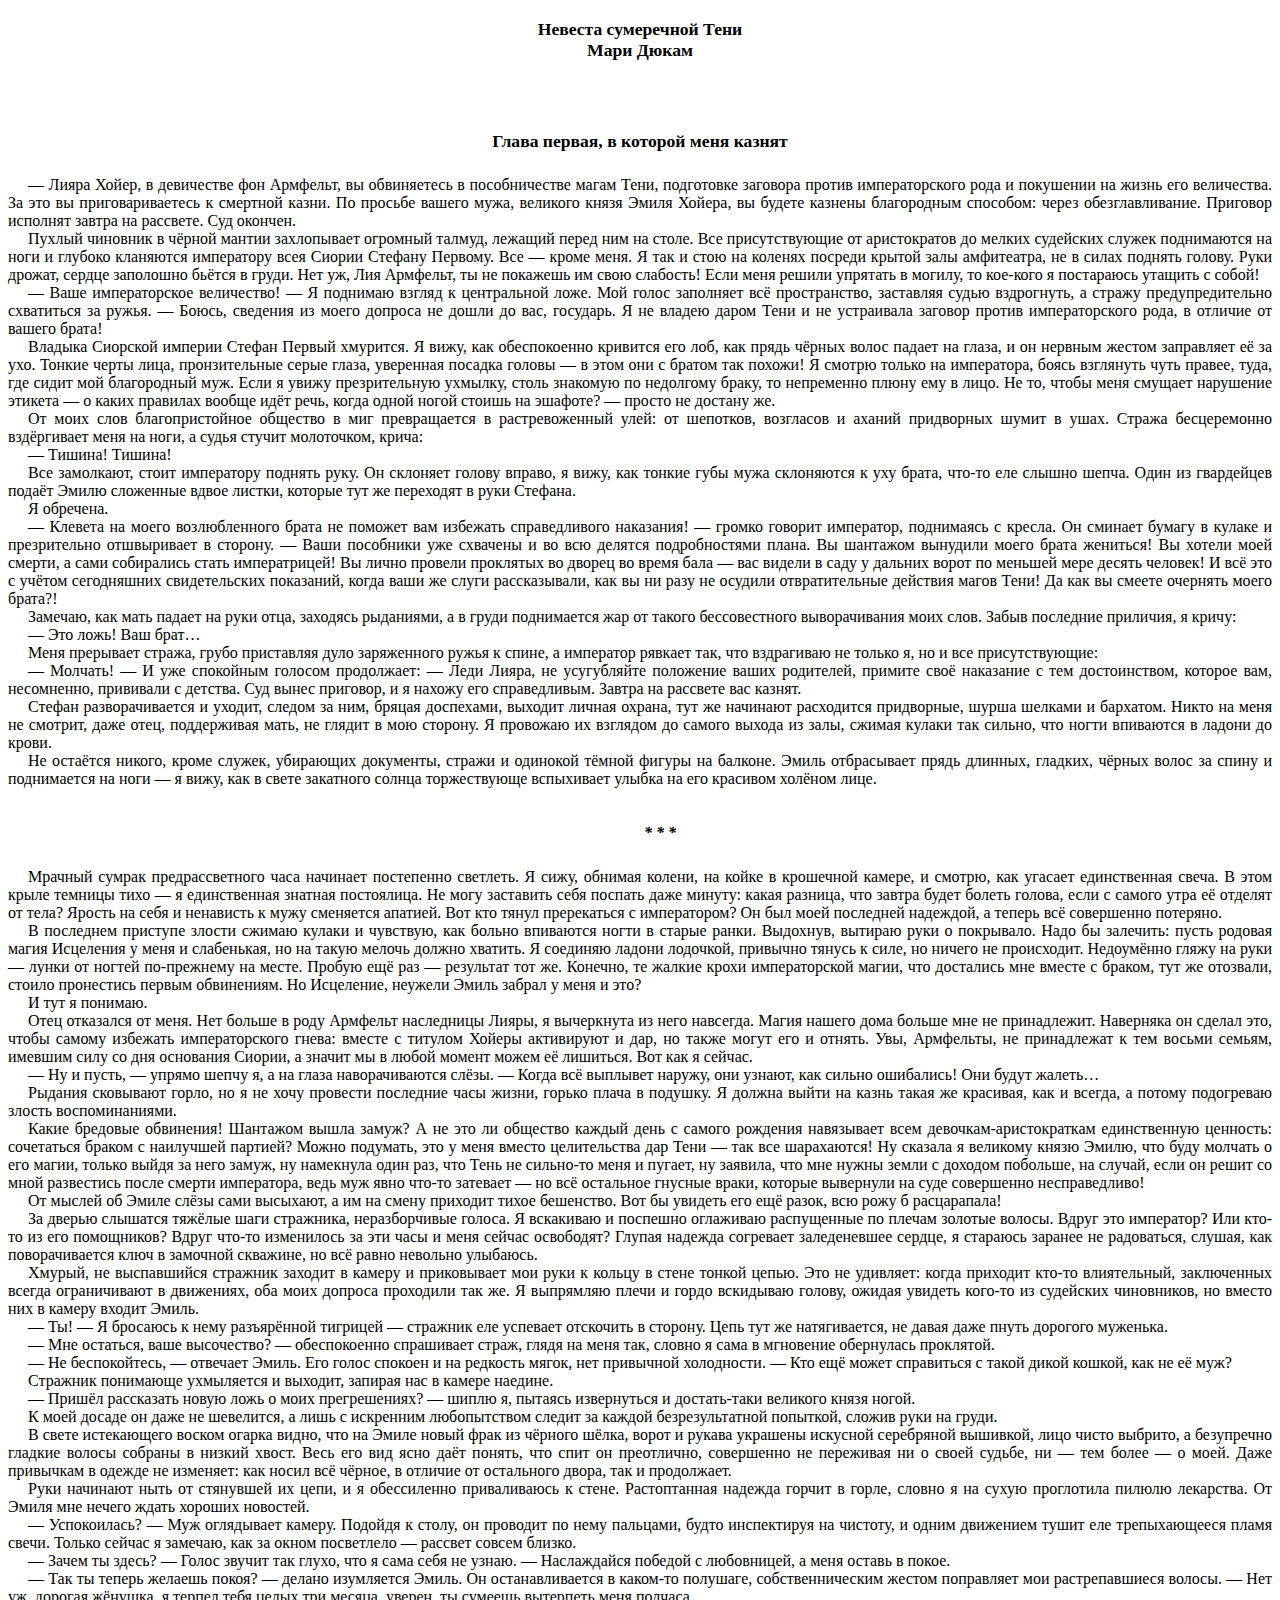
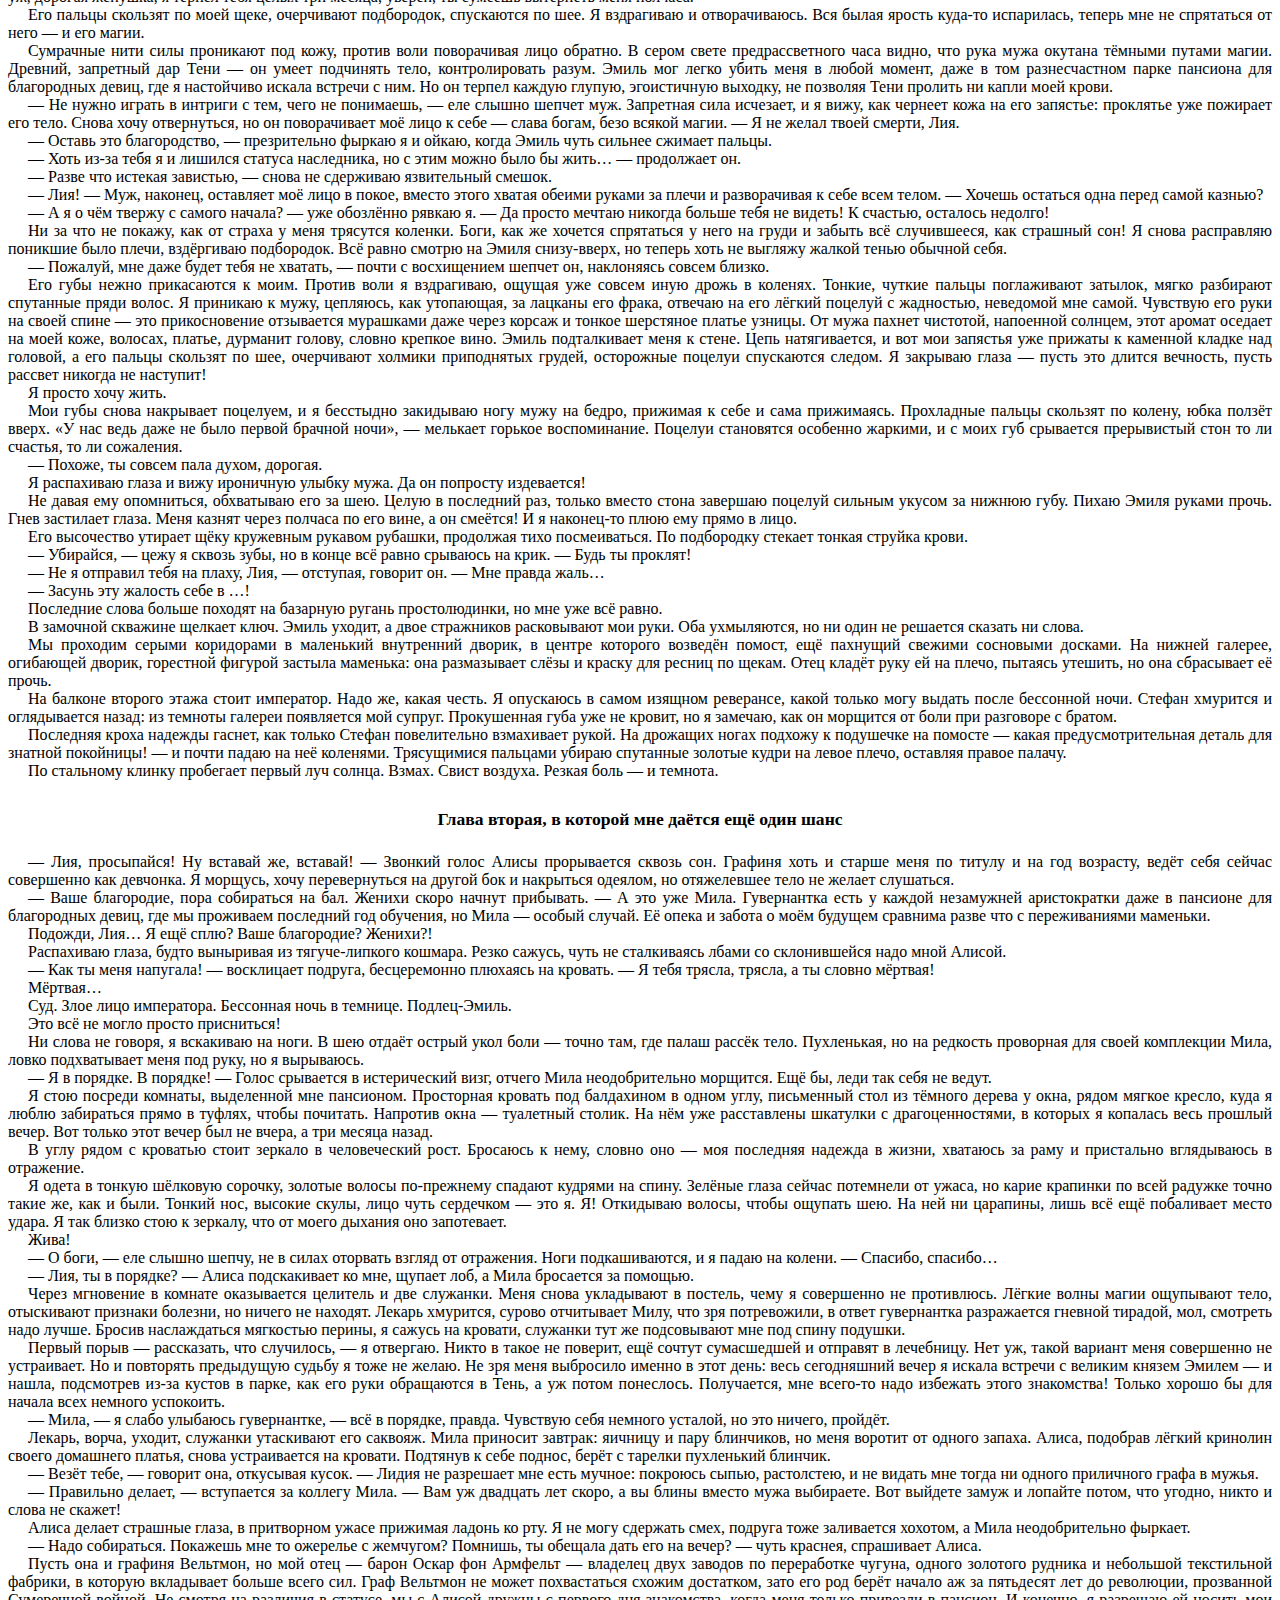
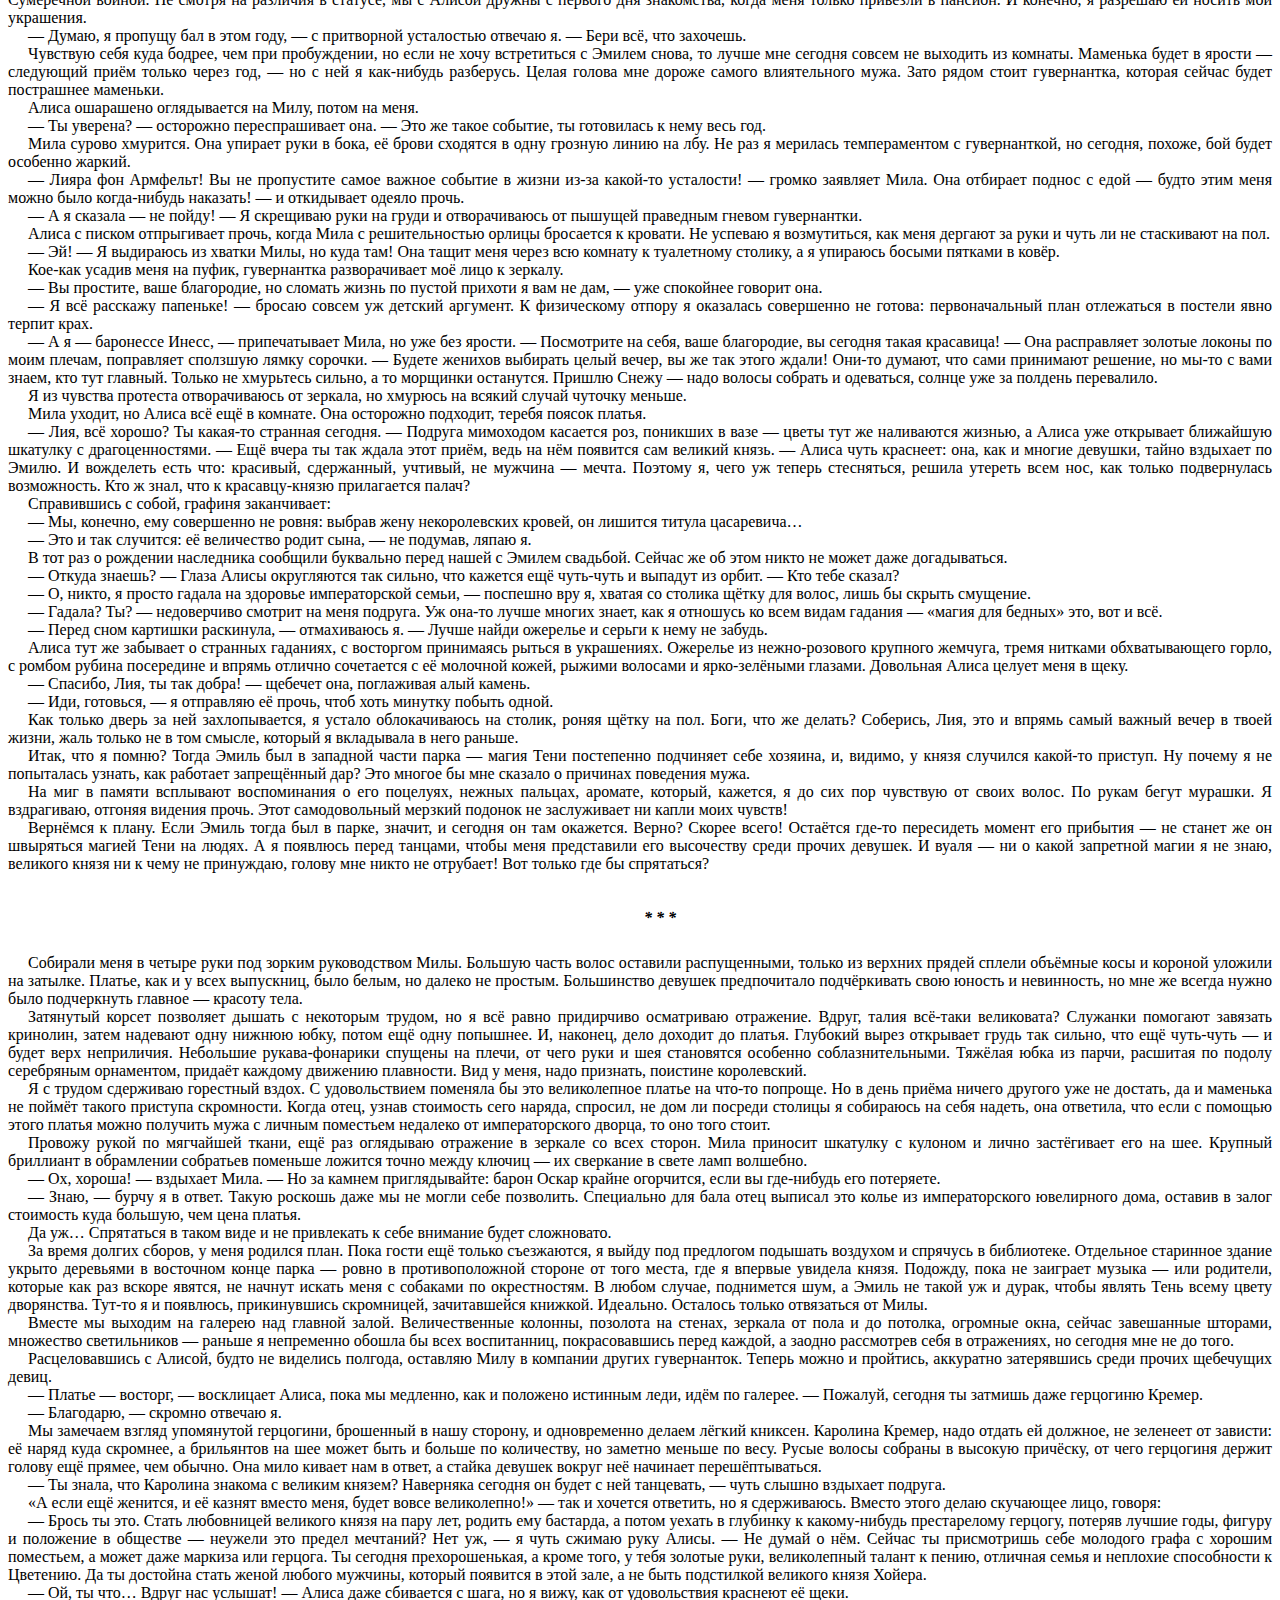
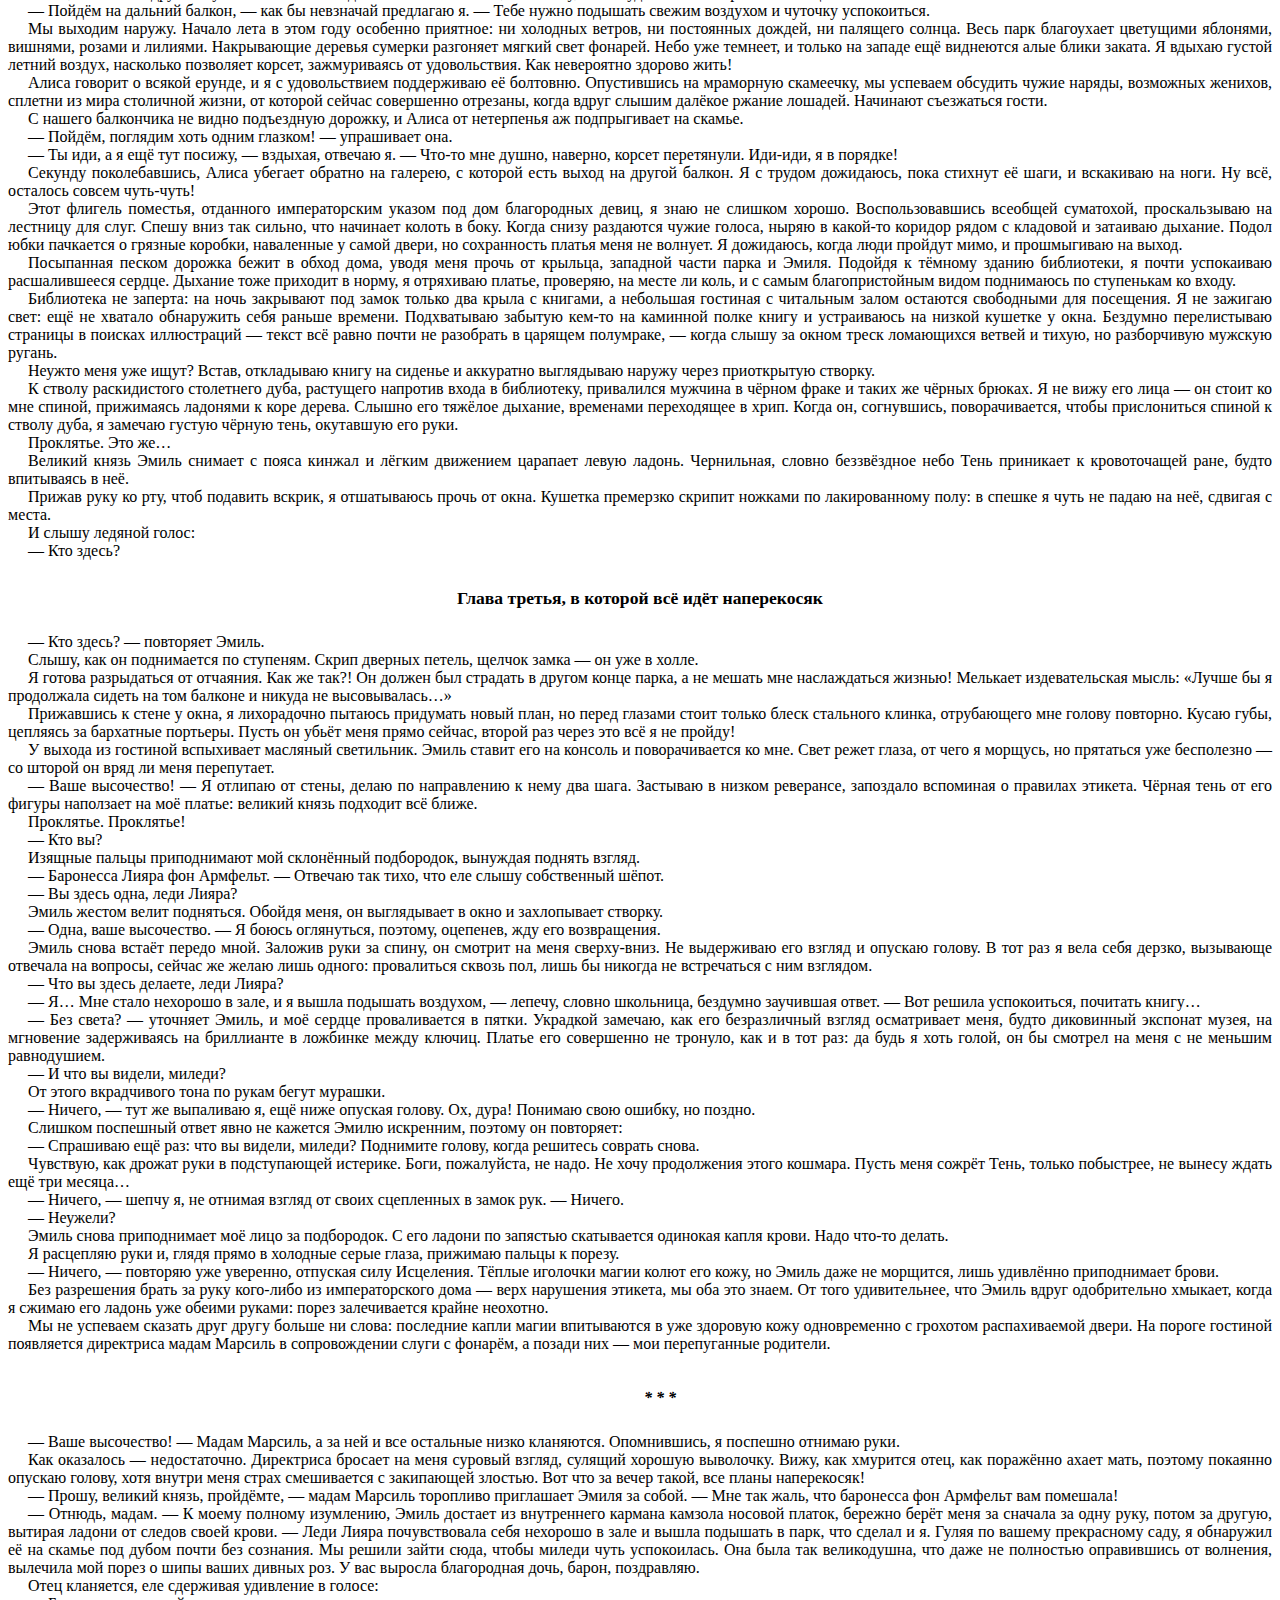
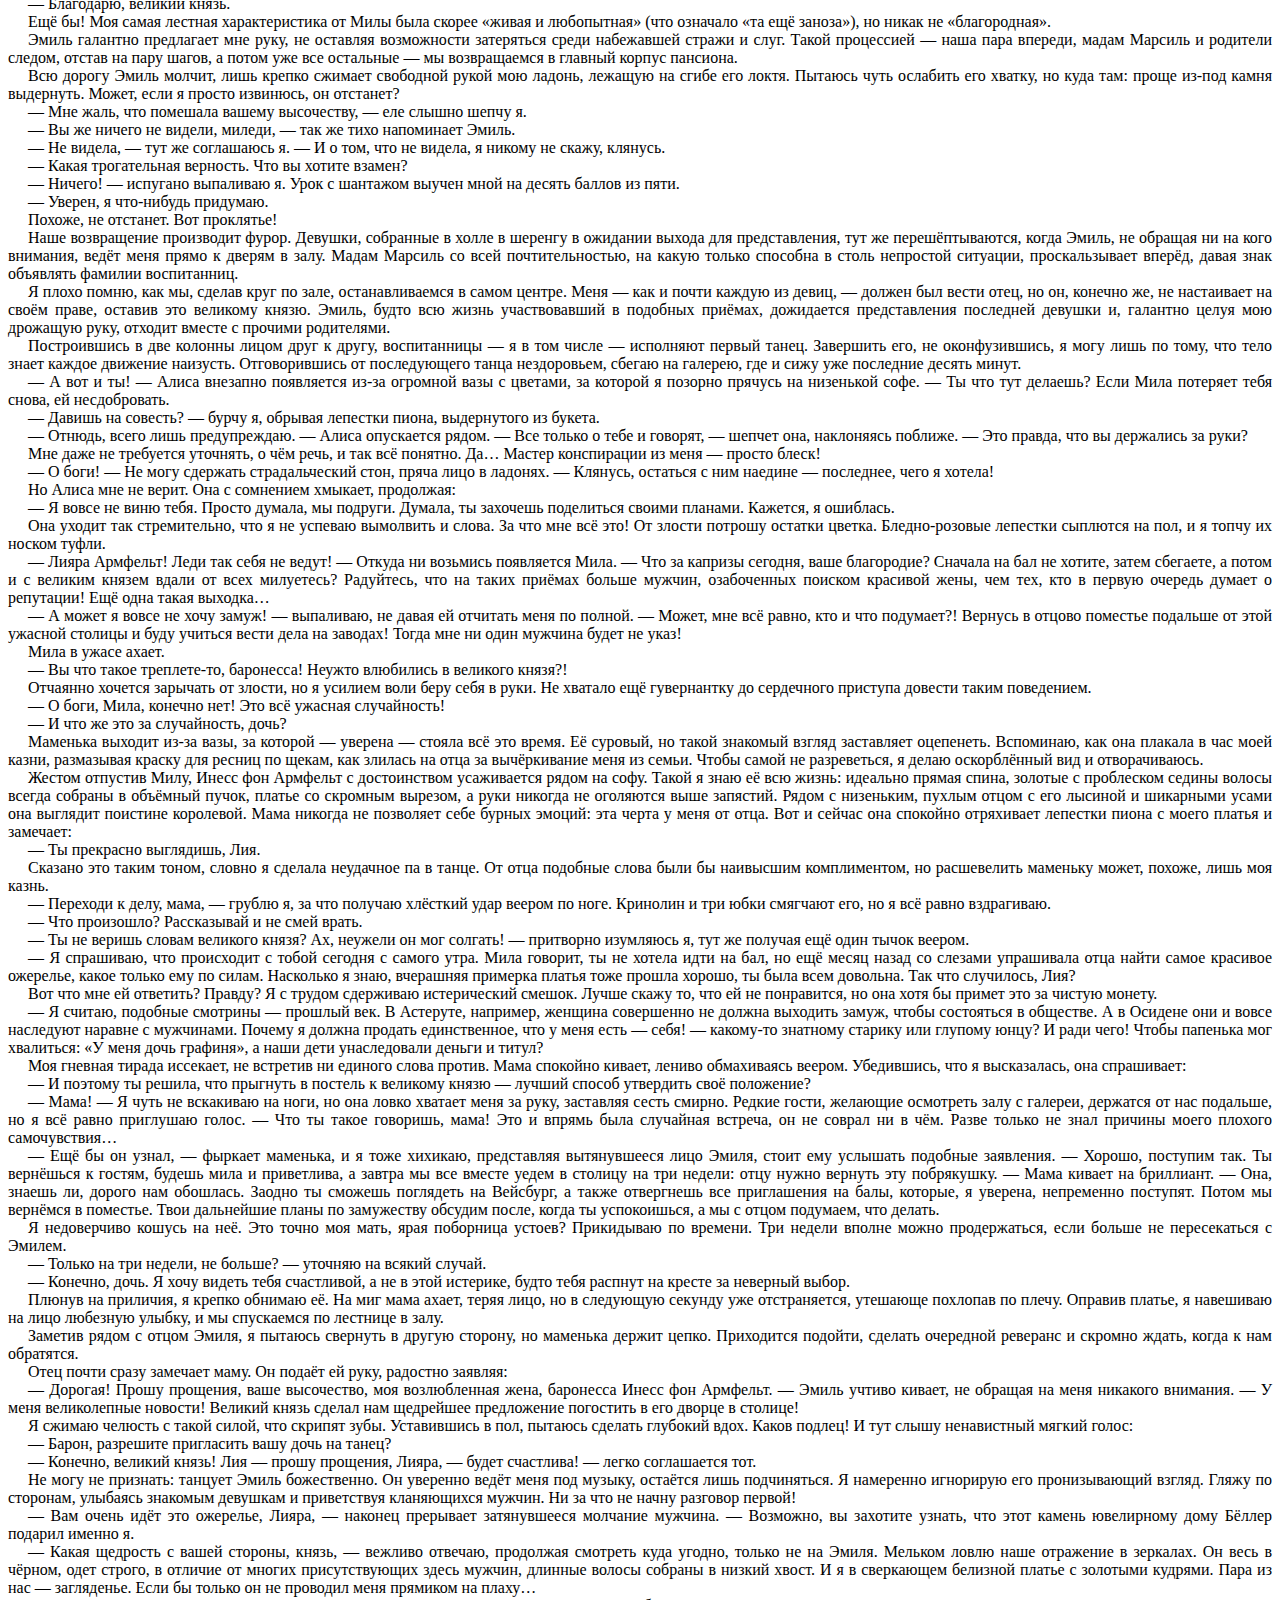
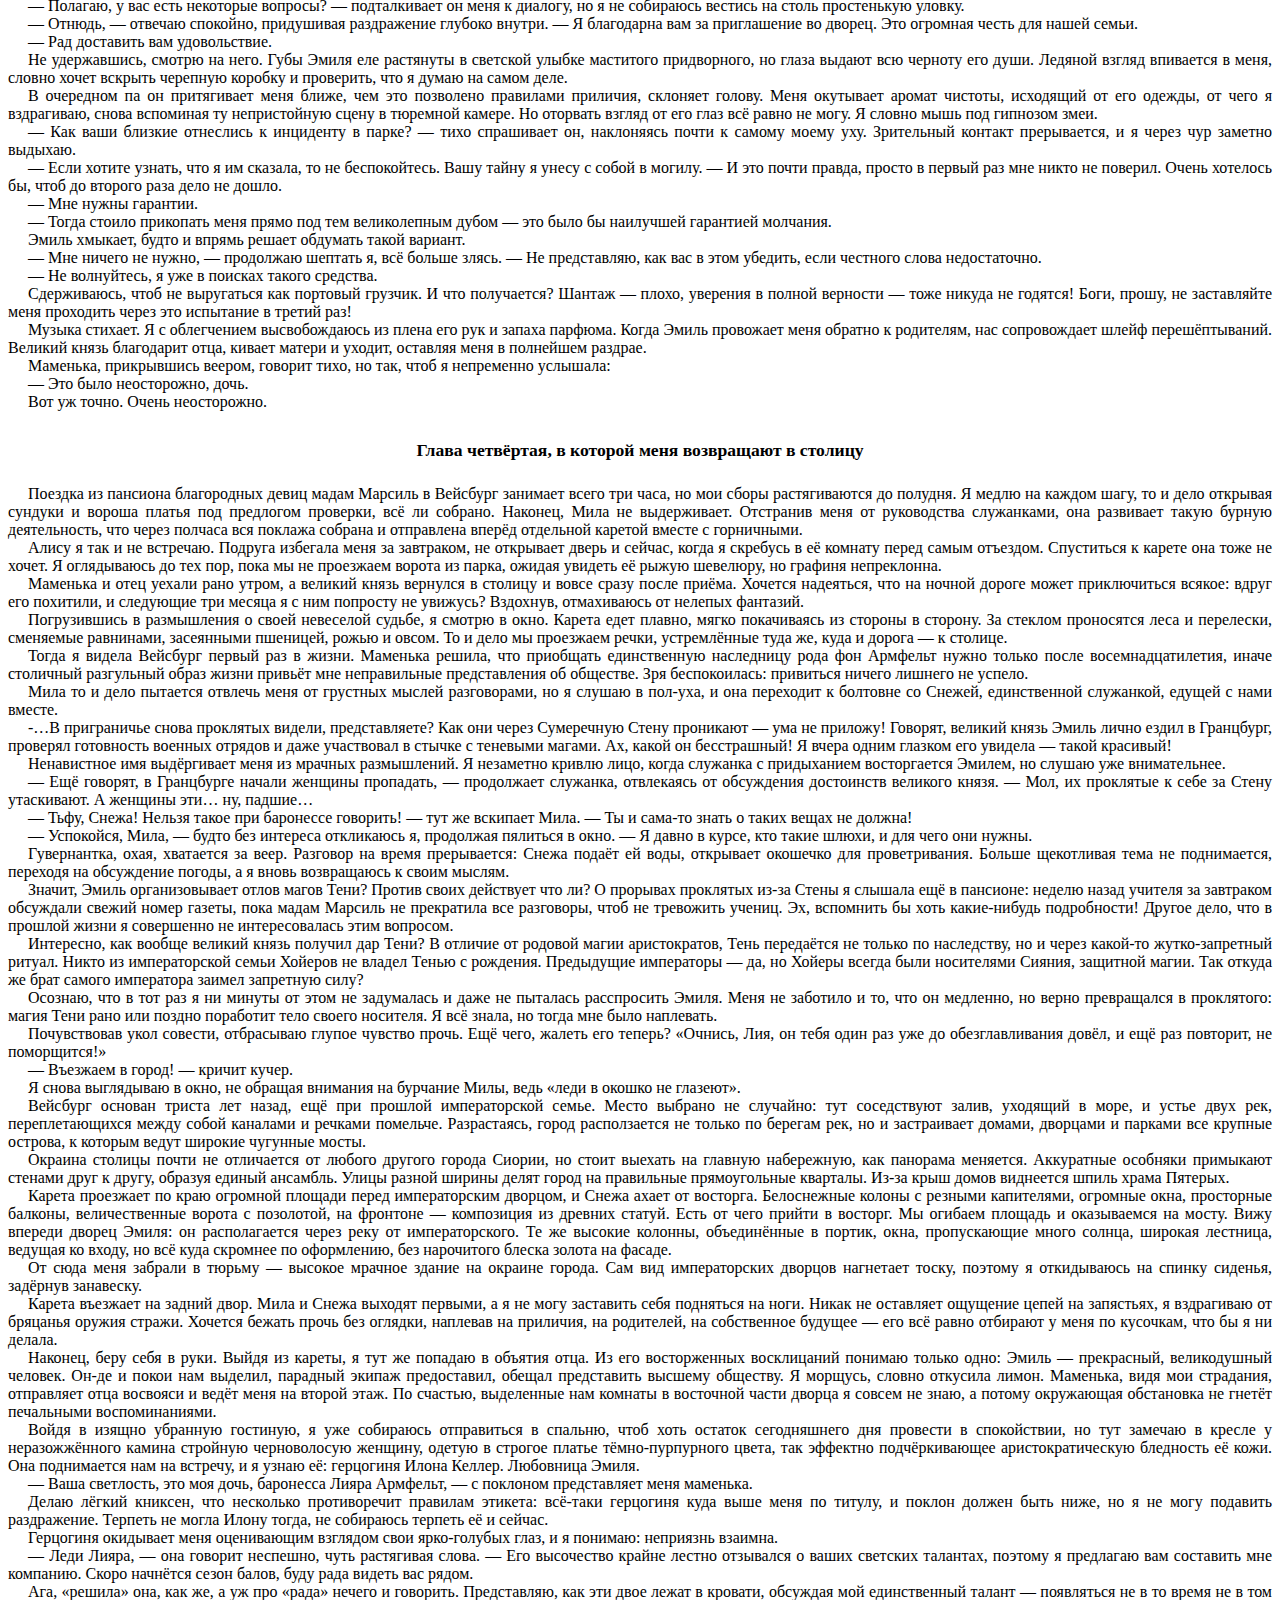
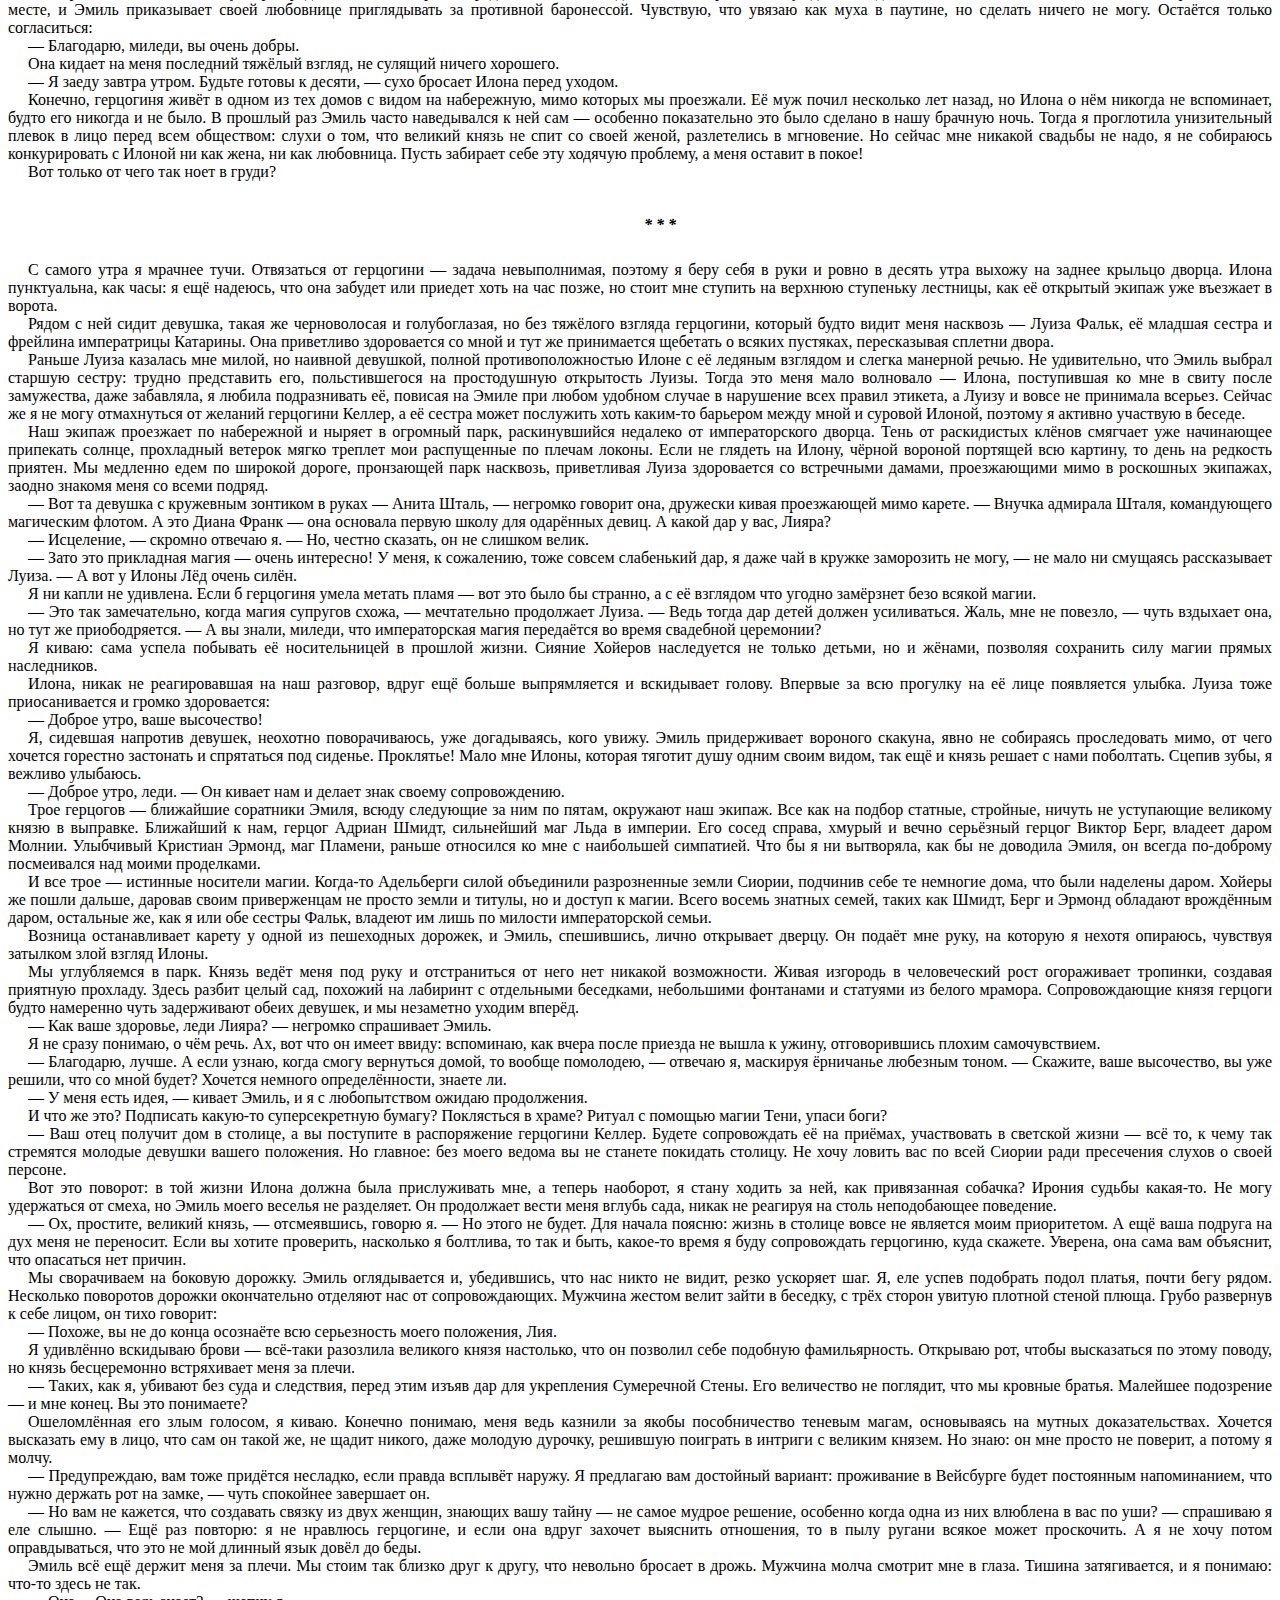
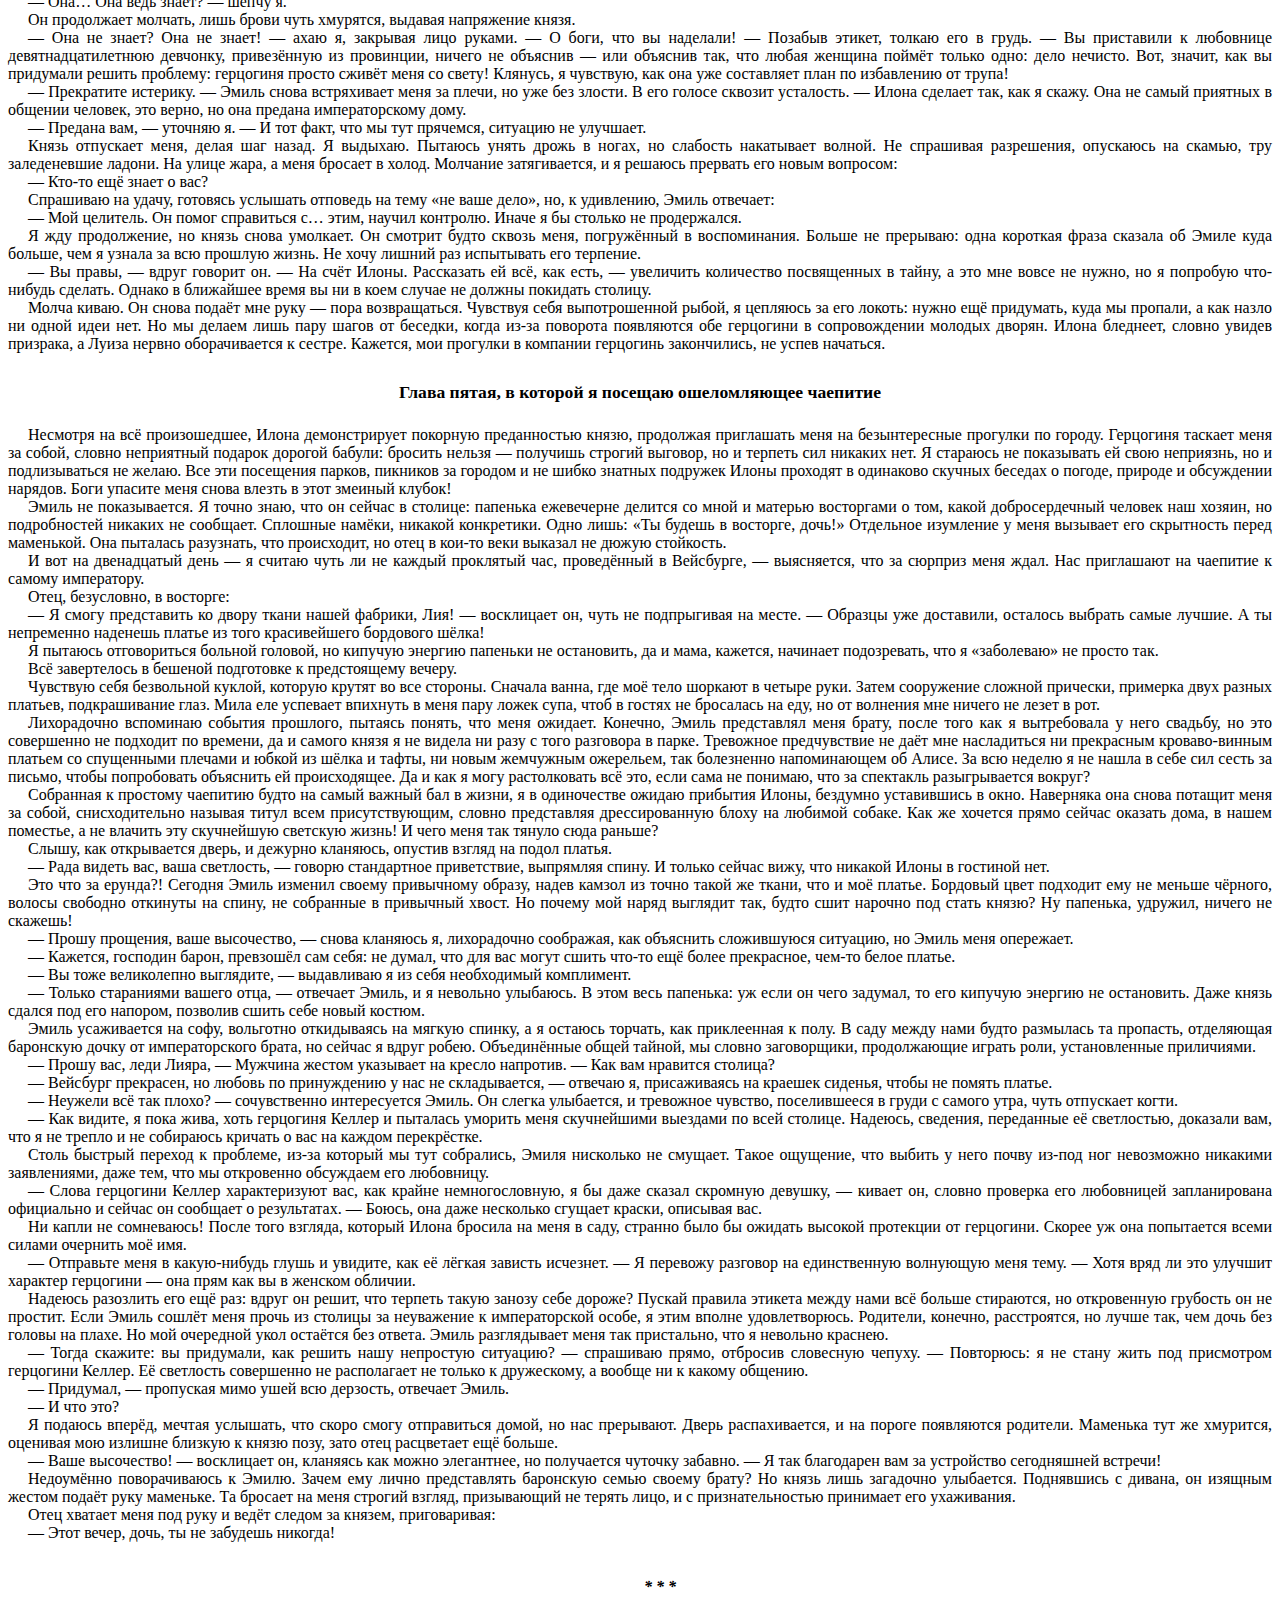
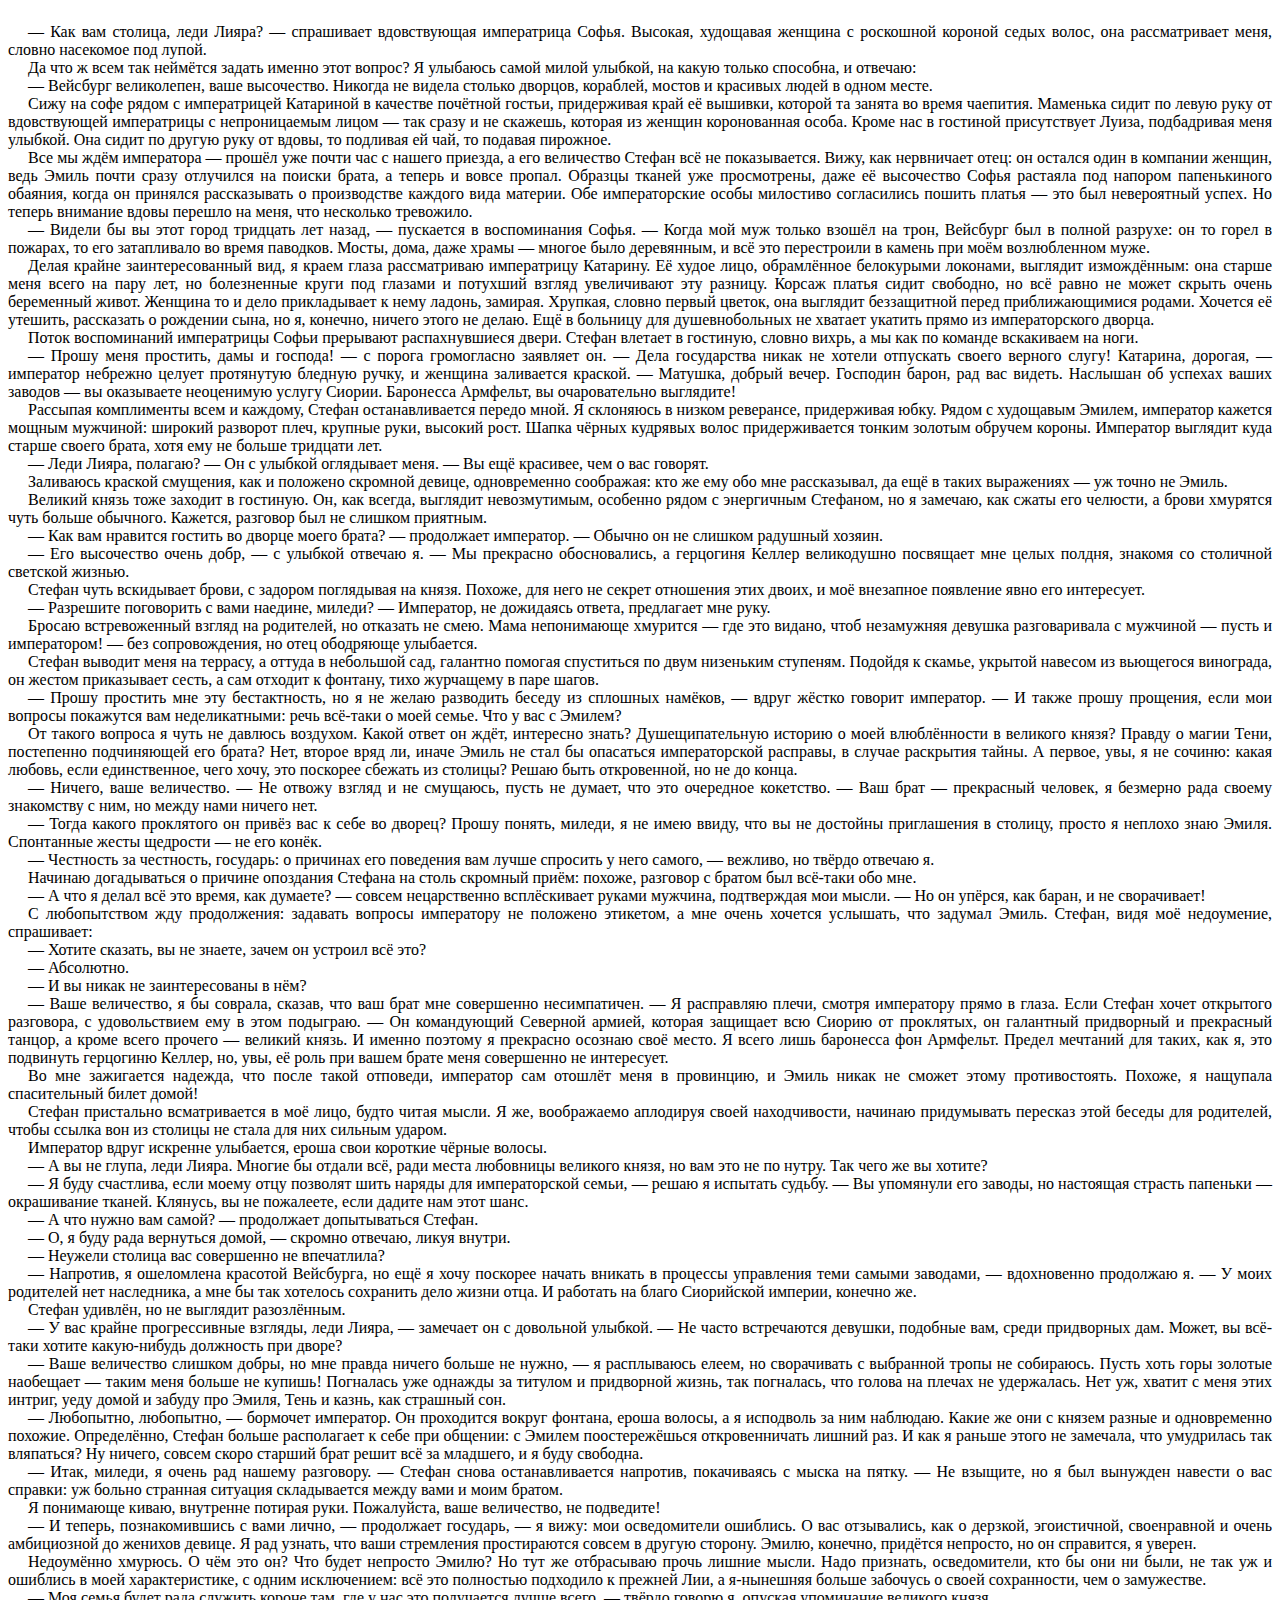
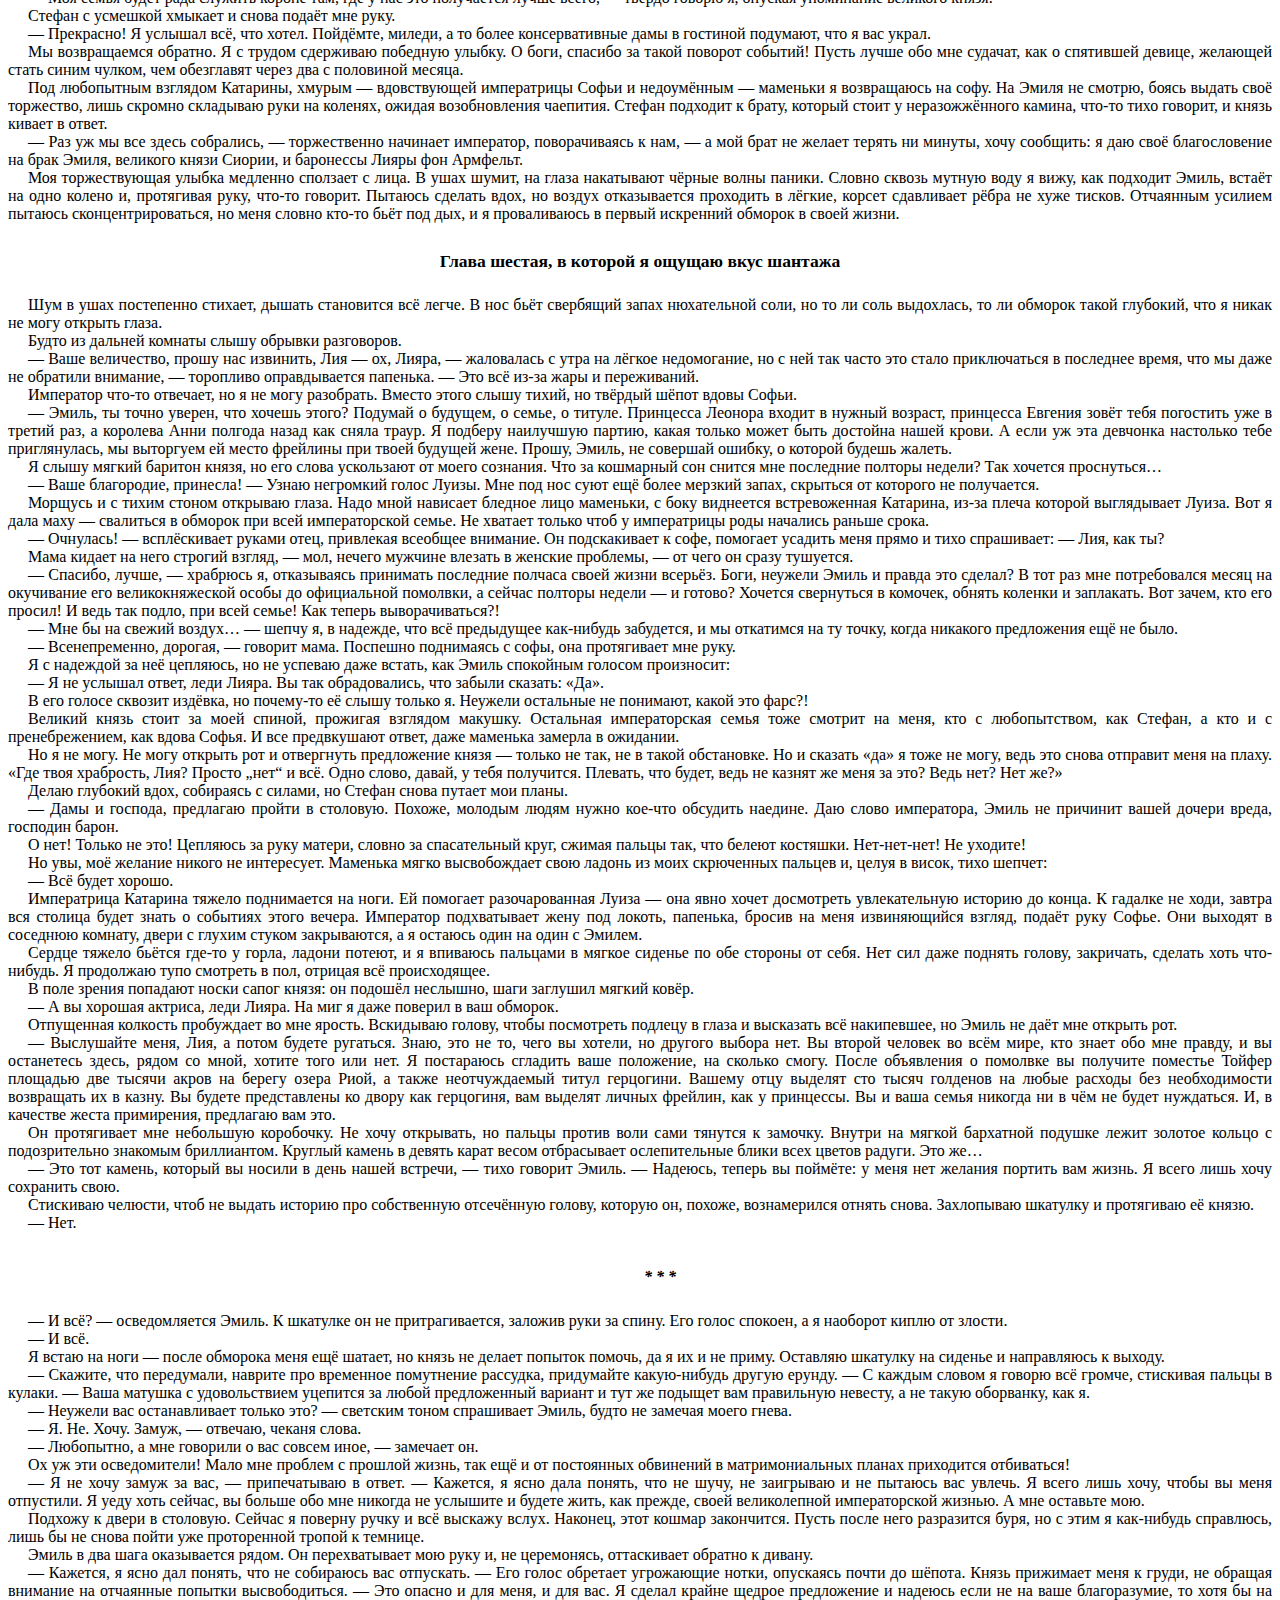
<file: media А/books/Невеста сумеречной Тени.html>
<html><head><meta http-equiv='Content-Type' content='text/html; charset=utf8'>
<style>
BODY {text-align : justify }
p.book {text-indent:20px;  margin-bottom: 0pt; margin-top: 0pt;}
H1.book{ /* Book title */ font-size : 160%; font-style : normal; font-weight : bold; text-align : left; }
H2.book{ /* Avtor */ font-size : 100%; font-style : normal; font-weight : bold; text-align : left; padding-left : 1em; }
H3.book{ /* Title */  font-size : 110%; font-style : normal; font-weight : bold; text-align : center; padding-top : 11px;padding-bottom : 6px;}
H4.book{ /* Subtitle */ font-size : 100%; font-style : italic; font-weight : bold; text-align : left; }
.epigraph{margin-right:5em; margin-left : 25%;}
BLOCKQUOTE.book{ margin : 0 1em 0.2em 4em }
H5.book{ font-size : 100%; font-style : italic; font-weight : bold; padding-left : 2.5em;text-align : center; padding-top : 9px;}
DIV.book{text-align : justify}
DIV.poem{margin: 0.6em 0 0.6em 50px}
DIV.stanza{margin: 0.6em 0}
</style><title>Невеста сумеречной Тени - Флибуста</title>
</head>
<body>

  <h3 class=book>
   Невеста сумеречной Тени<br/>
   Мари Дюкам<br/>
  </h3>
  
   <br>
  
  
   <a name=t1></a><h3 class=book>
    Глава первая, в которой меня казнят<br/>
   </h3>
   <p class="book">— Лияра Хойер, в девичестве фон Армфельт, вы обвиняетесь в пособничестве магам Тени, подготовке заговора против императорского рода и покушении на жизнь его величества. За это вы приговариваетесь к смертной казни. По просьбе вашего мужа, великого князя Эмиля Хойера, вы будете казнены благородным способом: через обезглавливание. Приговор исполнят завтра на рассвете. Суд окончен.</p>
   <p class="book">Пухлый чиновник в чёрной мантии захлопывает огромный талмуд, лежащий перед ним на столе. Все присутствующие от аристократов до мелких судейских служек поднимаются на ноги и глубоко кланяются императору всея Сиории Стефану Первому. Все — кроме меня. Я так и стою на коленях посреди крытой залы амфитеатра, не в силах поднять голову. Руки дрожат, сердце заполошно бьётся в груди. Нет уж, Лия Армфельт, ты не покажешь им свою слабость! Если меня решили упрятать в могилу, то кое-кого я постараюсь утащить с собой!</p>
   <p class="book">— Ваше императорское величество! — Я поднимаю взгляд к центральной ложе. Мой голос заполняет всё пространство, заставляя судью вздрогнуть, а стражу предупредительно схватиться за ружья. — Боюсь, сведения из моего допроса не дошли до вас, государь. Я не владею даром Тени и не устраивала заговор против императорского рода, в отличие от вашего брата!</p>
   <p class="book">Владыка Сиорской империи Стефан Первый хмурится. Я вижу, как обеспокоенно кривится его лоб, как прядь чёрных волос падает на глаза, и он нервным жестом заправляет её за ухо. Тонкие черты лица, пронзительные серые глаза, уверенная посадка головы — в этом они с братом так похожи! Я смотрю только на императора, боясь взглянуть чуть правее, туда, где сидит мой благородный муж. Если я увижу презрительную ухмылку, столь знакомую по недолгому браку, то непременно плюну ему в лицо. Не то, чтобы меня смущает нарушение этикета — о каких правилах вообще идёт речь, когда одной ногой стоишь на эшафоте? — просто не достану же.</p>
   <p class="book">От моих слов благопристойное общество в миг превращается в растревоженный улей: от шепотков, возгласов и аханий придворных шумит в ушах. Стража бесцеремонно вздёргивает меня на ноги, а судья стучит молоточком, крича:</p>
   <p class="book">— Тишина! Тишина!</p>
   <p class="book">Все замолкают, стоит императору поднять руку. Он склоняет голову вправо, я вижу, как тонкие губы мужа склоняются к уху брата, что-то еле слышно шепча. Один из гвардейцев подаёт Эмилю сложенные вдвое листки, которые тут же переходят в руки Стефана.</p>
   <p class="book">Я обречена.</p>
   <p class="book">— Клевета на моего возлюбленного брата не поможет вам избежать справедливого наказания! — громко говорит император, поднимаясь с кресла. Он сминает бумагу в кулаке и презрительно отшвыривает в сторону. — Ваши пособники уже схвачены и во всю делятся подробностями плана. Вы шантажом вынудили моего брата жениться! Вы хотели моей смерти, а сами собирались стать императрицей! Вы лично провели проклятых во дворец во время бала — вас видели в саду у дальних ворот по меньшей мере десять человек! И всё это с учётом сегодняшних свидетельских показаний, когда ваши же слуги рассказывали, как вы ни разу не осудили отвратительные действия магов Тени! Да как вы смеете очернять моего брата?!</p>
   <p class="book">Замечаю, как мать падает на руки отца, заходясь рыданиями, а в груди поднимается жар от такого бессовестного выворачивания моих слов. Забыв последние приличия, я кричу:</p>
   <p class="book">— Это ложь! Ваш брат…</p>
   <p class="book">Меня прерывает стража, грубо приставляя дуло заряженного ружья к спине, а император рявкает так, что вздрагиваю не только я, но и все присутствующие:</p>
   <p class="book">— Молчать! — И уже спокойным голосом продолжает: — Леди Лияра, не усугубляйте положение ваших родителей, примите своё наказание с тем достоинством, которое вам, несомненно, прививали с детства. Суд вынес приговор, и я нахожу его справедливым. Завтра на рассвете вас казнят.</p>
   <p class="book">Стефан разворачивается и уходит, следом за ним, бряцая доспехами, выходит личная охрана, тут же начинают расходится придворные, шурша шелками и бархатом. Никто на меня не смотрит, даже отец, поддерживая мать, не глядит в мою сторону. Я провожаю их взглядом до самого выхода из залы, сжимая кулаки так сильно, что ногти впиваются в ладони до крови.</p>
   <p class="book">Не остаётся никого, кроме служек, убирающих документы, стражи и одинокой тёмной фигуры на балконе. Эмиль отбрасывает прядь длинных, гладких, чёрных волос за спину и поднимается на ноги — я вижу, как в свете закатного солнца торжествующе вспыхивает улыбка на его красивом холёном лице.</p>
   <h5 class=book>* * *</h5>
   <p class="book">Мрачный сумрак предрассветного часа начинает постепенно светлеть. Я сижу, обнимая колени, на койке в крошечной камере, и смотрю, как угасает единственная свеча. В этом крыле темницы тихо — я единственная знатная постоялица. Не могу заставить себя поспать даже минуту: какая разница, что завтра будет болеть голова, если с самого утра её отделят от тела? Ярость на себя и ненависть к мужу сменяется апатией. Вот кто тянул пререкаться с императором? Он был моей последней надеждой, а теперь всё совершенно потеряно.</p>
   <p class="book">В последнем приступе злости сжимаю кулаки и чувствую, как больно впиваются ногти в старые ранки. Выдохнув, вытираю руки о покрывало. Надо бы залечить: пусть родовая магия Исцеления у меня и слабенькая, но на такую мелочь должно хватить. Я соединяю ладони лодочкой, привычно тянусь к силе, но ничего не происходит. Недоумённо гляжу на руки — лунки от ногтей по-прежнему на месте. Пробую ещё раз — результат тот же. Конечно, те жалкие крохи императорской магии, что достались мне вместе с браком, тут же отозвали, стоило пронестись первым обвинениям. Но Исцеление, неужели Эмиль забрал у меня и это?</p>
   <p class="book">И тут я понимаю.</p>
   <p class="book">Отец отказался от меня. Нет больше в роду Армфельт наследницы Лияры, я вычеркнута из него навсегда. Магия нашего дома больше мне не принадлежит. Наверняка он сделал это, чтобы самому избежать императорского гнева: вместе с титулом Хойеры активируют и дар, но также могут его и отнять. Увы, Армфельты, не принадлежат к тем восьми семьям, имевшим силу со дня основания Сиории, а значит мы в любой момент можем её лишиться. Вот как я сейчас.</p>
   <p class="book">— Ну и пусть, — упрямо шепчу я, а на глаза наворачиваются слёзы. — Когда всё выплывет наружу, они узнают, как сильно ошибались! Они будут жалеть…</p>
   <p class="book">Рыдания сковывают горло, но я не хочу провести последние часы жизни, горько плача в подушку. Я должна выйти на казнь такая же красивая, как и всегда, а потому подогреваю злость воспоминаниями.</p>
   <p class="book">Какие бредовые обвинения! Шантажом вышла замуж? А не это ли общество каждый день с самого рождения навязывает всем девочкам-аристократкам единственную ценность: сочетаться браком с наилучшей партией? Можно подумать, это у меня вместо целительства дар Тени — так все шарахаются! Ну сказала я великому князю Эмилю, что буду молчать о его магии, только выйдя за него замуж, ну намекнула один раз, что Тень не сильно-то меня и пугает, ну заявила, что мне нужны земли с доходом побольше, на случай, если он решит со мной развестись после смерти императора, ведь муж явно что-то затевает — но всё остальное гнусные враки, которые вывернули на суде совершенно несправедливо!</p>
   <p class="book">От мыслей об Эмиле слёзы сами высыхают, а им на смену приходит тихое бешенство. Вот бы увидеть его ещё разок, всю рожу б расцарапала!</p>
   <p class="book">За дверью слышатся тяжёлые шаги стражника, неразборчивые голоса. Я вскакиваю и поспешно оглаживаю распущенные по плечам золотые волосы. Вдруг это император? Или кто-то из его помощников? Вдруг что-то изменилось за эти часы и меня сейчас освободят? Глупая надежда согревает заледеневшее сердце, я стараюсь заранее не радоваться, слушая, как поворачивается ключ в замочной скважине, но всё равно невольно улыбаюсь.</p>
   <p class="book">Хмурый, не выспавшийся стражник заходит в камеру и приковывает мои руки к кольцу в стене тонкой цепью. Это не удивляет: когда приходит кто-то влиятельный, заключенных всегда ограничивают в движениях, оба моих допроса проходили так же. Я выпрямляю плечи и гордо вскидываю голову, ожидая увидеть кого-то из судейских чиновников, но вместо них в камеру входит Эмиль.</p>
   <p class="book">— Ты! — Я бросаюсь к нему разъярённой тигрицей — стражник еле успевает отскочить в сторону. Цепь тут же натягивается, не давая даже пнуть дорогого муженька.</p>
   <p class="book">— Мне остаться, ваше высочество? — обеспокоенно спрашивает страж, глядя на меня так, словно я сама в мгновение обернулась проклятой.</p>
   <p class="book">— Не беспокойтесь, — отвечает Эмиль. Его голос спокоен и на редкость мягок, нет привычной холодности. — Кто ещё может справиться с такой дикой кошкой, как не её муж?</p>
   <p class="book">Стражник понимающе ухмыляется и выходит, запирая нас в камере наедине.</p>
   <p class="book">— Пришёл рассказать новую ложь о моих прегрешениях? — шиплю я, пытаясь извернуться и достать-таки великого князя ногой.</p>
   <p class="book">К моей досаде он даже не шевелится, а лишь с искренним любопытством следит за каждой безрезультатной попыткой, сложив руки на груди.</p>
   <p class="book">В свете истекающего воском огарка видно, что на Эмиле новый фрак из чёрного шёлка, ворот и рукава украшены искусной серебряной вышивкой, лицо чисто выбрито, а безупречно гладкие волосы собраны в низкий хвост. Весь его вид ясно даёт понять, что спит он преотлично, совершенно не переживая ни о своей судьбе, ни — тем более — о моей. Даже привычкам в одежде не изменяет: как носил всё чёрное, в отличие от остального двора, так и продолжает.</p>
   <p class="book">Руки начинают ныть от стянувшей их цепи, и я обессиленно приваливаюсь к стене. Растоптанная надежда горчит в горле, словно я на сухую проглотила пилюлю лекарства. От Эмиля мне нечего ждать хороших новостей.</p>
   <p class="book">— Успокоилась? — Муж оглядывает камеру. Подойдя к столу, он проводит по нему пальцами, будто инспектируя на чистоту, и одним движением тушит еле трепыхающееся пламя свечи. Только сейчас я замечаю, как за окном посветлело — рассвет совсем близко.</p>
   <p class="book">— Зачем ты здесь? — Голос звучит так глухо, что я сама себя не узнаю. — Наслаждайся победой с любовницей, а меня оставь в покое.</p>
   <p class="book">— Так ты теперь желаешь покоя? — делано изумляется Эмиль. Он останавливается в каком-то полушаге, собственническим жестом поправляет мои растрепавшиеся волосы. — Нет уж, дорогая жёнушка, я терпел тебя целых три месяца, уверен, ты сумеешь вытерпеть меня полчаса.</p>
   <p class="book">Его пальцы скользят по моей щеке, очерчивают подбородок, спускаются по шее. Я вздрагиваю и отворачиваюсь. Вся былая ярость куда-то испарилась, теперь мне не спрятаться от него — и его магии.</p>
   <p class="book">Сумрачные нити силы проникают под кожу, против воли поворачивая лицо обратно. В сером свете предрассветного часа видно, что рука мужа окутана тёмными путами магии. Древний, запретный дар Тени — он умеет подчинять тело, контролировать разум. Эмиль мог легко убить меня в любой момент, даже в том разнесчастном парке пансиона для благородных девиц, где я настойчиво искала встречи с ним. Но он терпел каждую глупую, эгоистичную выходку, не позволяя Тени пролить ни капли моей крови.</p>
   <p class="book">— Не нужно играть в интриги с тем, чего не понимаешь, — еле слышно шепчет муж. Запретная сила исчезает, и я вижу, как чернеет кожа на его запястье: проклятье уже пожирает его тело. Снова хочу отвернуться, но он поворачивает моё лицо к себе — слава богам, безо всякой магии. — Я не желал твоей смерти, Лия.</p>
   <p class="book">— Оставь это благородство, — презрительно фыркаю я и ойкаю, когда Эмиль чуть сильнее сжимает пальцы.</p>
   <p class="book">— Хоть из-за тебя я и лишился статуса наследника, но с этим можно было бы жить… — продолжает он.</p>
   <p class="book">— Разве что истекая завистью, — снова не сдерживаю язвительный смешок.</p>
   <p class="book">— Лия! — Муж, наконец, оставляет моё лицо в покое, вместо этого хватая обеими руками за плечи и разворачивая к себе всем телом. — Хочешь остаться одна перед самой казнью?</p>
   <p class="book">— А я о чём твержу с самого начала? — уже обозлённо рявкаю я. — Да просто мечтаю никогда больше тебя не видеть! К счастью, осталось недолго!</p>
   <p class="book">Ни за что не покажу, как от страха у меня трясутся коленки. Боги, как же хочется спрятаться у него на груди и забыть всё случившееся, как страшный сон! Я снова расправляю поникшие было плечи, вздёргиваю подбородок. Всё равно смотрю на Эмиля снизу-вверх, но теперь хоть не выгляжу жалкой тенью обычной себя.</p>
   <p class="book">— Пожалуй, мне даже будет тебя не хватать, — почти с восхищением шепчет он, наклоняясь совсем близко.</p>
   <p class="book">Его губы нежно прикасаются к моим. Против воли я вздрагиваю, ощущая уже совсем иную дрожь в коленях. Тонкие, чуткие пальцы поглаживают затылок, мягко разбирают спутанные пряди волос. Я приникаю к мужу, цепляюсь, как утопающая, за лацканы его фрака, отвечаю на его лёгкий поцелуй с жадностью, неведомой мне самой. Чувствую его руки на своей спине — это прикосновение отзывается мурашками даже через корсаж и тонкое шерстяное платье узницы. От мужа пахнет чистотой, напоенной солнцем, этот аромат оседает на моей коже, волосах, платье, дурманит голову, словно крепкое вино. Эмиль подталкивает меня к стене. Цепь натягивается, и вот мои запястья уже прижаты к каменной кладке над головой, а его пальцы скользят по шее, очерчивают холмики приподнятых грудей, осторожные поцелуи спускаются следом. Я закрываю глаза — пусть это длится вечность, пусть рассвет никогда не наступит!</p>
   <p class="book">Я просто хочу жить.</p>
   <p class="book">Мои губы снова накрывает поцелуем, и я бесстыдно закидываю ногу мужу на бедро, прижимая к себе и сама прижимаясь. Прохладные пальцы скользят по колену, юбка ползёт вверх. «У нас ведь даже не было первой брачной ночи», — мелькает горькое воспоминание. Поцелуи становятся особенно жаркими, и с моих губ срывается прерывистый стон то ли счастья, то ли сожаления.</p>
   <p class="book">— Похоже, ты совсем пала духом, дорогая.</p>
   <p class="book">Я распахиваю глаза и вижу ироничную улыбку мужа. Да он попросту издевается!</p>
   <p class="book">Не давая ему опомниться, обхватываю его за шею. Целую в последний раз, только вместо стона завершаю поцелуй сильным укусом за нижнюю губу. Пихаю Эмиля руками прочь. Гнев застилает глаза. Меня казнят через полчаса по его вине, а он смеётся! И я наконец-то плюю ему прямо в лицо.</p>
   <p class="book">Его высочество утирает щёку кружевным рукавом рубашки, продолжая тихо посмеиваться. По подбородку стекает тонкая струйка крови.</p>
   <p class="book">— Убирайся, — цежу я сквозь зубы, но в конце всё равно срываюсь на крик. — Будь ты проклят!</p>
   <p class="book">— Не я отправил тебя на плаху, Лия, — отступая, говорит он. — Мне правда жаль…</p>
   <p class="book">— Засунь эту жалость себе в …!</p>
   <p class="book">Последние слова больше походят на базарную ругань простолюдинки, но мне уже всё равно.</p>
   <p class="book">В замочной скважине щелкает ключ. Эмиль уходит, а двое стражников расковывают мои руки. Оба ухмыляются, но ни один не решается сказать ни слова.</p>
   <p class="book">Мы проходим серыми коридорами в маленький внутренний дворик, в центре которого возведён помост, ещё пахнущий свежими сосновыми досками. На нижней галерее, огибающей дворик, горестной фигурой застыла маменька: она размазывает слёзы и краску для ресниц по щекам. Отец кладёт руку ей на плечо, пытаясь утешить, но она сбрасывает её прочь.</p>
   <p class="book">На балконе второго этажа стоит император. Надо же, какая честь. Я опускаюсь в самом изящном реверансе, какой только могу выдать после бессонной ночи. Стефан хмурится и оглядывается назад: из темноты галереи появляется мой супруг. Прокушенная губа уже не кровит, но я замечаю, как он морщится от боли при разговоре с братом.</p>
   <p class="book">Последняя кроха надежды гаснет, как только Стефан повелительно взмахивает рукой. На дрожащих ногах подхожу к подушечке на помосте — какая предусмотрительная деталь для знатной покойницы! — и почти падаю на неё коленями. Трясущимися пальцами убираю спутанные золотые кудри на левое плечо, оставляя правое палачу.</p>
   <p class="book">По стальному клинку пробегает первый луч солнца. Взмах. Свист воздуха. Резкая боль — и темнота.</p>
  
  
   <a name=t2></a><h3 class=book>
    Глава вторая, в которой мне даётся ещё один шанс<br/>
   </h3>
   <p class="book">— Лия, просыпайся! Ну вставай же, вставай! — Звонкий голос Алисы прорывается сквозь сон. Графиня хоть и старше меня по титулу и на год возрасту, ведёт себя сейчас совершенно как девчонка. Я морщусь, хочу перевернуться на другой бок и накрыться одеялом, но отяжелевшее тело не желает слушаться.</p>
   <p class="book">— Ваше благородие, пора собираться на бал. Женихи скоро начнут прибывать. — А это уже Мила. Гувернантка есть у каждой незамужней аристократки даже в пансионе для благородных девиц, где мы проживаем последний год обучения, но Мила — особый случай. Её опека и забота о моём будущем сравнима разве что с переживаниями маменьки.</p>
   <p class="book">Подожди, Лия… Я ещё сплю? Ваше благородие? Женихи?!</p>
   <p class="book">Распахиваю глаза, будто выныривая из тягуче-липкого кошмара. Резко сажусь, чуть не сталкиваясь лбами со склонившейся надо мной Алисой.</p>
   <p class="book">— Как ты меня напугала! — восклицает подруга, бесцеремонно плюхаясь на кровать. — Я тебя трясла, трясла, а ты словно мёртвая!</p>
   <p class="book">Мёртвая…</p>
   <p class="book">Суд. Злое лицо императора. Бессонная ночь в темнице. Подлец-Эмиль.</p>
   <p class="book">Это всё не могло просто присниться!</p>
   <p class="book">Ни слова не говоря, я вскакиваю на ноги. В шею отдаёт острый укол боли — точно там, где палаш рассёк тело. Пухленькая, но на редкость проворная для своей комплекции Мила, ловко подхватывает меня под руку, но я вырываюсь.</p>
   <p class="book">— Я в порядке. В порядке! — Голос срывается в истерический визг, отчего Мила неодобрительно морщится. Ещё бы, леди так себя не ведут.</p>
   <p class="book">Я стою посреди комнаты, выделенной мне пансионом. Просторная кровать под балдахином в одном углу, письменный стол из тёмного дерева у окна, рядом мягкое кресло, куда я люблю забираться прямо в туфлях, чтобы почитать. Напротив окна — туалетный столик. На нём уже расставлены шкатулки с драгоценностями, в которых я копалась весь прошлый вечер. Вот только этот вечер был не вчера, а три месяца назад.</p>
   <p class="book">В углу рядом с кроватью стоит зеркало в человеческий рост. Бросаюсь к нему, словно оно — моя последняя надежда в жизни, хватаюсь за раму и пристально вглядываюсь в отражение.</p>
   <p class="book">Я одета в тонкую шёлковую сорочку, золотые волосы по-прежнему спадают кудрями на спину. Зелёные глаза сейчас потемнели от ужаса, но карие крапинки по всей радужке точно такие же, как и были. Тонкий нос, высокие скулы, лицо чуть сердечком — это я. Я! Откидываю волосы, чтобы ощупать шею. На ней ни царапины, лишь всё ещё побаливает место удара. Я так близко стою к зеркалу, что от моего дыхания оно запотевает.</p>
   <p class="book">Жива!</p>
   <p class="book">— О боги, — еле слышно шепчу, не в силах оторвать взгляд от отражения. Ноги подкашиваются, и я падаю на колени. — Спасибо, спасибо…</p>
   <p class="book">— Лия, ты в порядке? — Алиса подскакивает ко мне, щупает лоб, а Мила бросается за помощью.</p>
   <p class="book">Через мгновение в комнате оказывается целитель и две служанки. Меня снова укладывают в постель, чему я совершенно не противлюсь. Лёгкие волны магии ощупывают тело, отыскивают признаки болезни, но ничего не находят. Лекарь хмурится, сурово отчитывает Милу, что зря потревожили, в ответ гувернантка разражается гневной тирадой, мол, смотреть надо лучше. Бросив наслаждаться мягкостью перины, я сажусь на кровати, служанки тут же подсовывают мне под спину подушки.</p>
   <p class="book">Первый порыв — рассказать, что случилось, — я отвергаю. Никто в такое не поверит, ещё сочтут сумасшедшей и отправят в лечебницу. Нет уж, такой вариант меня совершенно не устраивает. Но и повторять предыдущую судьбу я тоже не желаю. Не зря меня выбросило именно в этот день: весь сегодняшний вечер я искала встречи с великим князем Эмилем — и нашла, подсмотрев из-за кустов в парке, как его руки обращаются в Тень, а уж потом понеслось. Получается, мне всего-то надо избежать этого знакомства! Только хорошо бы для начала всех немного успокоить.</p>
   <p class="book">— Мила, — я слабо улыбаюсь гувернантке, — всё в порядке, правда. Чувствую себя немного усталой, но это ничего, пройдёт.</p>
   <p class="book">Лекарь, ворча, уходит, служанки утаскивают его саквояж. Мила приносит завтрак: яичницу и пару блинчиков, но меня воротит от одного запаха. Алиса, подобрав лёгкий кринолин своего домашнего платья, снова устраивается на кровати. Подтянув к себе поднос, берёт с тарелки пухленький блинчик.</p>
   <p class="book">— Везёт тебе, — говорит она, откусывая кусок. — Лидия не разрешает мне есть мучное: покроюсь сыпью, растолстею, и не видать мне тогда ни одного приличного графа в мужья.</p>
   <p class="book">— Правильно делает, — вступается за коллегу Мила. — Вам уж двадцать лет скоро, а вы блины вместо мужа выбираете. Вот выйдете замуж и лопайте потом, что угодно, никто и слова не скажет!</p>
   <p class="book">Алиса делает страшные глаза, в притворном ужасе прижимая ладонь ко рту. Я не могу сдержать смех, подруга тоже заливается хохотом, а Мила неодобрительно фыркает.</p>
   <p class="book">— Надо собираться. Покажешь мне то ожерелье с жемчугом? Помнишь, ты обещала дать его на вечер? — чуть краснея, спрашивает Алиса.</p>
   <p class="book">Пусть она и графиня Вельтмон, но мой отец — барон Оскар фон Армфельт — владелец двух заводов по переработке чугуна, одного золотого рудника и небольшой текстильной фабрики, в которую вкладывает больше всего сил. Граф Вельтмон не может похвастаться схожим достатком, зато его род берёт начало аж за пятьдесят лет до революции, прозванной Сумеречной войной. Не смотря на различия в статусе, мы с Алисой дружны с первого дня знакомства, когда меня только привезли в пансион. И конечно, я разрешаю ей носить мои украшения.</p>
   <p class="book">— Думаю, я пропущу бал в этом году, — с притворной усталостью отвечаю я. — Бери всё, что захочешь.</p>
   <p class="book">Чувствую себя куда бодрее, чем при пробуждении, но если не хочу встретиться с Эмилем снова, то лучше мне сегодня совсем не выходить из комнаты. Маменька будет в ярости — следующий приём только через год, — но с ней я как-нибудь разберусь. Целая голова мне дороже самого влиятельного мужа. Зато рядом стоит гувернантка, которая сейчас будет пострашнее маменьки.</p>
   <p class="book">Алиса ошарашено оглядывается на Милу, потом на меня.</p>
   <p class="book">— Ты уверена? — осторожно переспрашивает она. — Это же такое событие, ты готовилась к нему весь год.</p>
   <p class="book">Мила сурово хмурится. Она упирает руки в бока, её брови сходятся в одну грозную линию на лбу. Не раз я мерилась темпераментом с гувернанткой, но сегодня, похоже, бой будет особенно жаркий.</p>
   <p class="book">— Лияра фон Армфельт! Вы не пропустите самое важное событие в жизни из-за какой-то усталости! — громко заявляет Мила. Она отбирает поднос с едой — будто этим меня можно было когда-нибудь наказать! — и откидывает одеяло прочь.</p>
   <p class="book">— А я сказала — не пойду! — Я скрещиваю руки на груди и отворачиваюсь от пышущей праведным гневом гувернантки.</p>
   <p class="book">Алиса с писком отпрыгивает прочь, когда Мила с решительностью орлицы бросается к кровати. Не успеваю я возмутиться, как меня дергают за руки и чуть ли не стаскивают на пол.</p>
   <p class="book">— Эй! — Я выдираюсь из хватки Милы, но куда там! Она тащит меня через всю комнату к туалетному столику, а я упираюсь босыми пятками в ковёр.</p>
   <p class="book">Кое-как усадив меня на пуфик, гувернантка разворачивает моё лицо к зеркалу.</p>
   <p class="book">— Вы простите, ваше благородие, но сломать жизнь по пустой прихоти я вам не дам, — уже спокойнее говорит она.</p>
   <p class="book">— Я всё расскажу папеньке! — бросаю совсем уж детский аргумент. К физическому отпору я оказалась совершенно не готова: первоначальный план отлежаться в постели явно терпит крах.</p>
   <p class="book">— А я — баронессе Инесс, — припечатывает Мила, но уже без ярости. — Посмотрите на себя, ваше благородие, вы сегодня такая красавица! — Она расправляет золотые локоны по моим плечам, поправляет сползшую лямку сорочки. — Будете женихов выбирать целый вечер, вы же так этого ждали! Они-то думают, что сами принимают решение, но мы-то с вами знаем, кто тут главный. Только не хмурьтесь сильно, а то морщинки останутся. Пришлю Снежу — надо волосы собрать и одеваться, солнце уже за полдень перевалило.</p>
   <p class="book">Я из чувства протеста отворачиваюсь от зеркала, но хмурюсь на всякий случай чуточку меньше.</p>
   <p class="book">Мила уходит, но Алиса всё ещё в комнате. Она осторожно подходит, теребя поясок платья.</p>
   <p class="book">— Лия, всё хорошо? Ты какая-то странная сегодня. — Подруга мимоходом касается роз, поникших в вазе — цветы тут же наливаются жизнью, а Алиса уже открывает ближайшую шкатулку с драгоценностями. — Ещё вчера ты так ждала этот приём, ведь на нём появится сам великий князь. — Алиса чуть краснеет: она, как и многие девушки, тайно вздыхает по Эмилю. И вожделеть есть что: красивый, сдержанный, учтивый, не мужчина — мечта. Поэтому я, чего уж теперь стесняться, решила утереть всем нос, как только подвернулась возможность. Кто ж знал, что к красавцу-князю прилагается палач?</p>
   <p class="book">Справившись с собой, графиня заканчивает:</p>
   <p class="book">— Мы, конечно, ему совершенно не ровня: выбрав жену некоролевских кровей, он лишится титула цасаревича…</p>
   <p class="book">— Это и так случится: её величество родит сына, — не подумав, ляпаю я.</p>
   <p class="book">В тот раз о рождении наследника сообщили буквально перед нашей с Эмилем свадьбой. Сейчас же об этом никто не может даже догадываться.</p>
   <p class="book">— Откуда знаешь? — Глаза Алисы округляются так сильно, что кажется ещё чуть-чуть и выпадут из орбит. — Кто тебе сказал?</p>
   <p class="book">— О, никто, я просто гадала на здоровье императорской семьи, — поспешно вру я, хватая со столика щётку для волос, лишь бы скрыть смущение.</p>
   <p class="book">— Гадала? Ты? — недоверчиво смотрит на меня подруга. Уж она-то лучше многих знает, как я отношусь ко всем видам гадания — «магия для бедных» это, вот и всё.</p>
   <p class="book">— Перед сном картишки раскинула, — отмахиваюсь я. — Лучше найди ожерелье и серьги к нему не забудь.</p>
   <p class="book">Алиса тут же забывает о странных гаданиях, с восторгом принимаясь рыться в украшениях. Ожерелье из нежно-розового крупного жемчуга, тремя нитками обхватывающего горло, с ромбом рубина посередине и впрямь отлично сочетается с её молочной кожей, рыжими волосами и ярко-зелёными глазами. Довольная Алиса целует меня в щеку.</p>
   <p class="book">— Спасибо, Лия, ты так добра! — щебечет она, поглаживая алый камень.</p>
   <p class="book">— Иди, готовься, — я отправляю её прочь, чтоб хоть минутку побыть одной.</p>
   <p class="book">Как только дверь за ней захлопывается, я устало облокачиваюсь на столик, роняя щётку на пол. Боги, что же делать? Соберись, Лия, это и впрямь самый важный вечер в твоей жизни, жаль только не в том смысле, который я вкладывала в него раньше.</p>
   <p class="book">Итак, что я помню? Тогда Эмиль был в западной части парка — магия Тени постепенно подчиняет себе хозяина, и, видимо, у князя случился какой-то приступ. Ну почему я не попыталась узнать, как работает запрещённый дар? Это многое бы мне сказало о причинах поведения мужа.</p>
   <p class="book">На миг в памяти всплывают воспоминания о его поцелуях, нежных пальцах, аромате, который, кажется, я до сих пор чувствую от своих волос. По рукам бегут мурашки. Я вздрагиваю, отгоняя видения прочь. Этот самодовольный мерзкий подонок не заслуживает ни капли моих чувств!</p>
   <p class="book">Вернёмся к плану. Если Эмиль тогда был в парке, значит, и сегодня он там окажется. Верно? Скорее всего! Остаётся где-то пересидеть момент его прибытия — не станет же он швыряться магией Тени на людях. А я появлюсь перед танцами, чтобы меня представили его высочеству среди прочих девушек. И вуаля — ни о какой запретной магии я не знаю, великого князя ни к чему не принуждаю, голову мне никто не отрубает! Вот только где бы спрятаться?</p>
   <h5 class=book>* * *</h5>
   <p class="book">Собирали меня в четыре руки под зорким руководством Милы. Большую часть волос оставили распущенными, только из верхних прядей сплели объёмные косы и короной уложили на затылке. Платье, как и у всех выпускниц, было белым, но далеко не простым. Большинство девушек предпочитало подчёркивать свою юность и невинность, но мне же всегда нужно было подчеркнуть главное — красоту тела.</p>
   <p class="book">Затянутый корсет позволяет дышать с некоторым трудом, но я всё равно придирчиво осматриваю отражение. Вдруг, талия всё-таки великовата? Служанки помогают завязать кринолин, затем надевают одну нижнюю юбку, потом ещё одну попышнее. И, наконец, дело доходит до платья. Глубокий вырез открывает грудь так сильно, что ещё чуть-чуть — и будет верх неприличия. Небольшие рукава-фонарики спущены на плечи, от чего руки и шея становятся особенно соблазнительными. Тяжёлая юбка из парчи, расшитая по подолу серебряным орнаментом, придаёт каждому движению плавности. Вид у меня, надо признать, поистине королевский.</p>
   <p class="book">Я с трудом сдерживаю горестный вздох. С удовольствием поменяла бы это великолепное платье на что-то попроще. Но в день приёма ничего другого уже не достать, да и маменька не поймёт такого приступа скромности. Когда отец, узнав стоимость сего наряда, спросил, не дом ли посреди столицы я собираюсь на себя надеть, она ответила, что если с помощью этого платья можно получить мужа с личным поместьем недалеко от императорского дворца, то оно того стоит.</p>
   <p class="book">Провожу рукой по мягчайшей ткани, ещё раз оглядываю отражение в зеркале со всех сторон. Мила приносит шкатулку с кулоном и лично застёгивает его на шее. Крупный бриллиант в обрамлении собратьев поменьше ложится точно между ключиц — их сверкание в свете ламп волшебно.</p>
   <p class="book">— Ох, хороша! — вздыхает Мила. — Но за камнем приглядывайте: барон Оскар крайне огорчится, если вы где-нибудь его потеряете.</p>
   <p class="book">— Знаю, — бурчу я в ответ. Такую роскошь даже мы не могли себе позволить. Специально для бала отец выписал это колье из императорского ювелирного дома, оставив в залог стоимость куда большую, чем цена платья.</p>
   <p class="book">Да уж… Спрятаться в таком виде и не привлекать к себе внимание будет сложновато.</p>
   <p class="book">За время долгих сборов, у меня родился план. Пока гости ещё только съезжаются, я выйду под предлогом подышать воздухом и спрячусь в библиотеке. Отдельное старинное здание укрыто деревьями в восточном конце парка — ровно в противоположной стороне от того места, где я впервые увидела князя. Подожду, пока не заиграет музыка — или родители, которые как раз вскоре явятся, не начнут искать меня с собаками по окрестностям. В любом случае, поднимется шум, а Эмиль не такой уж и дурак, чтобы являть Тень всему цвету дворянства. Тут-то я и появлюсь, прикинувшись скромницей, зачитавшейся книжкой. Идеально. Осталось только отвязаться от Милы.</p>
   <p class="book">Вместе мы выходим на галерею над главной залой. Величественные колонны, позолота на стенах, зеркала от пола и до потолка, огромные окна, сейчас завешанные шторами, множество светильников — раньше я непременно обошла бы всех воспитанниц, покрасовавшись перед каждой, а заодно рассмотрев себя в отражениях, но сегодня мне не до того.</p>
   <p class="book">Расцеловавшись с Алисой, будто не виделись полгода, оставляю Милу в компании других гувернанток. Теперь можно и пройтись, аккуратно затерявшись среди прочих щебечущих девиц.</p>
   <p class="book">— Платье — восторг, — восклицает Алиса, пока мы медленно, как и положено истинным леди, идём по галерее. — Пожалуй, сегодня ты затмишь даже герцогиню Кремер.</p>
   <p class="book">— Благодарю, — скромно отвечаю я.</p>
   <p class="book">Мы замечаем взгляд упомянутой герцогини, брошенный в нашу сторону, и одновременно делаем лёгкий книксен. Каролина Кремер, надо отдать ей должное, не зеленеет от зависти: её наряд куда скромнее, а брильянтов на шее может быть и больше по количеству, но заметно меньше по весу. Русые волосы собраны в высокую причёску, от чего герцогиня держит голову ещё прямее, чем обычно. Она мило кивает нам в ответ, а стайка девушек вокруг неё начинает перешёптываться.</p>
   <p class="book">— Ты знала, что Каролина знакома с великим князем? Наверняка сегодня он будет с ней танцевать, — чуть слышно вздыхает подруга.</p>
   <p class="book">«А если ещё женится, и её казнят вместо меня, будет вовсе великолепно!» — так и хочется ответить, но я сдерживаюсь. Вместо этого делаю скучающее лицо, говоря:</p>
   <p class="book">— Брось ты это. Стать любовницей великого князя на пару лет, родить ему бастарда, а потом уехать в глубинку к какому-нибудь престарелому герцогу, потеряв лучшие годы, фигуру и положение в обществе — неужели это предел мечтаний? Нет уж, — я чуть сжимаю руку Алисы. — Не думай о нём. Сейчас ты присмотришь себе молодого графа с хорошим поместьем, а может даже маркиза или герцога. Ты сегодня прехорошенькая, а кроме того, у тебя золотые руки, великолепный талант к пению, отличная семья и неплохие способности к Цветению. Да ты достойна стать женой любого мужчины, который появится в этой зале, а не быть подстилкой великого князя Хойера.</p>
   <p class="book">— Ой, ты что… Вдруг нас услышат! — Алиса даже сбивается с шага, но я вижу, как от удовольствия краснеют её щеки.</p>
   <p class="book">— Пойдём на дальний балкон, — как бы невзначай предлагаю я. — Тебе нужно подышать свежим воздухом и чуточку успокоиться.</p>
   <p class="book">Мы выходим наружу. Начало лета в этом году особенно приятное: ни холодных ветров, ни постоянных дождей, ни палящего солнца. Весь парк благоухает цветущими яблонями, вишнями, розами и лилиями. Накрывающие деревья сумерки разгоняет мягкий свет фонарей. Небо уже темнеет, и только на западе ещё виднеются алые блики заката. Я вдыхаю густой летний воздух, насколько позволяет корсет, зажмуриваясь от удовольствия. Как невероятно здорово жить!</p>
   <p class="book">Алиса говорит о всякой ерунде, и я с удовольствием поддерживаю её болтовню. Опустившись на мраморную скамеечку, мы успеваем обсудить чужие наряды, возможных женихов, сплетни из мира столичной жизни, от которой сейчас совершенно отрезаны, когда вдруг слышим далёкое ржание лошадей. Начинают съезжаться гости.</p>
   <p class="book">С нашего балкончика не видно подъездную дорожку, и Алиса от нетерпенья аж подпрыгивает на скамье.</p>
   <p class="book">— Пойдём, поглядим хоть одним глазком! — упрашивает она.</p>
   <p class="book">— Ты иди, а я ещё тут посижу, — вздыхая, отвечаю я. — Что-то мне душно, наверно, корсет перетянули. Иди-иди, я в порядке!</p>
   <p class="book">Секунду поколебавшись, Алиса убегает обратно на галерею, с которой есть выход на другой балкон. Я с трудом дожидаюсь, пока стихнут её шаги, и вскакиваю на ноги. Ну всё, осталось совсем чуть-чуть!</p>
   <p class="book">Этот флигель поместья, отданного императорским указом под дом благородных девиц, я знаю не слишком хорошо. Воспользовавшись всеобщей суматохой, проскальзываю на лестницу для слуг. Спешу вниз так сильно, что начинает колоть в боку. Когда снизу раздаются чужие голоса, ныряю в какой-то коридор рядом с кладовой и затаиваю дыхание. Подол юбки пачкается о грязные коробки, наваленные у самой двери, но сохранность платья меня не волнует. Я дожидаюсь, когда люди пройдут мимо, и прошмыгиваю на выход.</p>
   <p class="book">Посыпанная песком дорожка бежит в обход дома, уводя меня прочь от крыльца, западной части парка и Эмиля. Подойдя к тёмному зданию библиотеки, я почти успокаиваю расшалившееся сердце. Дыхание тоже приходит в норму, я отряхиваю платье, проверяю, на месте ли коль, и с самым благопристойным видом поднимаюсь по ступенькам ко входу.</p>
   <p class="book">Библиотека не заперта: на ночь закрывают под замок только два крыла с книгами, а небольшая гостиная с читальным залом остаются свободными для посещения. Я не зажигаю свет: ещё не хватало обнаружить себя раньше времени. Подхватываю забытую кем-то на каминной полке книгу и устраиваюсь на низкой кушетке у окна. Бездумно перелистываю страницы в поисках иллюстраций — текст всё равно почти не разобрать в царящем полумраке, — когда слышу за окном треск ломающихся ветвей и тихую, но разборчивую мужскую ругань.</p>
   <p class="book">Неужто меня уже ищут? Встав, откладываю книгу на сиденье и аккуратно выглядываю наружу через приоткрытую створку.</p>
   <p class="book">К стволу раскидистого столетнего дуба, растущего напротив входа в библиотеку, привалился мужчина в чёрном фраке и таких же чёрных брюках. Я не вижу его лица — он стоит ко мне спиной, прижимаясь ладонями к коре дерева. Слышно его тяжёлое дыхание, временами переходящее в хрип. Когда он, согнувшись, поворачивается, чтобы прислониться спиной к стволу дуба, я замечаю густую чёрную тень, окутавшую его руки.</p>
   <p class="book">Проклятье. Это же…</p>
   <p class="book">Великий князь Эмиль снимает с пояса кинжал и лёгким движением царапает левую ладонь. Чернильная, словно беззвёздное небо Тень приникает к кровоточащей ране, будто впитываясь в неё.</p>
   <p class="book">Прижав руку ко рту, чтоб подавить вскрик, я отшатываюсь прочь от окна. Кушетка премерзко скрипит ножками по лакированному полу: в спешке я чуть не падаю на неё, сдвигая с места.</p>
   <p class="book">И слышу ледяной голос:</p>
   <p class="book">— Кто здесь?</p>
  
  
   <a name=t3></a><h3 class=book>
    Глава третья, в которой всё идёт наперекосяк<br/>
   </h3>
   <p class="book">— Кто здесь? — повторяет Эмиль.</p>
   <p class="book">Слышу, как он поднимается по ступеням. Скрип дверных петель, щелчок замка — он уже в холле.</p>
   <p class="book">Я готова разрыдаться от отчаяния. Как же так?! Он должен был страдать в другом конце парка, а не мешать мне наслаждаться жизнью! Мелькает издевательская мысль: «Лучше бы я продолжала сидеть на том балконе и никуда не высовывалась…»</p>
   <p class="book">Прижавшись к стене у окна, я лихорадочно пытаюсь придумать новый план, но перед глазами стоит только блеск стального клинка, отрубающего мне голову повторно. Кусаю губы, цепляясь за бархатные портьеры. Пусть он убьёт меня прямо сейчас, второй раз через это всё я не пройду!</p>
   <p class="book">У выхода из гостиной вспыхивает масляный светильник. Эмиль ставит его на консоль и поворачивается ко мне. Свет режет глаза, от чего я морщусь, но прятаться уже бесполезно — со шторой он вряд ли меня перепутает.</p>
   <p class="book">— Ваше высочество! — Я отлипаю от стены, делаю по направлению к нему два шага. Застываю в низком реверансе, запоздало вспоминая о правилах этикета. Чёрная тень от его фигуры наползает на моё платье: великий князь подходит всё ближе.</p>
   <p class="book">Проклятье. Проклятье!</p>
   <p class="book">— Кто вы?</p>
   <p class="book">Изящные пальцы приподнимают мой склонённый подбородок, вынуждая поднять взгляд.</p>
   <p class="book">— Баронесса Лияра фон Армфельт. — Отвечаю так тихо, что еле слышу собственный шёпот.</p>
   <p class="book">— Вы здесь одна, леди Лияра?</p>
   <p class="book">Эмиль жестом велит подняться. Обойдя меня, он выглядывает в окно и захлопывает створку.</p>
   <p class="book">— Одна, ваше высочество. — Я боюсь оглянуться, поэтому, оцепенев, жду его возвращения.</p>
   <p class="book">Эмиль снова встаёт передо мной. Заложив руки за спину, он смотрит на меня сверху-вниз. Не выдерживаю его взгляд и опускаю голову. В тот раз я вела себя дерзко, вызывающе отвечала на вопросы, сейчас же желаю лишь одного: провалиться сквозь пол, лишь бы никогда не встречаться с ним взглядом.</p>
   <p class="book">— Что вы здесь делаете, леди Лияра?</p>
   <p class="book">— Я… Мне стало нехорошо в зале, и я вышла подышать воздухом, — лепечу, словно школьница, бездумно заучившая ответ. — Вот решила успокоиться, почитать книгу…</p>
   <p class="book">— Без света? — уточняет Эмиль, и моё сердце проваливается в пятки. Украдкой замечаю, как его безразличный взгляд осматривает меня, будто диковинный экспонат музея, на мгновение задерживаясь на бриллианте в ложбинке между ключиц. Платье его совершенно не тронуло, как и в тот раз: да будь я хоть голой, он бы смотрел на меня с не меньшим равнодушием.</p>
   <p class="book">— И что вы видели, миледи?</p>
   <p class="book">От этого вкрадчивого тона по рукам бегут мурашки.</p>
   <p class="book">— Ничего, — тут же выпаливаю я, ещё ниже опуская голову. Ох, дура! Понимаю свою ошибку, но поздно.</p>
   <p class="book">Слишком поспешный ответ явно не кажется Эмилю искренним, поэтому он повторяет:</p>
   <p class="book">— Спрашиваю ещё раз: что вы видели, миледи? Поднимите голову, когда решитесь соврать снова.</p>
   <p class="book">Чувствую, как дрожат руки в подступающей истерике. Боги, пожалуйста, не надо. Не хочу продолжения этого кошмара. Пусть меня сожрёт Тень, только побыстрее, не вынесу ждать ещё три месяца…</p>
   <p class="book">— Ничего, — шепчу я, не отнимая взгляд от своих сцепленных в замок рук. — Ничего.</p>
   <p class="book">— Неужели?</p>
   <p class="book">Эмиль снова приподнимает моё лицо за подбородок. С его ладони по запястью скатывается одинокая капля крови. Надо что-то делать.</p>
   <p class="book">Я расцепляю руки и, глядя прямо в холодные серые глаза, прижимаю пальцы к порезу.</p>
   <p class="book">— Ничего, — повторяю уже уверенно, отпуская силу Исцеления. Тёплые иголочки магии колют его кожу, но Эмиль даже не морщится, лишь удивлённо приподнимает брови.</p>
   <p class="book">Без разрешения брать за руку кого-либо из императорского дома — верх нарушения этикета, мы оба это знаем. От того удивительнее, что Эмиль вдруг одобрительно хмыкает, когда я сжимаю его ладонь уже обеими руками: порез залечивается крайне неохотно.</p>
   <p class="book">Мы не успеваем сказать друг другу больше ни слова: последние капли магии впитываются в уже здоровую кожу одновременно с грохотом распахиваемой двери. На пороге гостиной появляется директриса мадам Марсиль в сопровождении слуги с фонарём, а позади них — мои перепуганные родители.</p>
   <h5 class=book>* * *</h5>
   <p class="book">— Ваше высочество! — Мадам Марсиль, а за ней и все остальные низко кланяются. Опомнившись, я поспешно отнимаю руки.</p>
   <p class="book">Как оказалось — недостаточно. Директриса бросает на меня суровый взгляд, сулящий хорошую выволочку. Вижу, как хмурится отец, как поражённо ахает мать, поэтому покаянно опускаю голову, хотя внутри меня страх смешивается с закипающей злостью. Вот что за вечер такой, все планы наперекосяк!</p>
   <p class="book">— Прошу, великий князь, пройдёмте, — мадам Марсиль торопливо приглашает Эмиля за собой. — Мне так жаль, что баронесса фон Армфельт вам помешала!</p>
   <p class="book">— Отнюдь, мадам. — К моему полному изумлению, Эмиль достает из внутреннего кармана камзола носовой платок, бережно берёт меня за сначала за одну руку, потом за другую, вытирая ладони от следов своей крови. — Леди Лияра почувствовала себя нехорошо в зале и вышла подышать в парк, что сделал и я. Гуляя по вашему прекрасному саду, я обнаружил её на скамье под дубом почти без сознания. Мы решили зайти сюда, чтобы миледи чуть успокоилась. Она была так великодушна, что даже не полностью оправившись от волнения, вылечила мой порез о шипы ваших дивных роз. У вас выросла благородная дочь, барон, поздравляю.</p>
   <p class="book">Отец кланяется, еле сдерживая удивление в голосе:</p>
   <p class="book">— Благодарю, великий князь.</p>
   <p class="book">Ещё бы! Моя самая лестная характеристика от Милы была скорее «живая и любопытная» (что означало «та ещё заноза»), но никак не «благородная».</p>
   <p class="book">Эмиль галантно предлагает мне руку, не оставляя возможности затеряться среди набежавшей стражи и слуг. Такой процессией — наша пара впереди, мадам Марсиль и родители следом, отстав на пару шагов, а потом уже все остальные — мы возвращаемся в главный корпус пансиона.</p>
   <p class="book">Всю дорогу Эмиль молчит, лишь крепко сжимает свободной рукой мою ладонь, лежащую на сгибе его локтя. Пытаюсь чуть ослабить его хватку, но куда там: проще из-под камня выдернуть. Может, если я просто извинюсь, он отстанет?</p>
   <p class="book">— Мне жаль, что помешала вашему высочеству, — еле слышно шепчу я.</p>
   <p class="book">— Вы же ничего не видели, миледи, — так же тихо напоминает Эмиль.</p>
   <p class="book">— Не видела, — тут же соглашаюсь я. — И о том, что не видела, я никому не скажу, клянусь.</p>
   <p class="book">— Какая трогательная верность. Что вы хотите взамен?</p>
   <p class="book">— Ничего! — испугано выпаливаю я. Урок с шантажом выучен мной на десять баллов из пяти.</p>
   <p class="book">— Уверен, я что-нибудь придумаю.</p>
   <p class="book">Похоже, не отстанет. Вот проклятье!</p>
   <p class="book">Наше возвращение производит фурор. Девушки, собранные в холле в шеренгу в ожидании выхода для представления, тут же перешёптываются, когда Эмиль, не обращая ни на кого внимания, ведёт меня прямо к дверям в залу. Мадам Марсиль со всей почтительностью, на какую только способна в столь непростой ситуации, проскальзывает вперёд, давая знак объявлять фамилии воспитанниц.</p>
   <p class="book">Я плохо помню, как мы, сделав круг по зале, останавливаемся в самом центре. Меня — как и почти каждую из девиц, — должен был вести отец, но он, конечно же, не настаивает на своём праве, оставив это великому князю. Эмиль, будто всю жизнь участвовавший в подобных приёмах, дожидается представления последней девушки и, галантно целуя мою дрожащую руку, отходит вместе с прочими родителями.</p>
   <p class="book">Построившись в две колонны лицом друг к другу, воспитанницы — я в том числе — исполняют первый танец. Завершить его, не оконфузившись, я могу лишь по тому, что тело знает каждое движение наизусть. Отговорившись от последующего танца нездоровьем, сбегаю на галерею, где и сижу уже последние десять минут.</p>
   <p class="book">— А вот и ты! — Алиса внезапно появляется из-за огромной вазы с цветами, за которой я позорно прячусь на низенькой софе. — Ты что тут делаешь? Если Мила потеряет тебя снова, ей несдобровать.</p>
   <p class="book">— Давишь на совесть? — бурчу я, обрывая лепестки пиона, выдернутого из букета.</p>
   <p class="book">— Отнюдь, всего лишь предупреждаю. — Алиса опускается рядом. — Все только о тебе и говорят, — шепчет она, наклоняясь поближе. — Это правда, что вы держались за руки?</p>
   <p class="book">Мне даже не требуется уточнять, о чём речь, и так всё понятно. Да… Мастер конспирации из меня — просто блеск!</p>
   <p class="book">— О боги! — Не могу сдержать страдальческий стон, пряча лицо в ладонях. — Клянусь, остаться с ним наедине — последнее, чего я хотела!</p>
   <p class="book">Но Алиса мне не верит. Она с сомнением хмыкает, продолжая:</p>
   <p class="book">— Я вовсе не виню тебя. Просто думала, мы подруги. Думала, ты захочешь поделиться своими планами. Кажется, я ошиблась.</p>
   <p class="book">Она уходит так стремительно, что я не успеваю вымолвить и слова. За что мне всё это! От злости потрошу остатки цветка. Бледно-розовые лепестки сыплются на пол, и я топчу их носком туфли.</p>
   <p class="book">— Лияра Армфельт! Леди так себя не ведут! — Откуда ни возьмись появляется Мила. — Что за капризы сегодня, ваше благородие? Сначала на бал не хотите, затем сбегаете, а потом и с великим князем вдали от всех милуетесь? Радуйтесь, что на таких приёмах больше мужчин, озабоченных поиском красивой жены, чем тех, кто в первую очередь думает о репутации! Ещё одна такая выходка…</p>
   <p class="book">— А может я вовсе не хочу замуж! — выпаливаю, не давая ей отчитать меня по полной. — Может, мне всё равно, кто и что подумает?! Вернусь в отцово поместье подальше от этой ужасной столицы и буду учиться вести дела на заводах! Тогда мне ни один мужчина будет не указ!</p>
   <p class="book">Мила в ужасе ахает.</p>
   <p class="book">— Вы что такое треплете-то, баронесса! Неужто влюбились в великого князя?!</p>
   <p class="book">Отчаянно хочется зарычать от злости, но я усилием воли беру себя в руки. Не хватало ещё гувернантку до сердечного приступа довести таким поведением.</p>
   <p class="book">— О боги, Мила, конечно нет! Это всё ужасная случайность!</p>
   <p class="book">— И что же это за случайность, дочь?</p>
   <p class="book">Маменька выходит из-за вазы, за которой — уверена — стояла всё это время. Её суровый, но такой знакомый взгляд заставляет оцепенеть. Вспоминаю, как она плакала в час моей казни, размазывая краску для ресниц по щекам, как злилась на отца за вычёркивание меня из семьи. Чтобы самой не разреветься, я делаю оскорблённый вид и отворачиваюсь.</p>
   <p class="book">Жестом отпустив Милу, Инесс фон Армфельт с достоинством усаживается рядом на софу. Такой я знаю её всю жизнь: идеально прямая спина, золотые с проблеском седины волосы всегда собраны в объёмный пучок, платье со скромным вырезом, а руки никогда не оголяются выше запястий. Рядом с низеньким, пухлым отцом с его лысиной и шикарными усами она выглядит поистине королевой. Мама никогда не позволяет себе бурных эмоций: эта черта у меня от отца. Вот и сейчас она спокойно отряхивает лепестки пиона с моего платья и замечает:</p>
   <p class="book">— Ты прекрасно выглядишь, Лия.</p>
   <p class="book">Сказано это таким тоном, словно я сделала неудачное па в танце. От отца подобные слова были бы наивысшим комплиментом, но расшевелить маменьку может, похоже, лишь моя казнь.</p>
   <p class="book">— Переходи к делу, мама, — грублю я, за что получаю хлёсткий удар веером по ноге. Кринолин и три юбки смягчают его, но я всё равно вздрагиваю.</p>
   <p class="book">— Что произошло? Рассказывай и не смей врать.</p>
   <p class="book">— Ты не веришь словам великого князя? Ах, неужели он мог солгать! — притворно изумляюсь я, тут же получая ещё один тычок веером.</p>
   <p class="book">— Я спрашиваю, что происходит с тобой сегодня с самого утра. Мила говорит, ты не хотела идти на бал, но ещё месяц назад со слезами упрашивала отца найти самое красивое ожерелье, какое только ему по силам. Насколько я знаю, вчерашняя примерка платья тоже прошла хорошо, ты была всем довольна. Так что случилось, Лия?</p>
   <p class="book">Вот что мне ей ответить? Правду? Я с трудом сдерживаю истерический смешок. Лучше скажу то, что ей не понравится, но она хотя бы примет это за чистую монету.</p>
   <p class="book">— Я считаю, подобные смотрины — прошлый век. В Астеруте, например, женщина совершенно не должна выходить замуж, чтобы состояться в обществе. А в Осидене они и вовсе наследуют наравне с мужчинами. Почему я должна продать единственное, что у меня есть — себя! — какому-то знатному старику или глупому юнцу? И ради чего! Чтобы папенька мог хвалиться: «У меня дочь графиня», а наши дети унаследовали деньги и титул?</p>
   <p class="book">Моя гневная тирада иссекает, не встретив ни единого слова против. Мама спокойно кивает, лениво обмахиваясь веером. Убедившись, что я высказалась, она спрашивает:</p>
   <p class="book">— И поэтому ты решила, что прыгнуть в постель к великому князю — лучший способ утвердить своё положение?</p>
   <p class="book">— Мама! — Я чуть не вскакиваю на ноги, но она ловко хватает меня за руку, заставляя сесть смирно. Редкие гости, желающие осмотреть залу с галереи, держатся от нас подальше, но я всё равно приглушаю голос. — Что ты такое говоришь, мама! Это и впрямь была случайная встреча, он не соврал ни в чём. Разве только не знал причины моего плохого самочувствия…</p>
   <p class="book">— Ещё бы он узнал, — фыркает маменька, и я тоже хихикаю, представляя вытянувшееся лицо Эмиля, стоит ему услышать подобные заявления. — Хорошо, поступим так. Ты вернёшься к гостям, будешь мила и приветлива, а завтра мы все вместе уедем в столицу на три недели: отцу нужно вернуть эту побрякушку. — Мама кивает на бриллиант. — Она, знаешь ли, дорого нам обошлась. Заодно ты сможешь поглядеть на Вейсбург, а также отвергнешь все приглашения на балы, которые, я уверена, непременно поступят. Потом мы вернёмся в поместье. Твои дальнейшие планы по замужеству обсудим после, когда ты успокоишься, а мы с отцом подумаем, что делать.</p>
   <p class="book">Я недоверчиво кошусь на неё. Это точно моя мать, ярая поборница устоев? Прикидываю по времени. Три недели вполне можно продержаться, если больше не пересекаться с Эмилем.</p>
   <p class="book">— Только на три недели, не больше? — уточняю на всякий случай.</p>
   <p class="book">— Конечно, дочь. Я хочу видеть тебя счастливой, а не в этой истерике, будто тебя распнут на кресте за неверный выбор.</p>
   <p class="book">Плюнув на приличия, я крепко обнимаю её. На миг мама ахает, теряя лицо, но в следующую секунду уже отстраняется, утешающе похлопав по плечу. Оправив платье, я навешиваю на лицо любезную улыбку, и мы спускаемся по лестнице в залу.</p>
   <p class="book">Заметив рядом с отцом Эмиля, я пытаюсь свернуть в другую сторону, но маменька держит цепко. Приходится подойти, сделать очередной реверанс и скромно ждать, когда к нам обратятся.</p>
   <p class="book">Отец почти сразу замечает маму. Он подаёт ей руку, радостно заявляя:</p>
   <p class="book">— Дорогая! Прошу прощения, ваше высочество, моя возлюбленная жена, баронесса Инесс фон Армфельт. — Эмиль учтиво кивает, не обращая на меня никакого внимания. — У меня великолепные новости! Великий князь сделал нам щедрейшее предложение погостить в его дворце в столице!</p>
   <p class="book">Я сжимаю челюсть с такой силой, что скрипят зубы. Уставившись в пол, пытаюсь сделать глубокий вдох. Каков подлец! И тут слышу ненавистный мягкий голос:</p>
   <p class="book">— Барон, разрешите пригласить вашу дочь на танец?</p>
   <p class="book">— Конечно, великий князь! Лия — прошу прощения, Лияра, — будет счастлива! — легко соглашается тот.</p>
   <p class="book">Не могу не признать: танцует Эмиль божественно. Он уверенно ведёт меня под музыку, остаётся лишь подчиняться. Я намеренно игнорирую его пронизывающий взгляд. Гляжу по сторонам, улыбаясь знакомым девушкам и приветствуя кланяющихся мужчин. Ни за что не начну разговор первой!</p>
   <p class="book">— Вам очень идёт это ожерелье, Лияра, — наконец прерывает затянувшееся молчание мужчина. — Возможно, вы захотите узнать, что этот камень ювелирному дому Бёллер подарил именно я.</p>
   <p class="book">— Какая щедрость с вашей стороны, князь, — вежливо отвечаю, продолжая смотреть куда угодно, только не на Эмиля. Мельком ловлю наше отражение в зеркалах. Он весь в чёрном, одет строго, в отличие от многих присутствующих здесь мужчин, длинные волосы собраны в низкий хвост. И я в сверкающем белизной платье с золотыми кудрями. Пара из нас — загляденье. Если бы только он не проводил меня прямиком на плаху…</p>
   <p class="book">— Полагаю, у вас есть некоторые вопросы? — подталкивает он меня к диалогу, но я не собираюсь вестись на столь простенькую уловку.</p>
   <p class="book">— Отнюдь, — отвечаю спокойно, придушивая раздражение глубоко внутри. — Я благодарна вам за приглашение во дворец. Это огромная честь для нашей семьи.</p>
   <p class="book">— Рад доставить вам удовольствие.</p>
   <p class="book">Не удержавшись, смотрю на него. Губы Эмиля еле растянуты в светской улыбке маститого придворного, но глаза выдают всю черноту его души. Ледяной взгляд впивается в меня, словно хочет вскрыть черепную коробку и проверить, что я думаю на самом деле.</p>
   <p class="book">В очередном па он притягивает меня ближе, чем это позволено правилами приличия, склоняет голову. Меня окутывает аромат чистоты, исходящий от его одежды, от чего я вздрагиваю, снова вспоминая ту непристойную сцену в тюремной камере. Но оторвать взгляд от его глаз всё равно не могу. Я словно мышь под гипнозом змеи.</p>
   <p class="book">— Как ваши близкие отнеслись к инциденту в парке? — тихо спрашивает он, наклоняясь почти к самому моему уху. Зрительный контакт прерывается, и я через чур заметно выдыхаю.</p>
   <p class="book">— Если хотите узнать, что я им сказала, то не беспокойтесь. Вашу тайну я унесу с собой в могилу. — И это почти правда, просто в первый раз мне никто не поверил. Очень хотелось бы, чтоб до второго раза дело не дошло.</p>
   <p class="book">— Мне нужны гарантии.</p>
   <p class="book">— Тогда стоило прикопать меня прямо под тем великолепным дубом — это было бы наилучшей гарантией молчания.</p>
   <p class="book">Эмиль хмыкает, будто и впрямь решает обдумать такой вариант.</p>
   <p class="book">— Мне ничего не нужно, — продолжаю шептать я, всё больше злясь. — Не представляю, как вас в этом убедить, если честного слова недостаточно.</p>
   <p class="book">— Не волнуйтесь, я уже в поисках такого средства.</p>
   <p class="book">Сдерживаюсь, чтоб не выругаться как портовый грузчик. И что получается? Шантаж — плохо, уверения в полной верности — тоже никуда не годятся! Боги, прошу, не заставляйте меня проходить через это испытание в третий раз!</p>
   <p class="book">Музыка стихает. Я с облегчением высвобождаюсь из плена его рук и запаха парфюма. Когда Эмиль провожает меня обратно к родителям, нас сопровождает шлейф перешёптываний. Великий князь благодарит отца, кивает матери и уходит, оставляя меня в полнейшем раздрае.</p>
   <p class="book">Маменька, прикрывшись веером, говорит тихо, но так, чтоб я непременно услышала:</p>
   <p class="book">— Это было неосторожно, дочь.</p>
   <p class="book">Вот уж точно. Очень неосторожно.</p>
  
  
   <a name=t4></a><h3 class=book>
    Глава четвёртая, в которой меня возвращают в столицу<br/>
   </h3>
   <p class="book">Поездка из пансиона благородных девиц мадам Марсиль в Вейсбург занимает всего три часа, но мои сборы растягиваются до полудня. Я медлю на каждом шагу, то и дело открывая сундуки и вороша платья под предлогом проверки, всё ли собрано. Наконец, Мила не выдерживает. Отстранив меня от руководства служанками, она развивает такую бурную деятельность, что через полчаса вся поклажа собрана и отправлена вперёд отдельной каретой вместе с горничными.</p>
   <p class="book">Алису я так и не встречаю. Подруга избегала меня за завтраком, не открывает дверь и сейчас, когда я скребусь в её комнату перед самым отъездом. Спуститься к карете она тоже не хочет. Я оглядываюсь до тех пор, пока мы не проезжаем ворота из парка, ожидая увидеть её рыжую шевелюру, но графиня непреклонна.</p>
   <p class="book">Маменька и отец уехали рано утром, а великий князь вернулся в столицу и вовсе сразу после приёма. Хочется надеяться, что на ночной дороге может приключиться всякое: вдруг его похитили, и следующие три месяца я с ним попросту не увижусь? Вздохнув, отмахиваюсь от нелепых фантазий.</p>
   <p class="book">Погрузившись в размышления о своей невеселой судьбе, я смотрю в окно. Карета едет плавно, мягко покачиваясь из стороны в сторону. За стеклом проносятся леса и перелески, сменяемые равнинами, засеянными пшеницей, рожью и овсом. То и дело мы проезжаем речки, устремлённые туда же, куда и дорога — к столице.</p>
   <p class="book">Тогда я видела Вейсбург первый раз в жизни. Маменька решила, что приобщать единственную наследницу рода фон Армфельт нужно только после восемнадцатилетия, иначе столичный разгульный образ жизни привьёт мне неправильные представления об обществе. Зря беспокоилась: привиться ничего лишнего не успело.</p>
   <p class="book">Мила то и дело пытается отвлечь меня от грустных мыслей разговорами, но я слушаю в пол-уха, и она переходит к болтовне со Снежей, единственной служанкой, едущей с нами вместе.</p>
   <p class="book">-…В приграничье снова проклятых видели, представляете? Как они через Сумеречную Стену проникают — ума не приложу! Говорят, великий князь Эмиль лично ездил в Гранцбург, проверял готовность военных отрядов и даже участвовал в стычке с теневыми магами. Ах, какой он бесстрашный! Я вчера одним глазком его увидела — такой красивый!</p>
   <p class="book">Ненавистное имя выдёргивает меня из мрачных размышлений. Я незаметно кривлю лицо, когда служанка с придыханием восторгается Эмилем, но слушаю уже внимательнее.</p>
   <p class="book">— Ещё говорят, в Гранцбурге начали женщины пропадать, — продолжает служанка, отвлекаясь от обсуждения достоинств великого князя. — Мол, их проклятые к себе за Стену утаскивают. А женщины эти… ну, падшие…</p>
   <p class="book">— Тьфу, Снежа! Нельзя такое при баронессе говорить! — тут же вскипает Мила. — Ты и сама-то знать о таких вещах не должна!</p>
   <p class="book">— Успокойся, Мила, — будто без интереса откликаюсь я, продолжая пялиться в окно. — Я давно в курсе, кто такие шлюхи, и для чего они нужны.</p>
   <p class="book">Гувернантка, охая, хватается за веер. Разговор на время прерывается: Снежа подаёт ей воды, открывает окошечко для проветривания. Больше щекотливая тема не поднимается, переходя на обсуждение погоды, а я вновь возвращаюсь к своим мыслям.</p>
   <p class="book">Значит, Эмиль организовывает отлов магов Тени? Против своих действует что ли? О прорывах проклятых из-за Стены я слышала ещё в пансионе: неделю назад учителя за завтраком обсуждали свежий номер газеты, пока мадам Марсиль не прекратила все разговоры, чтоб не тревожить учениц. Эх, вспомнить бы хоть какие-нибудь подробности! Другое дело, что в прошлой жизни я совершенно не интересовалась этим вопросом.</p>
   <p class="book">Интересно, как вообще великий князь получил дар Тени? В отличие от родовой магии аристократов, Тень передаётся не только по наследству, но и через какой-то жутко-запретный ритуал. Никто из императорской семьи Хойеров не владел Тенью с рождения. Предыдущие императоры — да, но Хойеры всегда были носителями Сияния, защитной магии. Так откуда же брат самого императора заимел запретную силу?</p>
   <p class="book">Осознаю, что в тот раз я ни минуты от этом не задумалась и даже не пыталась расспросить Эмиля. Меня не заботило и то, что он медленно, но верно превращался в проклятого: магия Тени рано или поздно поработит тело своего носителя. Я всё знала, но тогда мне было наплевать.</p>
   <p class="book">Почувствовав укол совести, отбрасываю глупое чувство прочь. Ещё чего, жалеть его теперь? «Очнись, Лия, он тебя один раз уже до обезглавливания довёл, и ещё раз повторит, не поморщится!»</p>
   <p class="book">— Въезжаем в город! — кричит кучер.</p>
   <p class="book">Я снова выглядываю в окно, не обращая внимания на бурчание Милы, ведь «леди в окошко не глазеют».</p>
   <p class="book">Вейсбург основан триста лет назад, ещё при прошлой императорской семье. Место выбрано не случайно: тут соседствуют залив, уходящий в море, и устье двух рек, переплетающихся между собой каналами и речками помельче. Разрастаясь, город расползается не только по берегам рек, но и застраивает домами, дворцами и парками все крупные острова, к которым ведут широкие чугунные мосты.</p>
   <p class="book">Окраина столицы почти не отличается от любого другого города Сиории, но стоит выехать на главную набережную, как панорама меняется. Аккуратные особняки примыкают стенами друг к другу, образуя единый ансамбль. Улицы разной ширины делят город на правильные прямоугольные кварталы. Из-за крыш домов виднеется шпиль храма Пятерых.</p>
   <p class="book">Карета проезжает по краю огромной площади перед императорским дворцом, и Снежа ахает от восторга. Белоснежные колоны с резными капителями, огромные окна, просторные балконы, величественные ворота с позолотой, на фронтоне — композиция из древних статуй. Есть от чего прийти в восторг. Мы огибаем площадь и оказываемся на мосту. Вижу впереди дворец Эмиля: он располагается через реку от императорского. Те же высокие колонны, объединённые в портик, окна, пропускающие много солнца, широкая лестница, ведущая ко входу, но всё куда скромнее по оформлению, без нарочитого блеска золота на фасаде.</p>
   <p class="book">От сюда меня забрали в тюрьму — высокое мрачное здание на окраине города. Сам вид императорских дворцов нагнетает тоску, поэтому я откидываюсь на спинку сиденья, задёрнув занавеску.</p>
   <p class="book">Карета въезжает на задний двор. Мила и Снежа выходят первыми, а я не могу заставить себя подняться на ноги. Никак не оставляет ощущение цепей на запястьях, я вздрагиваю от бряцанья оружия стражи. Хочется бежать прочь без оглядки, наплевав на приличия, на родителей, на собственное будущее — его всё равно отбирают у меня по кусочкам, что бы я ни делала.</p>
   <p class="book">Наконец, беру себя в руки. Выйдя из кареты, я тут же попадаю в объятия отца. Из его восторженных восклицаний понимаю только одно: Эмиль — прекрасный, великодушный человек. Он-де и покои нам выделил, парадный экипаж предоставил, обещал представить высшему обществу. Я морщусь, словно откусила лимон. Маменька, видя мои страдания, отправляет отца восвояси и ведёт меня на второй этаж. По счастью, выделенные нам комнаты в восточной части дворца я совсем не знаю, а потому окружающая обстановка не гнетёт печальными воспоминаниями.</p>
   <p class="book">Войдя в изящно убранную гостиную, я уже собираюсь отправиться в спальню, чтоб хоть остаток сегодняшнего дня провести в спокойствии, но тут замечаю в кресле у неразожжённого камина стройную черноволосую женщину, одетую в строгое платье тёмно-пурпурного цвета, так эффектно подчёркивающее аристократическую бледность её кожи. Она поднимается нам на встречу, и я узнаю её: герцогиня Илона Келлер. Любовница Эмиля.</p>
   <p class="book">— Ваша светлость, это моя дочь, баронесса Лияра Армфельт, — с поклоном представляет меня маменька.</p>
   <p class="book">Делаю лёгкий книксен, что несколько противоречит правилам этикета: всё-таки герцогиня куда выше меня по титулу, и поклон должен быть ниже, но я не могу подавить раздражение. Терпеть не могла Илону тогда, не собираюсь терпеть её и сейчас.</p>
   <p class="book">Герцогиня окидывает меня оценивающим взглядом свои ярко-голубых глаз, и я понимаю: неприязнь взаимна.</p>
   <p class="book">— Леди Лияра, — она говорит неспешно, чуть растягивая слова. — Его высочество крайне лестно отзывался о ваших светских талантах, поэтому я предлагаю вам составить мне компанию. Скоро начнётся сезон балов, буду рада видеть вас рядом.</p>
   <p class="book">Ага, «решила» она, как же, а уж про «рада» нечего и говорить. Представляю, как эти двое лежат в кровати, обсуждая мой единственный талант — появляться не в то время не в том месте, и Эмиль приказывает своей любовнице приглядывать за противной баронессой. Чувствую, что увязаю как муха в паутине, но сделать ничего не могу. Остаётся только согласиться:</p>
   <p class="book">— Благодарю, миледи, вы очень добры.</p>
   <p class="book">Она кидает на меня последний тяжёлый взгляд, не сулящий ничего хорошего.</p>
   <p class="book">— Я заеду завтра утром. Будьте готовы к десяти, — сухо бросает Илона перед уходом.</p>
   <p class="book">Конечно, герцогиня живёт в одном из тех домов с видом на набережную, мимо которых мы проезжали. Её муж почил несколько лет назад, но Илона о нём никогда не вспоминает, будто его никогда и не было. В прошлый раз Эмиль часто наведывался к ней сам — особенно показательно это было сделано в нашу брачную ночь. Тогда я проглотила унизительный плевок в лицо перед всем обществом: слухи о том, что великий князь не спит со своей женой, разлетелись в мгновение. Но сейчас мне никакой свадьбы не надо, я не собираюсь конкурировать с Илоной ни как жена, ни как любовница. Пусть забирает себе эту ходячую проблему, а меня оставит в покое!</p>
   <p class="book">Вот только от чего так ноет в груди?</p>
   <h5 class=book>* * *</h5>
   <p class="book">С самого утра я мрачнее тучи. Отвязаться от герцогини — задача невыполнимая, поэтому я беру себя в руки и ровно в десять утра выхожу на заднее крыльцо дворца. Илона пунктуальна, как часы: я ещё надеюсь, что она забудет или приедет хоть на час позже, но стоит мне ступить на верхнюю ступеньку лестницы, как её открытый экипаж уже въезжает в ворота.</p>
   <p class="book">Рядом с ней сидит девушка, такая же черноволосая и голубоглазая, но без тяжёлого взгляда герцогини, который будто видит меня насквозь — Луиза Фальк, её младшая сестра и фрейлина императрицы Катарины. Она приветливо здоровается со мной и тут же принимается щебетать о всяких пустяках, пересказывая сплетни двора.</p>
   <p class="book">Раньше Луиза казалась мне милой, но наивной девушкой, полной противоположностью Илоне с её ледяным взглядом и слегка манерной речью. Не удивительно, что Эмиль выбрал старшую сестру: трудно представить его, польстившегося на простодушную открытость Луизы. Тогда это меня мало волновало — Илона, поступившая ко мне в свиту после замужества, даже забавляла, я любила подразнивать её, повисая на Эмиле при любом удобном случае в нарушение всех правил этикета, а Луизу и вовсе не принимала всерьез. Сейчас же я не могу отмахнуться от желаний герцогини Келлер, а её сестра может послужить хоть каким-то барьером между мной и суровой Илоной, поэтому я активно участвую в беседе.</p>
   <p class="book">Наш экипаж проезжает по набережной и ныряет в огромный парк, раскинувшийся недалеко от императорского дворца. Тень от раскидистых клёнов смягчает уже начинающее припекать солнце, прохладный ветерок мягко треплет мои распущенные по плечам локоны. Если не глядеть на Илону, чёрной вороной портящей всю картину, то день на редкость приятен. Мы медленно едем по широкой дороге, пронзающей парк насквозь, приветливая Луиза здоровается со встречными дамами, проезжающими мимо в роскошных экипажах, заодно знакомя меня со всеми подряд.</p>
   <p class="book">— Вот та девушка с кружевным зонтиком в руках — Анита Шталь, — негромко говорит она, дружески кивая проезжающей мимо карете. — Внучка адмирала Шталя, командующего магическим флотом. А это Диана Франк — она основала первую школу для одарённых девиц. А какой дар у вас, Лияра?</p>
   <p class="book">— Исцеление, — скромно отвечаю я. — Но, честно сказать, он не слишком велик.</p>
   <p class="book">— Зато это прикладная магия — очень интересно! У меня, к сожалению, тоже совсем слабенький дар, я даже чай в кружке заморозить не могу, — не мало ни смущаясь рассказывает Луиза. — А вот у Илоны Лёд очень силён.</p>
   <p class="book">Я ни капли не удивлена. Если б герцогиня умела метать пламя — вот это было бы странно, а с её взглядом что угодно замёрзнет безо всякой магии.</p>
   <p class="book">— Это так замечательно, когда магия супругов схожа, — мечтательно продолжает Луиза. — Ведь тогда дар детей должен усиливаться. Жаль, мне не повезло, — чуть вздыхает она, но тут же приободряется. — А вы знали, миледи, что императорская магия передаётся во время свадебной церемонии?</p>
   <p class="book">Я киваю: сама успела побывать её носительницей в прошлой жизни. Сияние Хойеров наследуется не только детьми, но и жёнами, позволяя сохранить силу магии прямых наследников.</p>
   <p class="book">Илона, никак не реагировавшая на наш разговор, вдруг ещё больше выпрямляется и вскидывает голову. Впервые за всю прогулку на её лице появляется улыбка. Луиза тоже приосанивается и громко здоровается:</p>
   <p class="book">— Доброе утро, ваше высочество!</p>
   <p class="book">Я, сидевшая напротив девушек, неохотно поворачиваюсь, уже догадываясь, кого увижу. Эмиль придерживает вороного скакуна, явно не собираясь проследовать мимо, от чего хочется горестно застонать и спрятаться под сиденье. Проклятье! Мало мне Илоны, которая тяготит душу одним своим видом, так ещё и князь решает с нами поболтать. Сцепив зубы, я вежливо улыбаюсь.</p>
   <p class="book">— Доброе утро, леди. — Он кивает нам и делает знак своему сопровождению.</p>
   <p class="book">Трое герцогов — ближайшие соратники Эмиля, всюду следующие за ним по пятам, окружают наш экипаж. Все как на подбор статные, стройные, ничуть не уступающие великому князю в выправке. Ближайший к нам, герцог Адриан Шмидт, сильнейший маг Льда в империи. Его сосед справа, хмурый и вечно серьёзный герцог Виктор Берг, владеет даром Молнии. Улыбчивый Кристиан Эрмонд, маг Пламени, раньше относился ко мне с наибольшей симпатией. Что бы я ни вытворяла, как бы не доводила Эмиля, он всегда по-доброму посмеивался над моими проделками.</p>
   <p class="book">И все трое — истинные носители магии. Когда-то Адельберги силой объединили разрозненные земли Сиории, подчинив себе те немногие дома, что были наделены даром. Хойеры же пошли дальше, даровав своим приверженцам не просто земли и титулы, но и доступ к магии. Всего восемь знатных семей, таких как Шмидт, Берг и Эрмонд обладают врождённым даром, остальные же, как я или обе сестры Фальк, владеют им лишь по милости императорской семьи.</p>
   <p class="book">Возница останавливает карету у одной из пешеходных дорожек, и Эмиль, спешившись, лично открывает дверцу. Он подаёт мне руку, на которую я нехотя опираюсь, чувствуя затылком злой взгляд Илоны.</p>
   <p class="book">Мы углубляемся в парк. Князь ведёт меня под руку и отстраниться от него нет никакой возможности. Живая изгородь в человеческий рост огораживает тропинки, создавая приятную прохладу. Здесь разбит целый сад, похожий на лабиринт с отдельными беседками, небольшими фонтанами и статуями из белого мрамора. Сопровождающие князя герцоги будто намеренно чуть задерживают обеих девушек, и мы незаметно уходим вперёд.</p>
   <p class="book">— Как ваше здоровье, леди Лияра? — негромко спрашивает Эмиль.</p>
   <p class="book">Я не сразу понимаю, о чём речь. Ах, вот что он имеет ввиду: вспоминаю, как вчера после приезда не вышла к ужину, отговорившись плохим самочувствием.</p>
   <p class="book">— Благодарю, лучше. А если узнаю, когда смогу вернуться домой, то вообще помолодею, — отвечаю я, маскируя ёрничанье любезным тоном. — Скажите, ваше высочество, вы уже решили, что со мной будет? Хочется немного определённости, знаете ли.</p>
   <p class="book">— У меня есть идея, — кивает Эмиль, и я с любопытством ожидаю продолжения.</p>
   <p class="book">И что же это? Подписать какую-то суперсекретную бумагу? Поклясться в храме? Ритуал с помощью магии Тени, упаси боги?</p>
   <p class="book">— Ваш отец получит дом в столице, а вы поступите в распоряжение герцогини Келлер. Будете сопровождать её на приёмах, участвовать в светской жизни — всё то, к чему так стремятся молодые девушки вашего положения. Но главное: без моего ведома вы не станете покидать столицу. Не хочу ловить вас по всей Сиории ради пресечения слухов о своей персоне.</p>
   <p class="book">Вот это поворот: в той жизни Илона должна была прислуживать мне, а теперь наоборот, я стану ходить за ней, как привязанная собачка? Ирония судьбы какая-то. Не могу удержаться от смеха, но Эмиль моего веселья не разделяет. Он продолжает вести меня вглубь сада, никак не реагируя на столь неподобающее поведение.</p>
   <p class="book">— Ох, простите, великий князь, — отсмеявшись, говорю я. — Но этого не будет. Для начала поясню: жизнь в столице вовсе не является моим приоритетом. А ещё ваша подруга на дух меня не переносит. Если вы хотите проверить, насколько я болтлива, то так и быть, какое-то время я буду сопровождать герцогиню, куда скажете. Уверена, она сама вам объяснит, что опасаться нет причин.</p>
   <p class="book">Мы сворачиваем на боковую дорожку. Эмиль оглядывается и, убедившись, что нас никто не видит, резко ускоряет шаг. Я, еле успев подобрать подол платья, почти бегу рядом. Несколько поворотов дорожки окончательно отделяют нас от сопровождающих. Мужчина жестом велит зайти в беседку, с трёх сторон увитую плотной стеной плюща. Грубо развернув к себе лицом, он тихо говорит:</p>
   <p class="book">— Похоже, вы не до конца осознаёте всю серьезность моего положения, Лия.</p>
   <p class="book">Я удивлённо вскидываю брови — всё-таки разозлила великого князя настолько, что он позволил себе подобную фамильярность. Открываю рот, чтобы высказаться по этому поводу, но князь бесцеремонно встряхивает меня за плечи.</p>
   <p class="book">— Таких, как я, убивают без суда и следствия, перед этим изъяв дар для укрепления Сумеречной Стены. Его величество не поглядит, что мы кровные братья. Малейшее подозрение — и мне конец. Вы это понимаете?</p>
   <p class="book">Ошеломлённая его злым голосом, я киваю. Конечно понимаю, меня ведь казнили за якобы пособничество теневым магам, основываясь на мутных доказательствах. Хочется высказать ему в лицо, что сам он такой же, не щадит никого, даже молодую дурочку, решившую поиграть в интриги с великим князем. Но знаю: он мне просто не поверит, а потому я молчу.</p>
   <p class="book">— Предупреждаю, вам тоже придётся несладко, если правда всплывёт наружу. Я предлагаю вам достойный вариант: проживание в Вейсбурге будет постоянным напоминанием, что нужно держать рот на замке, — чуть спокойнее завершает он.</p>
   <p class="book">— Но вам не кажется, что создавать связку из двух женщин, знающих вашу тайну — не самое мудрое решение, особенно когда одна из них влюблена в вас по уши? — спрашиваю я еле слышно. — Ещё раз повторю: я не нравлюсь герцогине, и если она вдруг захочет выяснить отношения, то в пылу ругани всякое может проскочить. А я не хочу потом оправдываться, что это не мой длинный язык довёл до беды.</p>
   <p class="book">Эмиль всё ещё держит меня за плечи. Мы стоим так близко друг к другу, что невольно бросает в дрожь. Мужчина молча смотрит мне в глаза. Тишина затягивается, и я понимаю: что-то здесь не так.</p>
   <p class="book">— Она… Она ведь знает? — шепчу я.</p>
   <p class="book">Он продолжает молчать, лишь брови чуть хмурятся, выдавая напряжение князя.</p>
   <p class="book">— Она не знает? Она не знает! — ахаю я, закрывая лицо руками. — О боги, что вы наделали! — Позабыв этикет, толкаю его в грудь. — Вы приставили к любовнице девятнадцатилетнюю девчонку, привезённую из провинции, ничего не объяснив — или объяснив так, что любая женщина поймёт только одно: дело нечисто. Вот, значит, как вы придумали решить проблему: герцогиня просто сживёт меня со свету! Клянусь, я чувствую, как она уже составляет план по избавлению от трупа!</p>
   <p class="book">— Прекратите истерику. — Эмиль снова встряхивает меня за плечи, но уже без злости. В его голосе сквозит усталость. — Илона сделает так, как я скажу. Она не самый приятных в общении человек, это верно, но она предана императорскому дому.</p>
   <p class="book">— Предана вам, — уточняю я. — И тот факт, что мы тут прячемся, ситуацию не улучшает.</p>
   <p class="book">Князь отпускает меня, делая шаг назад. Я выдыхаю. Пытаюсь унять дрожь в ногах, но слабость накатывает волной. Не спрашивая разрешения, опускаюсь на скамью, тру заледеневшие ладони. На улице жара, а меня бросает в холод. Молчание затягивается, и я решаюсь прервать его новым вопросом:</p>
   <p class="book">— Кто-то ещё знает о вас?</p>
   <p class="book">Спрашиваю на удачу, готовясь услышать отповедь на тему «не ваше дело», но, к удивлению, Эмиль отвечает:</p>
   <p class="book">— Мой целитель. Он помог справиться с… этим, научил контролю. Иначе я бы столько не продержался.</p>
   <p class="book">Я жду продолжение, но князь снова умолкает. Он смотрит будто сквозь меня, погружённый в воспоминания. Больше не прерываю: одна короткая фраза сказала об Эмиле куда больше, чем я узнала за всю прошлую жизнь. Не хочу лишний раз испытывать его терпение.</p>
   <p class="book">— Вы правы, — вдруг говорит он. — На счёт Илоны. Рассказать ей всё, как есть, — увеличить количество посвященных в тайну, а это мне вовсе не нужно, но я попробую что-нибудь сделать. Однако в ближайшее время вы ни в коем случае не должны покидать столицу.</p>
   <p class="book">Молча киваю. Он снова подаёт мне руку — пора возвращаться. Чувствуя себя выпотрошенной рыбой, я цепляюсь за его локоть: нужно ещё придумать, куда мы пропали, а как назло ни одной идеи нет. Но мы делаем лишь пару шагов от беседки, когда из-за поворота появляются обе герцогини в сопровождении молодых дворян. Илона бледнеет, словно увидев призрака, а Луиза нервно оборачивается к сестре. Кажется, мои прогулки в компании герцогинь закончились, не успев начаться.</p>
  
  
   <a name=t5></a><h3 class=book>
    Глава пятая, в которой я посещаю ошеломляющее чаепитие<br/>
   </h3>
   <p class="book">Несмотря на всё произошедшее, Илона демонстрирует покорную преданностью князю, продолжая приглашать меня на безынтересные прогулки по городу. Герцогиня таскает меня за собой, словно неприятный подарок дорогой бабули: бросить нельзя — получишь строгий выговор, но и терпеть сил никаких нет. Я стараюсь не показывать ей свою неприязнь, но и подлизываться не желаю. Все эти посещения парков, пикников за городом и не шибко знатных подружек Илоны проходят в одинаково скучных беседах о погоде, природе и обсуждении нарядов. Боги упасите меня снова влезть в этот змеиный клубок!</p>
   <p class="book">Эмиль не показывается. Я точно знаю, что он сейчас в столице: папенька ежевечерне делится со мной и матерью восторгами о том, какой добросердечный человек наш хозяин, но подробностей никаких не сообщает. Сплошные намёки, никакой конкретики. Одно лишь: «Ты будешь в восторге, дочь!» Отдельное изумление у меня вызывает его скрытность перед маменькой. Она пыталась разузнать, что происходит, но отец в кои-то веки выказал не дюжую стойкость.</p>
   <p class="book">И вот на двенадцатый день — я считаю чуть ли не каждый проклятый час, проведённый в Вейсбурге, — выясняется, что за сюрприз меня ждал. Нас приглашают на чаепитие к самому императору.</p>
   <p class="book">Отец, безусловно, в восторге:</p>
   <p class="book">— Я смогу представить ко двору ткани нашей фабрики, Лия! — восклицает он, чуть не подпрыгивая на месте. — Образцы уже доставили, осталось выбрать самые лучшие. А ты непременно наденешь платье из того красивейшего бордового шёлка!</p>
   <p class="book">Я пытаюсь отговориться больной головой, но кипучую энергию папеньки не остановить, да и мама, кажется, начинает подозревать, что я «заболеваю» не просто так.</p>
   <p class="book">Всё завертелось в бешеной подготовке к предстоящему вечеру.</p>
   <p class="book">Чувствую себя безвольной куклой, которую крутят во все стороны. Сначала ванна, где моё тело шоркают в четыре руки. Затем сооружение сложной прически, примерка двух разных платьев, подкрашивание глаз. Мила еле успевает впихнуть в меня пару ложек супа, чтоб в гостях не бросалась на еду, но от волнения мне ничего не лезет в рот.</p>
   <p class="book">Лихорадочно вспоминаю события прошлого, пытаясь понять, что меня ожидает. Конечно, Эмиль представлял меня брату, после того как я вытребовала у него свадьбу, но это совершенно не подходит по времени, да и самого князя я не видела ни разу с того разговора в парке. Тревожное предчувствие не даёт мне насладиться ни прекрасным кроваво-винным платьем со спущенными плечами и юбкой из шёлка и тафты, ни новым жемчужным ожерельем, так болезненно напоминающем об Алисе. За всю неделю я не нашла в себе сил сесть за письмо, чтобы попробовать объяснить ей происходящее. Да и как я могу растолковать всё это, если сама не понимаю, что за спектакль разыгрывается вокруг?</p>
   <p class="book">Собранная к простому чаепитию будто на самый важный бал в жизни, я в одиночестве ожидаю прибытия Илоны, бездумно уставившись в окно. Наверняка она снова потащит меня за собой, снисходительно называя титул всем присутствующим, словно представляя дрессированную блоху на любимой собаке. Как же хочется прямо сейчас оказать дома, в нашем поместье, а не влачить эту скучнейшую светскую жизнь! И чего меня так тянуло сюда раньше?</p>
   <p class="book">Слышу, как открывается дверь, и дежурно кланяюсь, опустив взгляд на подол платья.</p>
   <p class="book">— Рада видеть вас, ваша светлость, — говорю стандартное приветствие, выпрямляя спину. И только сейчас вижу, что никакой Илоны в гостиной нет.</p>
   <p class="book">Это что за ерунда?! Сегодня Эмиль изменил своему привычному образу, надев камзол из точно такой же ткани, что и моё платье. Бордовый цвет подходит ему не меньше чёрного, волосы свободно откинуты на спину, не собранные в привычный хвост. Но почему мой наряд выглядит так, будто сшит нарочно под стать князю? Ну папенька, удружил, ничего не скажешь!</p>
   <p class="book">— Прошу прощения, ваше высочество, — снова кланяюсь я, лихорадочно соображая, как объяснить сложившуюся ситуацию, но Эмиль меня опережает.</p>
   <p class="book">— Кажется, господин барон, превзошёл сам себя: не думал, что для вас могут сшить что-то ещё более прекрасное, чем-то белое платье.</p>
   <p class="book">— Вы тоже великолепно выглядите, — выдавливаю я из себя необходимый комплимент.</p>
   <p class="book">— Только стараниями вашего отца, — отвечает Эмиль, и я невольно улыбаюсь. В этом весь папенька: уж если он чего задумал, то его кипучую энергию не остановить. Даже князь сдался под его напором, позволив сшить себе новый костюм.</p>
   <p class="book">Эмиль усаживается на софу, вольготно откидываясь на мягкую спинку, а я остаюсь торчать, как приклеенная к полу. В саду между нами будто размылась та пропасть, отделяющая баронскую дочку от императорского брата, но сейчас я вдруг робею. Объединённые общей тайной, мы словно заговорщики, продолжающие играть роли, установленные приличиями.</p>
   <p class="book">— Прошу вас, леди Лияра, — Мужчина жестом указывает на кресло напротив. — Как вам нравится столица?</p>
   <p class="book">— Вейсбург прекрасен, но любовь по принуждению у нас не складывается, — отвечаю я, присаживаясь на краешек сиденья, чтобы не помять платье.</p>
   <p class="book">— Неужели всё так плохо? — сочувственно интересуется Эмиль. Он слегка улыбается, и тревожное чувство, поселившееся в груди с самого утра, чуть отпускает когти.</p>
   <p class="book">— Как видите, я пока жива, хоть герцогиня Келлер и пыталась уморить меня скучнейшими выездами по всей столице. Надеюсь, сведения, переданные её светлостью, доказали вам, что я не трепло и не собираюсь кричать о вас на каждом перекрёстке.</p>
   <p class="book">Столь быстрый переход к проблеме, из-за который мы тут собрались, Эмиля нисколько не смущает. Такое ощущение, что выбить у него почву из-под ног невозможно никакими заявлениями, даже тем, что мы откровенно обсуждаем его любовницу.</p>
   <p class="book">— Слова герцогини Келлер характеризуют вас, как крайне немногословную, я бы даже сказал скромную девушку, — кивает он, словно проверка его любовницей запланирована официально и сейчас он сообщает о результатах. — Боюсь, она даже несколько сгущает краски, описывая вас.</p>
   <p class="book">Ни капли не сомневаюсь! После того взгляда, который Илона бросила на меня в саду, странно было бы ожидать высокой протекции от герцогини. Скорее уж она попытается всеми силами очернить моё имя.</p>
   <p class="book">— Отправьте меня в какую-нибудь глушь и увидите, как её лёгкая зависть исчезнет. — Я перевожу разговор на единственную волнующую меня тему. — Хотя вряд ли это улучшит характер герцогини — она прям как вы в женском обличии.</p>
   <p class="book">Надеюсь разозлить его ещё раз: вдруг он решит, что терпеть такую занозу себе дороже? Пускай правила этикета между нами всё больше стираются, но откровенную грубость он не простит. Если Эмиль сошлёт меня прочь из столицы за неуважение к императорской особе, я этим вполне удовлетворюсь. Родители, конечно, расстроятся, но лучше так, чем дочь без головы на плахе. Но мой очередной укол остаётся без ответа. Эмиль разглядывает меня так пристально, что я невольно краснею.</p>
   <p class="book">— Тогда скажите: вы придумали, как решить нашу непростую ситуацию? — спрашиваю прямо, отбросив словесную чепуху. — Повторюсь: я не стану жить под присмотром герцогини Келлер. Её светлость совершенно не располагает не только к дружескому, а вообще ни к какому общению.</p>
   <p class="book">— Придумал, — пропуская мимо ушей всю дерзость, отвечает Эмиль.</p>
   <p class="book">— И что это?</p>
   <p class="book">Я подаюсь вперёд, мечтая услышать, что скоро смогу отправиться домой, но нас прерывают. Дверь распахивается, и на пороге появляются родители. Маменька тут же хмурится, оценивая мою излишне близкую к князю позу, зато отец расцветает ещё больше.</p>
   <p class="book">— Ваше высочество! — восклицает он, кланяясь как можно элегантнее, но получается чуточку забавно. — Я так благодарен вам за устройство сегодняшней встречи!</p>
   <p class="book">Недоумённо поворачиваюсь к Эмилю. Зачем ему лично представлять баронскую семью своему брату? Но князь лишь загадочно улыбается. Поднявшись с дивана, он изящным жестом подаёт руку маменьке. Та бросает на меня строгий взгляд, призывающий не терять лицо, и с признательностью принимает его ухаживания.</p>
   <p class="book">Отец хватает меня под руку и ведёт следом за князем, приговаривая:</p>
   <p class="book">— Этот вечер, дочь, ты не забудешь никогда!</p>
   <h5 class=book>* * *</h5>
   <p class="book">— Как вам столица, леди Лияра? — спрашивает вдовствующая императрица Софья. Высокая, худощавая женщина с роскошной короной седых волос, она рассматривает меня, словно насекомое под лупой.</p>
   <p class="book">Да что ж всем так неймётся задать именно этот вопрос? Я улыбаюсь самой милой улыбкой, на какую только способна, и отвечаю:</p>
   <p class="book">— Вейсбург великолепен, ваше высочество. Никогда не видела столько дворцов, кораблей, мостов и красивых людей в одном месте.</p>
   <p class="book">Сижу на софе рядом с императрицей Катариной в качестве почётной гостьи, придерживая край её вышивки, которой та занята во время чаепития. Маменька сидит по левую руку от вдовствующей императрицы с непроницаемым лицом — так сразу и не скажешь, которая из женщин коронованная особа. Кроме нас в гостиной присутствует Луиза, подбадривая меня улыбкой. Она сидит по другую руку от вдовы, то подливая ей чай, то подавая пирожное.</p>
   <p class="book">Все мы ждём императора — прошёл уже почти час с нашего приезда, а его величество Стефан всё не показывается. Вижу, как нервничает отец: он остался один в компании женщин, ведь Эмиль почти сразу отлучился на поиски брата, а теперь и вовсе пропал. Образцы тканей уже просмотрены, даже её высочество Софья растаяла под напором папенькиного обаяния, когда он принялся рассказывать о производстве каждого вида материи. Обе императорские особы милостиво согласились пошить платья — это был невероятный успех. Но теперь внимание вдовы перешло на меня, что несколько тревожило.</p>
   <p class="book">— Видели бы вы этот город тридцать лет назад, — пускается в воспоминания Софья. — Когда мой муж только взошёл на трон, Вейсбург был в полной разрухе: он то горел в пожарах, то его затапливало во время паводков. Мосты, дома, даже храмы — многое было деревянным, и всё это перестроили в камень при моём возлюбленном муже.</p>
   <p class="book">Делая крайне заинтересованный вид, я краем глаза рассматриваю императрицу Катарину. Её худое лицо, обрамлённое белокурыми локонами, выглядит измождённым: она старше меня всего на пару лет, но болезненные круги под глазами и потухший взгляд увеличивают эту разницу. Корсаж платья сидит свободно, но всё равно не может скрыть очень беременный живот. Женщина то и дело прикладывает к нему ладонь, замирая. Хрупкая, словно первый цветок, она выглядит беззащитной перед приближающимися родами. Хочется её утешить, рассказать о рождении сына, но я, конечно, ничего этого не делаю. Ещё в больницу для душевнобольных не хватает укатить прямо из императорского дворца.</p>
   <p class="book">Поток воспоминаний императрицы Софьи прерывают распахнувшиеся двери. Стефан влетает в гостиную, словно вихрь, а мы как по команде вскакиваем на ноги.</p>
   <p class="book">— Прошу меня простить, дамы и господа! — с порога громогласно заявляет он. — Дела государства никак не хотели отпускать своего верного слугу! Катарина, дорогая, — император небрежно целует протянутую бледную ручку, и женщина заливается краской. — Матушка, добрый вечер. Господин барон, рад вас видеть. Наслышан об успехах ваших заводов — вы оказываете неоценимую услугу Сиории. Баронесса Армфельт, вы очаровательно выглядите!</p>
   <p class="book">Рассыпая комплименты всем и каждому, Стефан останавливается передо мной. Я склоняюсь в низком реверансе, придерживая юбку. Рядом с худощавым Эмилем, император кажется мощным мужчиной: широкий разворот плеч, крупные руки, высокий рост. Шапка чёрных кудрявых волос придерживается тонким золотым обручем короны. Император выглядит куда старше своего брата, хотя ему не больше тридцати лет.</p>
   <p class="book">— Леди Лияра, полагаю? — Он с улыбкой оглядывает меня. — Вы ещё красивее, чем о вас говорят.</p>
   <p class="book">Заливаюсь краской смущения, как и положено скромной девице, одновременно соображая: кто же ему обо мне рассказывал, да ещё в таких выражениях — уж точно не Эмиль.</p>
   <p class="book">Великий князь тоже заходит в гостиную. Он, как всегда, выглядит невозмутимым, особенно рядом с энергичным Стефаном, но я замечаю, как сжаты его челюсти, а брови хмурятся чуть больше обычного. Кажется, разговор был не слишком приятным.</p>
   <p class="book">— Как вам нравится гостить во дворце моего брата? — продолжает император. — Обычно он не слишком радушный хозяин.</p>
   <p class="book">— Его высочество очень добр, — с улыбкой отвечаю я. — Мы прекрасно обосновались, а герцогиня Келлер великодушно посвящает мне целых полдня, знакомя со столичной светской жизнью.</p>
   <p class="book">Стефан чуть вскидывает брови, с задором поглядывая на князя. Похоже, для него не секрет отношения этих двоих, и моё внезапное появление явно его интересует.</p>
   <p class="book">— Разрешите поговорить с вами наедине, миледи? — Император, не дожидаясь ответа, предлагает мне руку.</p>
   <p class="book">Бросаю встревоженный взгляд на родителей, но отказать не смею. Мама непонимающе хмурится — где это видано, чтоб незамужняя девушка разговаривала с мужчиной — пусть и императором! — без сопровождения, но отец ободряюще улыбается.</p>
   <p class="book">Стефан выводит меня на террасу, а оттуда в небольшой сад, галантно помогая спуститься по двум низеньким ступеням. Подойдя к скамье, укрытой навесом из вьющегося винограда, он жестом приказывает сесть, а сам отходит к фонтану, тихо журчащему в паре шагов.</p>
   <p class="book">— Прошу простить мне эту бестактность, но я не желаю разводить беседу из сплошных намёков, — вдруг жёстко говорит император. — И также прошу прощения, если мои вопросы покажутся вам неделикатными: речь всё-таки о моей семье. Что у вас с Эмилем?</p>
   <p class="book">От такого вопроса я чуть не давлюсь воздухом. Какой ответ он ждёт, интересно знать? Душещипательную историю о моей влюблённости в великого князя? Правду о магии Тени, постепенно подчиняющей его брата? Нет, второе вряд ли, иначе Эмиль не стал бы опасаться императорской расправы, в случае раскрытия тайны. А первое, увы, я не сочиню: какая любовь, если единственное, чего хочу, это поскорее сбежать из столицы? Решаю быть откровенной, но не до конца.</p>
   <p class="book">— Ничего, ваше величество. — Не отвожу взгляд и не смущаюсь, пусть не думает, что это очередное кокетство. — Ваш брат — прекрасный человек, я безмерно рада своему знакомству с ним, но между нами ничего нет.</p>
   <p class="book">— Тогда какого проклятого он привёз вас к себе во дворец? Прошу понять, миледи, я не имею ввиду, что вы не достойны приглашения в столицу, просто я неплохо знаю Эмиля. Спонтанные жесты щедрости — не его конёк.</p>
   <p class="book">— Честность за честность, государь: о причинах его поведения вам лучше спросить у него самого, — вежливо, но твёрдо отвечаю я.</p>
   <p class="book">Начинаю догадываться о причине опоздания Стефана на столь скромный приём: похоже, разговор с братом был всё-таки обо мне.</p>
   <p class="book">— А что я делал всё это время, как думаете? — совсем нецарственно всплёскивает руками мужчина, подтверждая мои мысли. — Но он упёрся, как баран, и не сворачивает!</p>
   <p class="book">С любопытством жду продолжения: задавать вопросы императору не положено этикетом, а мне очень хочется услышать, что задумал Эмиль. Стефан, видя моё недоумение, спрашивает:</p>
   <p class="book">— Хотите сказать, вы не знаете, зачем он устроил всё это?</p>
   <p class="book">— Абсолютно.</p>
   <p class="book">— И вы никак не заинтересованы в нём?</p>
   <p class="book">— Ваше величество, я бы соврала, сказав, что ваш брат мне совершенно несимпатичен. — Я расправляю плечи, смотря императору прямо в глаза. Если Стефан хочет открытого разговора, с удовольствием ему в этом подыграю. — Он командующий Северной армией, которая защищает всю Сиорию от проклятых, он галантный придворный и прекрасный танцор, а кроме всего прочего — великий князь. И именно поэтому я прекрасно осознаю своё место. Я всего лишь баронесса фон Армфельт. Предел мечтаний для таких, как я, это подвинуть герцогиню Келлер, но, увы, её роль при вашем брате меня совершенно не интересует.</p>
   <p class="book">Во мне зажигается надежда, что после такой отповеди, император сам отошлёт меня в провинцию, и Эмиль никак не сможет этому противостоять. Похоже, я нащупала спасительный билет домой!</p>
   <p class="book">Стефан пристально всматривается в моё лицо, будто читая мысли. Я же, воображаемо аплодируя своей находчивости, начинаю придумывать пересказ этой беседы для родителей, чтобы ссылка вон из столицы не стала для них сильным ударом.</p>
   <p class="book">Император вдруг искренне улыбается, ероша свои короткие чёрные волосы.</p>
   <p class="book">— А вы не глупа, леди Лияра. Многие бы отдали всё, ради места любовницы великого князя, но вам это не по нутру. Так чего же вы хотите?</p>
   <p class="book">— Я буду счастлива, если моему отцу позволят шить наряды для императорской семьи, — решаю я испытать судьбу. — Вы упомянули его заводы, но настоящая страсть папеньки — окрашивание тканей. Клянусь, вы не пожалеете, если дадите нам этот шанс.</p>
   <p class="book">— А что нужно вам самой? — продолжает допытываться Стефан.</p>
   <p class="book">— О, я буду рада вернуться домой, — скромно отвечаю, ликуя внутри.</p>
   <p class="book">— Неужели столица вас совершенно не впечатлила?</p>
   <p class="book">— Напротив, я ошеломлена красотой Вейсбурга, но ещё я хочу поскорее начать вникать в процессы управления теми самыми заводами, — вдохновенно продолжаю я. — У моих родителей нет наследника, а мне бы так хотелось сохранить дело жизни отца. И работать на благо Сиорийской империи, конечно же.</p>
   <p class="book">Стефан удивлён, но не выглядит разозлённым.</p>
   <p class="book">— У вас крайне прогрессивные взгляды, леди Лияра, — замечает он с довольной улыбкой. — Не часто встречаются девушки, подобные вам, среди придворных дам. Может, вы всё-таки хотите какую-нибудь должность при дворе?</p>
   <p class="book">— Ваше величество слишком добры, но мне правда ничего больше не нужно, — я расплываюсь елеем, но сворачивать с выбранной тропы не собираюсь. Пусть хоть горы золотые наобещает — таким меня больше не купишь! Погналась уже однажды за титулом и придворной жизнь, так погналась, что голова на плечах не удержалась. Нет уж, хватит с меня этих интриг, уеду домой и забуду про Эмиля, Тень и казнь, как страшный сон.</p>
   <p class="book">— Любопытно, любопытно, — бормочет император. Он проходится вокруг фонтана, ероша волосы, а я исподволь за ним наблюдаю. Какие же они с князем разные и одновременно похожие. Определённо, Стефан больше располагает к себе при общении: с Эмилем поостережёшься откровенничать лишний раз. И как я раньше этого не замечала, что умудрилась так вляпаться? Ну ничего, совсем скоро старший брат решит всё за младшего, и я буду свободна.</p>
   <p class="book">— Итак, миледи, я очень рад нашему разговору. — Стефан снова останавливается напротив, покачиваясь с мыска на пятку. — Не взыщите, но я был вынужден навести о вас справки: уж больно странная ситуация складывается между вами и моим братом.</p>
   <p class="book">Я понимающе киваю, внутренне потирая руки. Пожалуйста, ваше величество, не подведите!</p>
   <p class="book">— И теперь, познакомившись с вами лично, — продолжает государь, — я вижу: мои осведомители ошиблись. О вас отзывались, как о дерзкой, эгоистичной, своенравной и очень амбициозной до женихов девице. Я рад узнать, что ваши стремления простираются совсем в другую сторону. Эмилю, конечно, придётся непросто, но он справится, я уверен.</p>
   <p class="book">Недоумённо хмурюсь. О чём это он? Что будет непросто Эмилю? Но тут же отбрасываю прочь лишние мысли. Надо признать, осведомители, кто бы они ни были, не так уж и ошиблись в моей характеристике, с одним исключением: всё это полностью подходило к прежней Лии, а я-нынешняя больше забочусь о своей сохранности, чем о замужестве.</p>
   <p class="book">— Моя семья будет рада служить короне там, где у нас это получается лучше всего, — твёрдо говорю я, опуская упоминание великого князя.</p>
   <p class="book">Стефан с усмешкой хмыкает и снова подаёт мне руку.</p>
   <p class="book">— Прекрасно! Я услышал всё, что хотел. Пойдёмте, миледи, а то более консервативные дамы в гостиной подумают, что я вас украл.</p>
   <p class="book">Мы возвращаемся обратно. Я с трудом сдерживаю победную улыбку. О боги, спасибо за такой поворот событий! Пусть лучше обо мне судачат, как о спятившей девице, желающей стать синим чулком, чем обезглавят через два с половиной месяца.</p>
   <p class="book">Под любопытным взглядом Катарины, хмурым — вдовствующей императрицы Софьи и недоумённым — маменьки я возвращаюсь на софу. На Эмиля не смотрю, боясь выдать своё торжество, лишь скромно складываю руки на коленях, ожидая возобновления чаепития. Стефан подходит к брату, который стоит у неразожжённого камина, что-то тихо говорит, и князь кивает в ответ.</p>
   <p class="book">— Раз уж мы все здесь собрались, — торжественно начинает император, поворачиваясь к нам, — а мой брат не желает терять ни минуты, хочу сообщить: я даю своё благословение на брак Эмиля, великого князи Сиории, и баронессы Лияры фон Армфельт.</p>
   <p class="book">Моя торжествующая улыбка медленно сползает с лица. В ушах шумит, на глаза накатывают чёрные волны паники. Словно сквозь мутную воду я вижу, как подходит Эмиль, встаёт на одно колено и, протягивая руку, что-то говорит. Пытаюсь сделать вдох, но воздух отказывается проходить в лёгкие, корсет сдавливает рёбра не хуже тисков. Отчаянным усилием пытаюсь сконцентрироваться, но меня словно кто-то бьёт под дых, и я проваливаюсь в первый искренний обморок в своей жизни.</p>
  
  
   <a name=t6></a><h3 class=book>
    Глава шестая, в которой я ощущаю вкус шантажа<br/>
   </h3>
   <p class="book">Шум в ушах постепенно стихает, дышать становится всё легче. В нос бьёт свербящий запах нюхательной соли, но то ли соль выдохлась, то ли обморок такой глубокий, что я никак не могу открыть глаза.</p>
   <p class="book">Будто из дальней комнаты слышу обрывки разговоров.</p>
   <p class="book">— Ваше величество, прошу нас извинить, Лия — ох, Лияра, — жаловалась с утра на лёгкое недомогание, но с ней так часто это стало приключаться в последнее время, что мы даже не обратили внимание, — торопливо оправдывается папенька. — Это всё из-за жары и переживаний.</p>
   <p class="book">Император что-то отвечает, но я не могу разобрать. Вместо этого слышу тихий, но твёрдый шёпот вдовы Софьи.</p>
   <p class="book">— Эмиль, ты точно уверен, что хочешь этого? Подумай о будущем, о семье, о титуле. Принцесса Леонора входит в нужный возраст, принцесса Евгения зовёт тебя погостить уже в третий раз, а королева Анни полгода назад как сняла траур. Я подберу наилучшую партию, какая только может быть достойна нашей крови. А если уж эта девчонка настолько тебе приглянулась, мы выторгуем ей место фрейлины при твоей будущей жене. Прошу, Эмиль, не совершай ошибку, о которой будешь жалеть.</p>
   <p class="book">Я слышу мягкий баритон князя, но его слова ускользают от моего сознания. Что за кошмарный сон снится мне последние полторы недели? Так хочется проснуться…</p>
   <p class="book">— Ваше благородие, принесла! — Узнаю негромкий голос Луизы. Мне под нос суют ещё более мерзкий запах, скрыться от которого не получается.</p>
   <p class="book">Морщусь и с тихим стоном открываю глаза. Надо мной нависает бледное лицо маменьки, с боку виднеется встревоженная Катарина, из-за плеча которой выглядывает Луиза. Вот я дала маху — свалиться в обморок при всей императорской семье. Не хватает только чтоб у императрицы роды начались раньше срока.</p>
   <p class="book">— Очнулась! — всплёскивает руками отец, привлекая всеобщее внимание. Он подскакивает к софе, помогает усадить меня прямо и тихо спрашивает: — Лия, как ты?</p>
   <p class="book">Мама кидает на него строгий взгляд, — мол, нечего мужчине влезать в женские проблемы, — от чего он сразу тушуется.</p>
   <p class="book">— Спасибо, лучше, — храбрюсь я, отказываясь принимать последние полчаса своей жизни всерьёз. Боги, неужели Эмиль и правда это сделал? В тот раз мне потребовался месяц на окучивание его великокняжеской особы до официальной помолвки, а сейчас полторы недели — и готово? Хочется свернуться в комочек, обнять коленки и заплакать. Вот зачем, кто его просил! И ведь так подло, при всей семье! Как теперь выворачиваться?!</p>
   <p class="book">— Мне бы на свежий воздух… — шепчу я, в надежде, что всё предыдущее как-нибудь забудется, и мы откатимся на ту точку, когда никакого предложения ещё не было.</p>
   <p class="book">— Всенепременно, дорогая, — говорит мама. Поспешно поднимаясь с софы, она протягивает мне руку.</p>
   <p class="book">Я с надеждой за неё цепляюсь, но не успеваю даже встать, как Эмиль спокойным голосом произносит:</p>
   <p class="book">— Я не услышал ответ, леди Лияра. Вы так обрадовались, что забыли сказать: «Да».</p>
   <p class="book">В его голосе сквозит издёвка, но почему-то её слышу только я. Неужели остальные не понимают, какой это фарс?!</p>
   <p class="book">Великий князь стоит за моей спиной, прожигая взглядом макушку. Остальная императорская семья тоже смотрит на меня, кто с любопытством, как Стефан, а кто и с пренебрежением, как вдова Софья. И все предвкушают ответ, даже маменька замерла в ожидании.</p>
   <p class="book">Но я не могу. Не могу открыть рот и отвергнуть предложение князя — только не так, не в такой обстановке. Но и сказать «да» я тоже не могу, ведь это снова отправит меня на плаху. «Где твоя храбрость, Лия? Просто „нет“ и всё. Одно слово, давай, у тебя получится. Плевать, что будет, ведь не казнят же меня за это? Ведь нет? Нет же?»</p>
   <p class="book">Делаю глубокий вдох, собираясь с силами, но Стефан снова путает мои планы.</p>
   <p class="book">— Дамы и господа, предлагаю пройти в столовую. Похоже, молодым людям нужно кое-что обсудить наедине. Даю слово императора, Эмиль не причинит вашей дочери вреда, господин барон.</p>
   <p class="book">О нет! Только не это! Цепляюсь за руку матери, словно за спасательный круг, сжимая пальцы так, что белеют костяшки. Нет-нет-нет! Не уходите!</p>
   <p class="book">Но увы, моё желание никого не интересует. Маменька мягко высвобождает свою ладонь из моих скрюченных пальцев и, целуя в висок, тихо шепчет:</p>
   <p class="book">— Всё будет хорошо.</p>
   <p class="book">Императрица Катарина тяжело поднимается на ноги. Ей помогает разочарованная Луиза — она явно хочет досмотреть увлекательную историю до конца. К гадалке не ходи, завтра вся столица будет знать о событиях этого вечера. Император подхватывает жену под локоть, папенька, бросив на меня извиняющийся взгляд, подаёт руку Софье. Они выходят в соседнюю комнату, двери с глухим стуком закрываются, а я остаюсь один на один с Эмилем.</p>
   <p class="book">Сердце тяжело бьётся где-то у горла, ладони потеют, и я впиваюсь пальцами в мягкое сиденье по обе стороны от себя. Нет сил даже поднять голову, закричать, сделать хоть что-нибудь. Я продолжаю тупо смотреть в пол, отрицая всё происходящее.</p>
   <p class="book">В поле зрения попадают носки сапог князя: он подошёл неслышно, шаги заглушил мягкий ковёр.</p>
   <p class="book">— А вы хорошая актриса, леди Лияра. На миг я даже поверил в ваш обморок.</p>
   <p class="book">Отпущенная колкость пробуждает во мне ярость. Вскидываю голову, чтобы посмотреть подлецу в глаза и высказать всё накипевшее, но Эмиль не даёт мне открыть рот.</p>
   <p class="book">— Выслушайте меня, Лия, а потом будете ругаться. Знаю, это не то, чего вы хотели, но другого выбора нет. Вы второй человек во всём мире, кто знает обо мне правду, и вы останетесь здесь, рядом со мной, хотите того или нет. Я постараюсь сгладить ваше положение, на сколько смогу. После объявления о помолвке вы получите поместье Тойфер площадью две тысячи акров на берегу озера Риой, а также неотчуждаемый титул герцогини. Вашему отцу выделят сто тысяч голденов на любые расходы без необходимости возвращать их в казну. Вы будете представлены ко двору как герцогиня, вам выделят личных фрейлин, как у принцессы. Вы и ваша семья никогда ни в чём не будет нуждаться. И, в качестве жеста примирения, предлагаю вам это.</p>
   <p class="book">Он протягивает мне небольшую коробочку. Не хочу открывать, но пальцы против воли сами тянутся к замочку. Внутри на мягкой бархатной подушке лежит золотое кольцо с подозрительно знакомым бриллиантом. Круглый камень в девять карат весом отбрасывает ослепительные блики всех цветов радуги. Это же…</p>
   <p class="book">— Это тот камень, который вы носили в день нашей встречи, — тихо говорит Эмиль. — Надеюсь, теперь вы поймёте: у меня нет желания портить вам жизнь. Я всего лишь хочу сохранить свою.</p>
   <p class="book">Стискиваю челюсти, чтоб не выдать историю про собственную отсечённую голову, которую он, похоже, вознамерился отнять снова. Захлопываю шкатулку и протягиваю её князю.</p>
   <p class="book">— Нет.</p>
   <h5 class=book>* * *</h5>
   <p class="book">— И всё? — осведомляется Эмиль. К шкатулке он не притрагивается, заложив руки за спину. Его голос спокоен, а я наоборот киплю от злости.</p>
   <p class="book">— И всё.</p>
   <p class="book">Я встаю на ноги — после обморока меня ещё шатает, но князь не делает попыток помочь, да я их и не приму. Оставляю шкатулку на сиденье и направляюсь к выходу.</p>
   <p class="book">— Скажите, что передумали, наврите про временное помутнение рассудка, придумайте какую-нибудь другую ерунду. — С каждым словом я говорю всё громче, стискивая пальцы в кулаки. — Ваша матушка с удовольствием уцепится за любой предложенный вариант и тут же подыщет вам правильную невесту, а не такую оборванку, как я.</p>
   <p class="book">— Неужели вас останавливает только это? — светским тоном спрашивает Эмиль, будто не замечая моего гнева.</p>
   <p class="book">— Я. Не. Хочу. Замуж, — отвечаю, чеканя слова.</p>
   <p class="book">— Любопытно, а мне говорили о вас совсем иное, — замечает он.</p>
   <p class="book">Ох уж эти осведомители! Мало мне проблем с прошлой жизнь, так ещё и от постоянных обвинений в матримониальных планах приходится отбиваться!</p>
   <p class="book">— Я не хочу замуж за вас, — припечатываю в ответ. — Кажется, я ясно дала понять, что не шучу, не заигрываю и не пытаюсь вас увлечь. Я всего лишь хочу, чтобы вы меня отпустили. Я уеду хоть сейчас, вы больше обо мне никогда не услышите и будете жить, как прежде, своей великолепной императорской жизнью. А мне оставьте мою.</p>
   <p class="book">Подхожу к двери в столовую. Сейчас я поверну ручку и всё выскажу вслух. Наконец, этот кошмар закончится. Пусть после него разразится буря, но с этим я как-нибудь справлюсь, лишь бы не снова пойти уже проторенной тропой к темнице.</p>
   <p class="book">Эмиль в два шага оказывается рядом. Он перехватывает мою руку и, не церемонясь, оттаскивает обратно к дивану.</p>
   <p class="book">— Кажется, я ясно дал понять, что не собираюсь вас отпускать. — Его голос обретает угрожающие нотки, опускаясь почти до шёпота. Князь прижимает меня к груди, не обращая внимание на отчаянные попытки высвободиться. — Это опасно и для меня, и для вас. Я сделал крайне щедрое предложение и надеюсь если не на ваше благоразумие, то хотя бы на расчётливость.</p>
   <p class="book">— Я не продаюсь за кусок земли, титул и горсть золота, — не оставляю попыток вырваться из плена его рук, но все мои отчаянные усилия разбиваются об Эмиля, как о стену.</p>
   <p class="book">— Все за что-то продаются, миледи, просто назовите цену.</p>
   <p class="book">— Вы меня спутали со своей любовницей. Если единственное, что держит женщин рядом с вами, это деньги, то мне вас жаль!</p>
   <p class="book">Наконец, он отпускает меня, продолжая перекрывать путь к двери.</p>
   <p class="book">— Вы выйдете от сюда только моей невестой, другого выбора нет.</p>
   <p class="book">Ярость захлёстывает разум. Ну что ж, великий князь, вы сами напросились!</p>
   <p class="book">— Только посмейте меня удержать, и я закричу, — предупреждаю недрогнувшим голосом. — Один ваш шаг, и его величество узнает всё о запретном даре. Я расскажу ему, вашей матери, и продолжу рассказывать всем, кого встречу. Не смейте ко мне приближаться!</p>
   <p class="book">Мужчина не двигается, когда я уверенно огибаю его, направляясь к двери.</p>
   <p class="book">— Что ж, если мы идём по этому пути… Вы не оставляете мне выбора. — От его тихого голоса мороз продирает по спине, но я не оборачиваюсь, твёрдо решив исполнить угрозу.</p>
   <p class="book">Сумрачные плети Тени обвивают талию, хватают за руки, зажимают рот так, что становится трудно дышать. Я не могу пошевелиться, когда они приподнимают меня над полом и медленно возвращают на место перед Эмилем. Тень полупрозрачными, но от того не менее страшными крыльями расползается от него во все стороны, заключает меня в кокон магии, проникает под кожу, заставляет замереть. Я втягиваю носом воздух, но он будто вязнет и не даёт мне сделать глубокий вдох. Пытаюсь хоть что-то сказать, но Тень держит крепко.</p>
   <p class="book">— Жаль, что вы не захотели по-хорошему, леди Лияра, — холодно произносит Эмиль.</p>
   <p class="book">Он подходит очень близко. Слишком близко. Его высокая фигура, облачённая в плащ запретной силы, будто придавливает меня к полу. Я отворачиваюсь, но Тень заставляет повернуться и снова посмотреть на великого князя.</p>
   <p class="book">— К счастью, я был готов к такому повороту, — продолжает он, собственническим жестом заправляя прядь моих волос, выбившихся из причёски, за ухо. — Если вы не соглашаетесь сотрудничать добровольно, то я вынужден прибегнуть к другому способу усмирения вашей упрямой натуры. Слушайте внимательно, Лия, и хорошо подумайте, прежде чем дать окончательный ответ.</p>
   <p class="book">Я всхлипываю от накатывающего ужаса, чувствую, как одинокая слезинка скатывается по щеке, но Эмиль неумолим.</p>
   <p class="book">— Вы можете рассказать хоть каждому человеку в столице о моём даре, но даже если меня казнят, ваша семья будет уничтожена. Я уже отдал распоряжения: если мы выходим из этой комнаты не вместе, то заводы вашей семьи будут разорены, золотоносный рудник взорван, а фабрика тканей останется без поставщиков материалов. Отца обвинят в пособничестве моей персоне, а поскольку я уже ничем не смогу вам помочь, его отправят на плаху следом. Ваше поместье выкупят за гроши, вы с матерью пойдёте по миру, как семья заговорщика. В лучшем случае вас выселят к Сумеречной Стене, где вы и проведёте остаток своей жизни. — Он делает паузу, давая моему бьющемуся в истерике воображению представить эту картину в красках. — Так что скажете теперь, миледи? Титул герцогини и моя рука, или правда?</p>
   <p class="book">Подступающие рыдания сковывают горло: если б не Тень, я б уже рухнула на колени, захлёбываясь слезами. Вот как на самом деле выглядит шантаж — сейчас я чувствую его на своей шкуре сполна. Оставшаяся в сознании крохотная частичка разума суматошно ищет выход и не находит.</p>
   <p class="book">— Не отчаивайтесь, дорогая, я не столь ужасен, как вам кажется в эту минуту. — Эмиль носовым платком вытирает бегущие по моим щекам слёзы. — Я хотел быть щедрым, но вы так пренебрежительно отвергали все мои попытки, что не оставили выбора.</p>
   <p class="book">Он обхватывает меня за талию, не давая упасть: Тень отпускает моё тело, чёрными кольцами впитываясь в руки великого князя. Вижу, как сереет кожа на запястьях — проклятье действует и на него. Свободной рукой он вытаскивает кинжал, прятавшийся в ножнах на поясе.</p>
   <p class="book">— Не дергайтесь, Лия, иначе я могу испачкать ваше красивое платье кровью, — предупреждает Эмиль, обнимая меня. — Хотя эта ткань прекрасно замаскирует мою оплошность.</p>
   <p class="book">Остриё кинжала чиркает по ладони, и чёрные путы Тени приникают к крохотной ранке. Прижатая к груди князя, я, замерев, наблюдаю, как магия постепенно светлеет, снова становясь похожей на серый сумеречный туман. Когда проклятая сила исчезает, Эмиль убирает кинжал. Он продолжает держать меня за талию целой рукой, протягивая пораненную.</p>
   <p class="book">— Поможете?</p>
   <p class="book">С ненавистью гляжу ему в глаза, но он, совершенно не смущаясь, тихонько посмеивается. У меня нет выбора. Стискиваю его ладонь пальцами, нащупывая крохотный огонёк магии внутри себя. Тёплый свет согревает его кожу, и ранка затягивается в мгновение ока.</p>
   <p class="book">— Благодарю. — Наконец, он отпускает меня на волю, вытирая подсохшую кровавую дорожку на запястье. — Так что вы ответите? Могу ещё раз встать на колено, если хотите.</p>
   <p class="book">— Не стоит, — сквозь зубы бормочу я. Шкатулка с кольцом всё ещё лежит на диване, и я беру её в руки. — Но у меня есть маленькое условие, князь.</p>
   <p class="book">— Боюсь, вы потеряли шанс торговаться, — равнодушно говорит Эмиль, наблюдая, как я открываю шкатулку и достаю кольцо.</p>
   <p class="book">Бриллиант рассыпает миллиарды искр, стоит только свету попасть на его грани. Это мог быть прекрасный жест любви, но сейчас он всего лишь символ дорогих оков.</p>
   <p class="book">— Я не хочу делить с вами постель. — Мой голос снова обретает твёрдость. — И ваша любовница не будет сопровождать меня. Нигде. Никогда.</p>
   <p class="book">Эмиль берёт кольцо из моих рук. Долгий миг он разглядывает его, словно раздумывая над ответом, а потом пожимает плечами. Тонкий золотой ободок скользит по безымянному пальцу, и я чувствую, как тяжесть камня тянет руку вниз.</p>
   <p class="book">— Я не собираюсь вас принуждать к супружеским обязанностям, — спокойно отвечает он. — Только если сами попросите.</p>
   <p class="book">— Не попрошу, не надейтесь, — огрызаюсь я. Хочу отнять ладонь, но он удерживает её в своих руках.</p>
   <p class="book">— А на счёт Илоны… Я постараюсь свести ваши контакты к минимуму. Как вы ранее верно заметили, она не в большом восторге от вашей персоны, а сегодняшние события ей понравятся ещё меньше. Но, в отличие от вас, герцогиня Келлер знает своё место.</p>
   <p class="book">— Только не отпугивайте её раньше времени. Ей ещё носить вашего наследника, — сухо замечаю я. Эмиль чуть хмурится, а я поясняю. — Вы не бог, и непорочное зачатие мне, к счастью, не предстоит. Подумайте о будущем, ваше высочество.</p>
   <p class="book">Он чуть сильнее сжимает мою ладонь, но я даже не дёргаюсь. О, если бы я могла сделать ему так же больно, растоптать его душу, как он только что уничтожил мою! Но всё, что остаётся, это попробовать побольнее укусить его словами.</p>
   <p class="book">— Пойдёмте, Лия. Нас уже заждались.</p>
   <p class="book">Князь ведёт меня к дверям в столовую. Делаю глубокий вдох, расправляю плечи и улыбаюсь ему самой неискренне-сладкой улыбкой, на какую только способна в эту минуту. Эмиль распахивает створки, его глубокий голос заполняет всю комнату.</p>
   <p class="book">— Дамы и господа, хочу представить мою дорогую невесту, Лияру фон Армфельт!</p>
  
  
   <a name=t7></a><h3 class=book>
    Глава седьмая, в которой друзья и недруги не дают мне покоя<br/>
   </h3>
   <p class="book">Лежу в кровати, накрывшись одеялом с головой: яркое полуденное солнце светит прямо в лицо, а на мои призывы задёрнуть шторы, никто не откликается.</p>
   <p class="book">Со дня сватовства идёт уже четвёртый день, и всё это время я не выбираюсь из кровати, отговариваясь нездоровьем: после обморока перед императорской семьёй родители даже верят. Они не донимают меня посещениями, лишь каждый вечер приходит целитель, господин Отто Рейснер. Маменька замучила его вопросами, не беременна ли я — и то верно, нет же других болезней, укладывающих в постель на несколько дней, кроме беременности! Вчера я снова услышала её встревоженный голос за едва закрывшейся дверью и, встав ради такого случая на ноги, вышла в гостиную, заявив на всю комнату, что лунные дни у меня закончились на прошлой неделе.</p>
   <p class="book">Мама побледнела, Мила ахнула — о таком не говорится во всеуслышание, да ещё и в присутствии мужчины, пусть он и целитель. Не дожидаясь ответа, я захлопнула дверь, снова завалившись в кровать.</p>
   <p class="book">Моих сил хватает только на подобные выходки: злость вспыхивает, на короткий миг возвращая к жизни, но вскоре уступает место апатии.</p>
   <p class="book">Все три дня я толком ничего не ем, ни с кем не разговариваю и никуда не выхожу. Мила не оставляет попытки поднять меня на ноги, но её методы, раньше работавшие безотказно, сейчас не действуют: меня не пугает перспектива предстать сонной лахудрой перед вдруг заявившимся Эмилем, не трогает будто вскользь брошенное упоминание, что герцогиня Келлер зачастила во дворец. Да что там, даже запахи выпечки из столовой не заставляют меня одеться и выйти к родителям.</p>
   <p class="book">Под одеялом становится жарко. Откидываю его прочь, перевернувшись на другой бок, чтоб солнце не било в лицо. Из-за приоткрытой двери слышу, как в гостиной Мила разговаривает со Снежей:</p>
   <p class="book">— Что же делается с деточкой-то? Раньше она б ни в жизнь не позволила увидеть себя распустёхой, а уж утереть нос конкурентке — вообще любимое развлечение с шестнадцати лет! И вот поди ж ты, на всё наплевать, — причитает гувернантка. — Что же это за брак такой, если ещё даже до помолвки дело не дошло, а миледи уже лёжкой лежит?</p>
   <p class="book">— Мне рассказала одна служанка, что герцогиня уже третий день приходит к князю, проводит у него не больше десяти минут и уходит каждый раз печальная. Он отвергает её, потому что влюбился без памяти в нашу госпожу. Ах, как это так романтично! — отвечает Снежа.</p>
   <p class="book">— Вот глупые девки, — ворчит Мила. — Вырастете и поймёте, что за десять минут можно многое успеть. В этом деле важно не как долго, а как часто.</p>
   <p class="book">Но Снежу не остановить.</p>
   <p class="book">— Не знаю, чего госпожу не устраивает. Красивый, богатый, знатный, влюблённый! — Она мечтательно вздыхает. — Мне бы такого…</p>
   <p class="book">— Молчи, дурёха, не приведи боги ещё миледи услышит, — прикрикивает на девушку Мила. — Ей и одной герцогини хватило по самые уши, а тут ты ещё чепуху несёшь.</p>
   <p class="book">Рычу от бессильной ярости и накрываюсь второй подушкой сверху, чтоб не слышать их больше. Эмиль, Эмиль, Эмиль — все будто сговорились, только о нём и талдычат. Подлец он, вот и всё! Обвёл меня, как сопливую девчонку, вокруг пальца. Четвёртый день грызу себя за нерешительность: ну что мне стоило сказать «нет» чуточку пораньше, пока дело до шантажа родственниками не дошло! А теперь всё, только терпеть и остаётся.</p>
   <p class="book">— Госпожа, не спите? — Мила заглядывает в спальню. — Целитель пришёл.</p>
   <p class="book">— Пусть убирается к проклятым, — бурчу я, но кто ж меня слушает.</p>
   <p class="book">Господин Отто Рейснер заходит в комнату. Слышу, как он усаживается на стул рядом с кроватью, как раскрывает свой чемоданчик с микстурами, но подушки не убираю. Надоело притворяться пай-девочкой!</p>
   <p class="book">— Добрый день, миледи, — здоровается целитель, а Мила выдирает из моих рук подушку.</p>
   <p class="book">Отбросив на спину спутанную косу, сажусь в постели.</p>
   <p class="book">— Добрый, — отвечаю язвительно, но его это совершенно не трогает.</p>
   <p class="book">Отто Рейснеру уже почти пятьдесят. Русые волосы с проседью коротко острижены, через правую половину лица проходит уродливый шрам, говорящий о непростом прошлом целителя, да и выправка у него военная. Он смотрит на меня с отческой улыбкой, протягивая руку.</p>
   <p class="book">Вся процедура мне знакома, уж какой день её прохожу. Без вопросов подаю ему руку ладонью кверху. Мягкие иголочки магии бегут под кожей от пальцев до плеча и ныряют в тело. Господин Отто сосредоточенно прислушивается к ответной реакции, но я и без него знаю результат.</p>
   <p class="book">— Дайте угадаю: здорова, верно? — едко спрашиваю, отнимая ладонь.</p>
   <p class="book">— Абсолютно, миледи, — отвечает целитель. Он отворачивается к чемоданчику и начинает смешивать тонизирующий коктейль, которым меня почуют по три раза на дню.</p>
   <p class="book">— Тогда зачем вы приходите? От этой водицы лучше не становится. — Я подтягиваю подушки под спину, устраиваясь поудобнее.</p>
   <p class="book">— Это вы мне скажите, зачем лежите в постели уже четвёртый день.</p>
   <p class="book">Он отмеряет капли из одного флакона, доливает жидкость из второго, осторожно взбалтывает микстуру, пробует её тонкой стеклянной палочкой и, удовлетворительно кивнув, ставит на прикроватную тумбу. Я наблюдаю за его действиями с лёгким чувством досады. Вот что я ему должна ответить? Что сама не знаю, зачем это делаю? Эмиль чуть ли не ковровую дорожку расстелил к моей новой казни, и на этот раз план побега у меня просто не придумывается. Всё повторяется, что бы я ни пробовала, будто никакое моё действие не может изменить будущее. Остаётся только завернуться в одеяло как в саван и ждать неизбежной казни. И чего этот старик пристал?! Нет чтоб дать помереть спокойно, всё мучает меня ...</p><h3><p>Конец ознакомительного фрагмента</p></h3><p>Прочитайте эту книгу целиком, <a href="https://litnet.com/ru/book/nevesta-sumerechnoi-teni-b491055?_lnref=kK_jNbk6">купив полную версию</a>.</p><p>Безопасно оплатить книгу можно банковской картой Visa, MasterCard, Maestro, со счета мобильного телефона, с платежного терминала, в салоне МТС или Связной, через PayPal, WebMoney, Яндекс.Деньги, QIWI Кошелек, бонусными картами или другим удобным Вам способом.</p></body></html>
</file>
<file: style/style.css>
.main {
    background-color: #e7e6e6;
}
body {
    background-color: #e7e6e6;    
}
.navTop {
    display: flex;
    flex-wrap: wrap;
    justify-content: center;
    align-content: center;
    background-color: #28724f;
}
.navTop2 {
    height: 100px;
    display: flex;
    flex-wrap: wrap;
    justify-content: center;
    align-content: center;
}
.logoImgNav {
    width: 80px;
    height: 80px;
}
.linknavTop {
    height: 100px;
    display: flex;
    flex-wrap: wrap;
    justify-content: center;
    align-content: center; 
}
.alinknavTop {
    margin-left: 20px;
    text-decoration: none;
    color: #bde4d1;
}
/* Подвал сайта */
.navigationFootert {
    height: 100px;
    display: flex;
    flex-wrap: wrap;
    justify-content: center;
    align-content: center; 
}
.conteinerContacts {
    width: 1000px;
    display: flex;
    flex-wrap: wrap;
    justify-content: center;
    align-content: center; 
    background-color: #28724f;
    margin-top: 25px;
}
.conteinerContacts1 {
    width: 250px;
    display: flex;
    flex-wrap: wrap;
    justify-content: center;
    align-content: center; 
    background-color: #28724f;
    margin-bottom: 45px;
}
.titleConteinerContacts {
    /* width: 100px; */
    font-size: 20px;
    font-weight: 700px;
    color: aliceblue;
    display: flex;
    flex-wrap: wrap;
    /* justify-content: center; */
    align-content: center; 
}
#Contacts {
    display: flex;
    flex-wrap: wrap;
    justify-content: center;
    align-content: center; 
    background-color: #28724f;    
}
/* Блок авторизации */
.conteinerAuthorization {
    display: flex;
    flex-wrap: wrap;
    justify-content: center;
}
.inputAll {
    width: 250px;
    height: 30px;
}
.buttonAuthorization {
    color: white;
    background-color: #46aa7b;
    border: 2px solid #28724f;
    width: 100px;
    height: 30px;
}
.titleAuthorization {
    text-align: center;
    margin-top: 40px;
}
.linkPassword {
    font-size: 20px;
    color: #28724f;
    font-weight: bolder;
    text-decoration: none;
}
.conteinerbuttonAuthorization {
    width: 1000px;
    display: flex;
    flex-wrap: wrap;
    justify-content: center;
    margin-top: 15px;
    margin-bottom: 10px;
}
.authorization {
    width: 1000px;
    display: flex;
    flex-wrap: wrap;
    justify-content: center;   
    background-color: #bde4d1;
    margin-bottom: 30px;
    margin-top: 30px;
}
.titleTextAuthorization {
    padding: 10px 0 5px 0;
    font-size: 21px;
    font-weight: 500;
}
/* Блок приветствия */
.nextElementPage {
    width: 50px;
    height: 50px;
    font-size: 50px;
    font-weight: 900;
    display: flex;
    flex-wrap: wrap;
    justify-content: center;
    align-content: center;
}
.conteinerElemAndImg {
    /* height: 600px; */
    display: flex;
    flex-wrap: wrap;
    justify-content: center; 
    align-content: center;
}
.nextElementPage1 {
    height: 390px;
    display: flex;
    flex-wrap: wrap;
    justify-content: center; 
    align-content: center;   
}
.imgPriview {
    width: 40px;
    height: 40px;
    border: 2px solid black;
    margin-right: 10px;
    /* margin-top: -10px; */
}
.previewsImg {
    width: 200px;
    display: flex;
    flex-wrap: wrap;
    justify-content: center;  
}
.previewImgConteiner {
    display: flex;
    flex-wrap: wrap;
    justify-content: center;
    margin-top: -20px;    
    margin-bottom: 20px;
}
.titleConteinerHello {
   text-align: center; 
   color: #46aa7b;
   text-shadow: 1px 1px 1px black;
   transform: scale();
}
@keyframes animation {
    
}
.profile {
    margin-left: 20px;
    background-color: #61e6a88f;
    width: 250px;
    padding: 10px 10px 10px 10px;
    margin-top: 20px;
}
.conteinerlinkButtonStartRead {
    display: flex;
    flex-wrap: wrap;
    justify-content: center;    
}
.linkButtonStartRead {
    font-size: 25px;
    font-weight: 800;
    /* text-decoration: none; */
    color: black;
    margin-bottom: 10px;
}
.textConteinerHello {
    text-align: center;   
    font-size: 25px;
    width: 400px;
    margin-bottom: 10px;
}
.conteinerHello {
    display: flex;
    flex-wrap: wrap;
    justify-content: center; 
}
.Hello {
    width: 500px;
    background-color: #bde4d185;
    padding: 10px 10px 10px 10px;
    margin-top: 20px;
}
.textHello {
    display: flex;
    flex-wrap: wrap;
    justify-content: center;
}
/* Блок о нас */
.conteinerAboutUs {
    display: flex;
    flex-wrap: wrap;
    justify-content: center;    
    margin-top: 30px;
}
.AboutUs {
    width: 900px;
    display: flex;
    flex-wrap: wrap;
    justify-content: center;   
}
.titleAboutUs {
    color: #1e523a;
    margin-top: 40px;
    font-size: 30px;
    font-weight: 800;
    margin-bottom: 20px;
    width: 900px;
    text-align: center;
}
.descriptionAboutUs {
    width: 400px;
    display: flex;
    flex-wrap: wrap;
    justify-content: center;   
    margin-right: 20px;   
}
.descriptionConteinerAboutUs {
    width: 950px;
    display: flex;
    flex-wrap: wrap;
    justify-content: center;  

}
.conteinerImgAboutUs {
    width: 450px;
}
.titleBookHaven {
    color: #1e523a;
    margin-top: 30px;
    font-size: 25px;
    font-weight: 600;
    margin-bottom: 20px;
    width: 900px;
    text-align: center;  
}
.descriptionBookHaven {
    display: flex;
    flex-wrap: wrap;
    font-size: 20px; 
    margin-bottom: 20px; 
}
.titleEnd {
    display: flex;
    flex-wrap: wrap;
    justify-content: center;
    font-size: 25px; 
    margin-bottom: 20px; 
    font-weight: 600;
    font-style: italic;
    text-align: center;
}
/* Блок с функциями сервиса */
.conteinerVideoFunctions {
    display: flex;
    flex-wrap: wrap;
    justify-content: center;
    margin-bottom: 30px;
}
.videoFunctions {
    width: 900px;
    height: 400px;
}
.titleFunctions {
    display: flex;
    flex-wrap: wrap;
    justify-content: center;
    font-size: 30px; 
    margin-bottom: 30px; 
    margin-top: 40px;
    font-weight: 600;
    text-align: center;
}

/* Блок с новыми книгами */
.conteinerVainNewBooks{    
    display: flex;
    flex-wrap: wrap;
    justify-content: center;
    margin-top: 40px;
}
.newBooks {
    width: 1200px;
    /* height: 1000px; */
    display: flex;
    flex-wrap: wrap;
    justify-content: center;
}
.blockWithBook {
    width: 320px;
    height: 650px;
    background-color: aquamarine;
    display: flex;
    flex-wrap: wrap;
    justify-content: center;
    border-radius: 25px;
    align-content: center;
    margin-right: 25px;
    margin-top: 26px;
}
.nameNewBook {
    font-size: 25px; 
    margin-bottom: 30px; 
    /* margin-top: 40px; */
    font-weight: 600;
    text-align: center;
    margin-top: 10px;
}
.imgNewBook {
    width: 190px;
    height: 250px;
}
.descriptionNewBook {
    width: 290px;
    height: 210px;
    word-wrap: break-word;
    text-align: center;
    margin-top: 10px;
}
.conteinerLinkAndButtonNewBooks {
    margin-top: 20px;
    width: 150px;
    display: flex;
    flex-wrap: wrap;
    justify-content: center;
    align-content: center;
}
.linkButtonNewBook {
    background-color: #46aa7b;
    border: 2px solid #28724f;
    width: 100px;
    height: 30px;
    display: flex;
    flex-wrap: wrap;
    justify-content: center;
    align-content: center;
}
.linkButtonNewBooks {
    text-decoration: none;
    color: white;
}
.linkButtonNewBookAll {
    font-size: 16px;
    font-weight: 800;
    /* text-decoration: none; */
    color: black;
    margin-bottom: 10px;
    color: #1e523a;
    display: flex;
    flex-wrap: wrap;
    justify-content: center;
    align-content: center;
}
.buttonNewBooks {
    color: #1e523a;
    margin-top: 10px;
}
/* Блок с быстрым поиском */
.inputSearch {
    width: 300px;
    height: 45px;
    padding-left: 10px;
}
.conteinerButtonSearch {
    display: flex;
    flex-wrap: wrap;
    justify-content: center;
    align-content: center; 
}
.buttonSearch {
    background-color: #46aa7b;
    border: 2px solid #28724f;
    width: 100px;
    height: 45px;
}
.conteinerh2 {
    width: 1000px;
    display: flex;
    flex-wrap: wrap;
    justify-content: center;
    align-content: center; 
}
.search {
    width: 550px;
}
.conteinerSearch {
    display: flex;
    flex-wrap: wrap;
    justify-content: center;
    align-content: center;     
    margin-bottom: 40px;
}
/* Форма для подписки на новости сайта */
.titleMainConteinerForm {
    font-family: Nuqun;
    color: white;
    margin-top: 25px;
}
@font-face {
    font-family: Nuqun;
    src: url(fonts/Nuqun/Nuqun-Regular.otf);
}
.formSubmit {
    width: 340px;
    height: 350px;
    border-radius: 30px;
    display: flex;
    flex-wrap: wrap;
    justify-content: center;
    background-color: #46aa7b;
}
.yesTextForm {
    font-size: 18px;
    height: 20px;
    color: white;
    width: 200px;
    display: flex;
    flex-wrap: wrap;
    justify-content: center;
    align-content: center;
}
.inputCheckbox {
    width: 21px;
    height: 21px;
    margin-right: 20px;
}
.inputAndYesCheckbox {
    width: 340px;
    display: flex;
    flex-wrap: wrap;
    justify-content: center;
    align-content: center;
}
.inputEmailFormSubmit {
    width: 150px;
    height: 25px;
    border-radius: 10px;
    border: 2 px solid #28724f;
    background-color: #1e523a96;
    margin-left: 20px;
    color: white;
}
.titleConteinerFormSubmit {
    color: white;
    font-size: 20px;
    
}
.inputEmailAndText {
    width: 340px;
    display: flex;
    flex-wrap: wrap;
    justify-content: center;
    align-content: center;
}
.imgFormSubmit {
    width: 130px;
    height: 100px;
}
.conteinerbuttonFormSubmit {
    width: 340px;
    display: flex;
    flex-wrap: wrap;
    justify-content: center;
    align-content: center;
}
.buttonFormSubmit {
    width: 102px;
    height: 32px;
    border: 2 px solid #44bb83;
    background-color: #336e5396;
    color: white;
    border-radius: 8px;
}
.imgConteinerButtonSubmit {
    display: flex;
    flex-wrap: wrap;
    justify-content: center;
    align-content: center;
    margin-left: 80px;
    margin-bottom: -30px;
}
.conteinerFormSubmit {
    display: flex;
    flex-wrap: wrap;
    justify-content: center;
    margin-bottom: 50px;
}

/* Блок с отзывами */
.conteinerReviews {
    display: flex;
    flex-wrap: wrap;
    justify-content: center;
    margin-top: 40px;
    margin-bottom: 40px;
}
.reviews { 
    width: 1000px;
    height: 600px;
    display: flex;
    flex-wrap: wrap;
    justify-content: center;
    /* align-content: center;   */
      overflow-y: scroll;
    background-color: #28724f5e;
}
.BlockBigReviews {
    width: 700px;

    display: flex;
    flex-wrap: wrap;
    justify-content: center;
}
.graphReview {
    width: 30px;
    height: 30px;
    margin-top: 20px;
}
.conteinerGraphReview {
    display: flex;
    flex-wrap: wrap;
    justify-content: center;
}
.dataReview {
    font-size: larger;
    font-weight: 700;
}
.blockReview {
    width: 360px;
    height: 520px;
    margin-top: 30px;
    display: flex;
    flex-wrap: wrap;
    justify-content: center;
    align-content: center;
    background-color: #1e523a56;
    border-radius: 30px;
}
.nameReview {
    font-size: 25px;
    margin-bottom: 15px;
    font-weight: 600;
}
.textReview {
    width: 300px;
    margin-top: 15px;
    margin-bottom: 15px;
}
.imgAuthorReviews {
    width: 225px;
    height: 225px;
}

@font-face {
    font-family: Share;
    src: url(fonts/Dacik\ Push/);
}

/* Страница регистрации */
.labelRegistration {
    font-family: Share;
    font-size: 20px;
    margin-right: 10px;
    width: 100px;
}
.inputRegistration {
    width: 200px;
    height: 30px;

}
.conteinerInputRegistration {
    display: flex;
    flex-wrap: wrap;
    justify-content: center; 
}
.inputRegistrationConteiner {
    width: 700px;
    height: 600px;
    display: flex;
    flex-wrap: wrap;
    justify-content: center; 
    margin-top: 30px;
    background-color: #44bb83a1;
    margin-bottom: 30px;
}
.yesTextFormRegistartion {
    width: 300px;
}
.inputAndYesCheckboxRegistration {
    display: flex;
    flex-wrap: wrap;
    justify-content: center;    
}
.warningTextRegistration {
    color: #aa7878;
    /* margin-bottom: px; */
}
.continputRegistration {
    display: flex;
    flex-wrap: wrap;
    /* justify-content: center;   */
    margin-bottom: 20px;
    /* height: 40px; */
}
.titleRegistrationForm {
    text-align: center;
    width: 1000px;
    /* margin-bottom: -700px; */
}





/* Страница Каталог */
.conteinerSearchElementCatalog {
    display: flex;
    flex-wrap: wrap;
    justify-content: center;  
}
.searchFast {
    display: flex;
    flex-wrap: wrap;
    justify-content: center;  

}
.inputRegistrationSearchFast {
    height: 48px;
    width: 250px;
}
.searchAuthors {
    height: 50px;
    display: flex;
    flex-wrap: wrap;
    justify-content: center;  
    align-content: center;  
}
.labelRegistrationSearchFast {
    margin-left: 200px;
    height: 50px;
    font-family: Share;
    font-size: 20px;
    margin-right: 10px;
    /* width: 100px; */
    display: flex;
    flex-wrap: wrap;
    justify-content: center;  
    align-content: center;  
    color: #28724f;
}
.titleSearchFast {
    font-size: 35px;
    color: #1e523a;
    text-shadow: 1px 1px 2px #44bb83a1;
    text-align: center;
}




/* Страница чтения книги */
.conteinerElementsReadPage {
    display: flex;
    flex-wrap: wrap;
    justify-content: center;     
}
.square {
    width: 50px;
    height: 30px;
    border-radius: 20px;
    background-color: #eeff81;
    display: flex;
    flex-wrap: wrap;
    justify-content: flex-end;  
    align-content: center;  
    /* ma */
}
.rectangle 
{
    width: 20px;
    height: 20px;
    background-color: #46aa7b;
    display: flex;
    flex-wrap: wrap;
    justify-content: flex-end;  
    align-content: center;  
    border-radius: 100px;
    margin-right: 4px;
}
.elementReadPage {
    font-size: 40px;
    font-weight: 900;
    color: #bbc95f;
    margin-right: 30px;
}
.elementsReadPage {
    width: 300px;
    height: 50px;
    display: flex;
    flex-wrap: wrap;
    justify-content: center;  
    align-content: center;  
    background-color: #46aa7b;

}
.elementRea {
    font-size: 23px;
    font-weight: 900;
    color: #bbc95f;
    padding-right: 160px;
    
}
.elementRea1 {
    font-size: 23px;
    font-weight: 900;
    color: #bbc95f;
    /* padding-right: 160px; */
    display: flex;
    justify-content: flex-end;
}
.elementsRead {
    width: 1000px;
    display: flex;
    flex-wrap: wrap;
    justify-content: center;  
}
.conteinerElementsRead {
    display: flex;
    flex-wrap: wrap;
    justify-content: center;    
    margin-top: 40px;
    margin-bottom: 40px;
}
.textConteiner {
    overflow-x: scroll;
    width: 900px;
    height: 900px;
    text-align: center;
}
.mainTextConteiner {
    display: flex;
    flex-wrap: wrap;
    justify-content: center;    
}
.dark {
    background-color: #3f3f3f;
}
.book {
    color: white;
}

.zagrBooksConyeiner {
    display: flex;
    flex-wrap: wrap;
    justify-content: center;   
}
.zagrBooks {
    width: 1000px;
    display: flex;
    flex-wrap: wrap;
    justify-content: center;  
}
.author {
    width: 200px;
    text-align: center;
    margin-top: 10px;
    font-size: 18px;
}
@media print {
    #Contacts {
        display: none;
    }
    .navTop {
        display: none;
    }
    .alinknavTop {
        display: none;
    }
    .conteinerSearchElementCatalog {
        display: none;
    }
    .conteinerLinkAndButtonNewBooks {
        display: none;
    }
    .imgNewBook {
        filter: grayscale(100%);
    }
}
.conteinerLinkAndButtonNewBook {
    width: 320px;
    display: flex;
    flex-wrap: wrap;
    justify-content: center;
}





/* Страница не найдена */
.styleLinkToIndexPage {
    font-size: 18px;
    font-weight: 900;
    color: #46aa7b;
    /* text-decoration: none;   */
}

.conteinerLinkButtonToIndexPage {
    width: 1000px;
    display: flex;
    flex-wrap: wrap;
    justify-content: center;
}
.linkButtonToIndexPage {
    display: flex;
    flex-wrap: wrap;
    justify-content: center;  
    margin-top: 20px;  
}
.text404 {
    font-size: 40px;
    font-weight: 900;
    color: #28724f;
    text-shadow: 2px 4px 1px antiquewhite;
}
.textMain404 {
    display: flex;
    flex-wrap: wrap;
    justify-content: center;        
}
.num404 {
    font-size: 180px;
    font-weight: 900;
    color: #28724f;
    text-shadow: 4px 6px 1px rgb(219, 250, 215);  
}
.numMain {
    display: flex;
    flex-wrap: wrap;
    justify-content: center;   
    margin-top: 100px;   
}
.conteinerzagrKnigi {
    display: flex;
    flex-wrap: wrap;
    justify-content: center;   
    margin-top: 30px;
}
.ZagrKnigi {
    width: 500px;
    display: flex;
    flex-wrap: wrap;
    justify-content: center;  
}
.buttonDostypn {
    border: 2px solid #28724f;
    width: 200px;
    height: 20px;
    display: flex;
    flex-wrap: wrap;
    justify-content: center;
    align-content: center;
    background-color: #44bb83;
    margin-top: 5px;
}
.inpDate {
    width: 200px;
    background-color: #61e6a7;
    margin-top: 10px;
}
@media screen and (max-width: 870px) {
    .AboutUs {
        width: 600px;
        display: flex;
        flex-wrap: wrap;
        justify-content: center;   
    }
    .titleAboutUs {
        color: #1e523a;
        margin-top: 40px;
        font-size: 30px;
        font-weight: 800;
        margin-bottom: 20px;
        width: 600px;
        text-align: center;
    }
    .descriptionAboutUs {
        width: 400px;
        display: flex;
        flex-wrap: wrap;
        justify-content: center;   
        margin-right: 20px;   
    }
    .descriptionConteinerAboutUs {
        width: 650px;
        display: flex;
        flex-wrap: wrap;
        justify-content: center;  
    
    }
    .conteinerImgAboutUs {
        width: 450px;
    }
    .titleBookHaven {
        color: #1e523a;
        margin-top: 30px;
        font-size: 25px;
        font-weight: 600;
        margin-bottom: 20px;
        width: 600px;
        text-align: center;  
    }
    .descriptionBookHaven {
        display: flex;
        flex-wrap: wrap;
        font-size: 20px; 
        margin-bottom: 20px; 
    }
    .titleEnd {
        display: flex;
        flex-wrap: wrap;
        justify-content: center;
        font-size: 25px; 
        margin-bottom: 20px; 
        font-weight: 600;
        font-style: italic;
        text-align: center;
    }
}
@media screen and (max-width: 870px) { 
    .navTop {
        display: flex;
        flex-wrap: wrap;
        justify-content: center;
        align-content: center;
        background-color: #28724f;
    }
    .navTop2 {
        height: 80px;
        display: flex;
        flex-wrap: wrap;
        justify-content: center;
        align-content: center;
    }
    .logoImgNav {
        width: 50px;
        height: 50px;
    }
    .linknavTop {
        height: 80px;
        display: flex;
        flex-wrap: wrap;
        justify-content: center;
        align-content: center; 
    }
    .alinknavTop {
        margin-left: 10px;
        text-decoration: none;
        color: #bde4d1;
    }  
}
@media screen and (max-width: 750px) { 
    .navTop {
        display: flex;
        flex-wrap: wrap;
        justify-content: center;
        align-content: center;
        background-color: #28724f;
    }
    .navTop2 {
        height: 50px;
        display: flex;
        flex-wrap: wrap;
        justify-content: center;
        align-content: center;
    }
    .logoImgNav {
        width: 50px;
        height: 50px;
    }
    .linknavTop {
        height: 50px;
        display: flex;
        flex-wrap: wrap;
        justify-content: center;
        align-content: center; 
    }
    .alinknavTop {
        margin-left: 5px;
        text-decoration: none;
        color: #bde4d1;
    }  
}
@media screen and (max-width: 700px) { 
    .navTop {
        display: flex;
        flex-wrap: wrap;
        justify-content: center;
        align-content: center;
        background-color: #28724f;
    }
    .navTop2 {
        height: 30px;
        display: flex;
        flex-wrap: wrap;
        justify-content: center;
        align-content: center;
    }
    .logoImgNav {
        width: 30px;
        height: 30px;
    }
    .linknavTop {
        height: 30px;
        display: flex;
        flex-wrap: wrap;
        justify-content: center;
        align-content: center; 
        font-size: 10px;
    }
    .alinknavTop {
        margin-left: 5px;
        text-decoration: none;
        color: #bde4d1;
    }  
}
</file>
